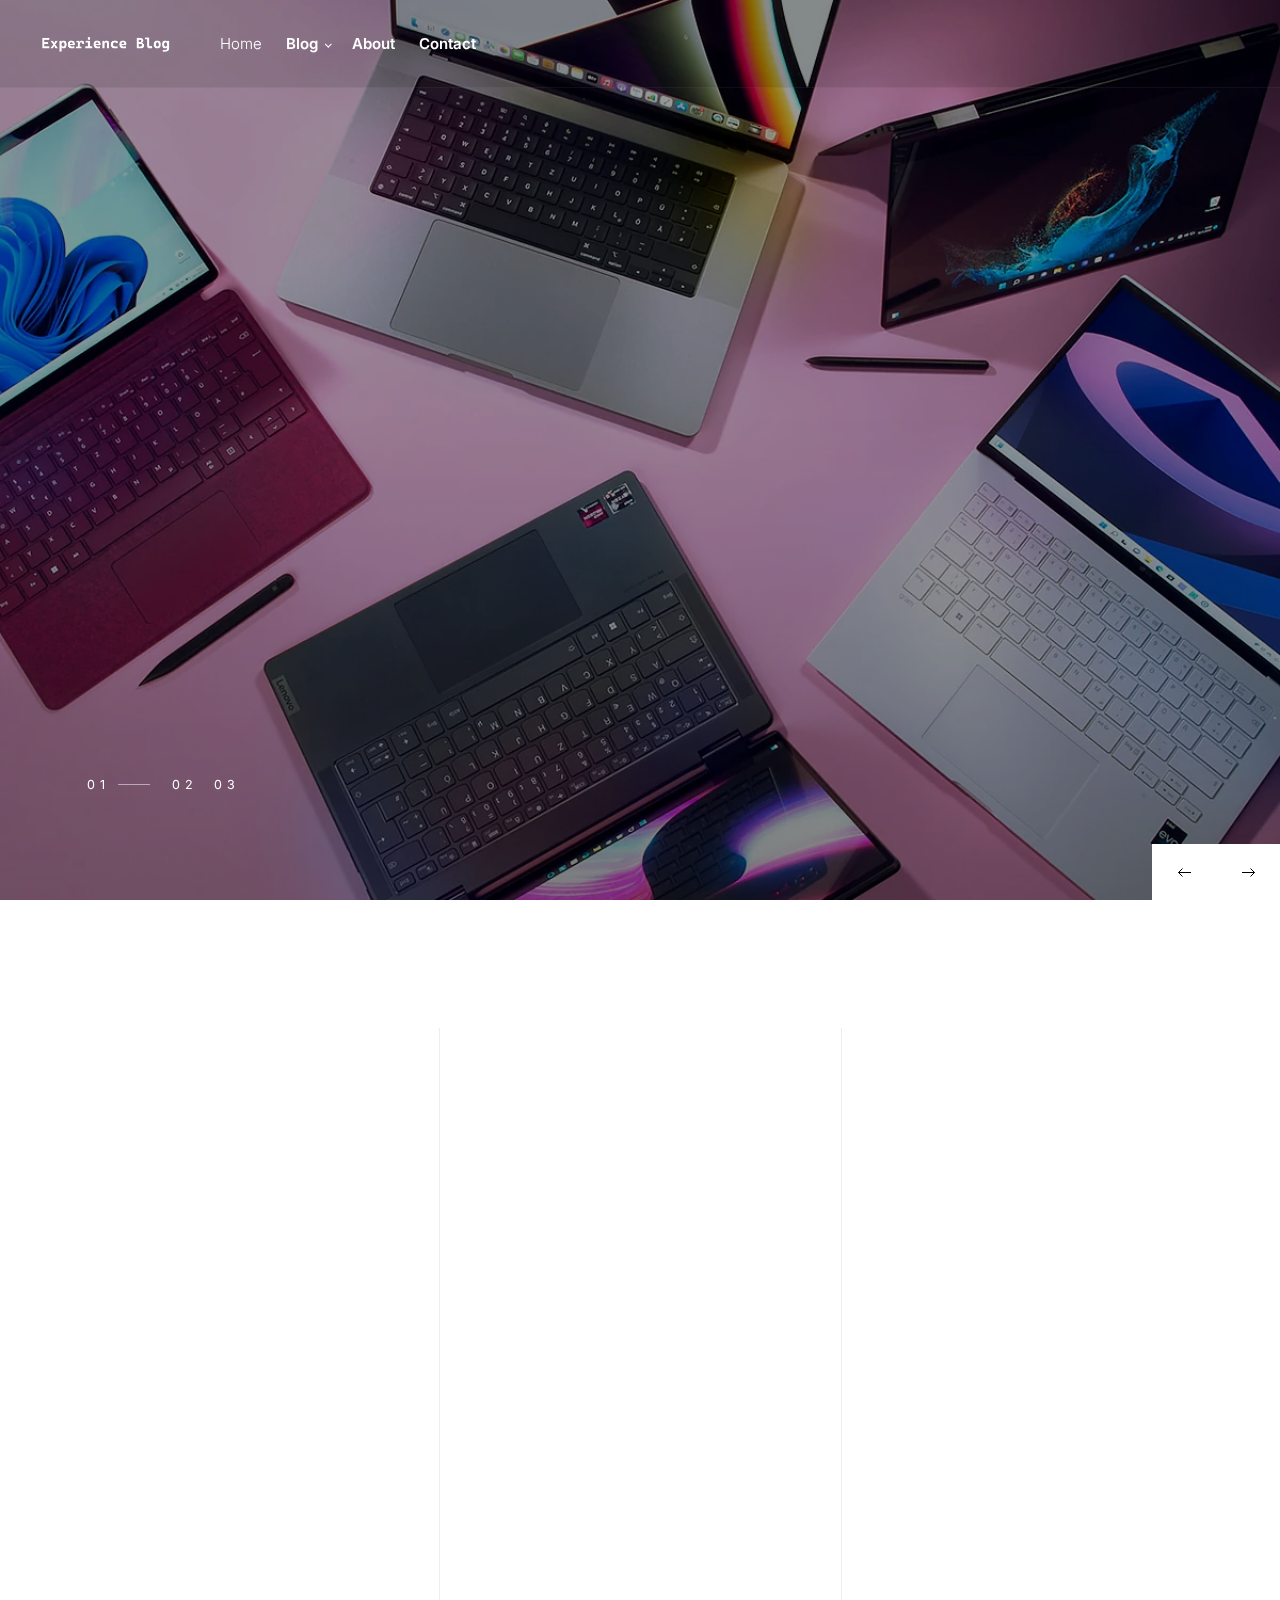
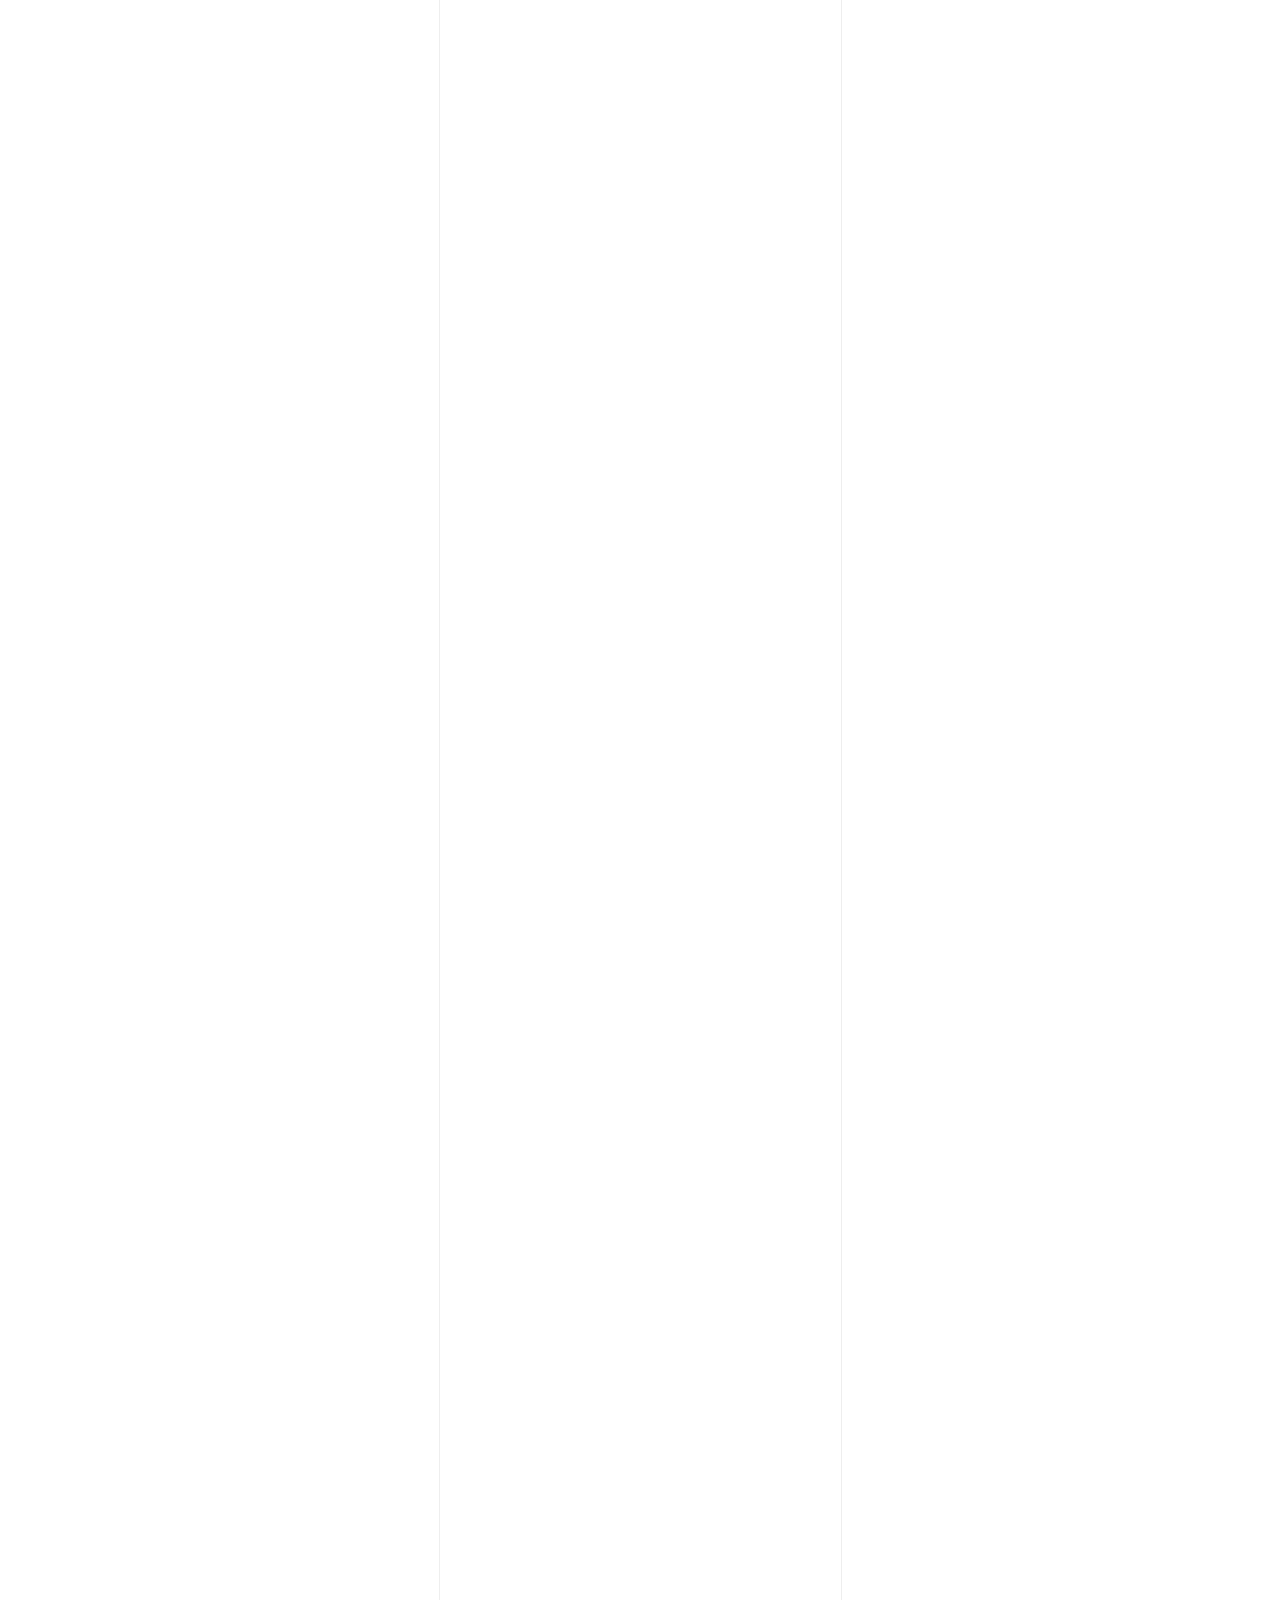
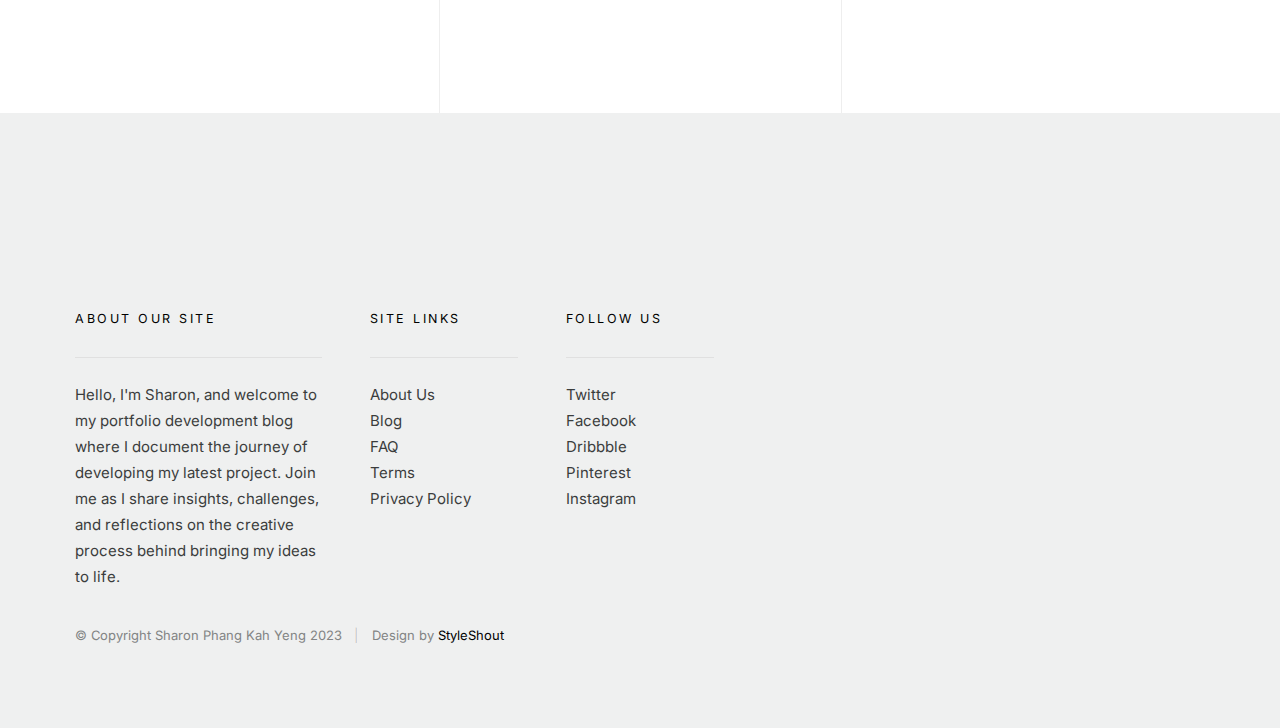
<file: index.html>
<!DOCTYPE html>
<html class="no-js" lang="en">
<head>

    <!--- basic page needs
    ================================================== -->
    <meta charset="utf-8">
    <title> Experience Blog - Sharon Phang Kah Yeng</title>
    <meta name="description" content="">
    <meta name="author" content="">

    <!-- mobile specific metas
    ================================================== -->
    <meta name="viewport" content="width=device-width, initial-scale=1">

    <!-- CSS
    ================================================== -->
    <link rel="stylesheet" href="css/vendor.css">
    <link rel="stylesheet" href="css/styles.css">

    <!-- script
    ================================================== -->
    <script src="js/modernizr.js"></script>
    <script defer src="js/fontawesome/all.min.js"></script>

    <!-- favicons
    ================================================== -->
    <link rel="apple-touch-icon" sizes="180x180" href="apple-touch-icon.png">
    <link rel="icon" type="image/png" sizes="32x32" href="favicon-32x32.png">
    <link rel="icon" type="image/png" sizes="16x16" href="favicon-16x16.png">
    <link rel="manifest" href="site.webmanifest">

</head>

<body id="top">


    <!-- preloader
    ================================================== -->
    <div id="preloader"> 
    	<div id="loader"></div>
    </div>


    <!-- header
    ================================================== -->
    <header class="s-header">

        <div class="s-header__logo">
            <a class="logo" href="index.html">
                <img src="images/logo.png" alt="Homepage" style="height: 20px; width: 100%;">
            </a>
        </div>

        <div class="row s-header__navigation">

            <nav class="s-header__nav-wrap">

                <h3 class="s-header__nav-heading h6">Navigate to</h3>

                <ul class="s-header__nav">
                    <li class="current"><a href="index.html" title="">Home</a></li>
                    
                    <li class="has-children">
                        <a href="#0" title="">Blog</a>
                        <ul class="sub-menu">
                            <li><a href="single-video.html">Video Post</a></li>
                            <li><a href="single-audio.html">Audio Post</a></li>
                            <li><a href="single-standard.html">Standard Post</a></li>
                        </ul>
                    </li>
                    <li><a href="about.html" title="">About</a></li>
                    <li><a href="contact.html" title="">Contact</a></li>
                </ul> <!-- end s-header__nav -->

                <a href="#0" title="Close Menu" class="s-header__overlay-close close-mobile-menu">Close</a>

            </nav> <!-- end s-header__nav-wrap -->

        </div> <!-- end s-header__navigation -->

        <a class="s-header__toggle-menu" href="#0" title="Menu"><span>Menu</span></a>


    </header> <!-- end s-header -->


    <!-- hero
    ================================================== -->
    <section id="hero" class="s-hero">

        <div class="s-hero__slider">

            <div class="s-hero__slide">

                <div class="s-hero__slide-bg" style="background-image: url('images/photo.webp');"></div>

                <div class="row s-hero__slide-content animate-this">
                    <div class="column">
                        <div class="s-hero__slide-meta">
                            <span class="cat-links">
                                <a href="#0">Portfolio Development</a>
                                <a href="#0">Design thinking</a>
                            </span>
                            <span class="byline"> 
                                Posted by 
                                <span class="author">
                                    <a href="#0">Sharon Phang Kah Yeng</a>
                                </span>
                            </span>
                        </div>
                        <h1 class="s-hero__slide-text">
                            <a href="week1.html">
                                Week 1 
                            </a>
                        </h1>
                    </div>
                </div>

            </div> <!-- end s-hero__slide -->

            <div class="s-hero__slide">

                <div class="s-hero__slide-bg" style="background-image: url('images/photo2.webp');"></div>

                <div class="row s-hero__slide-content animate-this">
                    <div class="column">
                        <div class="s-hero__slide-meta">
                       
                        </div>
                        <h1 class="s-hero__slide-text">
                            <a href="week2.html">
                                Week 2
                            </a>
                        </h1>
                    </div>
                </div>

            </div> <!-- end s-hero__slide -->

            <div class="s-hero__slide">

                <div class="s-hero__slide-bg" style="background-image: url('images/photo3.webp');"></div>

                <div class="row s-hero__slide-content animate-this">
                    <div class="column">
                        
                        
                        <h1 class="s-hero__slide-text">
                            <a href="week3.html">
                                Week 3
                            </a>
                        </h1>
                    </div>
                </div>

            </div> <!-- end s-hero__slide -->

        </div> <!-- end s-hero__slider -->

       

        <div class="nav-arrows s-hero__nav-arrows">
            <button class="s-hero__arrow-prev">
                <svg viewBox="0 0 15 15" xmlns="http://www.w3.org/2000/svg" width="15" height="15"><path d="M1.5 7.5l4-4m-4 4l4 4m-4-4H14" stroke="currentColor"></path></svg>
            </button>
            <button class="s-hero__arrow-next">
               <svg viewBox="0 0 15 15" xmlns="http://www.w3.org/2000/svg" width="15" height="15"><path d="M13.5 7.5l-4-4m4 4l-4 4m4-4H1" stroke="currentColor"></path></svg>
            </button>
        </div> <!-- end s-hero__arrows -->

    </section> <!-- end s-hero -->


    <!-- content
    ================================================== -->
    <section class="s-content s-content--no-top-padding">


        <!-- masonry
        ================================================== -->
        <div class="s-bricks">

            <div class="masonry">
                <div class="bricks-wrapper h-group">

                    <div class="grid-sizer"></div>

                    <div class="lines">
                        <span></span>
                        <span></span>
                        <span></span>
                    </div>

                    <article class="brick entry" data-aos="fade-up">
    
                        <div class="entry__thumb">
                            <a href="week1.html" class="thumb-link">
                                <img src="images/thumbs/masonry/macbook-600.jpg" 
                                     srcset="images/thumbs/masonry/macbook-600.jpg 1x, images/thumbs/masonry/macbook-1200.jpg 2x" alt="">
                            </a>
                        </div> <!-- end entry__thumb -->
    
                        <div class="entry__text">
                            <div class="entry__header">
                                <h1 class="entry__title"> Week 1 blog</h1>
                                
                                <div class="entry__meta">
                                    <span class="byline">By:
                                        <span class='author'>
                                            <a href="#">Sharon Phang Kah Yeng</a>
                                    </span>
                                </span>
                                   
                                </div>
                            </div>
                            
                            <a class="entry__more-link" href="week1.html">Learn More</a>
                        </div> <!-- end entry__text -->
                    
                    </article> <!-- end article -->

                    <article class="brick entry" data-aos="fade-up">
        
                        <div class="entry__thumb">
                            <a href="week2.html" class="thumb-link">
                                <img src="images/thumbs/masonry/woodcraft-600.jpg" 
                                     srcset="images/thumbs/masonry/woodcraft-600.jpg 1x, images/thumbs/masonry/woodcraft-1200.jpg 2x" alt="">
                            </a>
                        </div> <!-- end entry__thumb -->
        
                        <div class="entry__text">
                            <div class="entry__header">
                                <h1 class="entry__title">Week 2 blog</h1>
        
                                <div class="entry__meta">
                                    <span class="byline">By:
                                        <span class='author'>
                                            <a href="#0">Sharon Phang Kah Yeng</a>
                                    </span>
                                </span>
                                   
                                </div>
                            </div>
                           
                            <a class="entry__more-link" href="week2.html">Read More</a>
                        </div> <!-- end entry__text -->
        
                    </article> <!-- end entry -->
    
                    <article class="brick entry" data-aos="fade-up">
    
                        <div class="entry__thumb">
                            <a href="week3.html" class="thumb-link">
                                <img src="images/thumbs/masonry/tulips-600.jpg" 
                                     srcset="images/thumbs/masonry/tulips-600.jpg 1x, images/thumbs/masonry/tulips-1200.jpg 2x" alt="">
                            </a>
                        </div>  <!-- end entry__thumb -->
    
                        <div class="entry__text">
                            <div class="entry__header">
                                <h1 class="entry__title"> Week 3 blog</h1>
                                
                                <div class="entry__meta">
                                    <span class="byline">By:
                                        <span class='author'>
                                            <a href="#0">Sharon Phang Kah Yeng</a>
                                    </span>
                                </span>
                                
                                </div>
                            </div>
                            
                            <a class="entry__more-link" href="week3.html">Read More</a>
                        </div> <!-- end entry__text -->
                    
                    </article> <!-- end article -->

                    <article class="brick entry" data-aos="fade-up">
        
                        <div class="entry__thumb">
                            <a href="week4.html" class="thumb-link">
                                <img src="images/thumbs/masonry/clock-600.jpg" 
                                     srcset="images/thumbs/masonry/clock-600.jpg 1x, images/thumbs/masonry/clock-600.jpg 2x" alt="">
                            </a>
                        </div> <!-- end entry__thumb -->
        
                        <div class="entry__text">
                            <div class="entry__header">
                                <h1 class="entry__title"><a href="week4.html"> Week 4 blog</a></h1>

                                <div class="entry__meta">
                                    <span class="byline">By:
                                        <span class='author'>
                                            <a href="#0"> Sharon Phang Kah Yeng</a>
                                        </span>
                                    </span>
                                    <span class="cat-links">
                                        <a href="#">Design</a>
                                    </span>
                                </div>
                            </div>
                            
                            <a class="entry__more-link" href="week4.html">Read More</a>
                        </div> <!-- end entry__text -->
                        
                    </article> <!-- end article -->

                    <article class="brick entry" data-aos="fade-up">
    
                        <div class="entry__thumb">
                            <a href="week5.html" class="thumb-link">
                                <img src="images/thumbs/masonry/walk-600.jpg" 
                                     srcset="images/thumbs/masonry/walk-600.jpg 1x, images/thumbs/masonry/walk-1200.jpg 2x" alt="">
                            </a>
                        </div> <!-- end entry__thumb -->
    
                        <div class="entry__text">
                            <div class="entry__header">
                                <h1 class="entry__title"><a href="week5.html">Week 5</a></h1>
                                
                                <div class="entry__meta">
                                    <span class="byline">By:
                                        <span class='author'>
                                            <a href="#0">Sharon Phang Kah Yeng</a>
                                    </span>
                                </span>
                                    
                                </div>
                                
                            </div>
                            
                            <a class="entry__more-link" href="week5.html">Read More</a>
                        </div> <!-- end entry__text -->
                    
                    </article> <!-- end article -->
                    <article class="brick entry" data-aos="fade-up">
    
                        <div class="entry__thumb">
                            <a href="week12.html" class="thumb-link">
                                <img src="images/thumbs/masonry/phone-and-keyboard-600.jpg" 
                                     srcset="images/thumbs/masonry/phone-and-keyboard-600.jpg 1x, images/thumbs/masonry/phone-and-keyboard-600.jpg 2x" alt="">
                            </a>
                        </div> <!-- end entry__thumb -->
    
                        <div class="entry__text">
                            <div class="entry__header">
                                <h1 class="entry__title"><a href="week12.html">Week 12</a></h1>
                                
                                <div class="entry__meta">
                                    <span class="byline">By:
                                        <span class='author'>
                                            <a href="#0">Sharon Phang Kah Yeng</a>
                                    </span>
                                </span>
                                    
                                </div>
                                
                            </div>
                            
                            <a class="entry__more-link" href="week12.html">Read More</a>
                        </div> <!-- end entry__text -->
                    
                    </article> <!-- end article -->
                    <article class="brick entry" data-aos="fade-up">
    
                        <div class="entry__thumb">
                            <a href="week13.html" class="thumb-link">
                                <img src="images/thumbs/masonry/rucksack-600.jpg" 
                                     srcset="images/thumbs/masonry/rucksack-600.jpg 1x, images/thumbs/masonry/rucksack-600.jpg 2x" alt="">
                            </a>
                        </div> <!-- end entry__thumb -->
    
                        <div class="entry__text">
                            <div class="entry__header">
                                <h1 class="entry__title"><a href="week13.html">Week 13</a></h1>
                                
                                <div class="entry__meta">
                                    <span class="byline">By:
                                        <span class='author'>
                                            <a href="#0">Sharon Phang Kah Yeng</a>
                                    </span>
                                </span>
                                    
                                </div>
                                
                            </div>
                            
                            <a class="entry__more-link" href="week13.html">Read More</a>
                        </div> <!-- end entry__text -->
                    
                    </article> <!-- end article -->
                    <article class="brick entry" data-aos="fade-up">
    
                        <div class="entry__thumb">
                            <a href="week14.html" class="thumb-link">
                                <img src="images/thumbs/masonry/seashore-600.jpg" 
                                     srcset="images/thumbs/masonry/seashore-600.jpg 1x, images/thumbs/masonry/seashore-600.jpg 2x" alt="">
                            </a>
                        </div> <!-- end entry__thumb -->
    
                        <div class="entry__text">
                            <div class="entry__header">
                                <h1 class="entry__title"><a href="week14.html">Week 14</a></h1>
                                
                                <div class="entry__meta">
                                    <span class="byline">By:
                                        <span class='author'>
                                            <a href="#0">Sharon Phang Kah Yeng</a>
                                    </span>
                                </span>
                                    
                                </div>
                                
                            </div>
                            
                            <a class="entry__more-link" href="week14.html">Read More</a>
                        </div> <!-- end entry__text -->
                    
                    </article> <!-- end article -->
                    <article class="brick entry" data-aos="fade-up">
    
                        <div class="entry__thumb">
                            <a href="week15.html" class="thumb-link">
                                <img src="images/thumbs/masonry/lamp-600.jpg" 
                                     srcset="images/thumbs/masonry/lamp-600.jpg 1x, images/thumbs/masonry/lamp-600.jpg 2x" alt="">
                            </a>
                        </div> <!-- end entry__thumb -->
    
                        <div class="entry__text">
                            <div class="entry__header">
                                <h1 class="entry__title"><a href="week15.html">Week 15</a></h1>
                                
                                <div class="entry__meta">
                                    <span class="byline">By:
                                        <span class='author'>
                                            <a href="#0">Sharon Phang Kah Yeng</a>
                                    </span>
                                </span>
                                    
                                </div>
                                
                            </div>
                            
                            <a class="entry__more-link" href="week15.html">Read More</a>
                        </div> <!-- end entry__text -->
                    
                    </article> <!-- end article -->
                    <article class="brick entry" data-aos="fade-up">
    
                        <div class="entry__thumb">
                            <a href="week16.html" class="thumb-link">
                                <img src="images/thumbs/masonry/beetle-600.jpg" 
                                     srcset="images/thumbs/masonry/beetle-600.jpg 1x, images/thumbs/masonry/beetle-600.jpg 2x" alt="">
                            </a>
                        </div> <!-- end entry__thumb -->
    
                        <div class="entry__text">
                            <div class="entry__header">
                                <h1 class="entry__title"><a href="week16.html">Week 16</a></h1>
                                
                                <div class="entry__meta">
                                    <span class="byline">By:
                                        <span class='author'>
                                            <a href="#0">Sharon Phang Kah Yeng</a>
                                    </span>
                                </span>
                                    
                                </div>
                                
                            </div>
                            
                            <a class="entry__more-link" href="week16.html">Read More</a>
                        </div> <!-- end entry__text -->
                    
                    </article> <!-- end article -->

                    <article class="brick entry" data-aos="fade-up">
    
                        <div class="entry__thumb">
                            <a href="week17.html" class="thumb-link">
                                <img src="images/thumbs/masonry/real-600.jpg" 
                                     srcset="images/thumbs/masonry/real-600.jpg 1x, images/thumbs/masonry/real-600.jpg 2x" alt="">
                            </a>
                        </div> <!-- end entry__thumb -->
    
                        <div class="entry__text">
                            <div class="entry__header">
                                <h1 class="entry__title"><a href="week17.html">Week 17</a></h1>
                                
                                <div class="entry__meta">
                                    <span class="byline">By:
                                        <span class='author'>
                                            <a href="#0">Sharon Phang Kah Yeng</a>
                                    </span>
                                </span>
                                    
                                </div>
                                
                            </div>
                            
                            <a class="entry__more-link" href="week17.html">Read More</a>
                        </div> <!-- end entry__text -->
                    
                    </article> <!-- end article -->
    
                   

                </div> <!-- end brick-wrapper -->

            </div> <!-- end masonry -->

           

        </div> <!-- end s-bricks -->

    </section> <!-- end s-content -->


    <!-- footer
    ================================================== -->
    <footer class="s-footer">

        <div class="s-footer__main">

            <div class="row">

                <div class="column large-3 medium-6 tab-12 s-footer__info">

                    <h5>About Our Site</h5>

                    <p>
                        Hello, I'm Sharon, and welcome to my portfolio development blog where I document the journey of developing my latest project. Join me as I share insights, challenges, and reflections on the creative process behind bringing my ideas to life.
                    </p>

                </div> <!-- end s-footer__info -->

                <div class="column large-2 medium-3 tab-6 s-footer__site-links">

                    <h5>Site Links</h5>

                    <ul>
                        <li><a href="#0">About Us</a></li>
                        <li><a href="#0">Blog</a></li>
                        <li><a href="#0">FAQ</a></li>
                        <li><a href="#0">Terms</a></li>
                        <li><a href="#0">Privacy Policy</a></li>
                    </ul>

                </div> <!-- end s-footer__site-links -->  

                <div class="column large-2 medium-3 tab-6 s-footer__social-links">

                    <h5>Follow Us</h5>

                    <ul>
                        <li><a href="#0">Twitter</a></li>
                        <li><a href="#0">Facebook</a></li>
                        <li><a href="#0">Dribbble</a></li>
                        <li><a href="#0">Pinterest</a></li>
                        <li><a href="#0">Instagram</a></li>
                    </ul>

                </div> <!-- end s-footer__social links --> 

                

   
        </div> <!-- end s-footer__main -->

        <div class="s-footer__bottom">
            <div class="row">
                <div class="column">
                    <div class="ss-copyright">
                        <span>© Copyright Sharon Phang Kah Yeng 2023</span> 
                        <span>Design by <a href="https://www.styleshout.com/">StyleShout</a></span>
                    </div> <!-- end ss-copyright -->
                </div>
            </div> 

            <div class="ss-go-top">
                <a class="smoothscroll" title="Back to Top" href="#top">
                    <svg viewBox="0 0 15 15" fill="none" xmlns="http://www.w3.org/2000/svg" width="15" height="15"><path d="M7.5 1.5l.354-.354L7.5.793l-.354.353.354.354zm-.354.354l4 4 .708-.708-4-4-.708.708zm0-.708l-4 4 .708.708 4-4-.708-.708zM7 1.5V14h1V1.5H7z" fill="currentColor"></path></svg>
                </a>
            </div> <!-- end ss-go-top -->
        </div> <!-- end s-footer__bottom -->

   </footer> <!-- end s-footer -->


    <!-- Java Script
    ================================================== -->
    <script src="js/jquery-3.5.0.min.js"></script>
    <script src="js/plugins.js"></script>
    <script src="js/main.js"></script>

</body>

</html>
</file>
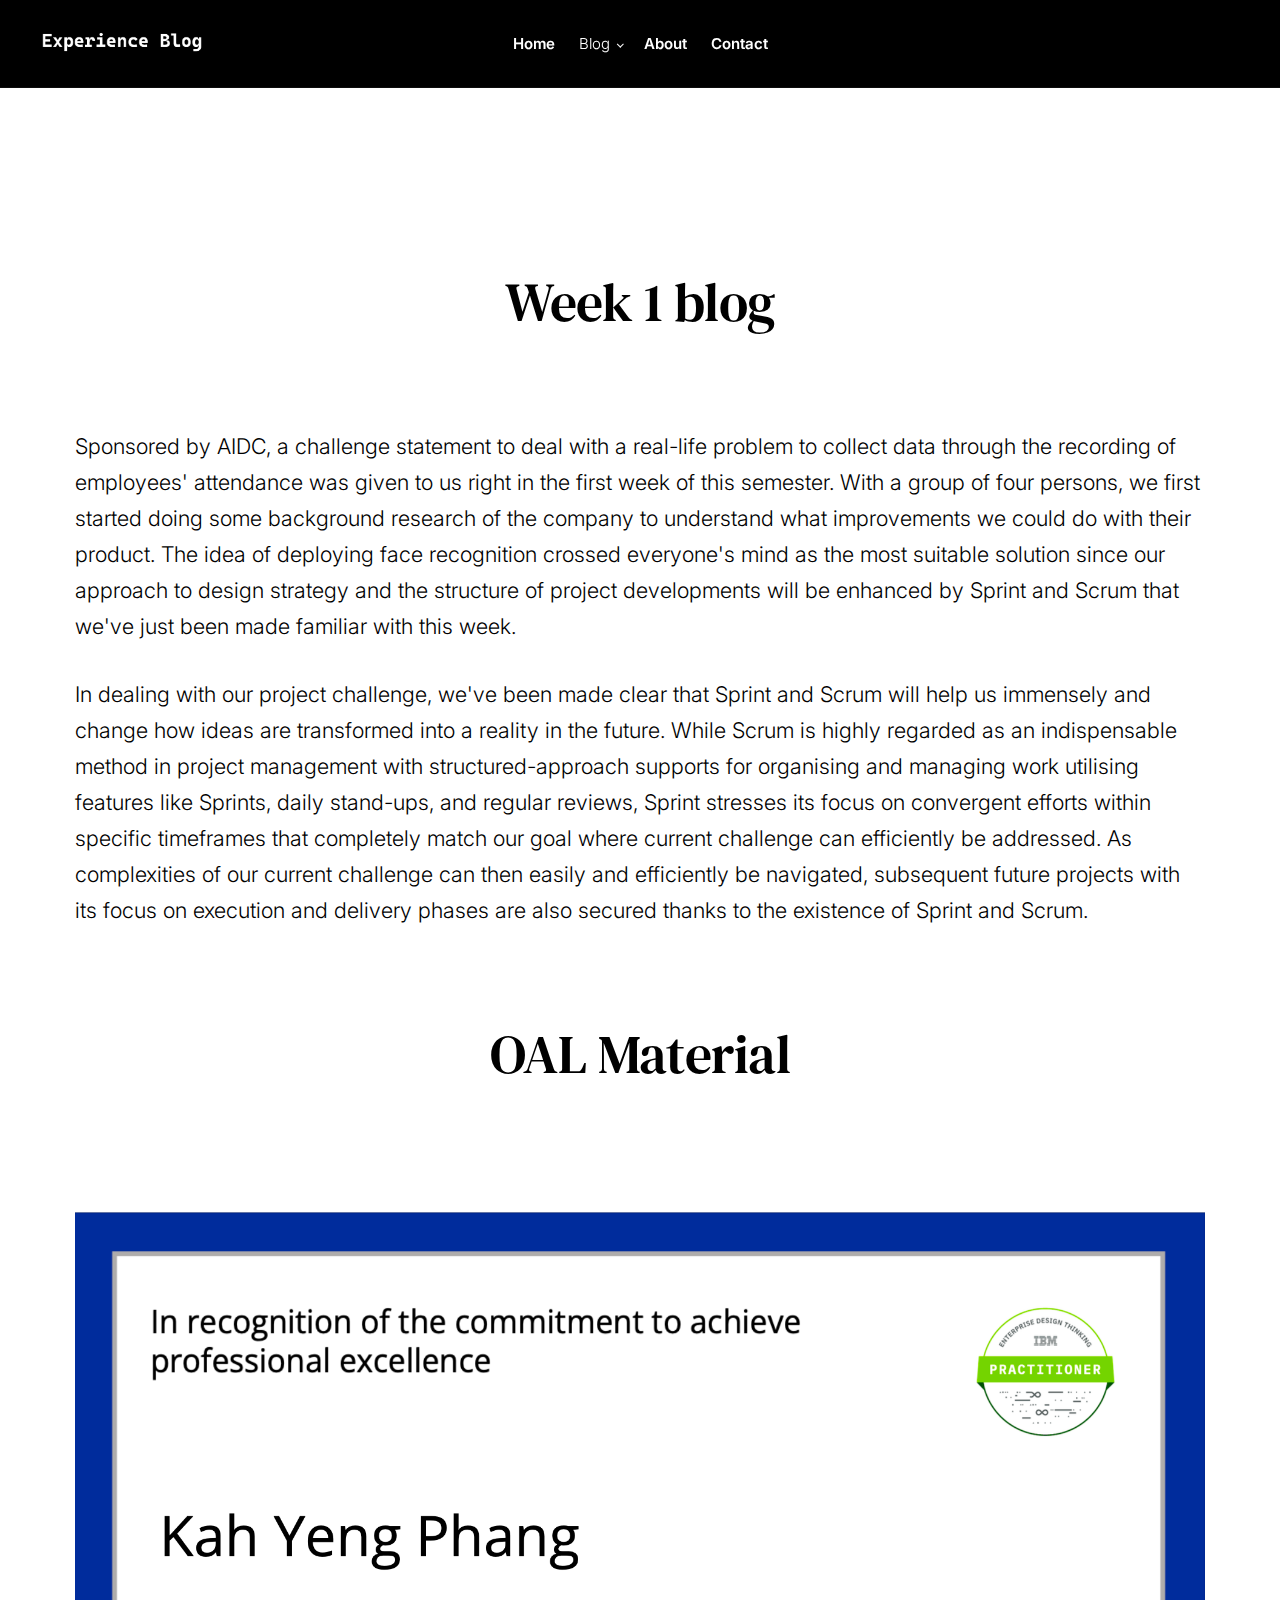
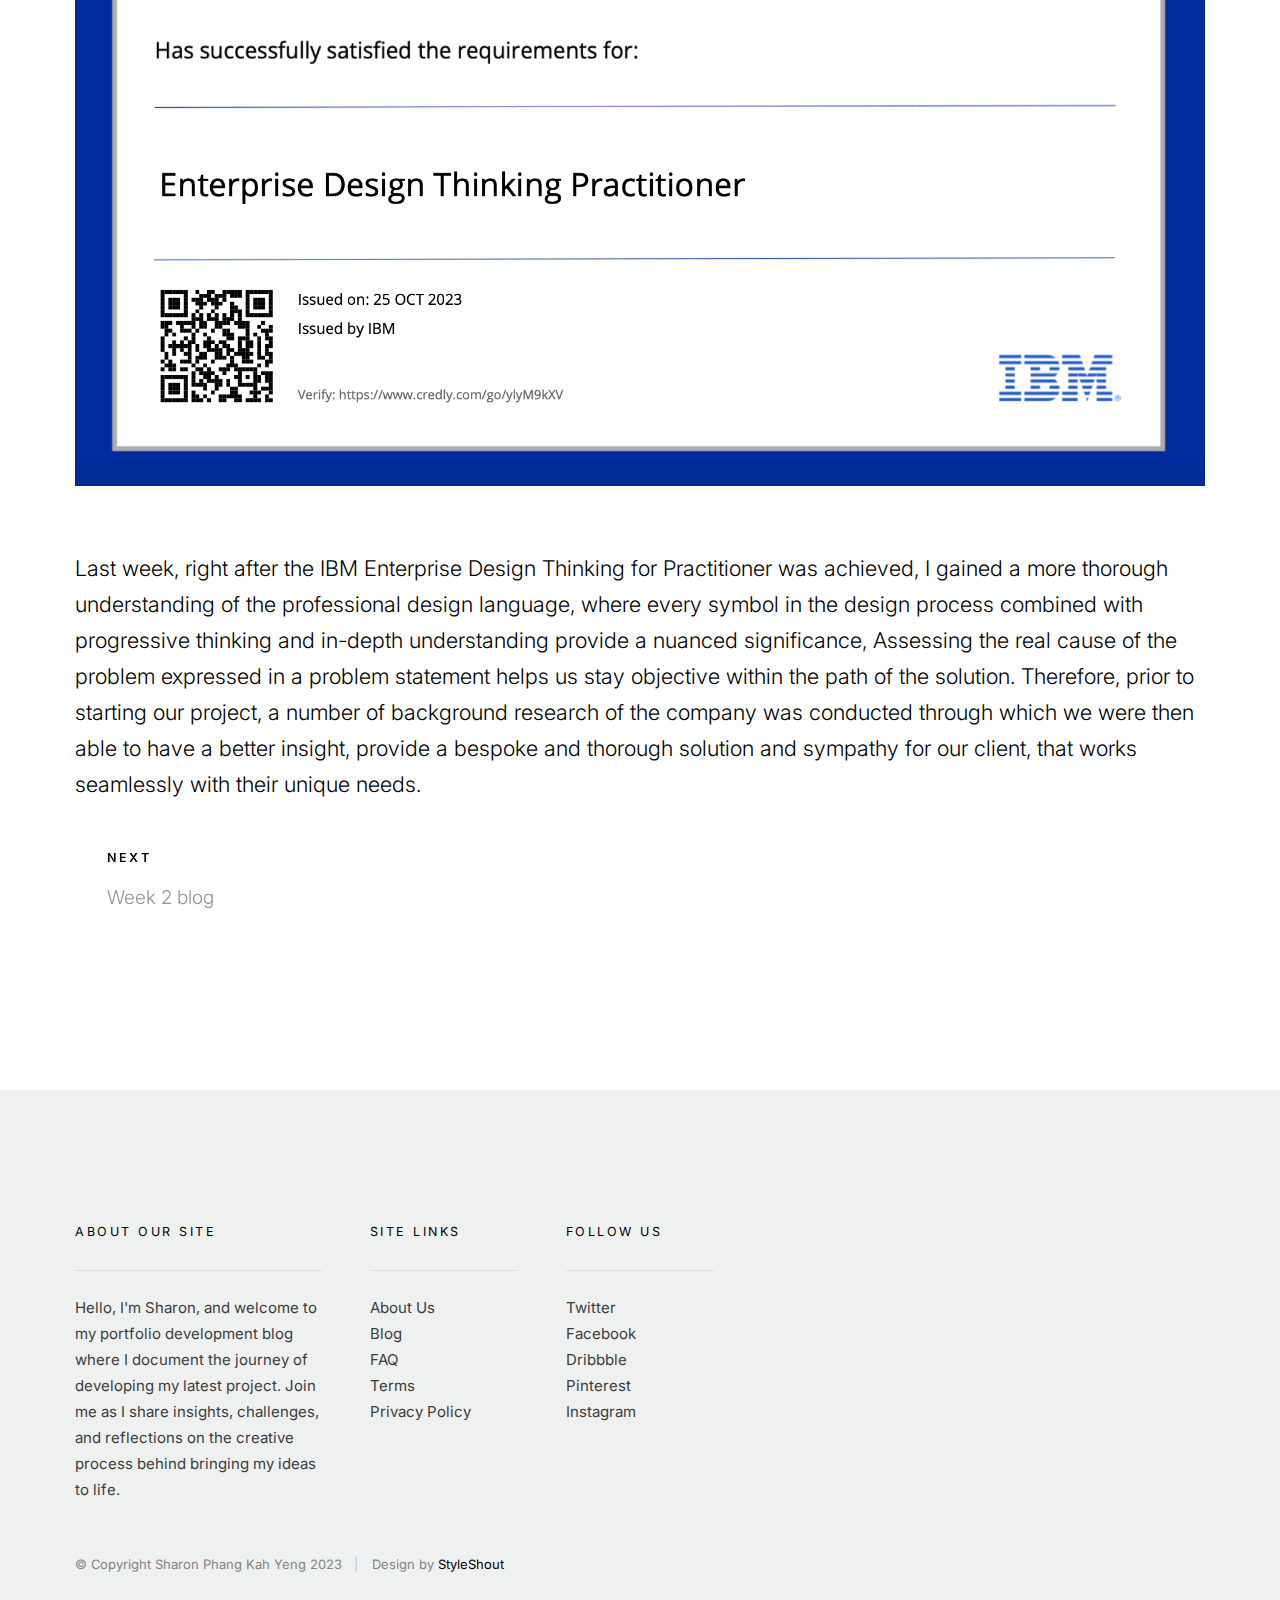
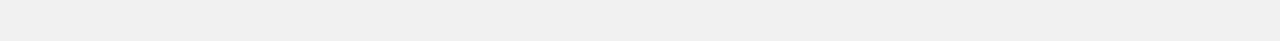
<file: week1.html>
<!DOCTYPE html>
<html class="no-js" lang="en">
<head>

    <!--- basic page needs
    ================================================== -->
    <meta charset="utf-8">
    <title>Week 1 - Sharon Phang Kah Yeng</title>
    <meta name="description" content="">
    <meta name="author" content="">

    <!-- mobile specific metas
    ================================================== -->
    <meta name="viewport" content="width=device-width, initial-scale=1">

    <!-- CSS
    ================================================== -->
    <link rel="stylesheet" href="css/vendor.css">
    <link rel="stylesheet" href="css/styles.css">

    <!-- script
    ================================================== -->
    <script src="js/modernizr.js"></script>
    <script defer src="js/fontawesome/all.min.js"></script>

    <!-- favicons
    ================================================== -->
    <link rel="apple-touch-icon" sizes="180x180" href="apple-touch-icon.png">
    <link rel="icon" type="image/png" sizes="32x32" href="favicon-32x32.png">
    <link rel="icon" type="image/png" sizes="16x16" href="favicon-16x16.png">
    <link rel="manifest" href="site.webmanifest">

</head>

<body id="top">


    <!-- preloader
    ================================================== -->
    <div id="preloader"> 
    	<div id="loader"></div>
    </div>


    <!-- header
    ================================================== -->
    <header class="s-header s-header--opaque">

        <div class="s-header__logo">
            <a class="logo" href="index.html">
                <img src="images/logo.png" alt="Homepage" style="height: 25px; width: 100%;">
            </a>
        </div>

        <div class="row s-header__navigation">

            <nav class="s-header__nav-wrap">

                <h3 class="s-header__nav-heading h6">Navigate to</h3>

                <ul class="s-header__nav">
                    <li><a href="index.html" title="">Home</a></li>
                    
                    <li class="has-children current">
                        <a href="#0" title="">Blog</a>
                        <ul class="sub-menu">
                            <li><a href="single-video.html">Video Post</a></li>
                            <li><a href="single-audio.html">Audio Post</a></li>
                            <li><a href="single-standard.html">Standard Post</a></li>
                        </ul>
                    </li>
                    <li><a href="about.html" title="">About</a></li>
                    <li><a href="contact.html" title="">Contact</a></li>
                </ul> <!-- end s-header__nav -->

                <a href="#0" title="Close Menu" class="s-header__overlay-close close-mobile-menu">Close</a>

            </nav> <!-- end s-header__nav-wrap -->

        </div> <!-- end s-header__navigation -->

        <a class="s-header__toggle-menu" href="#0" title="Menu"><span>Menu</span></a>

       
      
    </header> <!-- end s-header -->


    <!-- content
    ================================================== -->
    <section class="s-content">

        <div class="row">
            <div class="column large-12">

                <article class="s-content__entry format-standard">

                    <div class="s-content__entry-header">
                        <h1 class="s-content__title s-content__title--post">Week 1 blog</h1>
                    </div> <!-- end s-content__entry-header -->

                    <div class="s-content__primary">

                        <div class="s-content__entry-content">

                            <p class="lead">
                                Sponsored by AIDC, a challenge statement to deal with a real-life problem to collect data through the recording of employees' attendance was given to us right in the first week of this semester. With a group of four persons, we first started doing some background research of the company to understand what improvements we could do with their product. The idea of deploying face recognition crossed everyone's mind as the most suitable solution since our approach to design strategy and the structure of project developments will be enhanced by Sprint and Scrum that we've just been made familiar with this week.
                            </p> 
    
                            <p class="lead">
                                In dealing with our project challenge, we've been made clear that Sprint and Scrum will help us immensely and change how ideas are transformed into a reality in the future. While Scrum is highly regarded as an indispensable method in project management with structured-approach supports for organising and managing work utilising features like Sprints, daily stand-ups, and regular reviews, Sprint stresses its focus on convergent efforts within specific timeframes that completely match our goal where current challenge can efficiently be addressed. As complexities of our current challenge can then easily and efficiently be navigated, subsequent future projects with its focus on execution and delivery phases are also secured thanks to the existence of Sprint and Scrum.


                            </p>
    
                            <div class="s-content__entry-header">
                                <h1 class="s-content__title s-content__title--post">OAL Material</h1>
                            </div> <!-- end s-content__entry-header -->
                            <p>
                                <img src="images/certification.png" 
                                        >
                            </p>
    
                            <p class="lead">
                                Last week, right after the IBM Enterprise Design Thinking for Practitioner was achieved, I gained a more thorough understanding of the professional design language, where every symbol in the design process combined with progressive thinking and in-depth understanding provide a nuanced significance, Assessing the real cause of the problem expressed in a problem statement helps us stay objective within the path of the solution. Therefore, prior to starting our project, a number of background research of the company was conducted through which we were then able to have a better insight, provide a bespoke and thorough solution and sympathy for our client, that works seamlessly with their unique needs.


                            </p>
    
                            
    
    
                        

                        <div class="s-content__pagenav">
                            <div class="prev-nav">
                                <a href="#" rel="prev">
                                    <span> </span>
                                    
                                </a>
                            </div>
                            <div class="next-nav">
                                <a href="week2.html" rel="next">
                                    <span>Next</span>
                                    Week 2 blog
                                </a>
                            </div>
                         </div> <!-- end s-content__pagenav -->

                    </div> <!-- end s-content__primary -->
                </article> <!-- end entry -->

            </div> <!-- end column -->
        </div> <!-- end row -->


   


    </section> <!-- end s-content -->


    <!-- footer
    ================================================== -->
    <footer class="s-footer">

        <div class="s-footer__main">

            <div class="row">

                <div class="column large-3 medium-6 tab-12 s-footer__info">

                    <h5>About Our Site</h5>

                    <p>
                        Hello, I'm Sharon, and welcome to my portfolio development blog where I document the journey of developing my latest project. Join me as I share insights, challenges, and reflections on the creative process behind bringing my ideas to life.
                    </p>

                </div> <!-- end s-footer__info -->

                <div class="column large-2 medium-3 tab-6 s-footer__site-links">

                    <h5>Site Links</h5>

                    <ul>
                        <li><a href="#0">About Us</a></li>
                        <li><a href="#0">Blog</a></li>
                        <li><a href="#0">FAQ</a></li>
                        <li><a href="#0">Terms</a></li>
                        <li><a href="#0">Privacy Policy</a></li>
                    </ul>

                </div> <!-- end s-footer__site-links -->  

                <div class="column large-2 medium-3 tab-6 s-footer__social-links">

                    <h5>Follow Us</h5>

                    <ul>
                        <li><a href="#0">Twitter</a></li>
                        <li><a href="#0">Facebook</a></li>
                        <li><a href="#0">Dribbble</a></li>
                        <li><a href="#0">Pinterest</a></li>
                        <li><a href="#0">Instagram</a></li>
                    </ul>

                </div> <!-- end s-footer__social links --> 

               

            </div> <!-- end row -->

        </div> <!-- end s-footer__main -->

        <div class="s-footer__bottom">
            <div class="row">
                <div class="column">
                    <div class="ss-copyright">
                        <span>© Copyright Sharon Phang Kah Yeng 2023</span> 
                        <span>Design by <a href="https://www.styleshout.com/">StyleShout</a></span>
                    </div> <!-- end ss-copyright -->
                </div>
            </div> 

            <div class="ss-go-top">
                <a class="smoothscroll" title="Back to Top" href="#top">
                    <svg viewBox="0 0 15 15" fill="none" xmlns="http://www.w3.org/2000/svg" width="15" height="15"><path d="M7.5 1.5l.354-.354L7.5.793l-.354.353.354.354zm-.354.354l4 4 .708-.708-4-4-.708.708zm0-.708l-4 4 .708.708 4-4-.708-.708zM7 1.5V14h1V1.5H7z" fill="currentColor"></path></svg>
                </a>
            </div> <!-- end ss-go-top -->
        </div> <!-- end s-footer__bottom -->

   </footer> <!-- end s-footer -->


    <!-- Java Script
    ================================================== -->
    <script src="js/jquery-3.5.0.min.js"></script>
    <script src="js/plugins.js"></script>
    <script src="js/main.js"></script>

</body>

</html>
</file>
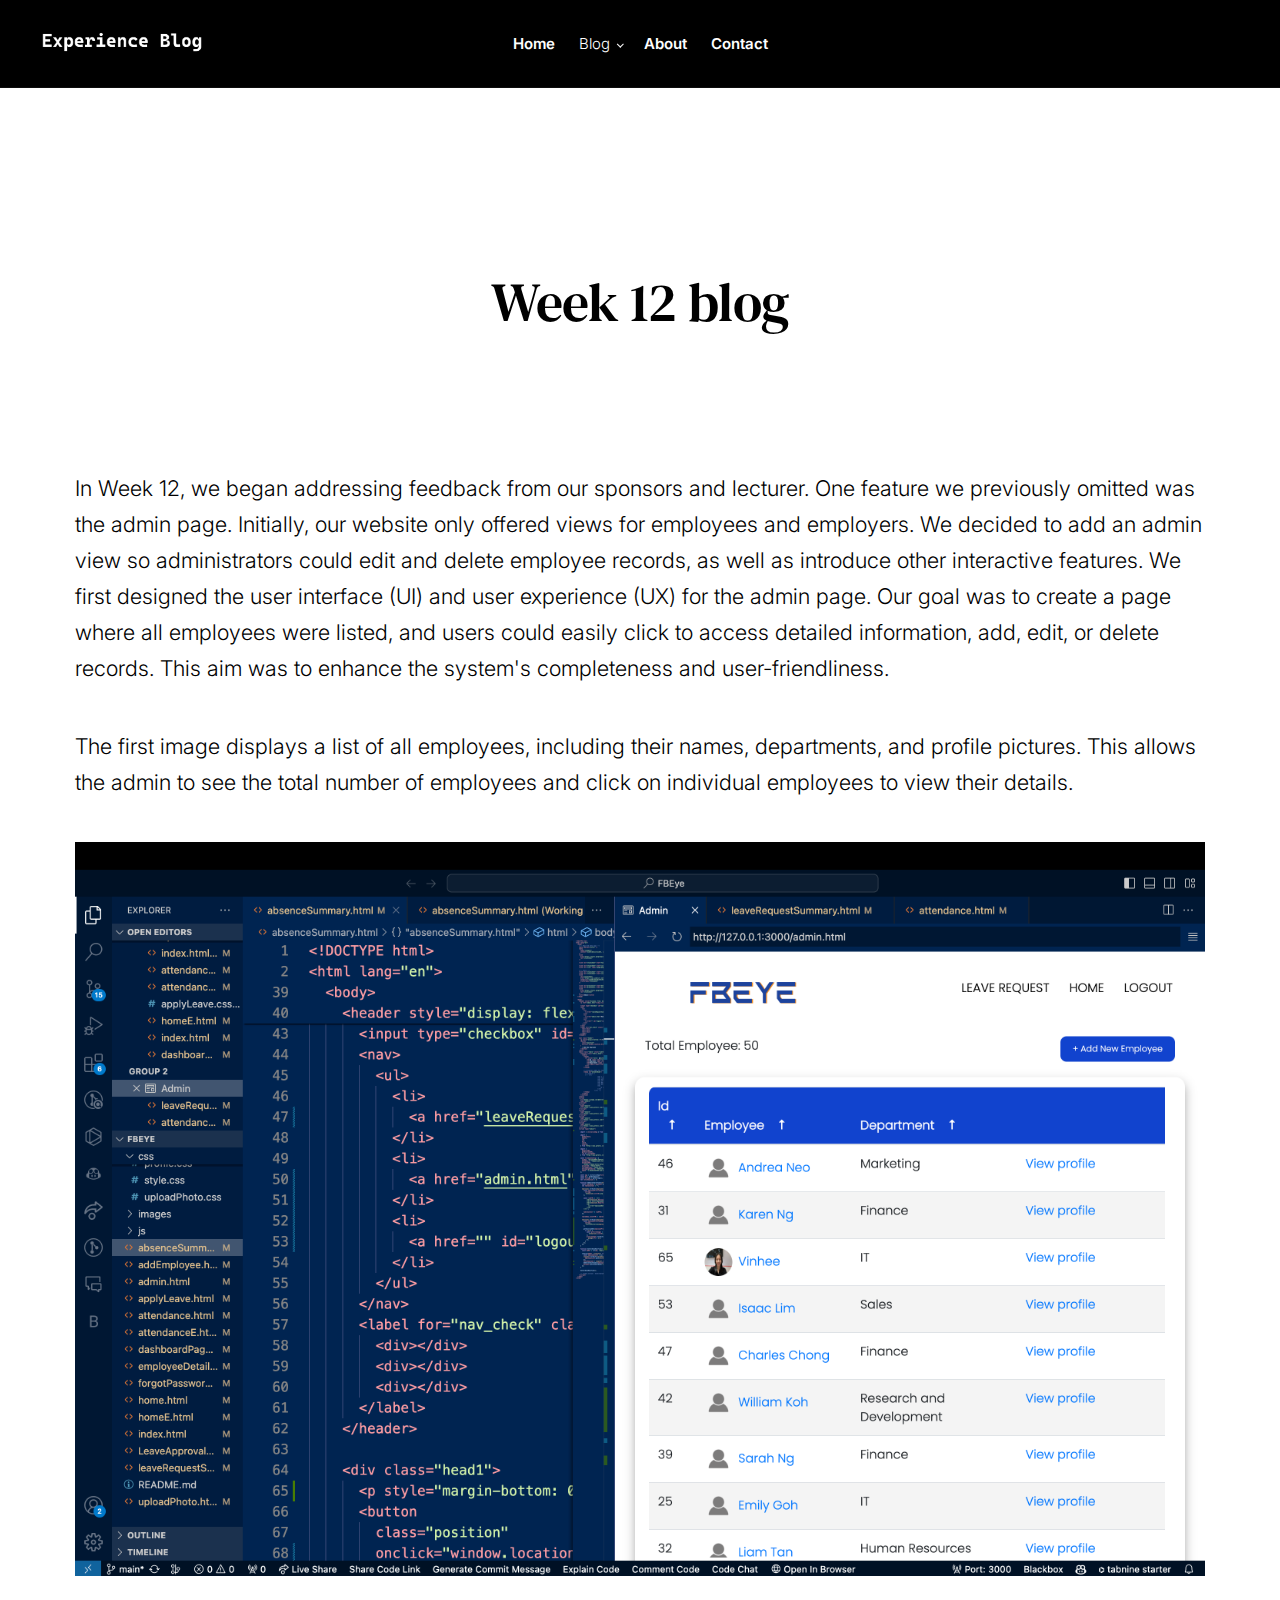
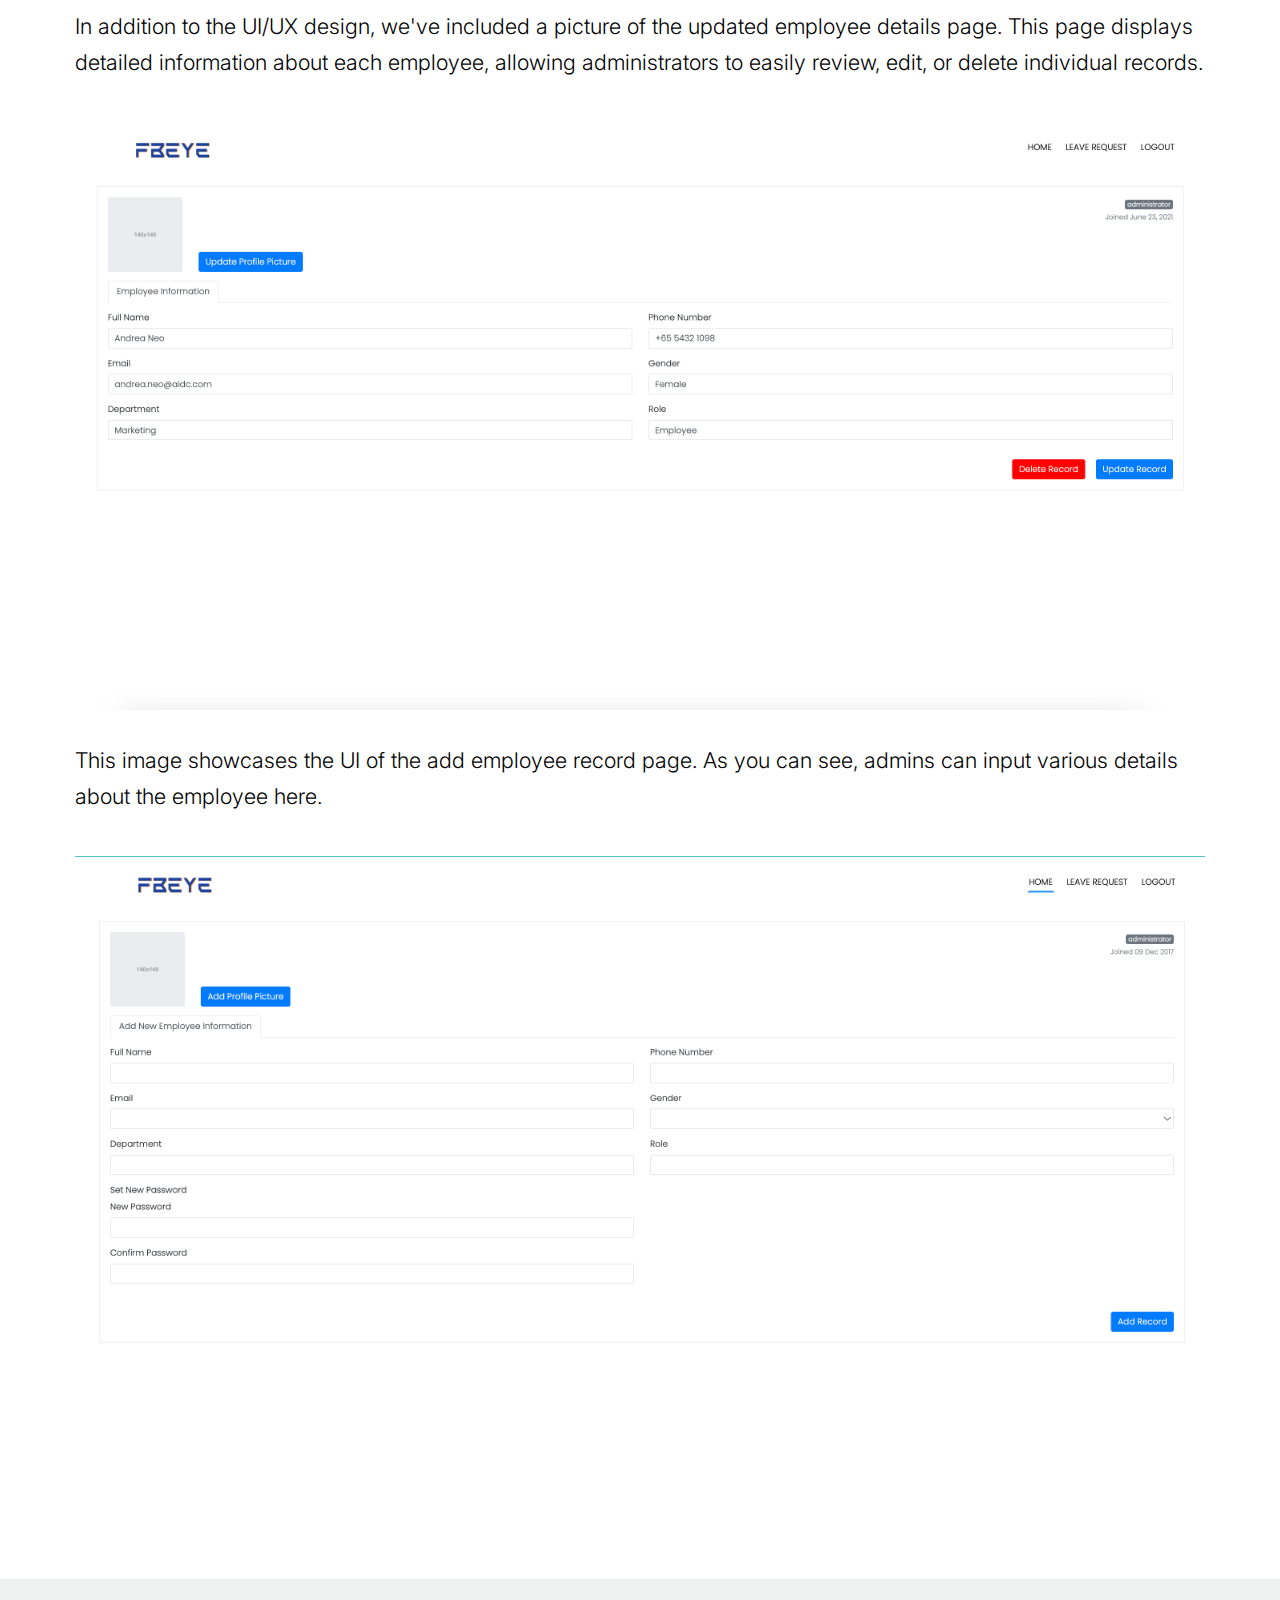
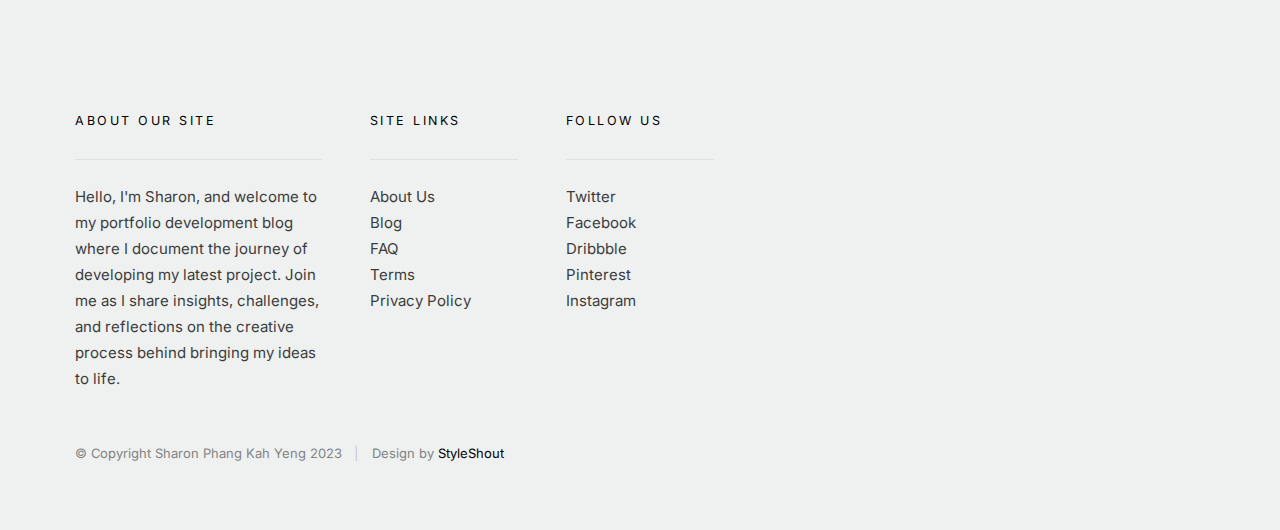
<file: week12.html>
<!DOCTYPE html>
<html class="no-js" lang="en">

<head>

    <!--- basic page needs
    ================================================== -->
    <meta charset="utf-8">
    <title>Week 12 blog </title>
    <meta name="description" content="">
    <meta name="author" content="">

    <!-- mobile specific metas
    ================================================== -->
    <meta name="viewport" content="width=device-width, initial-scale=1">

    <!-- CSS
    ================================================== -->
    <link rel="stylesheet" href="css/vendor.css">
    <link rel="stylesheet" href="css/styles.css">
    <link rel="stylesheet" href="css/custom_style.css">
    <!-- script
    ================================================== -->
    <script src="js/modernizr.js"></script>
    <script defer src="js/fontawesome/all.min.js"></script>

    <!-- favicons
    ================================================== -->
    <link rel="apple-touch-icon" sizes="180x180" href="apple-touch-icon.png">
    <link rel="icon" type="image/png" sizes="32x32" href="favicon-32x32.png">
    <link rel="icon" type="image/png" sizes="16x16" href="favicon-16x16.png">
    <link rel="manifest" href="site.webmanifest">

</head>

<body id="top">


    <!-- preloader
    ================================================== -->
    <div id="preloader">
        <div id="loader"></div>
    </div>


    <!-- header
    ================================================== -->
    <header class="s-header s-header--opaque">

        <div class="s-header__logo">
            <a class="logo" href="index.html">
                <img src="images/logo.png" alt="Homepage" style="height: 25px; width: 100%;">
            </a>
        </div>

        <div class="row s-header__navigation">

            <nav class="s-header__nav-wrap">

                <h3 class="s-header__nav-heading h6">Navigate to</h3>

                <ul class="s-header__nav">
                    <li><a href="index.html" title="">Home</a></li>

                    <li class="has-children current">
                        <a href="#0" title="">Blog</a>
                        <ul class="sub-menu">
                            <li><a href="single-video.html">Video Post</a></li>
                            <li><a href="single-audio.html">Audio Post</a></li>
                            <li><a href="single-standard.html">Standard Post</a></li>
                        </ul>
                    </li>
                    <li><a href="about.html" title="">About</a></li>
                    <li><a href="contact.html" title="">Contact</a></li>
                </ul> <!-- end s-header__nav -->

                <a href="#0" title="Close Menu" class="s-header__overlay-close close-mobile-menu">Close</a>

            </nav> <!-- end s-header__nav-wrap -->

        </div> <!-- end s-header__navigation -->

        <a class="s-header__toggle-menu" href="#0" title="Menu"><span>Menu</span></a>



    </header> <!-- end s-header -->


    <!-- content
    ================================================== -->
    <section class="s-content">

        <div class="row">
            <div class="column large-12">

                <article class="s-content__entry format-standard">

                    <div class="s-content__entry-header">
                        <h1 class="s-content__title s-content__title--post">Week 12 blog</h1>
                    </div> <!-- end s-content__entry-header -->

                    <div class="s-content__primary">

                        <div class="s-content__entry-content">

                            <p class="lead" style="padding-bottom: 10px;">
                                <p class="lead" style="padding-bottom: 10px;">

                                    In Week 12, we began addressing feedback from our sponsors and lecturer. One feature we previously omitted was the admin page. Initially, our website only offered views for employees and employers. We decided to add an admin view so administrators could edit and delete employee records, as well as introduce other interactive features.

We first designed the user interface (UI) and user experience (UX) for the admin page. Our goal was to create a page where all employees were listed, and users could easily click to access detailed information, add, edit, or delete records. This aim was to enhance the system's completeness and user-friendliness.
                              
                            </p>

                            <p class="lead" style="padding-bottom: 10px;">

                                   The first image displays a list of all employees, including their names, departments, and profile pictures. This allows the admin to see the total number of employees and click on individual employees to view their details.

                            </p>
                                <div>
                                    <img src="images/admin_list.png" style="height: 100%;
                                    display: block;
                                    margin-left: auto;
                                    margin-right: auto;">
                               </div>
                               
                               <p class="lead" style="padding-bottom: 10px;">
                                    In addition to the UI/UX design, we've included a picture of the updated employee details page. This page displays detailed information about each employee, allowing administrators to easily review, edit, or delete individual records.      
                            </p>
                               <div>
                                    <img src="images/updateDetails.png" style="height: 100%;
                                    display: block;
                                    margin-left: auto;
                                    margin-right: auto;">
                               </div>

                            </p>
                             <p class="lead" style="padding-bottom: 10px;">
                                    This image showcases the UI of the add employee record page. As you can see, admins can input various details about the employee here.
                            </p>
                                <div>
                                    <img src="images/add_record.png" style="height: 100%;
                                    display: block;
                                    margin-left: auto;
                                    margin-right: auto;">
                               </div>
                            <!-- <div>
                                <div>
                                    <img src="images/homepage.png" style="height: 400px;
                                    display: block;
                                    margin-left: auto;
                                    margin-right: auto;">
                               </div>
                              
                            </div> -->

                           
                </article> <!-- end entry -->

            </div> <!-- end column -->
        </div> <!-- end row -->





    </section> <!-- end s-content -->


    <!-- footer
    ================================================== -->
    <footer class="s-footer">

        <div class="s-footer__main">

            <div class="row">

                <div class="column large-3 medium-6 tab-12 s-footer__info">

                    <h5>About Our Site</h5>

                    <p>
                        Hello, I'm Sharon, and welcome to my portfolio development blog where I document the journey of developing my latest project. Join me as I share insights, challenges, and reflections on the creative process behind bringing my ideas to life.
                    </p>

                </div> <!-- end s-footer__info -->

                <div class="column large-2 medium-3 tab-6 s-footer__site-links">

                    <h5>Site Links</h5>

                    <ul>
                        <li><a href="#0">About Us</a></li>
                        <li><a href="#0">Blog</a></li>
                        <li><a href="#0">FAQ</a></li>
                        <li><a href="#0">Terms</a></li>
                        <li><a href="#0">Privacy Policy</a></li>
                    </ul>

                </div> <!-- end s-footer__site-links -->

                <div class="column large-2 medium-3 tab-6 s-footer__social-links">

                    <h5>Follow Us</h5>

                    <ul>
                        <li><a href="#0">Twitter</a></li>
                        <li><a href="#0">Facebook</a></li>
                        <li><a href="#0">Dribbble</a></li>
                        <li><a href="#0">Pinterest</a></li>
                        <li><a href="#0">Instagram</a></li>
                    </ul>

                </div> <!-- end s-footer__social links -->



            </div> <!-- end row -->

        </div> <!-- end s-footer__main -->

        <div class="s-footer__bottom">
            <div class="row">
                <div class="column">
                    <div class="ss-copyright">
                        <span>© Copyright Sharon Phang Kah Yeng 2023</span>
                        <span>Design by <a href="https://www.styleshout.com/">StyleShout</a></span>
                    </div> <!-- end ss-copyright -->
                </div>
            </div>

            <div class="ss-go-top">
                <a class="smoothscroll" title="Back to Top" href="#top">
                    <svg viewBox="0 0 15 15" fill="none" xmlns="http://www.w3.org/2000/svg" width="15" height="15">
                        <path
                            d="M7.5 1.5l.354-.354L7.5.793l-.354.353.354.354zm-.354.354l4 4 .708-.708-4-4-.708.708zm0-.708l-4 4 .708.708 4-4-.708-.708zM7 1.5V14h1V1.5H7z"
                            fill="currentColor"></path>
                    </svg>
                </a>
            </div> <!-- end ss-go-top -->
        </div> <!-- end s-footer__bottom -->

    </footer> <!-- end s-footer -->


    <!-- Java Script
    ================================================== -->
    <script src="js/jquery-3.5.0.min.js"></script>
    <script src="js/plugins.js"></script>
    <script src="js/main.js"></script>

</body>

</html>
</file>
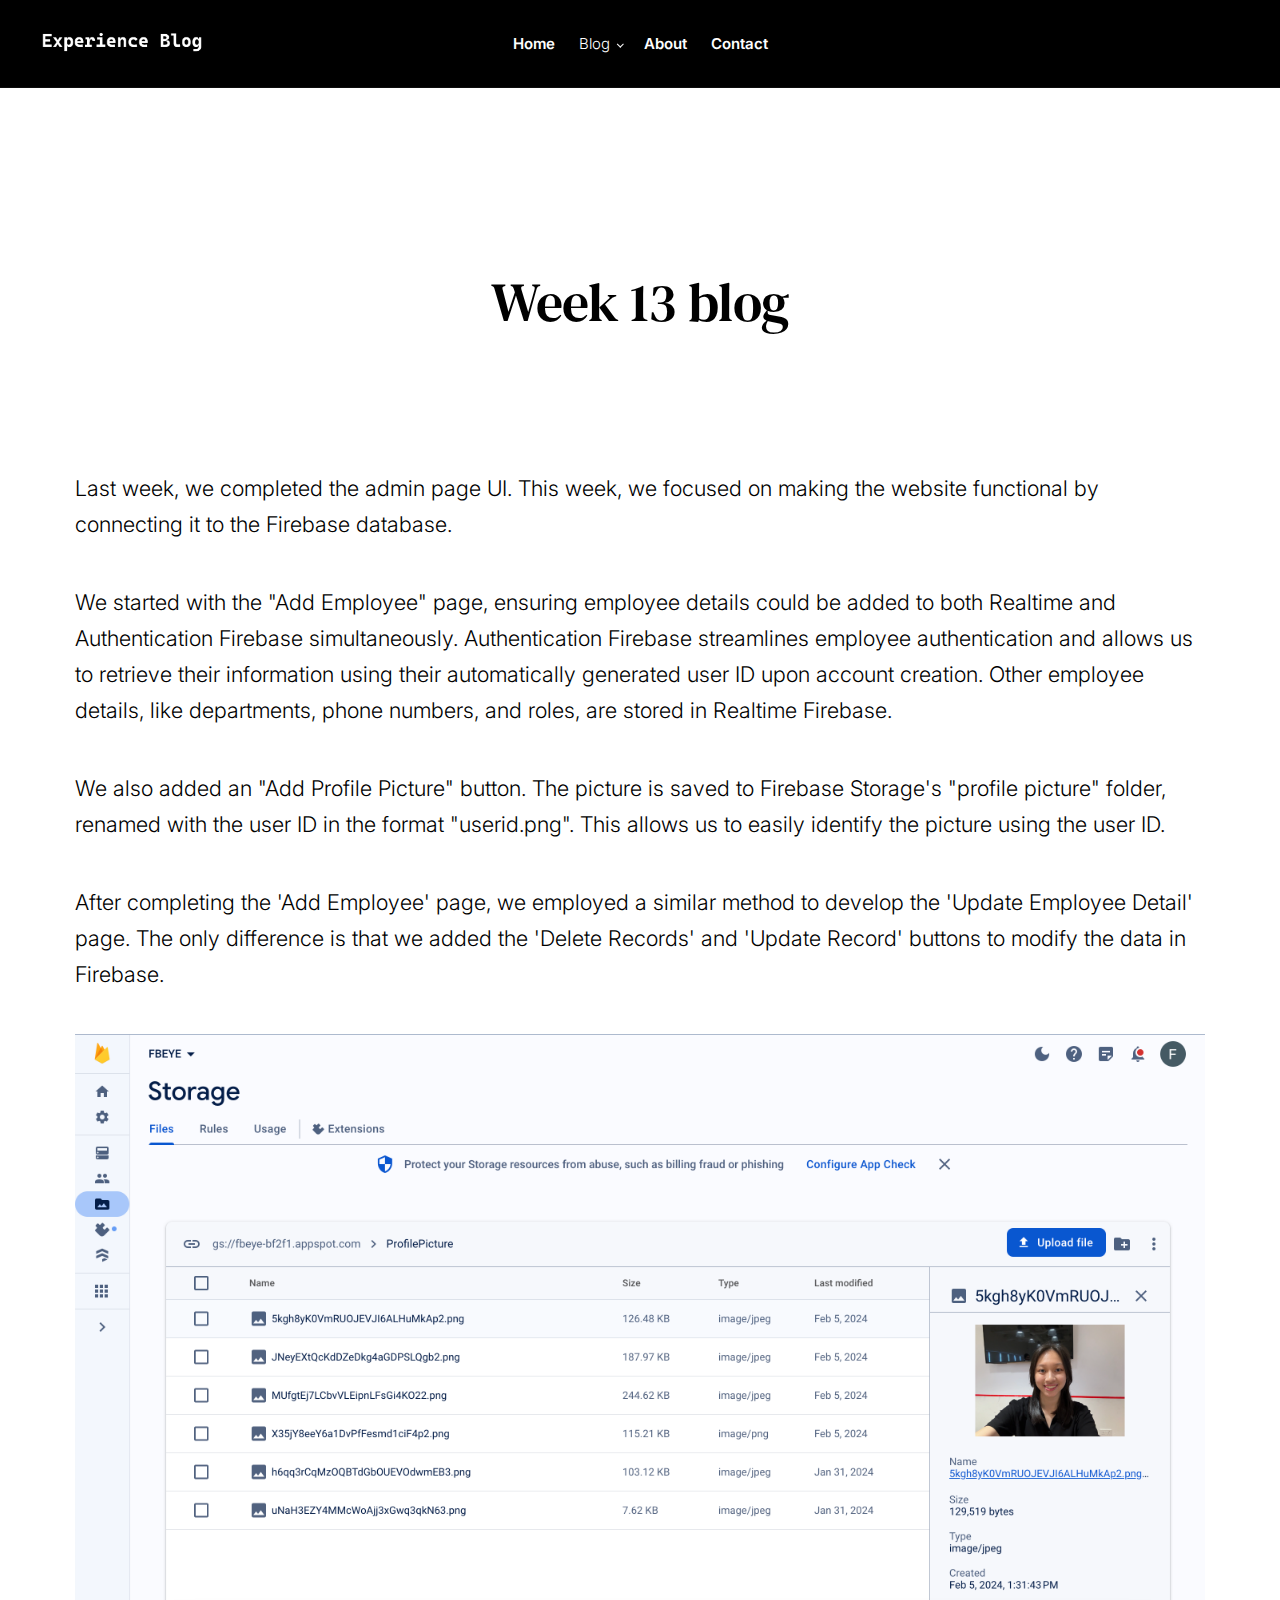
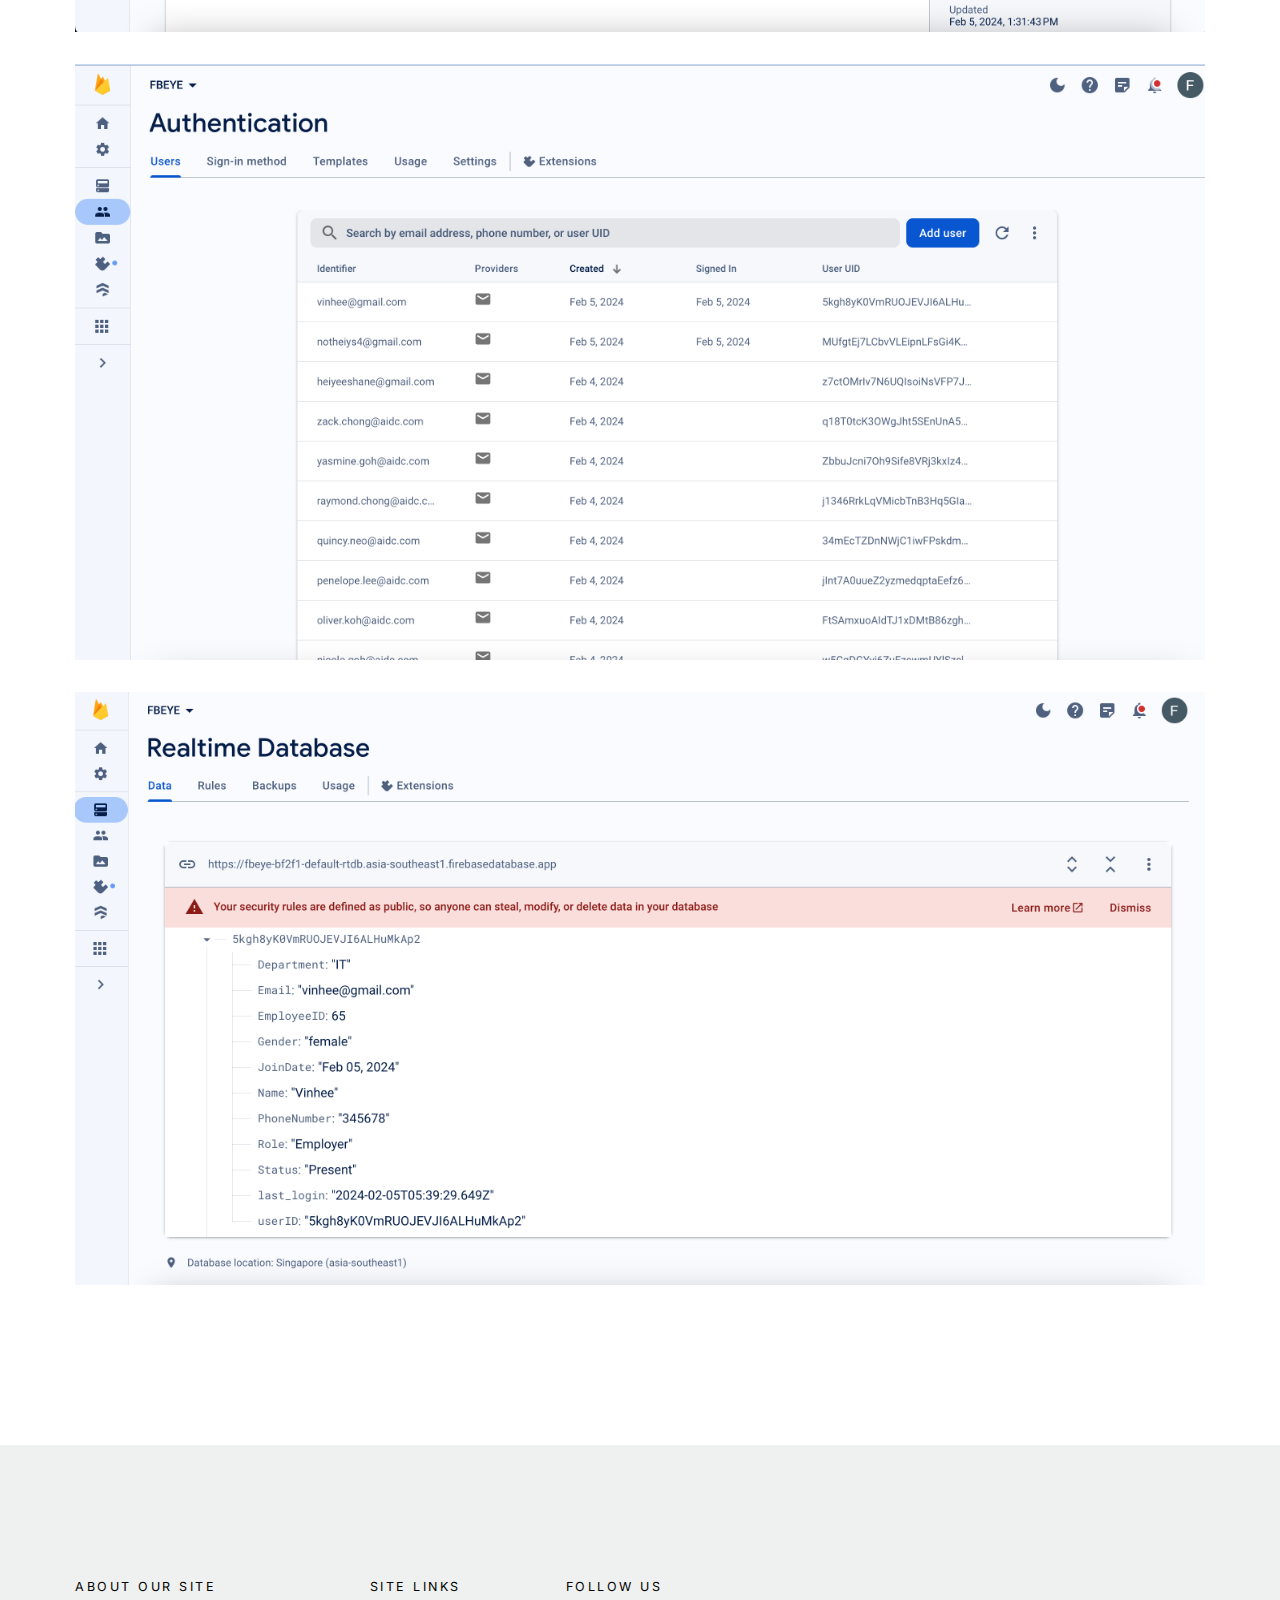
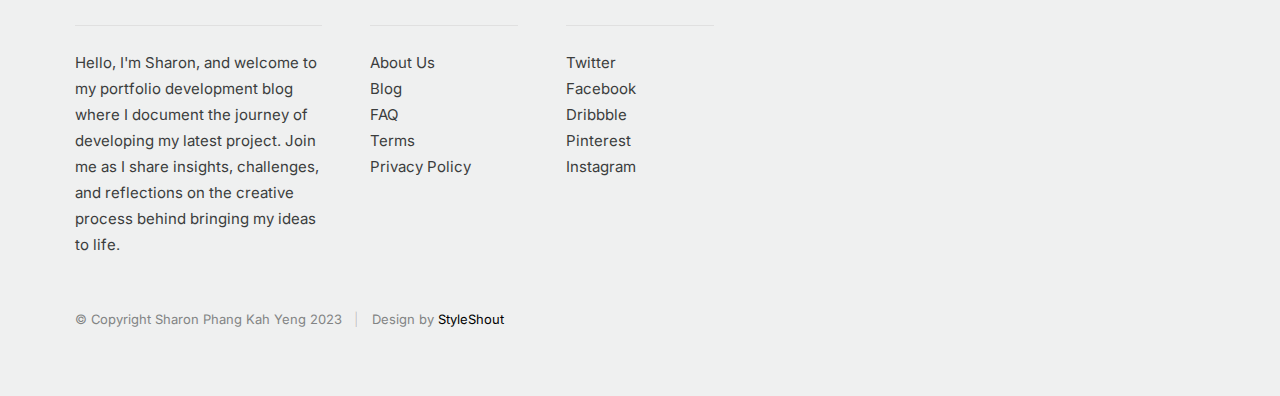
<file: week13.html>
<!DOCTYPE html>
<html class="no-js" lang="en">

<head>

    <!--- basic page needs
    ================================================== -->
    <meta charset="utf-8">
    <title>Week 13 blog </title>
    <meta name="description" content="">
    <meta name="author" content="">

    <!-- mobile specific metas
    ================================================== -->
    <meta name="viewport" content="width=device-width, initial-scale=1">

    <!-- CSS
    ================================================== -->
    <link rel="stylesheet" href="css/vendor.css">
    <link rel="stylesheet" href="css/styles.css">
    <link rel="stylesheet" href="css/custom_style.css">
    <!-- script
    ================================================== -->
    <script src="js/modernizr.js"></script>
    <script defer src="js/fontawesome/all.min.js"></script>

    <!-- favicons
    ================================================== -->
    <link rel="apple-touch-icon" sizes="180x180" href="apple-touch-icon.png">
    <link rel="icon" type="image/png" sizes="32x32" href="favicon-32x32.png">
    <link rel="icon" type="image/png" sizes="16x16" href="favicon-16x16.png">
    <link rel="manifest" href="site.webmanifest">

</head>

<body id="top">


    <!-- preloader
    ================================================== -->
    <div id="preloader">
        <div id="loader"></div>
    </div>


    <!-- header
    ================================================== -->
    <header class="s-header s-header--opaque">

        <div class="s-header__logo">
            <a class="logo" href="index.html">
                <img src="images/logo.png" alt="Homepage" style="height: 25px; width: 100%;">
            </a>
        </div>

        <div class="row s-header__navigation">

            <nav class="s-header__nav-wrap">

                <h3 class="s-header__nav-heading h6">Navigate to</h3>

                <ul class="s-header__nav">
                    <li><a href="index.html" title="">Home</a></li>

                    <li class="has-children current">
                        <a href="#0" title="">Blog</a>
                        <ul class="sub-menu">
                            <li><a href="single-video.html">Video Post</a></li>
                            <li><a href="single-audio.html">Audio Post</a></li>
                            <li><a href="single-standard.html">Standard Post</a></li>
                        </ul>
                    </li>
                    <li><a href="about.html" title="">About</a></li>
                    <li><a href="contact.html" title="">Contact</a></li>
                </ul> <!-- end s-header__nav -->

                <a href="#0" title="Close Menu" class="s-header__overlay-close close-mobile-menu">Close</a>

            </nav> <!-- end s-header__nav-wrap -->

        </div> <!-- end s-header__navigation -->

        <a class="s-header__toggle-menu" href="#0" title="Menu"><span>Menu</span></a>



    </header> <!-- end s-header -->


    <!-- content
    ================================================== -->
    <section class="s-content">

        <div class="row">
            <div class="column large-12">

                <article class="s-content__entry format-standard">

                    <div class="s-content__entry-header">
                        <h1 class="s-content__title s-content__title--post">Week 13 blog</h1>
                    </div> <!-- end s-content__entry-header -->

                    <div class="s-content__primary">

                        <div class="s-content__entry-content">

                            <p class="lead" style="padding-bottom: 10px;">
                                <p class="lead" style="padding-bottom: 10px;">
                                Last week, we completed the admin page UI. This week, we focused on making the website functional by connecting it to the Firebase database.

                            </p>

                            <p class="lead" style="padding-bottom: 10px;">

                                We started with the "Add Employee" page, ensuring employee details could be added to both Realtime and Authentication Firebase simultaneously. Authentication Firebase streamlines employee authentication and allows us to retrieve their information using their automatically generated user ID upon account creation. Other employee details, like departments, phone numbers, and roles, are stored in Realtime Firebase.

                            </p>
                              <p class="lead" style="padding-bottom: 10px;">

                                We also added an "Add Profile Picture" button. The picture is saved to Firebase Storage's "profile picture" folder, renamed with the user ID in the format "userid.png". This allows us to easily identify the picture using the user ID.

                            </p>
                             <p class="lead" style="padding-bottom: 10px;">

                                After completing the 'Add Employee' page, we employed a similar method to develop the 'Update Employee Detail' page. The only difference is that we added the 'Delete Records' and 'Update Record' buttons to modify the data in Firebase.  
                            </p>
                                <div>
                                    <img src="images/storage.png" style="height: 100%;
                                    display: block;
                                    margin-left: auto;
                                    margin-right: auto;">
                               </div>
                               
                              
                               <div>
                                    <img src="images/authentication.png" style="height: 100%;
                                    display: block;
                                    margin-left: auto;
                                    margin-right: auto;">
                               </div>
                               <div>
                                    <img src="images/realtime.png" style="height: 100%;
                                    display: block;
                                    margin-left: auto;
                                    margin-right: auto;">
                               </div>

                            </p>
                        
                               
                            <!-- <div>
                                <div>
                                    <img src="images/homepage.png" style="height: 400px;
                                    display: block;
                                    margin-left: auto;
                                    margin-right: auto;">
                               </div>
                              
                            </div> -->

                           
                </article> <!-- end entry -->

            </div> <!-- end column -->
        </div> <!-- end row -->





    </section> <!-- end s-content -->


    <!-- footer
    ================================================== -->
    <footer class="s-footer">

        <div class="s-footer__main">

            <div class="row">

                <div class="column large-3 medium-6 tab-12 s-footer__info">

                    <h5>About Our Site</h5>

                    <p>
                        Hello, I'm Sharon, and welcome to my portfolio development blog where I document the journey of developing my latest project. Join me as I share insights, challenges, and reflections on the creative process behind bringing my ideas to life.
                    </p>

                </div> <!-- end s-footer__info -->

                <div class="column large-2 medium-3 tab-6 s-footer__site-links">

                    <h5>Site Links</h5>

                    <ul>
                        <li><a href="#0">About Us</a></li>
                        <li><a href="#0">Blog</a></li>
                        <li><a href="#0">FAQ</a></li>
                        <li><a href="#0">Terms</a></li>
                        <li><a href="#0">Privacy Policy</a></li>
                    </ul>

                </div> <!-- end s-footer__site-links -->

                <div class="column large-2 medium-3 tab-6 s-footer__social-links">

                    <h5>Follow Us</h5>

                    <ul>
                        <li><a href="#0">Twitter</a></li>
                        <li><a href="#0">Facebook</a></li>
                        <li><a href="#0">Dribbble</a></li>
                        <li><a href="#0">Pinterest</a></li>
                        <li><a href="#0">Instagram</a></li>
                    </ul>

                </div> <!-- end s-footer__social links -->



            </div> <!-- end row -->

        </div> <!-- end s-footer__main -->

        <div class="s-footer__bottom">
            <div class="row">
                <div class="column">
                    <div class="ss-copyright">
                        <span>© Copyright Sharon Phang Kah Yeng 2023</span>
                        <span>Design by <a href="https://www.styleshout.com/">StyleShout</a></span>
                    </div> <!-- end ss-copyright -->
                </div>
            </div>

            <div class="ss-go-top">
                <a class="smoothscroll" title="Back to Top" href="#top">
                    <svg viewBox="0 0 15 15" fill="none" xmlns="http://www.w3.org/2000/svg" width="15" height="15">
                        <path
                            d="M7.5 1.5l.354-.354L7.5.793l-.354.353.354.354zm-.354.354l4 4 .708-.708-4-4-.708.708zm0-.708l-4 4 .708.708 4-4-.708-.708zM7 1.5V14h1V1.5H7z"
                            fill="currentColor"></path>
                    </svg>
                </a>
            </div> <!-- end ss-go-top -->
        </div> <!-- end s-footer__bottom -->

    </footer> <!-- end s-footer -->


    <!-- Java Script
    ================================================== -->
    <script src="js/jquery-3.5.0.min.js"></script>
    <script src="js/plugins.js"></script>
    <script src="js/main.js"></script>

</body>

</html>
</file>
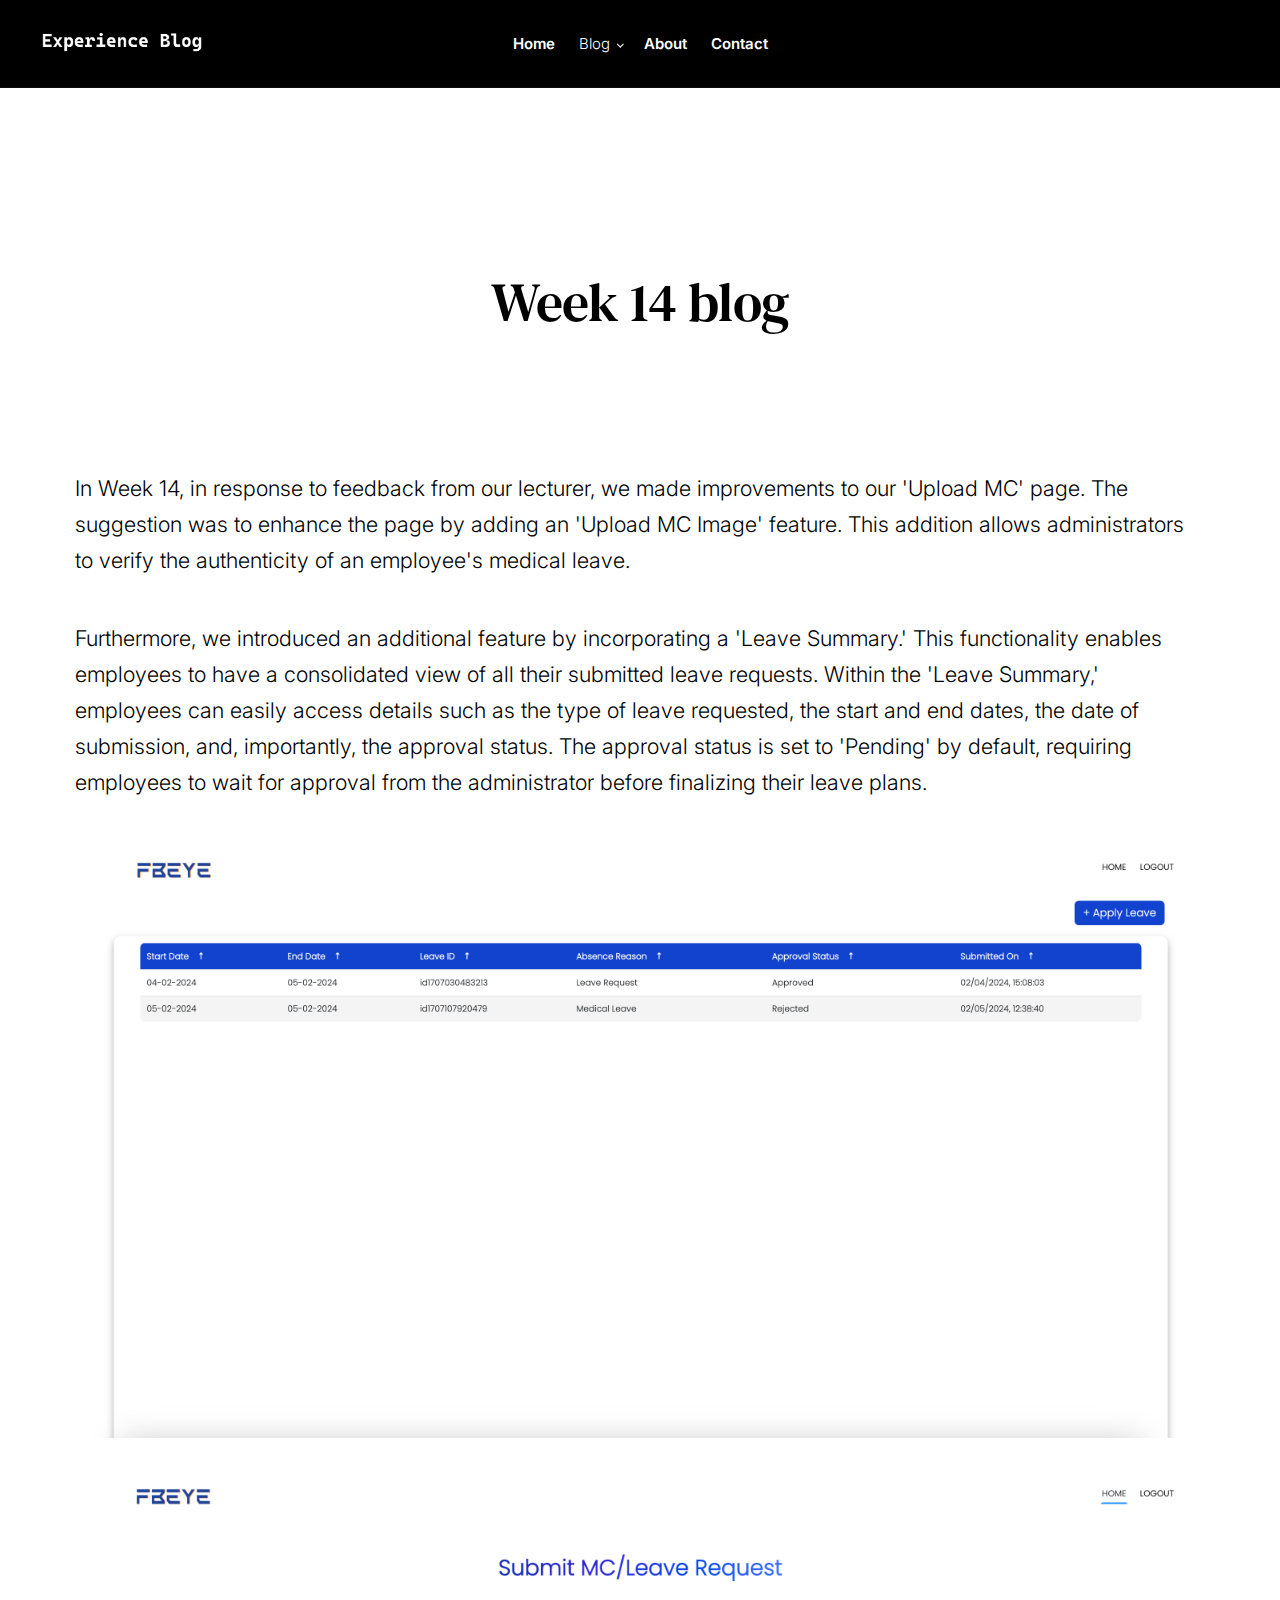
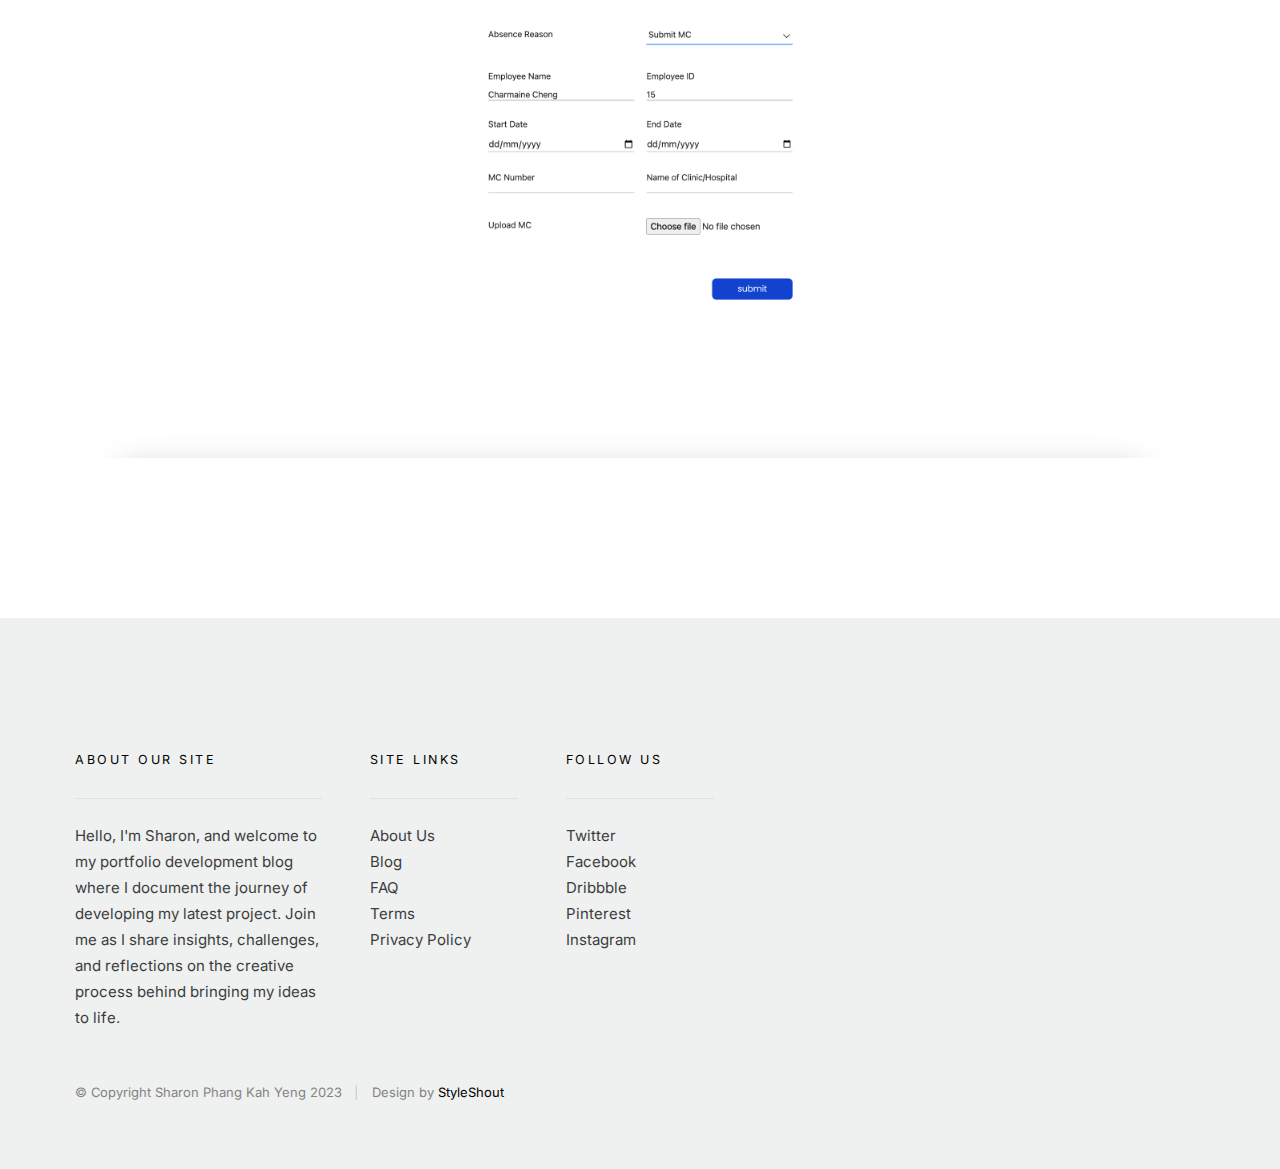
<file: week14.html>
<!DOCTYPE html>
<html class="no-js" lang="en">

<head>

    <!--- basic page needs
    ================================================== -->
    <meta charset="utf-8">
    <title>Week 14 blog </title>
    <meta name="description" content="">
    <meta name="author" content="">

    <!-- mobile specific metas
    ================================================== -->
    <meta name="viewport" content="width=device-width, initial-scale=1">

    <!-- CSS
    ================================================== -->
    <link rel="stylesheet" href="css/vendor.css">
    <link rel="stylesheet" href="css/styles.css">
    <link rel="stylesheet" href="css/custom_style.css">
    <!-- script
    ================================================== -->
    <script src="js/modernizr.js"></script>
    <script defer src="js/fontawesome/all.min.js"></script>

    <!-- favicons
    ================================================== -->
    <link rel="apple-touch-icon" sizes="180x180" href="apple-touch-icon.png">
    <link rel="icon" type="image/png" sizes="32x32" href="favicon-32x32.png">
    <link rel="icon" type="image/png" sizes="16x16" href="favicon-16x16.png">
    <link rel="manifest" href="site.webmanifest">

</head>

<body id="top">


    <!-- preloader
    ================================================== -->
    <div id="preloader">
        <div id="loader"></div>
    </div>


    <!-- header
    ================================================== -->
    <header class="s-header s-header--opaque">

        <div class="s-header__logo">
            <a class="logo" href="index.html">
                <img src="images/logo.png" alt="Homepage" style="height: 25px; width: 100%;">
            </a>
        </div>

        <div class="row s-header__navigation">

            <nav class="s-header__nav-wrap">

                <h3 class="s-header__nav-heading h6">Navigate to</h3>

                <ul class="s-header__nav">
                    <li><a href="index.html" title="">Home</a></li>

                    <li class="has-children current">
                        <a href="#0" title="">Blog</a>
                        <ul class="sub-menu">
                            <li><a href="single-video.html">Video Post</a></li>
                            <li><a href="single-audio.html">Audio Post</a></li>
                            <li><a href="single-standard.html">Standard Post</a></li>
                        </ul>
                    </li>
                    <li><a href="about.html" title="">About</a></li>
                    <li><a href="contact.html" title="">Contact</a></li>
                </ul> <!-- end s-header__nav -->

                <a href="#0" title="Close Menu" class="s-header__overlay-close close-mobile-menu">Close</a>

            </nav> <!-- end s-header__nav-wrap -->

        </div> <!-- end s-header__navigation -->

        <a class="s-header__toggle-menu" href="#0" title="Menu"><span>Menu</span></a>



    </header> <!-- end s-header -->


    <!-- content
    ================================================== -->
    <section class="s-content">

        <div class="row">
            <div class="column large-12">

                <article class="s-content__entry format-standard">

                    <div class="s-content__entry-header">
                        <h1 class="s-content__title s-content__title--post">Week 14 blog</h1>
                    </div> <!-- end s-content__entry-header -->

                    <div class="s-content__primary">

                        <div class="s-content__entry-content">

                            <p class="lead" style="padding-bottom: 10px;">
                                <p class="lead" style="padding-bottom: 10px;">
                                    In Week 14, in response to feedback from our lecturer, we made improvements to our 'Upload MC' page. The suggestion was to enhance the page by adding an 'Upload MC Image' feature. This addition allows administrators to verify the authenticity of an employee's medical leave.
                            </p>

                            <p class="lead" style="padding-bottom: 10px;">

                                Furthermore, we introduced an additional feature by incorporating a 'Leave Summary.' This functionality enables employees to have a consolidated view of all their submitted leave requests. Within the 'Leave Summary,' employees can easily access details such as the type of leave requested, the start and end dates, the date of submission, and, importantly, the approval status. The approval status is set to 'Pending' by default, requiring employees to wait for approval from the administrator before finalizing their leave plans.

                            </p>
                             
                                <div>
                                    <img src="images/leaveSummary.png" style="height: 100%;
                                    display: block;
                                    margin-left: auto;
                                    margin-right: auto;">
                               </div>
                               
                              
                               <div>
                                    <img src="images/leaveForm.png" style="height: 100%;
                                    display: block;
                                    margin-left: auto;
                                    margin-right: auto;">
                               </div>
                             

                            </p>
                        
                               
                            <!-- <div>
                                <div>
                                    <img src="images/homepage.png" style="height: 400px;
                                    display: block;
                                    margin-left: auto;
                                    margin-right: auto;">
                               </div>
                              
                            </div> -->

                           
                </article> <!-- end entry -->

            </div> <!-- end column -->
        </div> <!-- end row -->





    </section> <!-- end s-content -->


    <!-- footer
    ================================================== -->
    <footer class="s-footer">

        <div class="s-footer__main">

            <div class="row">

                <div class="column large-3 medium-6 tab-12 s-footer__info">

                    <h5>About Our Site</h5>

                    <p>
                        Hello, I'm Sharon, and welcome to my portfolio development blog where I document the journey of developing my latest project. Join me as I share insights, challenges, and reflections on the creative process behind bringing my ideas to life.
                    </p>

                </div> <!-- end s-footer__info -->

                <div class="column large-2 medium-3 tab-6 s-footer__site-links">

                    <h5>Site Links</h5>

                    <ul>
                        <li><a href="#0">About Us</a></li>
                        <li><a href="#0">Blog</a></li>
                        <li><a href="#0">FAQ</a></li>
                        <li><a href="#0">Terms</a></li>
                        <li><a href="#0">Privacy Policy</a></li>
                    </ul>

                </div> <!-- end s-footer__site-links -->

                <div class="column large-2 medium-3 tab-6 s-footer__social-links">

                    <h5>Follow Us</h5>

                    <ul>
                        <li><a href="#0">Twitter</a></li>
                        <li><a href="#0">Facebook</a></li>
                        <li><a href="#0">Dribbble</a></li>
                        <li><a href="#0">Pinterest</a></li>
                        <li><a href="#0">Instagram</a></li>
                    </ul>

                </div> <!-- end s-footer__social links -->



            </div> <!-- end row -->

        </div> <!-- end s-footer__main -->

        <div class="s-footer__bottom">
            <div class="row">
                <div class="column">
                    <div class="ss-copyright">
                        <span>© Copyright Sharon Phang Kah Yeng 2023</span>
                        <span>Design by <a href="https://www.styleshout.com/">StyleShout</a></span>
                    </div> <!-- end ss-copyright -->
                </div>
            </div>

            <div class="ss-go-top">
                <a class="smoothscroll" title="Back to Top" href="#top">
                    <svg viewBox="0 0 15 15" fill="none" xmlns="http://www.w3.org/2000/svg" width="15" height="15">
                        <path
                            d="M7.5 1.5l.354-.354L7.5.793l-.354.353.354.354zm-.354.354l4 4 .708-.708-4-4-.708.708zm0-.708l-4 4 .708.708 4-4-.708-.708zM7 1.5V14h1V1.5H7z"
                            fill="currentColor"></path>
                    </svg>
                </a>
            </div> <!-- end ss-go-top -->
        </div> <!-- end s-footer__bottom -->

    </footer> <!-- end s-footer -->


    <!-- Java Script
    ================================================== -->
    <script src="js/jquery-3.5.0.min.js"></script>
    <script src="js/plugins.js"></script>
    <script src="js/main.js"></script>

</body>

</html>
</file>
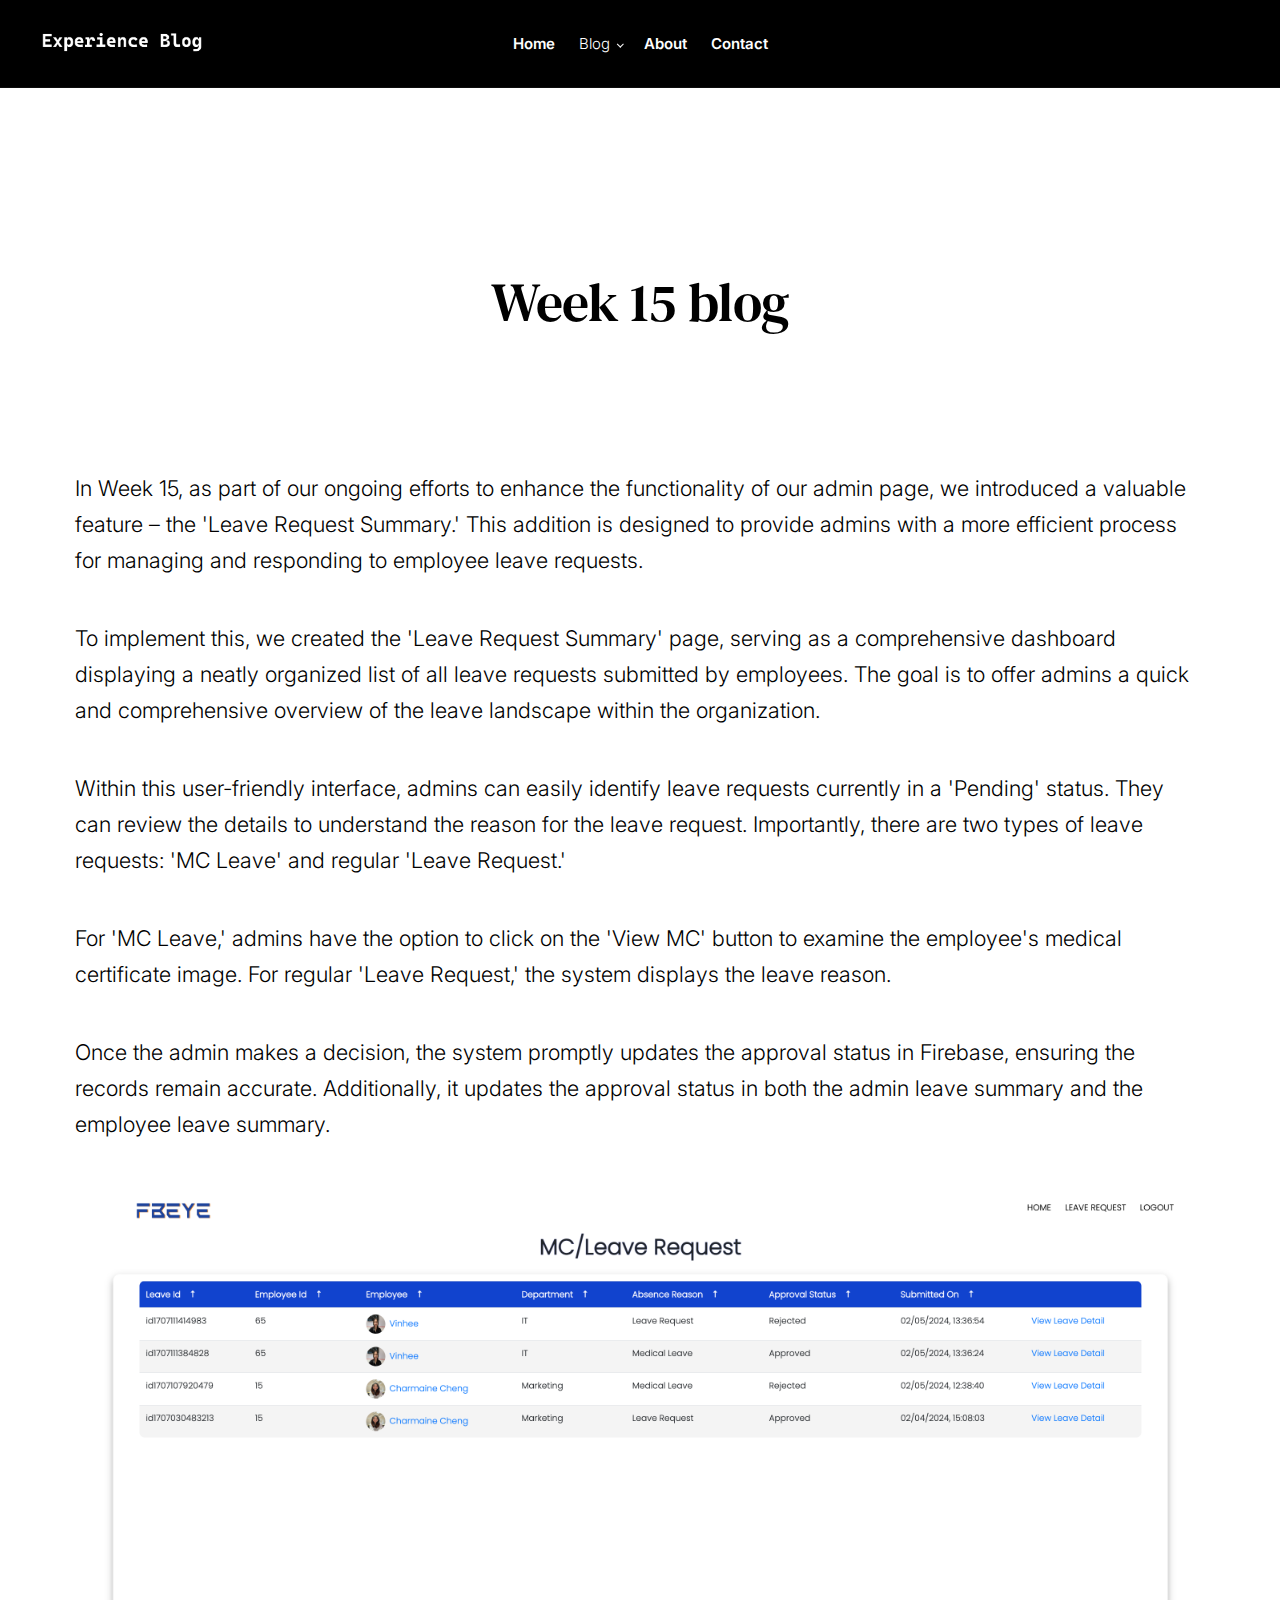
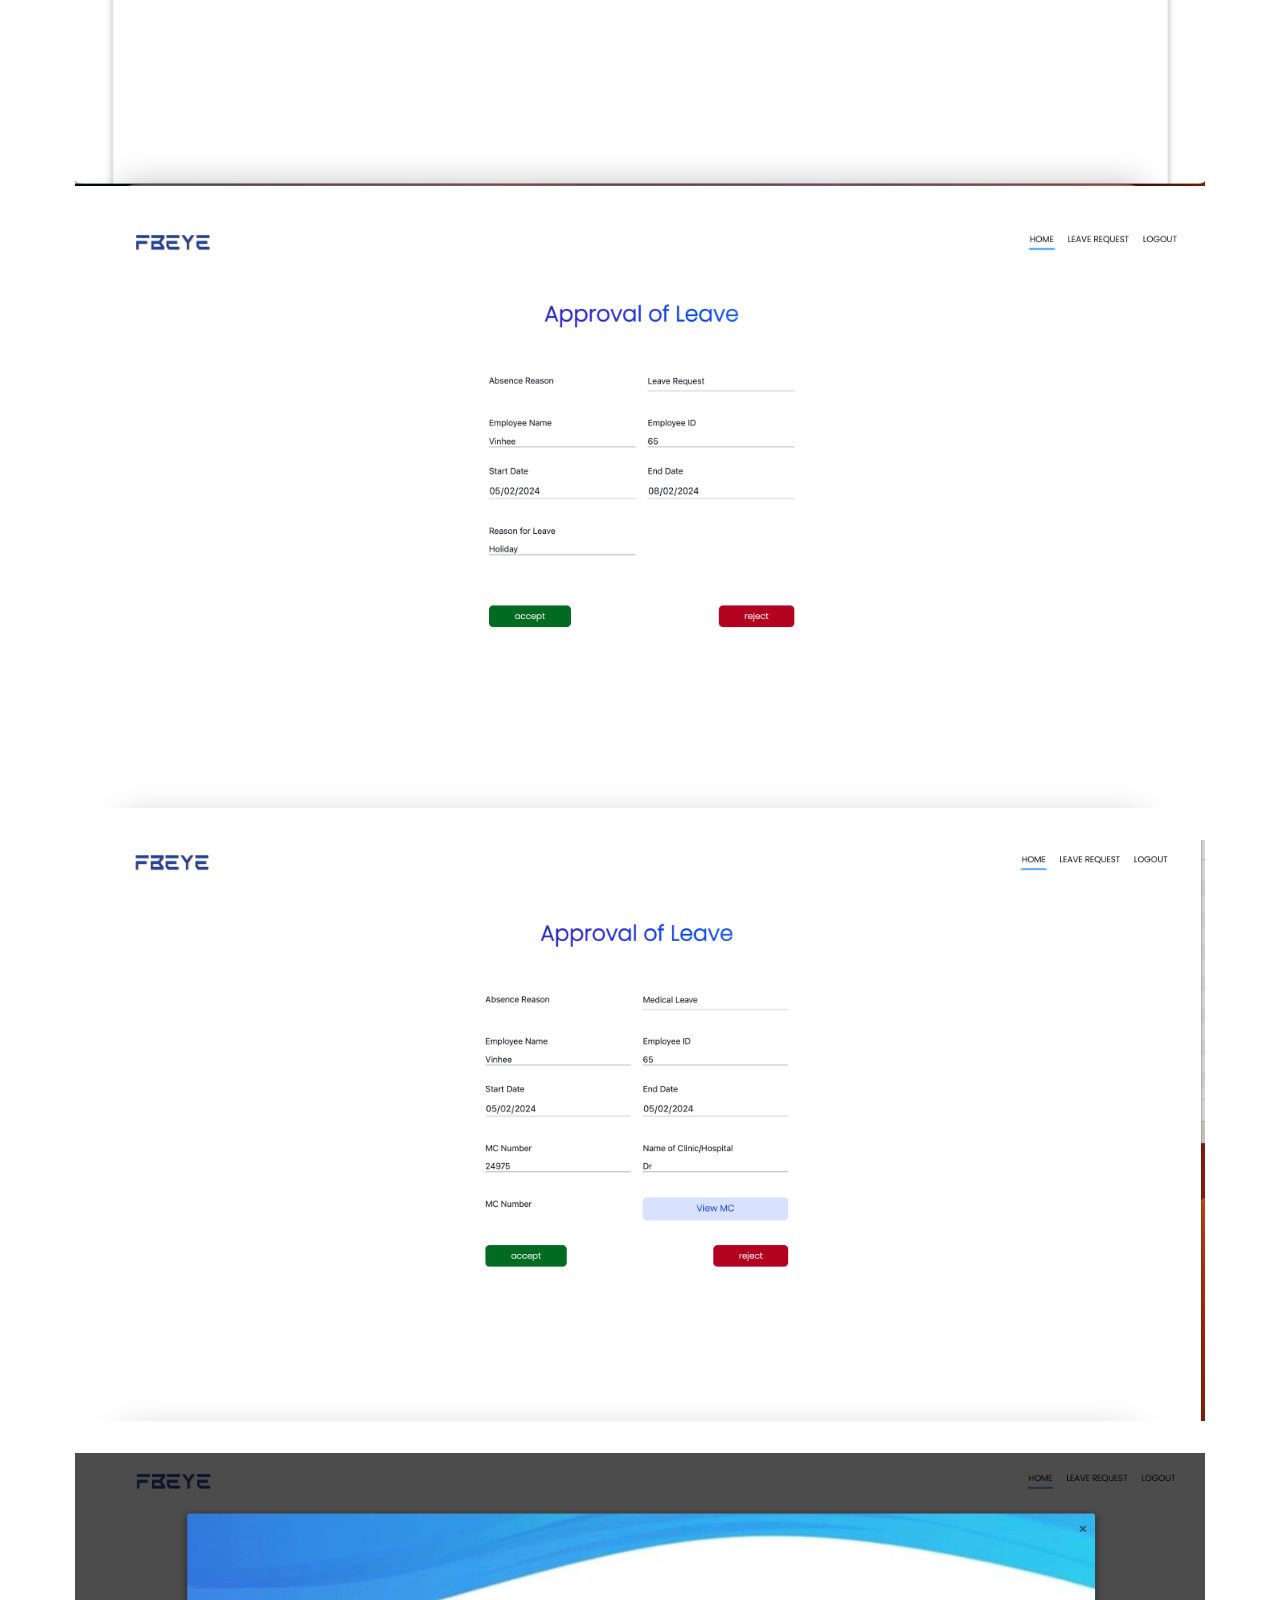
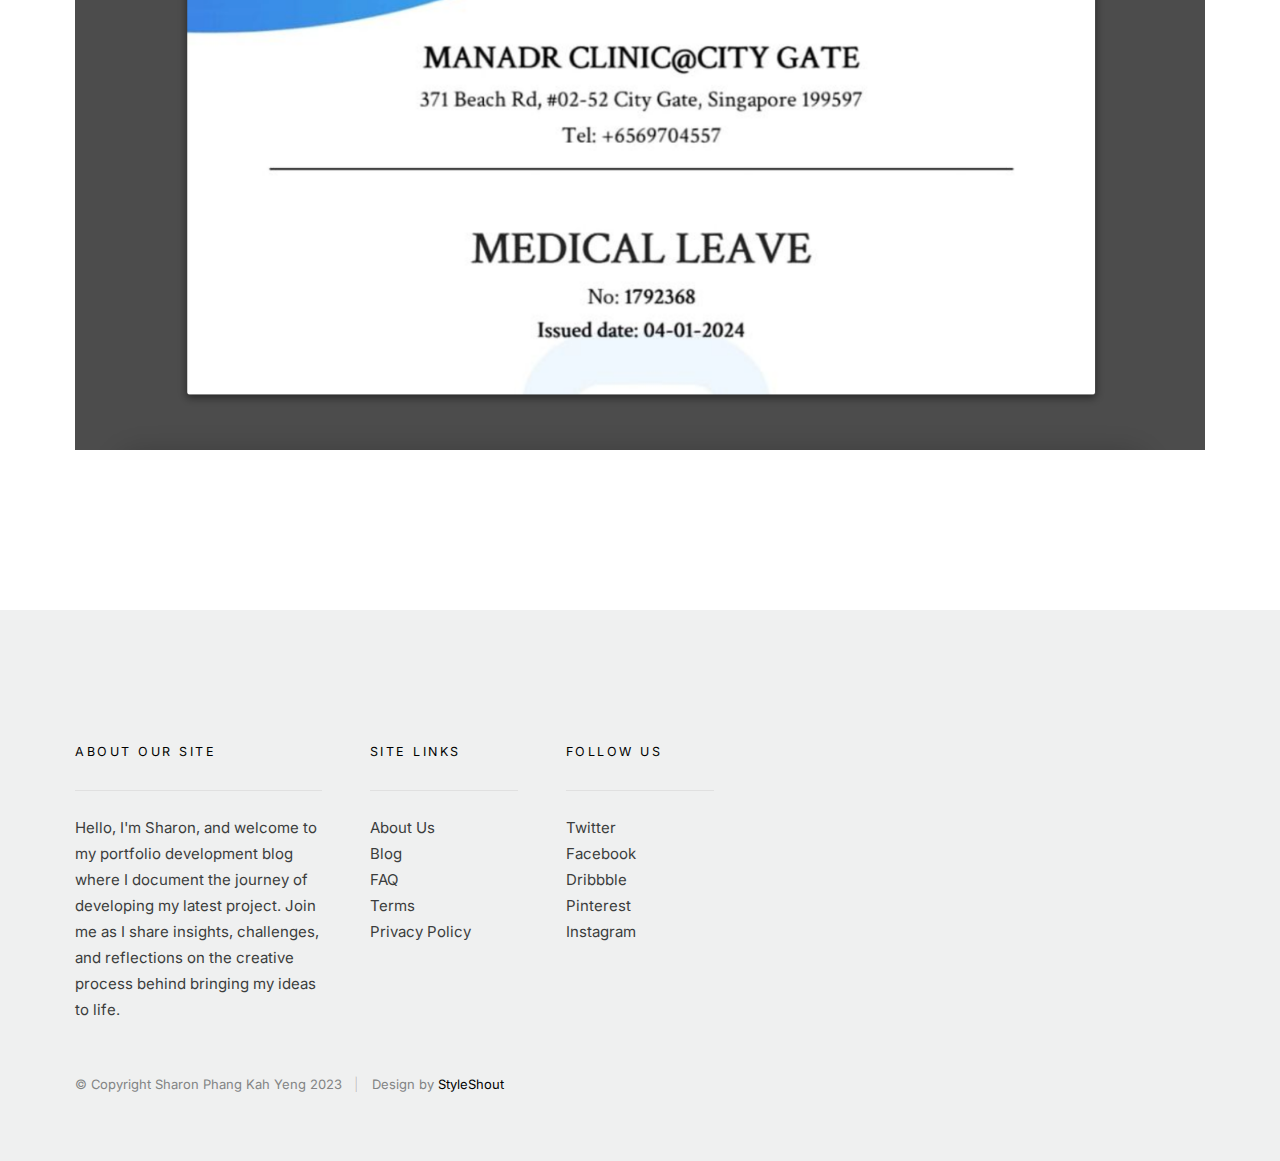
<file: week15.html>
<!DOCTYPE html>
<html class="no-js" lang="en">

<head>

    <!--- basic page needs
    ================================================== -->
    <meta charset="utf-8">
    <title>Week 15 blog </title>
    <meta name="description" content="">
    <meta name="author" content="">

    <!-- mobile specific metas
    ================================================== -->
    <meta name="viewport" content="width=device-width, initial-scale=1">

    <!-- CSS
    ================================================== -->
    <link rel="stylesheet" href="css/vendor.css">
    <link rel="stylesheet" href="css/styles.css">
    <link rel="stylesheet" href="css/custom_style.css">
    <!-- script
    ================================================== -->
    <script src="js/modernizr.js"></script>
    <script defer src="js/fontawesome/all.min.js"></script>

    <!-- favicons
    ================================================== -->
    <link rel="apple-touch-icon" sizes="180x180" href="apple-touch-icon.png">
    <link rel="icon" type="image/png" sizes="32x32" href="favicon-32x32.png">
    <link rel="icon" type="image/png" sizes="16x16" href="favicon-16x16.png">
    <link rel="manifest" href="site.webmanifest">

</head>

<body id="top">


    <!-- preloader
    ================================================== -->
    <div id="preloader">
        <div id="loader"></div>
    </div>


    <!-- header
    ================================================== -->
    <header class="s-header s-header--opaque">

        <div class="s-header__logo">
            <a class="logo" href="index.html">
                <img src="images/logo.png" alt="Homepage" style="height: 25px; width: 100%;">
            </a>
        </div>

        <div class="row s-header__navigation">

            <nav class="s-header__nav-wrap">

                <h3 class="s-header__nav-heading h6">Navigate to</h3>

                <ul class="s-header__nav">
                    <li><a href="index.html" title="">Home</a></li>

                    <li class="has-children current">
                        <a href="#0" title="">Blog</a>
                        <ul class="sub-menu">
                            <li><a href="single-video.html">Video Post</a></li>
                            <li><a href="single-audio.html">Audio Post</a></li>
                            <li><a href="single-standard.html">Standard Post</a></li>
                        </ul>
                    </li>
                    <li><a href="about.html" title="">About</a></li>
                    <li><a href="contact.html" title="">Contact</a></li>
                </ul> <!-- end s-header__nav -->

                <a href="#0" title="Close Menu" class="s-header__overlay-close close-mobile-menu">Close</a>

            </nav> <!-- end s-header__nav-wrap -->

        </div> <!-- end s-header__navigation -->

        <a class="s-header__toggle-menu" href="#0" title="Menu"><span>Menu</span></a>



    </header> <!-- end s-header -->


    <!-- content
    ================================================== -->
    <section class="s-content">

        <div class="row">
            <div class="column large-12">

                <article class="s-content__entry format-standard">

                    <div class="s-content__entry-header">
                        <h1 class="s-content__title s-content__title--post">Week 15 blog</h1>
                    </div> <!-- end s-content__entry-header -->

                    <div class="s-content__primary">

                        <div class="s-content__entry-content">

                            <p class="lead" style="padding-bottom: 10px;">
                                <p class="lead" style="padding-bottom: 10px;">
                                In Week 15, as part of our ongoing efforts to enhance the functionality of our admin page, we introduced a valuable feature – the 'Leave Request Summary.' This addition is designed to provide admins with a more efficient process for managing and responding to employee leave requests.

                                </p>

                            <p class="lead" style="padding-bottom: 10px;">

                                To implement this, we created the 'Leave Request Summary' page, serving as a comprehensive dashboard displaying a neatly organized list of all leave requests submitted by employees. The goal is to offer admins a quick and comprehensive overview of the leave landscape within the organization.

                            </p>
                            <p class="lead" style="padding-bottom: 10px;">

                                Within this user-friendly interface, admins can easily identify leave requests currently in a 'Pending' status. They can review the details to understand the reason for the leave request. Importantly, there are two types of leave requests: 'MC Leave' and regular 'Leave Request.'

                            </p>
                            <p class="lead" style="padding-bottom: 10px;">

                                For 'MC Leave,' admins have the option to click on the 'View MC' button to examine the employee's medical certificate image. For regular 'Leave Request,' the system displays the leave reason.

                            </p>
                            <p class="lead" style="padding-bottom: 10px;">

                                Once the admin makes a decision, the system promptly updates the approval status in Firebase, ensuring the records remain accurate. Additionally, it updates the approval status in both the admin leave summary and the employee leave summary.
                            </p>
                             
                                <div>
                                    <img src="images/summary.png" style="height: 100%;
                                    display: block;
                                    margin-left: auto;
                                    margin-right: auto;">
                               </div>
                               
                              
                               <div>
                                    <img src="images/leaveRequest.png" style="height: 100%;
                                    display: block;
                                    margin-left: auto;
                                    margin-right: auto;">
                               </div>
                               <div>
                                    <img src="images/mc.png" style="height: 100%;
                                    display: block;
                                    margin-left: auto;
                                    margin-right: auto;">
                               </div>
                               <div>
                                    <img src="images/viewMC.png" style="height: 100%;
                                    display: block;
                                    margin-left: auto;
                                    margin-right: auto;">
                               </div>
                             

                            </p>
                        
                               
                            <!-- <div>
                                <div>
                                    <img src="images/homepage.png" style="height: 400px;
                                    display: block;
                                    margin-left: auto;
                                    margin-right: auto;">
                               </div>
                              
                            </div> -->

                           
                </article> <!-- end entry -->

            </div> <!-- end column -->
        </div> <!-- end row -->





    </section> <!-- end s-content -->


    <!-- footer
    ================================================== -->
    <footer class="s-footer">

        <div class="s-footer__main">

            <div class="row">

                <div class="column large-3 medium-6 tab-12 s-footer__info">

                    <h5>About Our Site</h5>

                    <p>
                        Hello, I'm Sharon, and welcome to my portfolio development blog where I document the journey of developing my latest project. Join me as I share insights, challenges, and reflections on the creative process behind bringing my ideas to life.
                    </p>

                </div> <!-- end s-footer__info -->

                <div class="column large-2 medium-3 tab-6 s-footer__site-links">

                    <h5>Site Links</h5>

                    <ul>
                        <li><a href="#0">About Us</a></li>
                        <li><a href="#0">Blog</a></li>
                        <li><a href="#0">FAQ</a></li>
                        <li><a href="#0">Terms</a></li>
                        <li><a href="#0">Privacy Policy</a></li>
                    </ul>

                </div> <!-- end s-footer__site-links -->

                <div class="column large-2 medium-3 tab-6 s-footer__social-links">

                    <h5>Follow Us</h5>

                    <ul>
                        <li><a href="#0">Twitter</a></li>
                        <li><a href="#0">Facebook</a></li>
                        <li><a href="#0">Dribbble</a></li>
                        <li><a href="#0">Pinterest</a></li>
                        <li><a href="#0">Instagram</a></li>
                    </ul>

                </div> <!-- end s-footer__social links -->



            </div> <!-- end row -->

        </div> <!-- end s-footer__main -->

        <div class="s-footer__bottom">
            <div class="row">
                <div class="column">
                    <div class="ss-copyright">
                        <span>© Copyright Sharon Phang Kah Yeng 2023</span>
                        <span>Design by <a href="https://www.styleshout.com/">StyleShout</a></span>
                    </div> <!-- end ss-copyright -->
                </div>
            </div>

            <div class="ss-go-top">
                <a class="smoothscroll" title="Back to Top" href="#top">
                    <svg viewBox="0 0 15 15" fill="none" xmlns="http://www.w3.org/2000/svg" width="15" height="15">
                        <path
                            d="M7.5 1.5l.354-.354L7.5.793l-.354.353.354.354zm-.354.354l4 4 .708-.708-4-4-.708.708zm0-.708l-4 4 .708.708 4-4-.708-.708zM7 1.5V14h1V1.5H7z"
                            fill="currentColor"></path>
                    </svg>
                </a>
            </div> <!-- end ss-go-top -->
        </div> <!-- end s-footer__bottom -->

    </footer> <!-- end s-footer -->


    <!-- Java Script
    ================================================== -->
    <script src="js/jquery-3.5.0.min.js"></script>
    <script src="js/plugins.js"></script>
    <script src="js/main.js"></script>

</body>

</html>
</file>
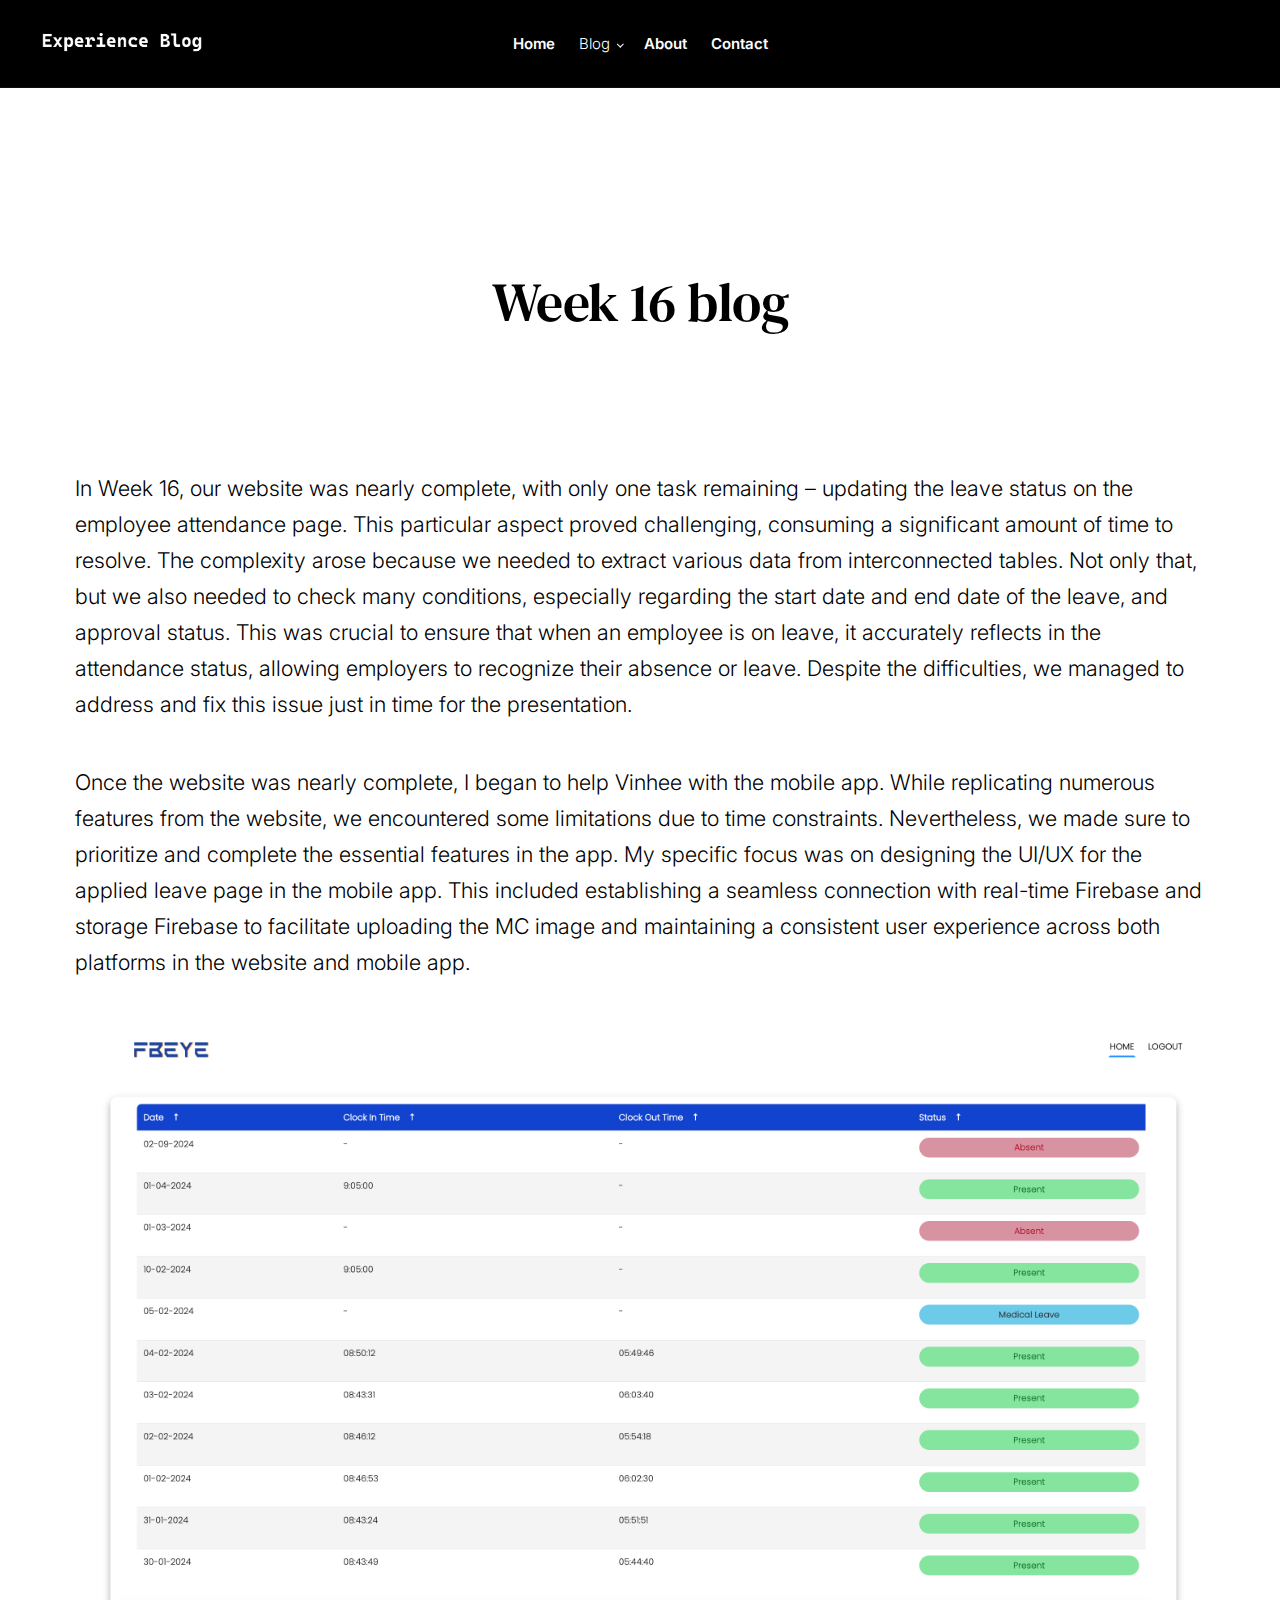
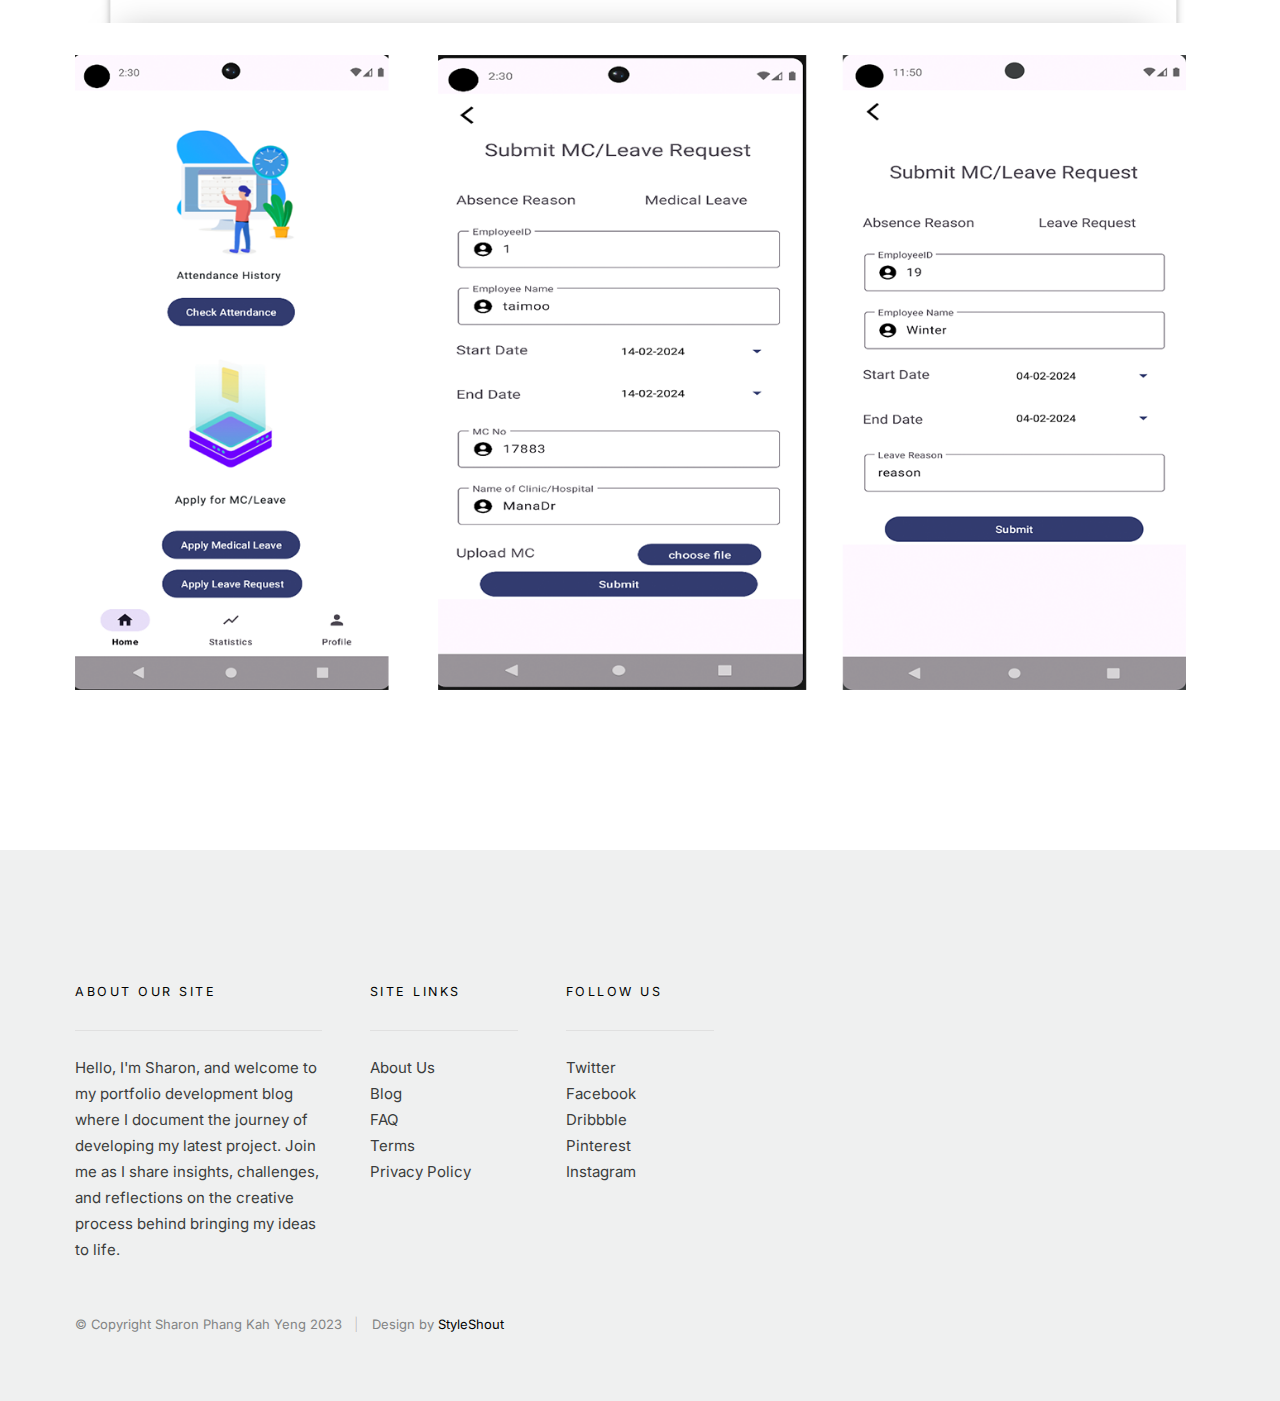
<file: week16.html>
<!DOCTYPE html>
<html class="no-js" lang="en">

<head>

    <!--- basic page needs
    ================================================== -->
    <meta charset="utf-8">
    <title>Week 16 blog </title>
    <meta name="description" content="">
    <meta name="author" content="">

    <!-- mobile specific metas
    ================================================== -->
    <meta name="viewport" content="width=device-width, initial-scale=1">

    <!-- CSS
    ================================================== -->
    <link rel="stylesheet" href="css/vendor.css">
    <link rel="stylesheet" href="css/styles.css">
    <link rel="stylesheet" href="css/custom_style.css">
    <!-- script
    ================================================== -->
    <script src="js/modernizr.js"></script>
    <script defer src="js/fontawesome/all.min.js"></script>

    <!-- favicons
    ================================================== -->
    <link rel="apple-touch-icon" sizes="180x180" href="apple-touch-icon.png">
    <link rel="icon" type="image/png" sizes="32x32" href="favicon-32x32.png">
    <link rel="icon" type="image/png" sizes="16x16" href="favicon-16x16.png">
    <link rel="manifest" href="site.webmanifest">

</head>

<body id="top">


    <!-- preloader
    ================================================== -->
    <div id="preloader">
        <div id="loader"></div>
    </div>


    <!-- header
    ================================================== -->
    <header class="s-header s-header--opaque">

        <div class="s-header__logo">
            <a class="logo" href="index.html">
                <img src="images/logo.png" alt="Homepage" style="height: 25px; width: 100%;">
            </a>
        </div>

        <div class="row s-header__navigation">

            <nav class="s-header__nav-wrap">

                <h3 class="s-header__nav-heading h6">Navigate to</h3>

                <ul class="s-header__nav">
                    <li><a href="index.html" title="">Home</a></li>

                    <li class="has-children current">
                        <a href="#0" title="">Blog</a>
                        <ul class="sub-menu">
                            <li><a href="single-video.html">Video Post</a></li>
                            <li><a href="single-audio.html">Audio Post</a></li>
                            <li><a href="single-standard.html">Standard Post</a></li>
                        </ul>
                    </li>
                    <li><a href="about.html" title="">About</a></li>
                    <li><a href="contact.html" title="">Contact</a></li>
                </ul> <!-- end s-header__nav -->

                <a href="#0" title="Close Menu" class="s-header__overlay-close close-mobile-menu">Close</a>

            </nav> <!-- end s-header__nav-wrap -->

        </div> <!-- end s-header__navigation -->

        <a class="s-header__toggle-menu" href="#0" title="Menu"><span>Menu</span></a>



    </header> <!-- end s-header -->


    <!-- content
    ================================================== -->
    <section class="s-content">

        <div class="row">
            <div class="column large-12">

                <article class="s-content__entry format-standard">

                    <div class="s-content__entry-header">
                        <h1 class="s-content__title s-content__title--post">Week 16 blog</h1>
                    </div> <!-- end s-content__entry-header -->

                    <div class="s-content__primary">

                        <div class="s-content__entry-content">

                            <p class="lead" style="padding-bottom: 10px;">
                                <p class="lead" style="padding-bottom: 10px;">

                                    In Week 16, our website was nearly complete, with only one task remaining – updating the leave status on the employee attendance page. This particular aspect proved challenging, consuming a significant amount of time to resolve. The complexity arose because we needed to extract various data from interconnected tables. Not only that, but we also needed to check many conditions, especially regarding the start date and end date of the leave, and approval status. This was crucial to ensure that when an employee is on leave, it accurately reflects in the attendance status, allowing employers to recognize their absence or leave. Despite the difficulties, we managed to address and fix this issue just in time for the presentation.

                                </p>

                            <p class="lead" style="padding-bottom: 10px;">

                                Once the website was nearly complete, I began to help Vinhee with the mobile app. While replicating numerous features from the website, we encountered some limitations due to time constraints. Nevertheless, we made sure to prioritize and complete the essential features in the app. My specific focus was on designing the UI/UX for the applied leave page in the mobile app. This included establishing a seamless connection with real-time Firebase and storage Firebase to facilitate uploading the MC image and maintaining a consistent user experience across both platforms in the website and mobile app.
                            </p>
                           
                                <div>
                                    <img src="images/status.png" style="height: 100%;
                                    display: block;
                                    margin-left: auto;
                                    margin-right: auto;">
                               </div>
                               
                            
                               <div>
                                    <img src="images/app.png" style="height: 100%;
                                    display: block;
                                    margin-left: auto;
                                    margin-right: auto;">
                               </div>
                             

                            </p>
                        
                               
                            <!-- <div>
                                <div>
                                    <img src="images/homepage.png" style="height: 400px;
                                    display: block;
                                    margin-left: auto;
                                    margin-right: auto;">
                               </div>
                              
                            </div> -->

                           
                </article> <!-- end entry -->

            </div> <!-- end column -->
        </div> <!-- end row -->





    </section> <!-- end s-content -->


    <!-- footer
    ================================================== -->
    <footer class="s-footer">

        <div class="s-footer__main">

            <div class="row">

                <div class="column large-3 medium-6 tab-12 s-footer__info">

                    <h5>About Our Site</h5>

                    <p>
                        Hello, I'm Sharon, and welcome to my portfolio development blog where I document the journey of developing my latest project. Join me as I share insights, challenges, and reflections on the creative process behind bringing my ideas to life.
                    </p>

                </div> <!-- end s-footer__info -->

                <div class="column large-2 medium-3 tab-6 s-footer__site-links">

                    <h5>Site Links</h5>

                    <ul>
                        <li><a href="#0">About Us</a></li>
                        <li><a href="#0">Blog</a></li>
                        <li><a href="#0">FAQ</a></li>
                        <li><a href="#0">Terms</a></li>
                        <li><a href="#0">Privacy Policy</a></li>
                    </ul>

                </div> <!-- end s-footer__site-links -->

                <div class="column large-2 medium-3 tab-6 s-footer__social-links">

                    <h5>Follow Us</h5>

                    <ul>
                        <li><a href="#0">Twitter</a></li>
                        <li><a href="#0">Facebook</a></li>
                        <li><a href="#0">Dribbble</a></li>
                        <li><a href="#0">Pinterest</a></li>
                        <li><a href="#0">Instagram</a></li>
                    </ul>

                </div> <!-- end s-footer__social links -->



            </div> <!-- end row -->

        </div> <!-- end s-footer__main -->

        <div class="s-footer__bottom">
            <div class="row">
                <div class="column">
                    <div class="ss-copyright">
                        <span>© Copyright Sharon Phang Kah Yeng 2023</span>
                        <span>Design by <a href="https://www.styleshout.com/">StyleShout</a></span>
                    </div> <!-- end ss-copyright -->
                </div>
            </div>

            <div class="ss-go-top">
                <a class="smoothscroll" title="Back to Top" href="#top">
                    <svg viewBox="0 0 15 15" fill="none" xmlns="http://www.w3.org/2000/svg" width="15" height="15">
                        <path
                            d="M7.5 1.5l.354-.354L7.5.793l-.354.353.354.354zm-.354.354l4 4 .708-.708-4-4-.708.708zm0-.708l-4 4 .708.708 4-4-.708-.708zM7 1.5V14h1V1.5H7z"
                            fill="currentColor"></path>
                    </svg>
                </a>
            </div> <!-- end ss-go-top -->
        </div> <!-- end s-footer__bottom -->

    </footer> <!-- end s-footer -->


    <!-- Java Script
    ================================================== -->
    <script src="js/jquery-3.5.0.min.js"></script>
    <script src="js/plugins.js"></script>
    <script src="js/main.js"></script>

</body>

</html>
</file>
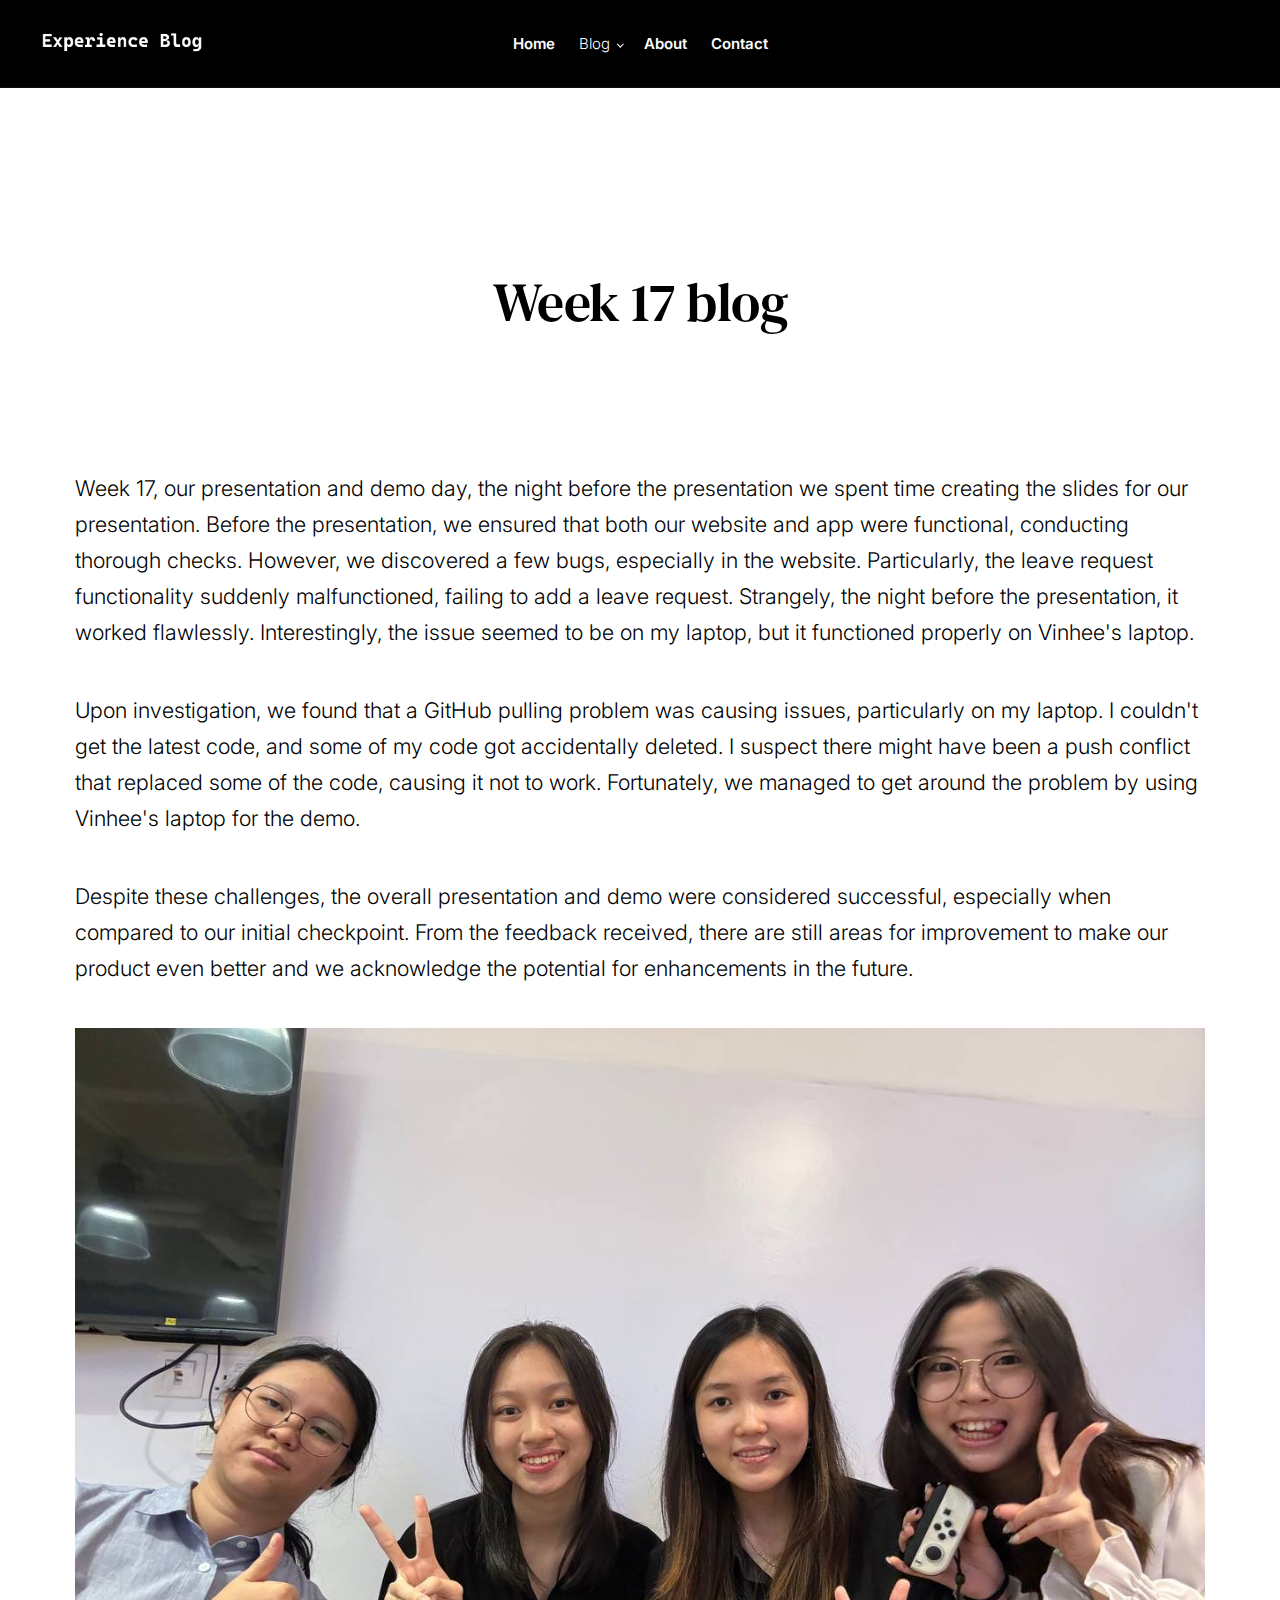
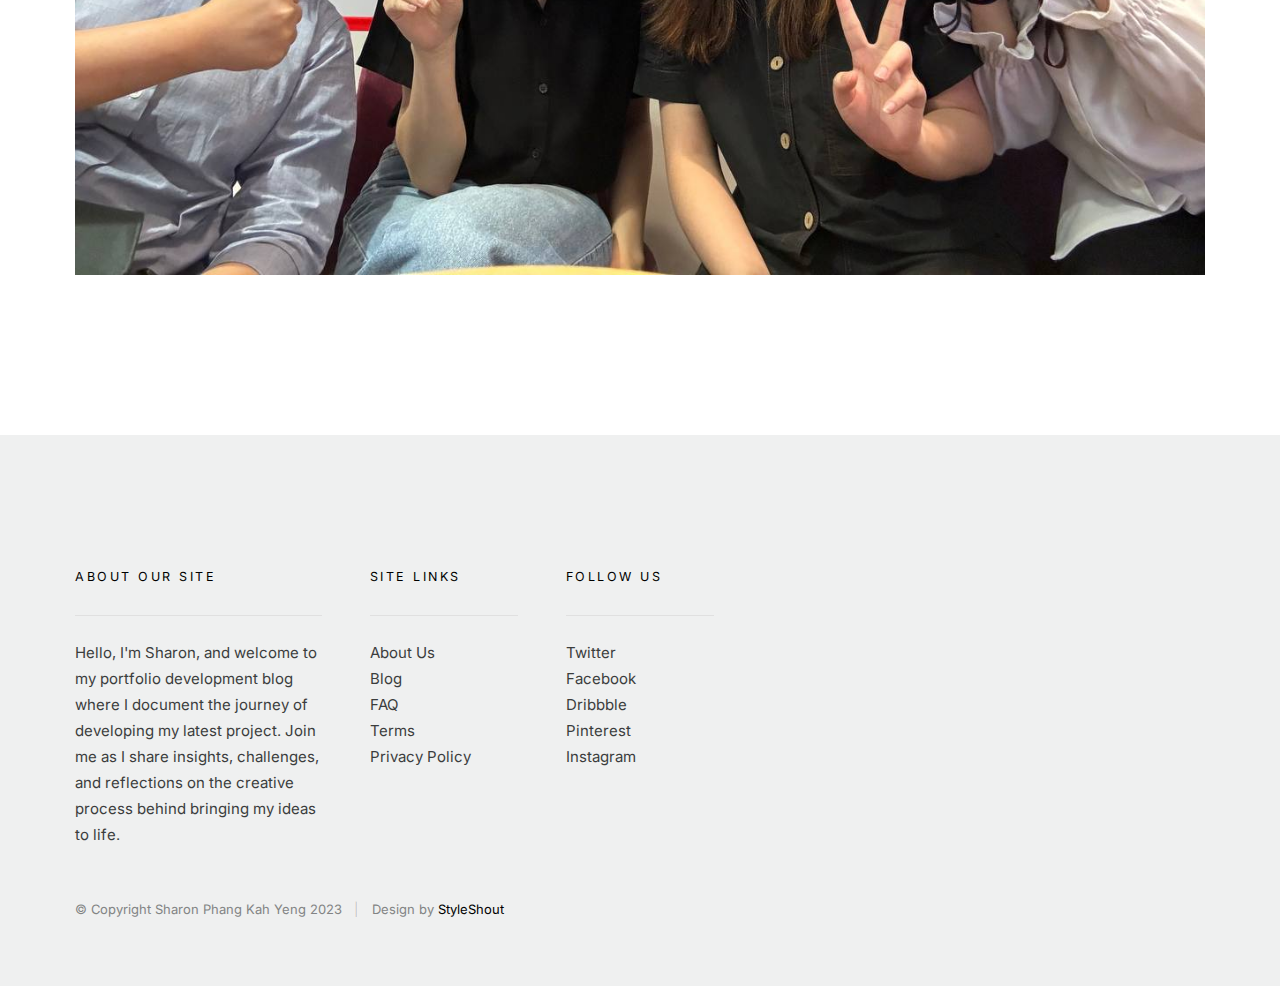
<file: week17.html>
<!DOCTYPE html>
<html class="no-js" lang="en">

<head>

    <!--- basic page needs
    ================================================== -->
    <meta charset="utf-8">
    <title>Week 17 blog </title>
    <meta name="description" content="">
    <meta name="author" content="">

    <!-- mobile specific metas
    ================================================== -->
    <meta name="viewport" content="width=device-width, initial-scale=1">

    <!-- CSS
    ================================================== -->
    <link rel="stylesheet" href="css/vendor.css">
    <link rel="stylesheet" href="css/styles.css">
    <link rel="stylesheet" href="css/custom_style.css">
    <!-- script
    ================================================== -->
    <script src="js/modernizr.js"></script>
    <script defer src="js/fontawesome/all.min.js"></script>

    <!-- favicons
    ================================================== -->
    <link rel="apple-touch-icon" sizes="180x180" href="apple-touch-icon.png">
    <link rel="icon" type="image/png" sizes="32x32" href="favicon-32x32.png">
    <link rel="icon" type="image/png" sizes="16x16" href="favicon-16x16.png">
    <link rel="manifest" href="site.webmanifest">

</head>

<body id="top">


    <!-- preloader
    ================================================== -->
    <div id="preloader">
        <div id="loader"></div>
    </div>


    <!-- header
    ================================================== -->
    <header class="s-header s-header--opaque">

        <div class="s-header__logo">
            <a class="logo" href="index.html">
                <img src="images/logo.png" alt="Homepage" style="height: 25px; width: 100%;">
            </a>
        </div>

        <div class="row s-header__navigation">

            <nav class="s-header__nav-wrap">

                <h3 class="s-header__nav-heading h6">Navigate to</h3>

                <ul class="s-header__nav">
                    <li><a href="index.html" title="">Home</a></li>

                    <li class="has-children current">
                        <a href="#0" title="">Blog</a>
                        <ul class="sub-menu">
                            <li><a href="single-video.html">Video Post</a></li>
                            <li><a href="single-audio.html">Audio Post</a></li>
                            <li><a href="single-standard.html">Standard Post</a></li>
                        </ul>
                    </li>
                    <li><a href="about.html" title="">About</a></li>
                    <li><a href="contact.html" title="">Contact</a></li>
                </ul> <!-- end s-header__nav -->

                <a href="#0" title="Close Menu" class="s-header__overlay-close close-mobile-menu">Close</a>

            </nav> <!-- end s-header__nav-wrap -->

        </div> <!-- end s-header__navigation -->

        <a class="s-header__toggle-menu" href="#0" title="Menu"><span>Menu</span></a>



    </header> <!-- end s-header -->


    <!-- content
    ================================================== -->
    <section class="s-content">

        <div class="row">
            <div class="column large-12">

                <article class="s-content__entry format-standard">

                    <div class="s-content__entry-header">
                        <h1 class="s-content__title s-content__title--post">Week 17 blog</h1>
                    </div> <!-- end s-content__entry-header -->

                    <div class="s-content__primary">

                        <div class="s-content__entry-content">

                            <p class="lead" style="padding-bottom: 10px;">
                                <p class="lead" style="padding-bottom: 10px;">

                                    Week 17, our presentation and demo day, the night before the presentation we spent time creating the slides for our presentation. Before the presentation, we ensured that both our website and app were functional, conducting thorough checks. However, we discovered a few bugs, especially in the website. Particularly, the leave request functionality suddenly malfunctioned, failing to add a leave request. Strangely, the night before the presentation, it worked flawlessly. Interestingly, the issue seemed to be on my laptop, but it functioned properly on Vinhee's laptop.

                                </p>

                            <p class="lead" style="padding-bottom: 10px;">

                                Upon investigation, we found that a GitHub pulling problem was causing issues, particularly on my laptop. I couldn't get the latest code, and some of my code got accidentally deleted. I suspect there might have been a push conflict that replaced some of the code, causing it not to work. Fortunately, we managed to get around the problem by using Vinhee's laptop for the demo.
                            </p>
                             <p class="lead" style="padding-bottom: 10px;">
                                Despite these challenges, the overall presentation and demo were considered successful, especially when compared to our initial checkpoint. From the feedback received, there are still areas for improvement to make our product even better and we acknowledge the potential for enhancements in the future.
                            </p>
                           
                                <div>
                                    <img src="images/groupPhoto.jpeg" style="height: 100%;
                                    display: block;
                                    margin-left: auto;
                                    margin-right: auto;">
                               </div>
                               
                            
                             
                            </p>
                        
                               
                            <!-- <div>
                                <div>
                                    <img src="images/homepage.png" style="height: 400px;
                                    display: block;
                                    margin-left: auto;
                                    margin-right: auto;">
                               </div>
                              
                            </div> -->

                           
                </article> <!-- end entry -->

            </div> <!-- end column -->
        </div> <!-- end row -->





    </section> <!-- end s-content -->


    <!-- footer
    ================================================== -->
    <footer class="s-footer">

        <div class="s-footer__main">

            <div class="row">

                <div class="column large-3 medium-6 tab-12 s-footer__info">

                    <h5>About Our Site</h5>

                    <p>
                        Hello, I'm Sharon, and welcome to my portfolio development blog where I document the journey of developing my latest project. Join me as I share insights, challenges, and reflections on the creative process behind bringing my ideas to life.
                    </p>

                </div> <!-- end s-footer__info -->

                <div class="column large-2 medium-3 tab-6 s-footer__site-links">

                    <h5>Site Links</h5>

                    <ul>
                        <li><a href="#0">About Us</a></li>
                        <li><a href="#0">Blog</a></li>
                        <li><a href="#0">FAQ</a></li>
                        <li><a href="#0">Terms</a></li>
                        <li><a href="#0">Privacy Policy</a></li>
                    </ul>

                </div> <!-- end s-footer__site-links -->

                <div class="column large-2 medium-3 tab-6 s-footer__social-links">

                    <h5>Follow Us</h5>

                    <ul>
                        <li><a href="#0">Twitter</a></li>
                        <li><a href="#0">Facebook</a></li>
                        <li><a href="#0">Dribbble</a></li>
                        <li><a href="#0">Pinterest</a></li>
                        <li><a href="#0">Instagram</a></li>
                    </ul>

                </div> <!-- end s-footer__social links -->



            </div> <!-- end row -->

        </div> <!-- end s-footer__main -->

        <div class="s-footer__bottom">
            <div class="row">
                <div class="column">
                    <div class="ss-copyright">
                        <span>© Copyright Sharon Phang Kah Yeng 2023</span>
                        <span>Design by <a href="https://www.styleshout.com/">StyleShout</a></span>
                    </div> <!-- end ss-copyright -->
                </div>
            </div>

            <div class="ss-go-top">
                <a class="smoothscroll" title="Back to Top" href="#top">
                    <svg viewBox="0 0 15 15" fill="none" xmlns="http://www.w3.org/2000/svg" width="15" height="15">
                        <path
                            d="M7.5 1.5l.354-.354L7.5.793l-.354.353.354.354zm-.354.354l4 4 .708-.708-4-4-.708.708zm0-.708l-4 4 .708.708 4-4-.708-.708zM7 1.5V14h1V1.5H7z"
                            fill="currentColor"></path>
                    </svg>
                </a>
            </div> <!-- end ss-go-top -->
        </div> <!-- end s-footer__bottom -->

    </footer> <!-- end s-footer -->


    <!-- Java Script
    ================================================== -->
    <script src="js/jquery-3.5.0.min.js"></script>
    <script src="js/plugins.js"></script>
    <script src="js/main.js"></script>

</body>

</html>
</file>
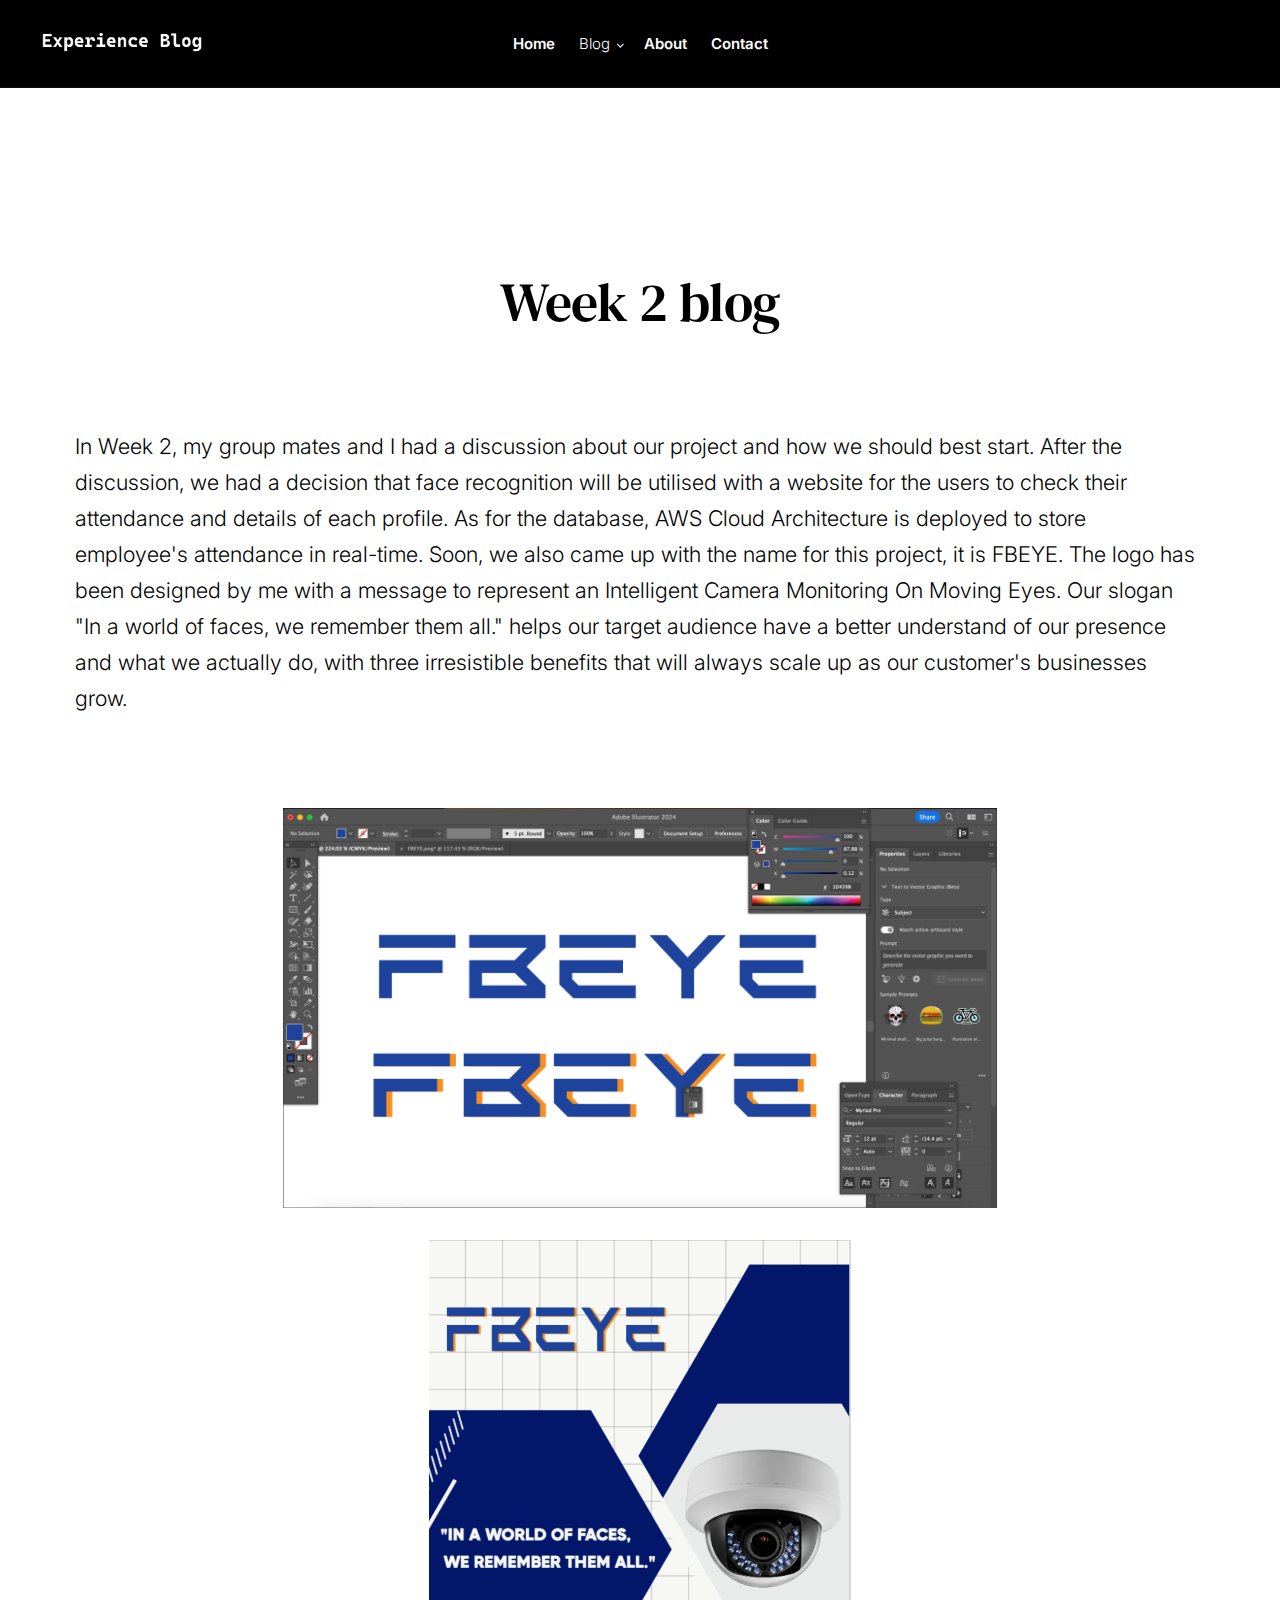
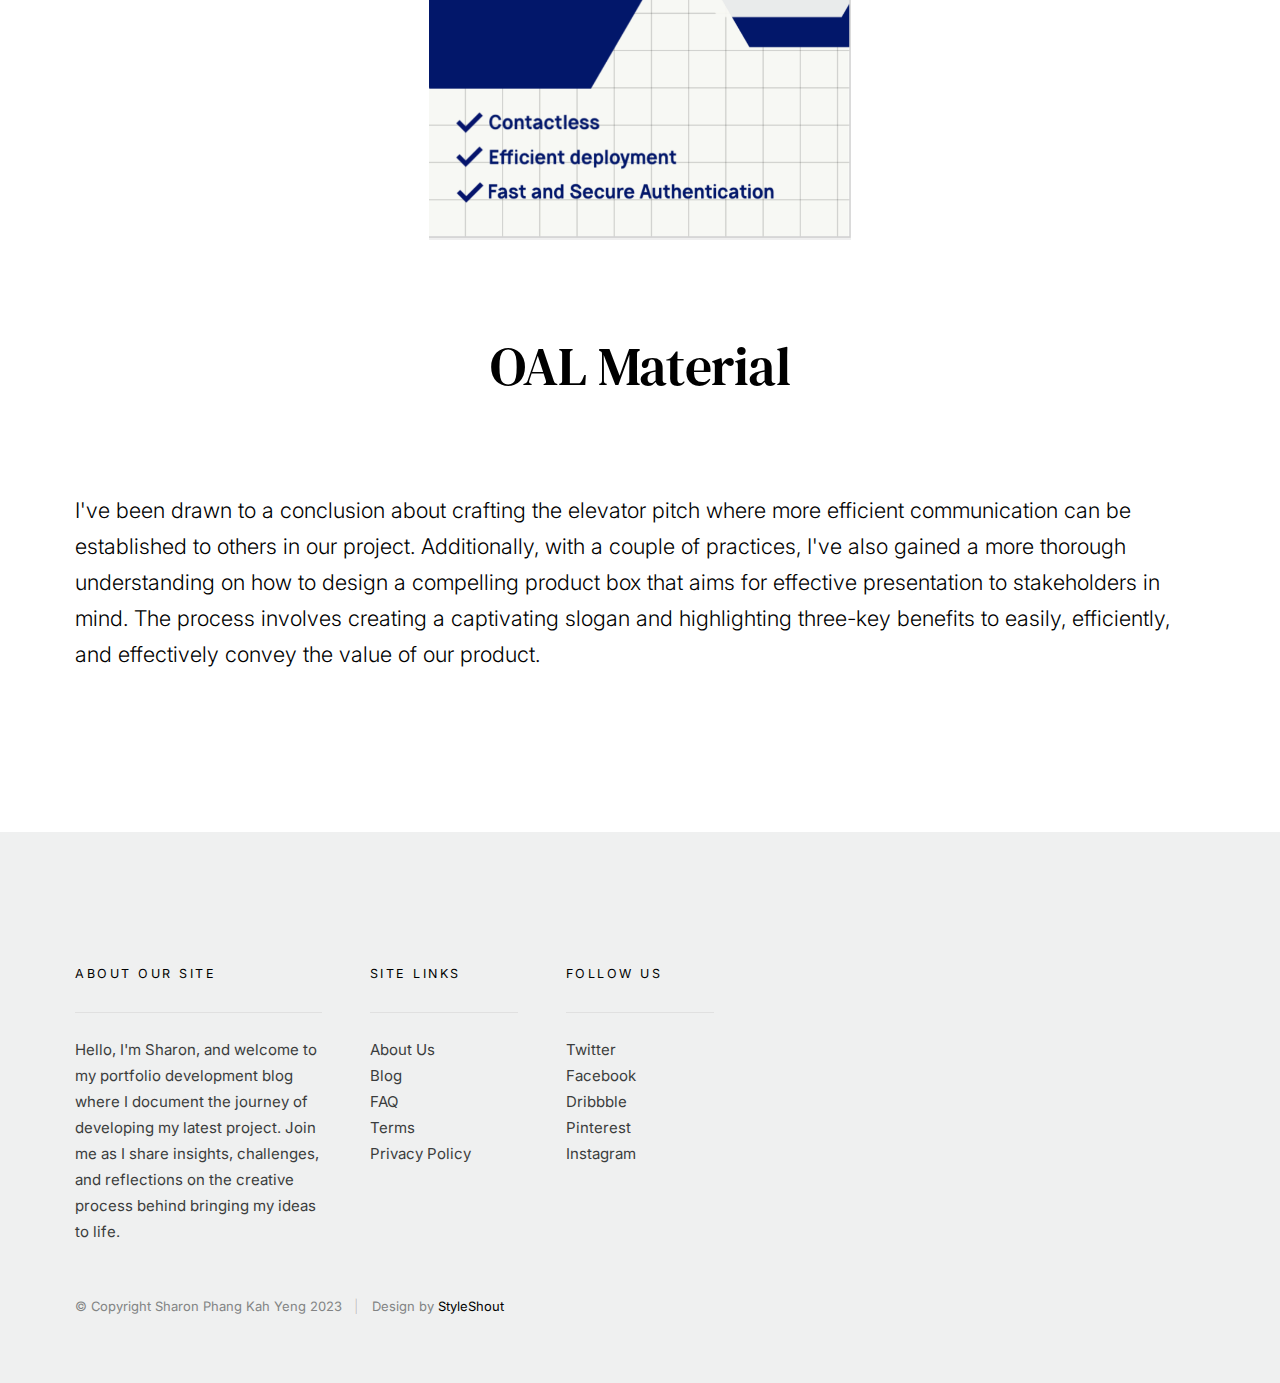
<file: week2.html>
<!DOCTYPE html>
<html class="no-js" lang="en">
<head>

    <!--- basic page needs
    ================================================== -->
    <meta charset="utf-8">
    <title>Week 2 blog </title>
    <meta name="description" content="">
    <meta name="author" content="">

    <!-- mobile specific metas
    ================================================== -->
    <meta name="viewport" content="width=device-width, initial-scale=1">

    <!-- CSS
    ================================================== -->
    <link rel="stylesheet" href="css/vendor.css">
    <link rel="stylesheet" href="css/styles.css">
    <link rel="stylesheet" href="css/custom_style.css">
    <!-- script
    ================================================== -->
    <script src="js/modernizr.js"></script>
    <script defer src="js/fontawesome/all.min.js"></script>

    <!-- favicons
    ================================================== -->
    <link rel="apple-touch-icon" sizes="180x180" href="apple-touch-icon.png">
    <link rel="icon" type="image/png" sizes="32x32" href="favicon-32x32.png">
    <link rel="icon" type="image/png" sizes="16x16" href="favicon-16x16.png">
    <link rel="manifest" href="site.webmanifest">

</head>

<body id="top">


    <!-- preloader
    ================================================== -->
    <div id="preloader"> 
    	<div id="loader"></div>
    </div>


    <!-- header
    ================================================== -->
    <header class="s-header s-header--opaque">

        <div class="s-header__logo">
            <a class="logo" href="index.html">
                <img src="images/logo.png" alt="Homepage" style="height: 25px; width: 100%;">
            </a>
        </div>

        <div class="row s-header__navigation">

            <nav class="s-header__nav-wrap">

                <h3 class="s-header__nav-heading h6">Navigate to</h3>

                <ul class="s-header__nav">
                    <li><a href="index.html" title="">Home</a></li>
                    
                    <li class="has-children current">
                        <a href="#0" title="">Blog</a>
                        <ul class="sub-menu">
                            <li><a href="single-video.html">Video Post</a></li>
                            <li><a href="single-audio.html">Audio Post</a></li>
                            <li><a href="single-standard.html">Standard Post</a></li>
                        </ul>
                    </li>
                    <li><a href="about.html" title="">About</a></li>
                    <li><a href="contact.html" title="">Contact</a></li>
                </ul> <!-- end s-header__nav -->

                <a href="#0" title="Close Menu" class="s-header__overlay-close close-mobile-menu">Close</a>

            </nav> <!-- end s-header__nav-wrap -->

        </div> <!-- end s-header__navigation -->

        <a class="s-header__toggle-menu" href="#0" title="Menu"><span>Menu</span></a>

       
      
    </header> <!-- end s-header -->


    <!-- content
    ================================================== -->
    <section class="s-content">

        <div class="row">
            <div class="column large-12">

                <article class="s-content__entry format-standard">

                    <div class="s-content__entry-header">
                        <h1 class="s-content__title s-content__title--post">Week 2 blog</h1>
                    </div> <!-- end s-content__entry-header -->

                    <div class="s-content__primary">

                        <div class="s-content__entry-content">

                            <p class="lead" style="padding-bottom: 60px;">
                                In Week 2, my group mates and I had a discussion about our project and how we should best start.  After the discussion, we had a decision that face recognition will be utilised with a website for the users to check their attendance and details of each profile. As for the database, AWS Cloud Architecture is deployed to store employee's attendance in real-time. Soon, we also came up with the name for this project, it is FBEYE. The logo has been designed by me with a message to represent an Intelligent Camera Monitoring On Moving Eyes.
                                Our slogan "In a world of faces, we remember them all." helps our target audience have a better understand of our presence and what we actually do, with three irresistible benefits that will always scale up as our customer's businesses grow. 
    
                            </p> 
                            <div>
                                <div>
                                    <img src="images/logo_design.png" style="height: 400px;
                                    display: block;
                                    margin-left: auto;
                                    margin-right: auto;">
                               </div>
                              
                               <div>
                                    <img src="images/poster.png" style="height: 600px;
                                        display: block;
                                        margin-left: auto;
                                        margin-right: auto;
                                    ">
                              </div>
                               
                            </div>

                            <div class="s-content__entry-header">
                                <h1 class="s-content__title s-content__title--post">OAL Material</h1>
                            </div> <!-- end s-content__entry-header -->
                           
    
                            <p class="lead">
                                I've been drawn to a conclusion about crafting the elevator pitch where more efficient communication can be established to others in our project. Additionally, with a couple of practices, I've also gained a more thorough understanding on how to design a compelling product box that aims for effective presentation to stakeholders in mind. The process involves creating a captivating slogan and highlighting three-key benefits to easily, efficiently, and effectively convey the value of our product.

                            </p>
                           
                        
    

                    </div> <!-- end s-content__primary -->
                </article> <!-- end entry -->

            </div> <!-- end column -->
        </div> <!-- end row -->


   


    </section> <!-- end s-content -->


    <!-- footer
    ================================================== -->
    <footer class="s-footer">

        <div class="s-footer__main">

            <div class="row">

                <div class="column large-3 medium-6 tab-12 s-footer__info">

                    <h5>About Our Site</h5>

                    <p>
                        Hello, I'm Sharon, and welcome to my portfolio development blog where I document the journey of developing my latest project. Join me as I share insights, challenges, and reflections on the creative process behind bringing my ideas to life.
                    </p>

                </div> <!-- end s-footer__info -->

                <div class="column large-2 medium-3 tab-6 s-footer__site-links">

                    <h5>Site Links</h5>

                    <ul>
                        <li><a href="#0">About Us</a></li>
                        <li><a href="#0">Blog</a></li>
                        <li><a href="#0">FAQ</a></li>
                        <li><a href="#0">Terms</a></li>
                        <li><a href="#0">Privacy Policy</a></li>
                    </ul>

                </div> <!-- end s-footer__site-links -->  

                <div class="column large-2 medium-3 tab-6 s-footer__social-links">

                    <h5>Follow Us</h5>

                    <ul>
                        <li><a href="#0">Twitter</a></li>
                        <li><a href="#0">Facebook</a></li>
                        <li><a href="#0">Dribbble</a></li>
                        <li><a href="#0">Pinterest</a></li>
                        <li><a href="#0">Instagram</a></li>
                    </ul>

                </div> <!-- end s-footer__social links --> 

               

            </div> <!-- end row -->

        </div> <!-- end s-footer__main -->

        <div class="s-footer__bottom">
            <div class="row">
                <div class="column">
                    <div class="ss-copyright">
                        <span>© Copyright Sharon Phang Kah Yeng 2023</span> 
                        <span>Design by <a href="https://www.styleshout.com/">StyleShout</a></span>
                    </div> <!-- end ss-copyright -->
                </div>
            </div> 

            <div class="ss-go-top">
                <a class="smoothscroll" title="Back to Top" href="#top">
                    <svg viewBox="0 0 15 15" fill="none" xmlns="http://www.w3.org/2000/svg" width="15" height="15"><path d="M7.5 1.5l.354-.354L7.5.793l-.354.353.354.354zm-.354.354l4 4 .708-.708-4-4-.708.708zm0-.708l-4 4 .708.708 4-4-.708-.708zM7 1.5V14h1V1.5H7z" fill="currentColor"></path></svg>
                </a>
            </div> <!-- end ss-go-top -->
        </div> <!-- end s-footer__bottom -->

   </footer> <!-- end s-footer -->


    <!-- Java Script
    ================================================== -->
    <script src="js/jquery-3.5.0.min.js"></script>
    <script src="js/plugins.js"></script>
    <script src="js/main.js"></script>

</body>

</html>
</file>
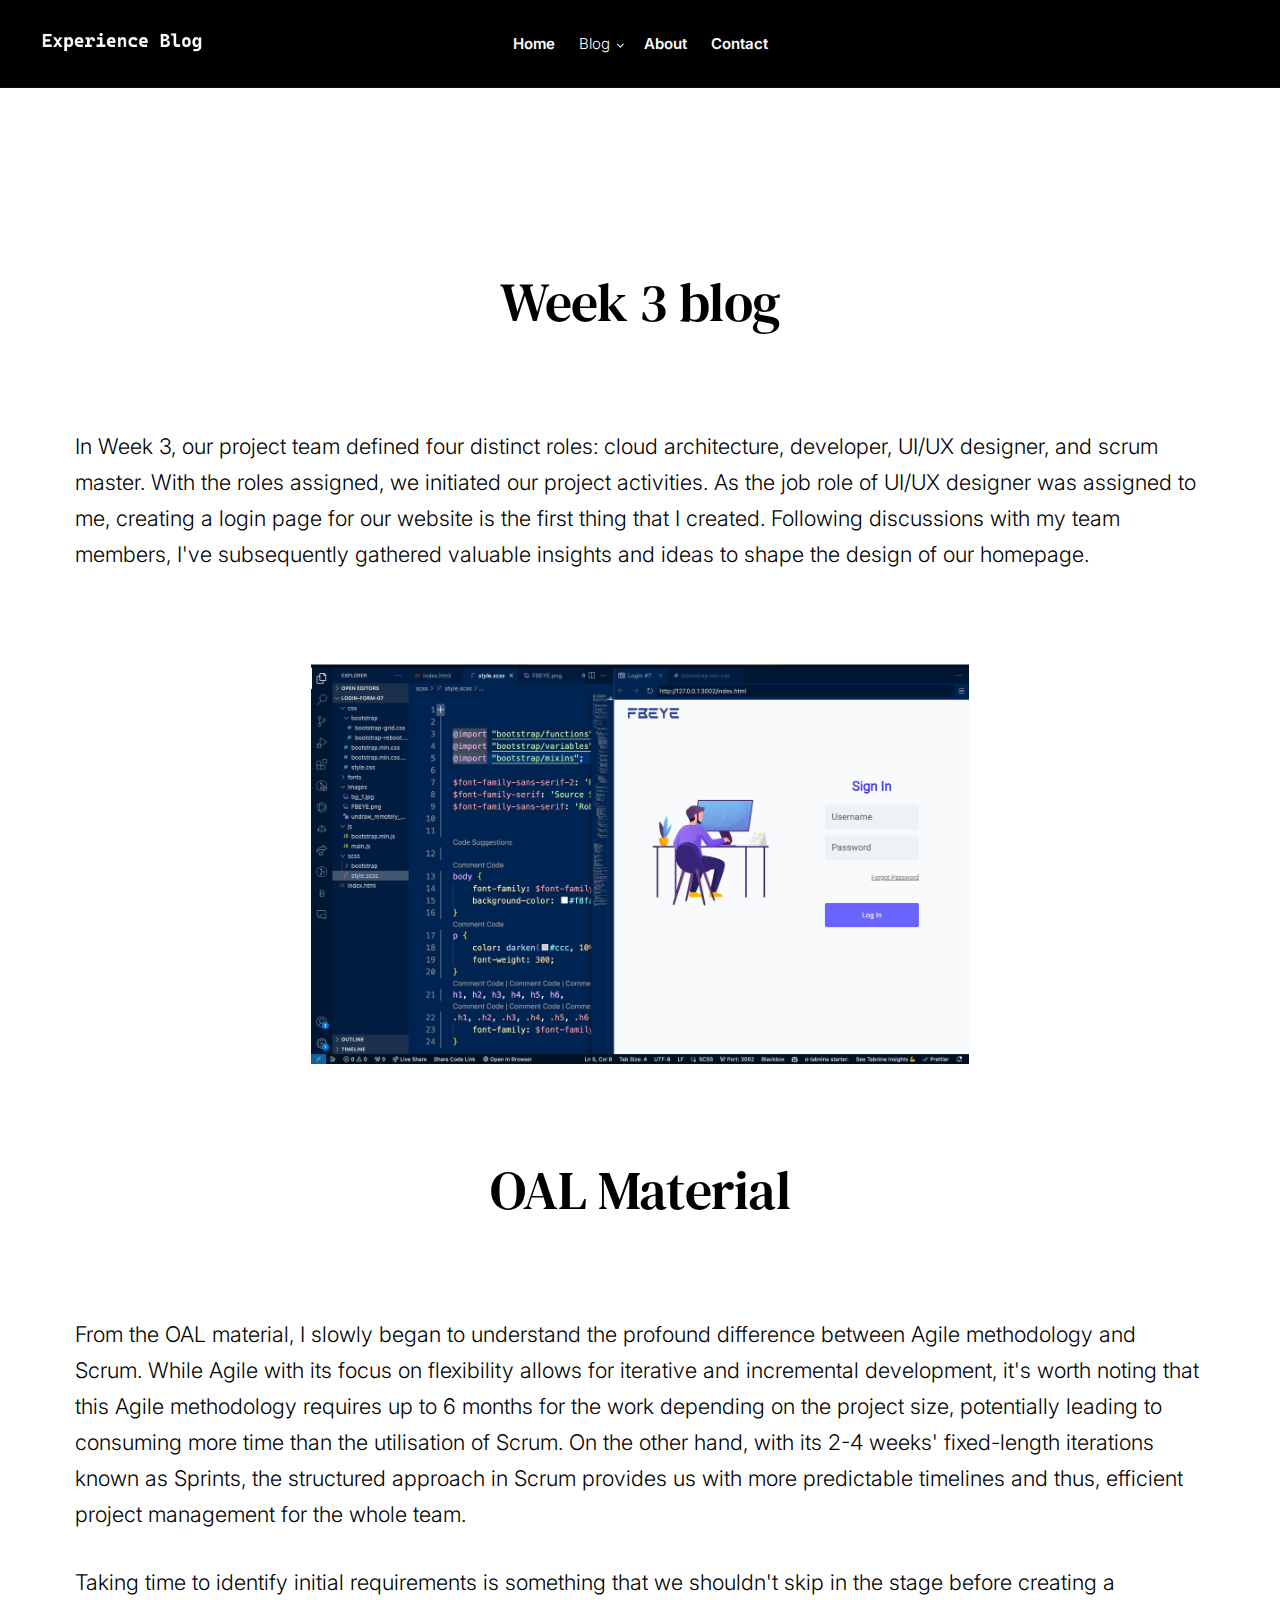
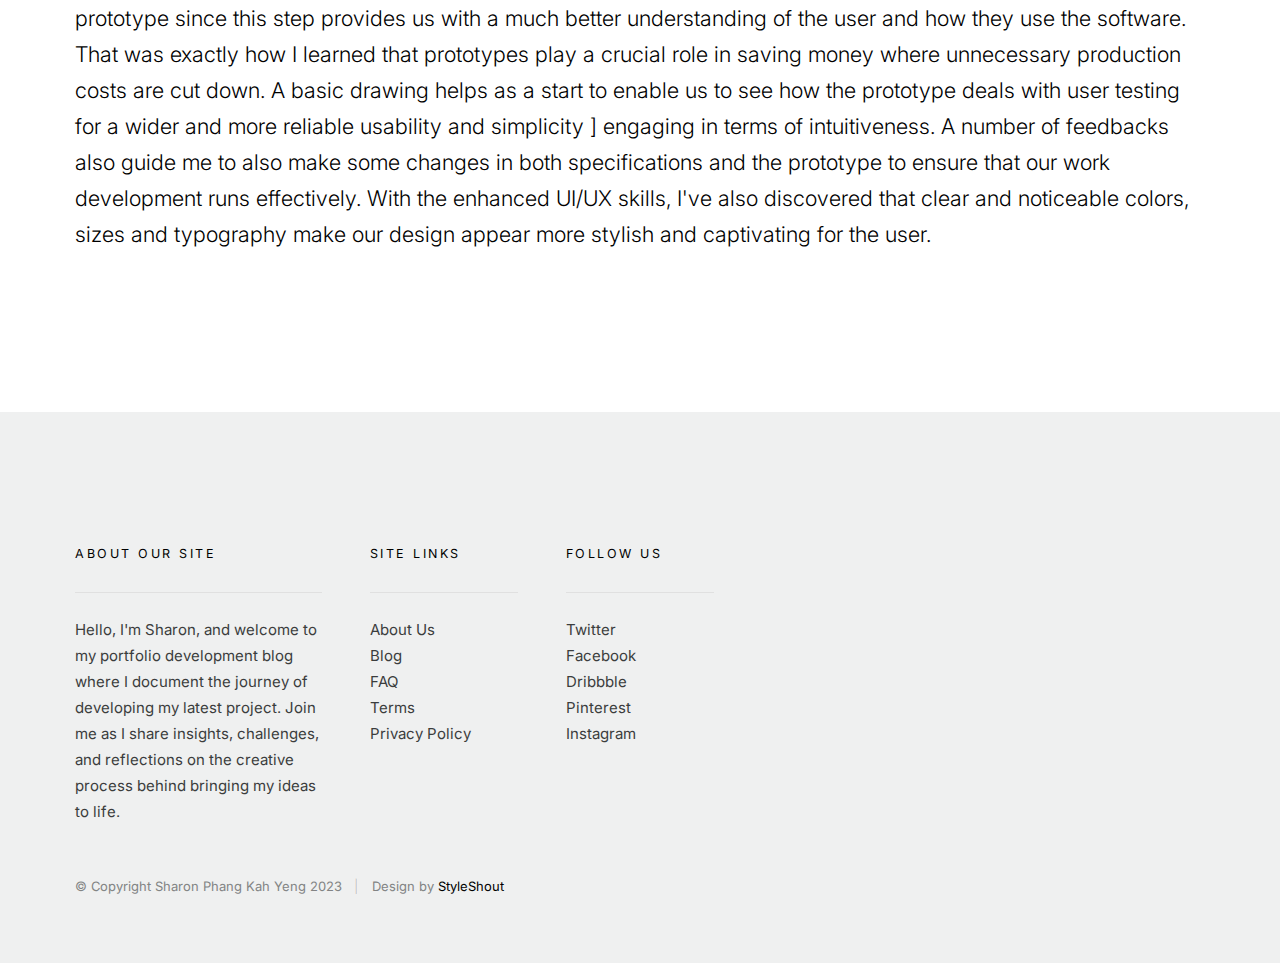
<file: Week3.html>
<!DOCTYPE html>
<html class="no-js" lang="en">
<head>

    <!--- basic page needs
    ================================================== -->
    <meta charset="utf-8">
    <title>Week 3 blog </title>
    <meta name="description" content="">
    <meta name="author" content="">

    <!-- mobile specific metas
    ================================================== -->
    <meta name="viewport" content="width=device-width, initial-scale=1">

    <!-- CSS
    ================================================== -->
    <link rel="stylesheet" href="css/vendor.css">
    <link rel="stylesheet" href="css/styles.css">
    <link rel="stylesheet" href="css/custom_style.css">
    <!-- script
    ================================================== -->
    <script src="js/modernizr.js"></script>
    <script defer src="js/fontawesome/all.min.js"></script>

    <!-- favicons
    ================================================== -->
    <link rel="apple-touch-icon" sizes="180x180" href="apple-touch-icon.png">
    <link rel="icon" type="image/png" sizes="32x32" href="favicon-32x32.png">
    <link rel="icon" type="image/png" sizes="16x16" href="favicon-16x16.png">
    <link rel="manifest" href="site.webmanifest">

</head>

<body id="top">


    <!-- preloader
    ================================================== -->
    <div id="preloader"> 
    	<div id="loader"></div>
    </div>


    <!-- header
    ================================================== -->
    <header class="s-header s-header--opaque">

        <div class="s-header__logo">
            <a class="logo" href="index.html">
                <img src="images/logo.png" alt="Homepage" style="height: 25px; width: 100%;">
            </a>
        </div>

        <div class="row s-header__navigation">

            <nav class="s-header__nav-wrap">

                <h3 class="s-header__nav-heading h6">Navigate to</h3>

                <ul class="s-header__nav">
                    <li><a href="index.html" title="">Home</a></li>
                    
                    <li class="has-children current">
                        <a href="#0" title="">Blog</a>
                        <ul class="sub-menu">
                            <li><a href="single-video.html">Video Post</a></li>
                            <li><a href="single-audio.html">Audio Post</a></li>
                            <li><a href="single-standard.html">Standard Post</a></li>
                        </ul>
                    </li>
                    <li><a href="about.html" title="">About</a></li>
                    <li><a href="contact.html" title="">Contact</a></li>
                </ul> <!-- end s-header__nav -->

                <a href="#0" title="Close Menu" class="s-header__overlay-close close-mobile-menu">Close</a>

            </nav> <!-- end s-header__nav-wrap -->

        </div> <!-- end s-header__navigation -->

        <a class="s-header__toggle-menu" href="#0" title="Menu"><span>Menu</span></a>

       
      
    </header> <!-- end s-header -->


    <!-- content
    ================================================== -->
    <section class="s-content">

        <div class="row">
            <div class="column large-12">

                <article class="s-content__entry format-standard">

                    <div class="s-content__entry-header">
                        <h1 class="s-content__title s-content__title--post">Week 3 blog</h1>
                    </div> <!-- end s-content__entry-header -->

                    <div class="s-content__primary">

                        <div class="s-content__entry-content">

                            <p class="lead" style="padding-bottom: 60px;">
                                In Week 3, our project team defined four distinct roles: cloud architecture, developer, UI/UX designer, and scrum master. With the roles assigned, we initiated our project activities. As the job role of UI/UX designer was assigned to me, creating a login page for our website is the first thing that I created. Following discussions with my team members, I've subsequently gathered valuable insights and ideas to shape the design of our homepage.

                            </p> 
                            <div>
                                <div>
                                    <img src="images/week3-login.png" style="height: 400px;
                                    display: block;
                                    margin-left: auto;
                                    margin-right: auto;">
                               </div>
                              
                            </div>

                            <div class="s-content__entry-header">
                                <h1 class="s-content__title s-content__title--post">OAL Material</h1>
                            </div> <!-- end s-content__entry-header -->
                           
    
                            <p class="lead">
                                From the OAL material, I slowly began to understand the profound difference between Agile methodology and Scrum. While Agile with its focus on flexibility allows for iterative and incremental development, it's worth noting that this Agile methodology requires up to 6 months for the work depending on the project size, potentially leading to consuming more time than the utilisation of Scrum. On the other hand, with its 2-4 weeks' fixed-length iterations known as Sprints, the structured approach in Scrum provides us with more predictable timelines and thus, efficient project management for the whole team.
                            </p>
                 
                            <p class="lead">
                                Taking time to identify initial requirements is something that we shouldn't skip in the stage before creating a prototype since this step provides us with a much better understanding of the user and how they use the software. That was exactly how I learned that prototypes play a crucial role in saving money where unnecessary production costs are cut down. A basic drawing helps as a start to enable us to see how the prototype deals with user testing for a wider and more reliable usability and simplicity ] engaging in terms of intuitiveness. A number of feedbacks also guide me to also make some changes in both specifications and the prototype to ensure that our work development runs effectively. With the enhanced UI/UX skills, I've also discovered that clear and noticeable colors, sizes and typography make our design appear more stylish and captivating for the user.
                            </p>

                    </div> <!-- end s-content__primary -->
                </article> <!-- end entry -->

            </div> <!-- end column -->
        </div> <!-- end row -->


   


    </section> <!-- end s-content -->


    <!-- footer
    ================================================== -->
    <footer class="s-footer">

        <div class="s-footer__main">

            <div class="row">

                <div class="column large-3 medium-6 tab-12 s-footer__info">

                    <h5>About Our Site</h5>

                    <p>
                        Hello, I'm Sharon, and welcome to my portfolio development blog where I document the journey of developing my latest project. Join me as I share insights, challenges, and reflections on the creative process behind bringing my ideas to life.
                    </p>

                </div> <!-- end s-footer__info -->

                <div class="column large-2 medium-3 tab-6 s-footer__site-links">

                    <h5>Site Links</h5>

                    <ul>
                        <li><a href="#0">About Us</a></li>
                        <li><a href="#0">Blog</a></li>
                        <li><a href="#0">FAQ</a></li>
                        <li><a href="#0">Terms</a></li>
                        <li><a href="#0">Privacy Policy</a></li>
                    </ul>

                </div> <!-- end s-footer__site-links -->  

                <div class="column large-2 medium-3 tab-6 s-footer__social-links">

                    <h5>Follow Us</h5>

                    <ul>
                        <li><a href="#0">Twitter</a></li>
                        <li><a href="#0">Facebook</a></li>
                        <li><a href="#0">Dribbble</a></li>
                        <li><a href="#0">Pinterest</a></li>
                        <li><a href="#0">Instagram</a></li>
                    </ul>

                </div> <!-- end s-footer__social links --> 

               

            </div> <!-- end row -->

        </div> <!-- end s-footer__main -->

        <div class="s-footer__bottom">
            <div class="row">
                <div class="column">
                    <div class="ss-copyright">
                        <span>© Copyright Sharon Phang Kah Yeng 2023</span> 
                        <span>Design by <a href="https://www.styleshout.com/">StyleShout</a></span>
                    </div> <!-- end ss-copyright -->
                </div>
            </div> 

            <div class="ss-go-top">
                <a class="smoothscroll" title="Back to Top" href="#top">
                    <svg viewBox="0 0 15 15" fill="none" xmlns="http://www.w3.org/2000/svg" width="15" height="15"><path d="M7.5 1.5l.354-.354L7.5.793l-.354.353.354.354zm-.354.354l4 4 .708-.708-4-4-.708.708zm0-.708l-4 4 .708.708 4-4-.708-.708zM7 1.5V14h1V1.5H7z" fill="currentColor"></path></svg>
                </a>
            </div> <!-- end ss-go-top -->
        </div> <!-- end s-footer__bottom -->

   </footer> <!-- end s-footer -->


    <!-- Java Script
    ================================================== -->
    <script src="js/jquery-3.5.0.min.js"></script>
    <script src="js/plugins.js"></script>
    <script src="js/main.js"></script>

</body>

</html>
</file>
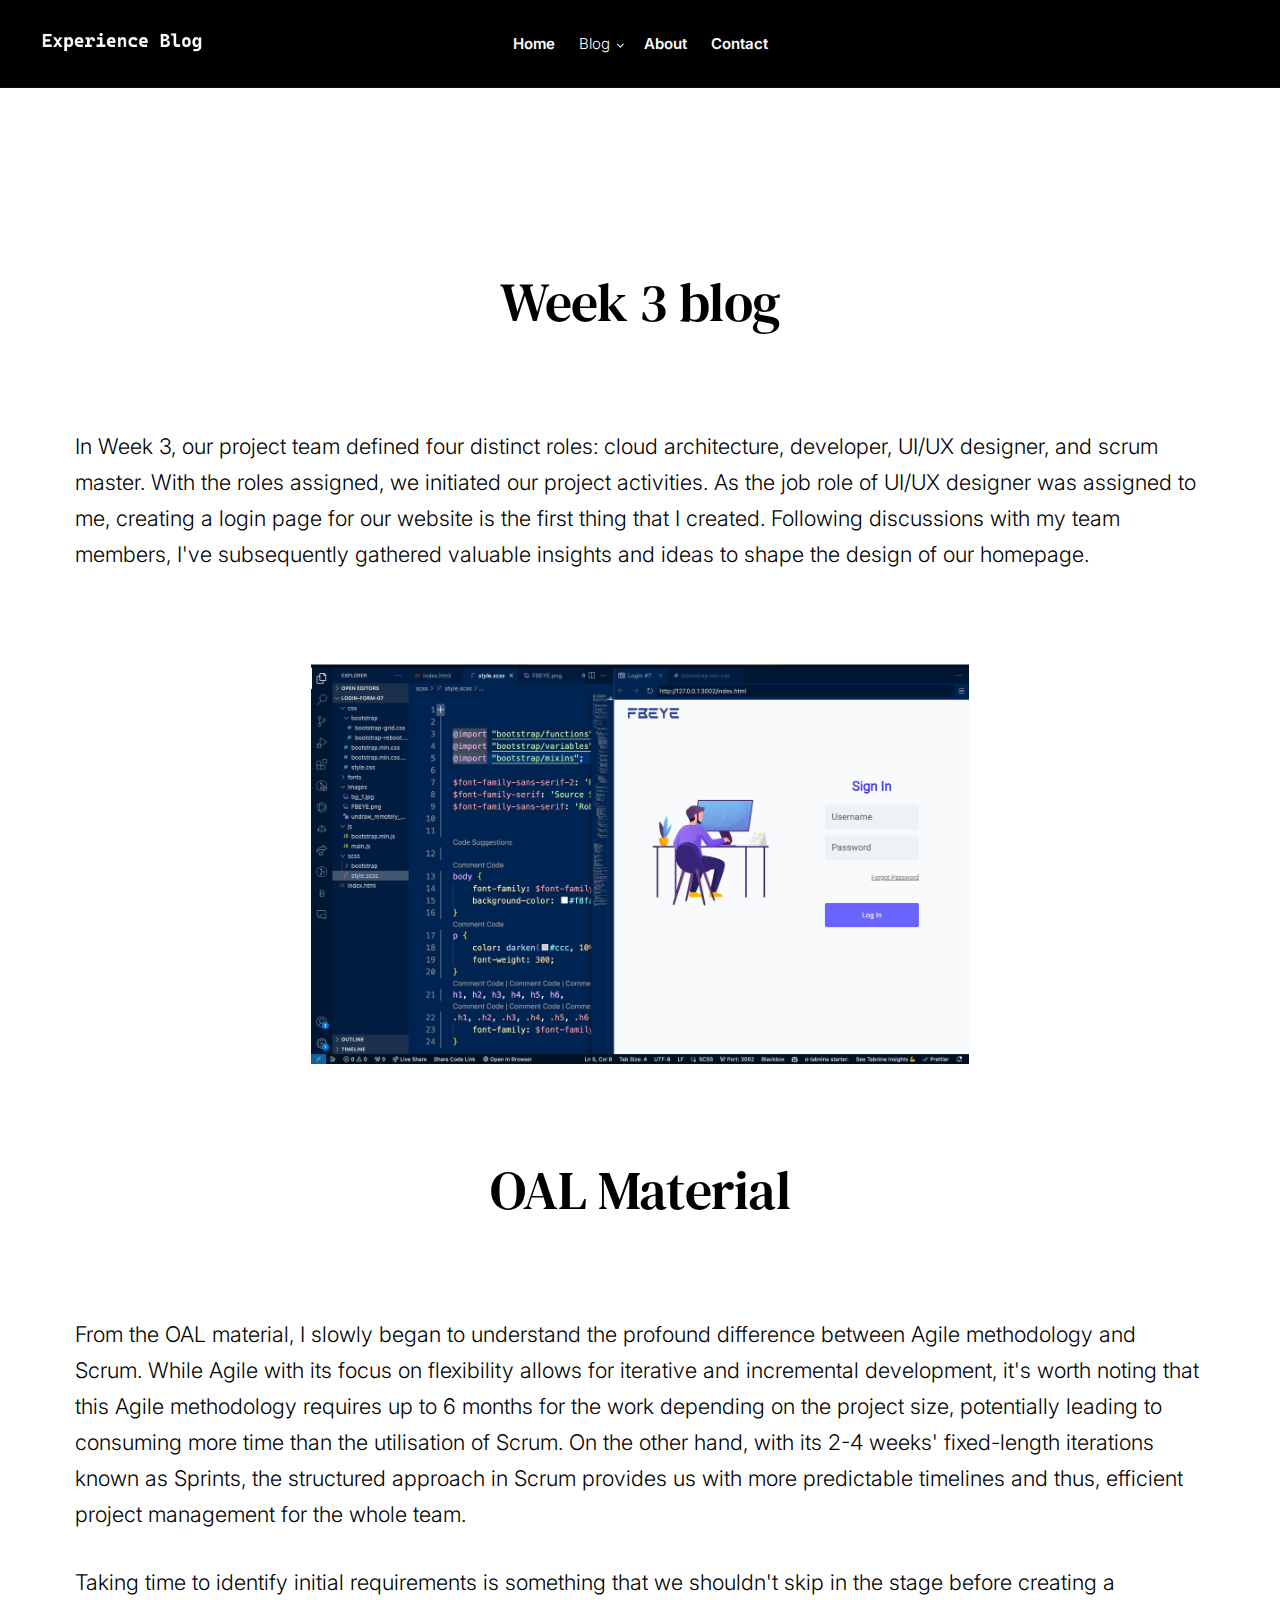
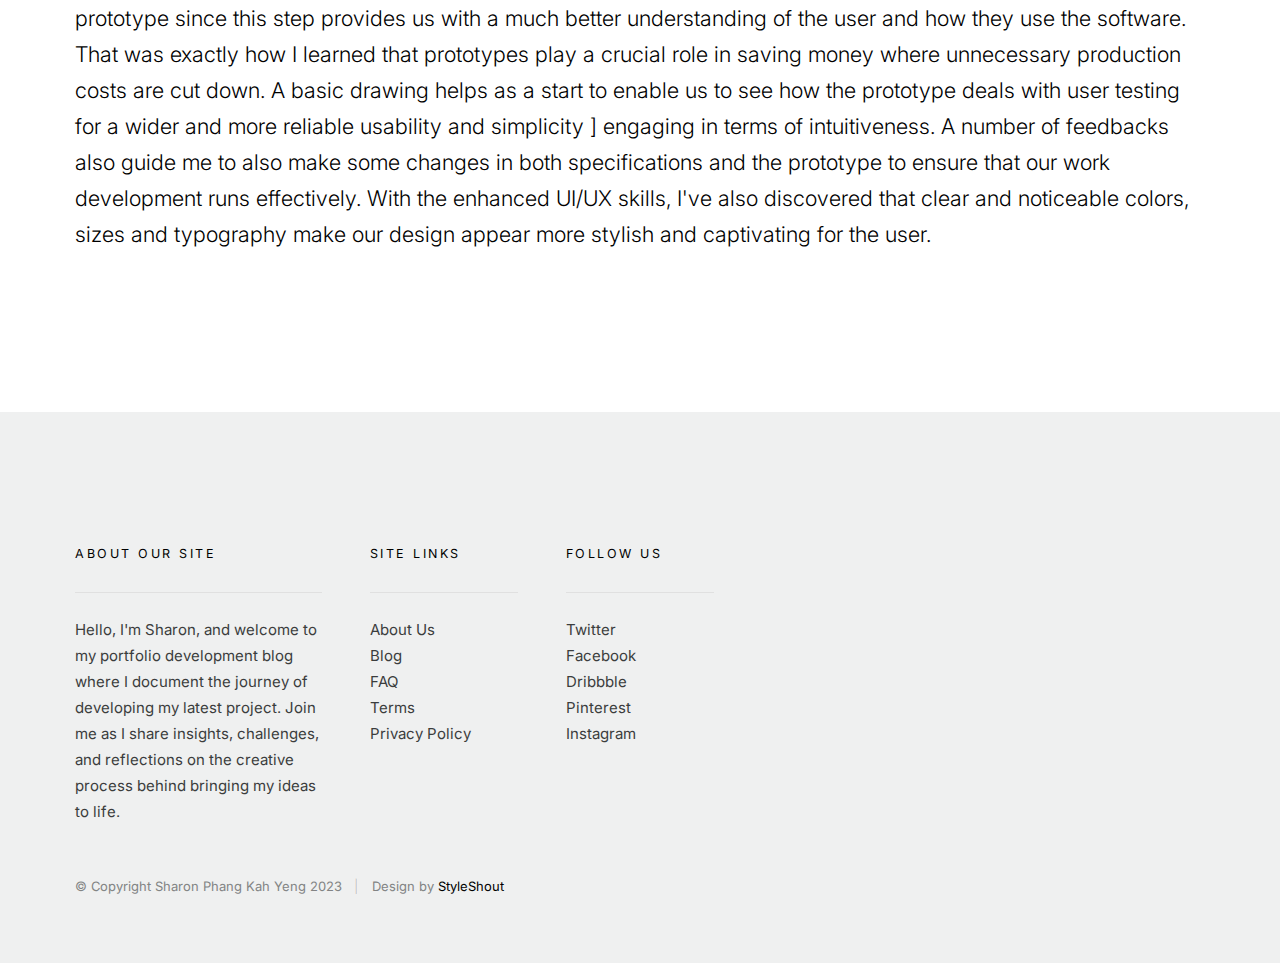
<file: week3.html>
<!DOCTYPE html>
<html class="no-js" lang="en">
<head>

    <!--- basic page needs
    ================================================== -->
    <meta charset="utf-8">
    <title>Week 3 blog </title>
    <meta name="description" content="">
    <meta name="author" content="">

    <!-- mobile specific metas
    ================================================== -->
    <meta name="viewport" content="width=device-width, initial-scale=1">

    <!-- CSS
    ================================================== -->
    <link rel="stylesheet" href="css/vendor.css">
    <link rel="stylesheet" href="css/styles.css">
    <link rel="stylesheet" href="css/custom_style.css">
    <!-- script
    ================================================== -->
    <script src="js/modernizr.js"></script>
    <script defer src="js/fontawesome/all.min.js"></script>

    <!-- favicons
    ================================================== -->
    <link rel="apple-touch-icon" sizes="180x180" href="apple-touch-icon.png">
    <link rel="icon" type="image/png" sizes="32x32" href="favicon-32x32.png">
    <link rel="icon" type="image/png" sizes="16x16" href="favicon-16x16.png">
    <link rel="manifest" href="site.webmanifest">

</head>

<body id="top">


    <!-- preloader
    ================================================== -->
    <div id="preloader"> 
    	<div id="loader"></div>
    </div>


    <!-- header
    ================================================== -->
    <header class="s-header s-header--opaque">

        <div class="s-header__logo">
            <a class="logo" href="index.html">
                <img src="images/logo.png" alt="Homepage" style="height: 25px; width: 100%;">
            </a>
        </div>

        <div class="row s-header__navigation">

            <nav class="s-header__nav-wrap">

                <h3 class="s-header__nav-heading h6">Navigate to</h3>

                <ul class="s-header__nav">
                    <li><a href="index.html" title="">Home</a></li>
                    
                    <li class="has-children current">
                        <a href="#0" title="">Blog</a>
                        <ul class="sub-menu">
                            <li><a href="single-video.html">Video Post</a></li>
                            <li><a href="single-audio.html">Audio Post</a></li>
                            <li><a href="single-standard.html">Standard Post</a></li>
                        </ul>
                    </li>
                    <li><a href="about.html" title="">About</a></li>
                    <li><a href="contact.html" title="">Contact</a></li>
                </ul> <!-- end s-header__nav -->

                <a href="#0" title="Close Menu" class="s-header__overlay-close close-mobile-menu">Close</a>

            </nav> <!-- end s-header__nav-wrap -->

        </div> <!-- end s-header__navigation -->

        <a class="s-header__toggle-menu" href="#0" title="Menu"><span>Menu</span></a>

       
      
    </header> <!-- end s-header -->


    <!-- content
    ================================================== -->
    <section class="s-content">

        <div class="row">
            <div class="column large-12">

                <article class="s-content__entry format-standard">

                    <div class="s-content__entry-header">
                        <h1 class="s-content__title s-content__title--post">Week 3 blog</h1>
                    </div> <!-- end s-content__entry-header -->

                    <div class="s-content__primary">

                        <div class="s-content__entry-content">

                            <p class="lead" style="padding-bottom: 60px;">
                                In Week 3, our project team defined four distinct roles: cloud architecture, developer, UI/UX designer, and scrum master. With the roles assigned, we initiated our project activities. As the job role of UI/UX designer was assigned to me, creating a login page for our website is the first thing that I created. Following discussions with my team members, I've subsequently gathered valuable insights and ideas to shape the design of our homepage.

                            </p> 
                            <div>
                                <div>
                                    <img src="images/week3-login.png" style="height: 400px;
                                    display: block;
                                    margin-left: auto;
                                    margin-right: auto;">
                               </div>
                              
                            </div>

                            <div class="s-content__entry-header">
                                <h1 class="s-content__title s-content__title--post">OAL Material</h1>
                            </div> <!-- end s-content__entry-header -->
                           
    
                            <p class="lead">
                                From the OAL material, I slowly began to understand the profound difference between Agile methodology and Scrum. While Agile with its focus on flexibility allows for iterative and incremental development, it's worth noting that this Agile methodology requires up to 6 months for the work depending on the project size, potentially leading to consuming more time than the utilisation of Scrum. On the other hand, with its 2-4 weeks' fixed-length iterations known as Sprints, the structured approach in Scrum provides us with more predictable timelines and thus, efficient project management for the whole team.
                            </p>
                 
                            <p class="lead">
                                Taking time to identify initial requirements is something that we shouldn't skip in the stage before creating a prototype since this step provides us with a much better understanding of the user and how they use the software. That was exactly how I learned that prototypes play a crucial role in saving money where unnecessary production costs are cut down. A basic drawing helps as a start to enable us to see how the prototype deals with user testing for a wider and more reliable usability and simplicity ] engaging in terms of intuitiveness. A number of feedbacks also guide me to also make some changes in both specifications and the prototype to ensure that our work development runs effectively. With the enhanced UI/UX skills, I've also discovered that clear and noticeable colors, sizes and typography make our design appear more stylish and captivating for the user.
                            </p>

                    </div> <!-- end s-content__primary -->
                </article> <!-- end entry -->

            </div> <!-- end column -->
        </div> <!-- end row -->


   


    </section> <!-- end s-content -->


    <!-- footer
    ================================================== -->
    <footer class="s-footer">

        <div class="s-footer__main">

            <div class="row">

                <div class="column large-3 medium-6 tab-12 s-footer__info">

                    <h5>About Our Site</h5>

                    <p>
                        Hello, I'm Sharon, and welcome to my portfolio development blog where I document the journey of developing my latest project. Join me as I share insights, challenges, and reflections on the creative process behind bringing my ideas to life.
                    </p>

                </div> <!-- end s-footer__info -->

                <div class="column large-2 medium-3 tab-6 s-footer__site-links">

                    <h5>Site Links</h5>

                    <ul>
                        <li><a href="#0">About Us</a></li>
                        <li><a href="#0">Blog</a></li>
                        <li><a href="#0">FAQ</a></li>
                        <li><a href="#0">Terms</a></li>
                        <li><a href="#0">Privacy Policy</a></li>
                    </ul>

                </div> <!-- end s-footer__site-links -->  

                <div class="column large-2 medium-3 tab-6 s-footer__social-links">

                    <h5>Follow Us</h5>

                    <ul>
                        <li><a href="#0">Twitter</a></li>
                        <li><a href="#0">Facebook</a></li>
                        <li><a href="#0">Dribbble</a></li>
                        <li><a href="#0">Pinterest</a></li>
                        <li><a href="#0">Instagram</a></li>
                    </ul>

                </div> <!-- end s-footer__social links --> 

               

            </div> <!-- end row -->

        </div> <!-- end s-footer__main -->

        <div class="s-footer__bottom">
            <div class="row">
                <div class="column">
                    <div class="ss-copyright">
                        <span>© Copyright Sharon Phang Kah Yeng 2023</span> 
                        <span>Design by <a href="https://www.styleshout.com/">StyleShout</a></span>
                    </div> <!-- end ss-copyright -->
                </div>
            </div> 

            <div class="ss-go-top">
                <a class="smoothscroll" title="Back to Top" href="#top">
                    <svg viewBox="0 0 15 15" fill="none" xmlns="http://www.w3.org/2000/svg" width="15" height="15"><path d="M7.5 1.5l.354-.354L7.5.793l-.354.353.354.354zm-.354.354l4 4 .708-.708-4-4-.708.708zm0-.708l-4 4 .708.708 4-4-.708-.708zM7 1.5V14h1V1.5H7z" fill="currentColor"></path></svg>
                </a>
            </div> <!-- end ss-go-top -->
        </div> <!-- end s-footer__bottom -->

   </footer> <!-- end s-footer -->


    <!-- Java Script
    ================================================== -->
    <script src="js/jquery-3.5.0.min.js"></script>
    <script src="js/plugins.js"></script>
    <script src="js/main.js"></script>

</body>

</html>
</file>
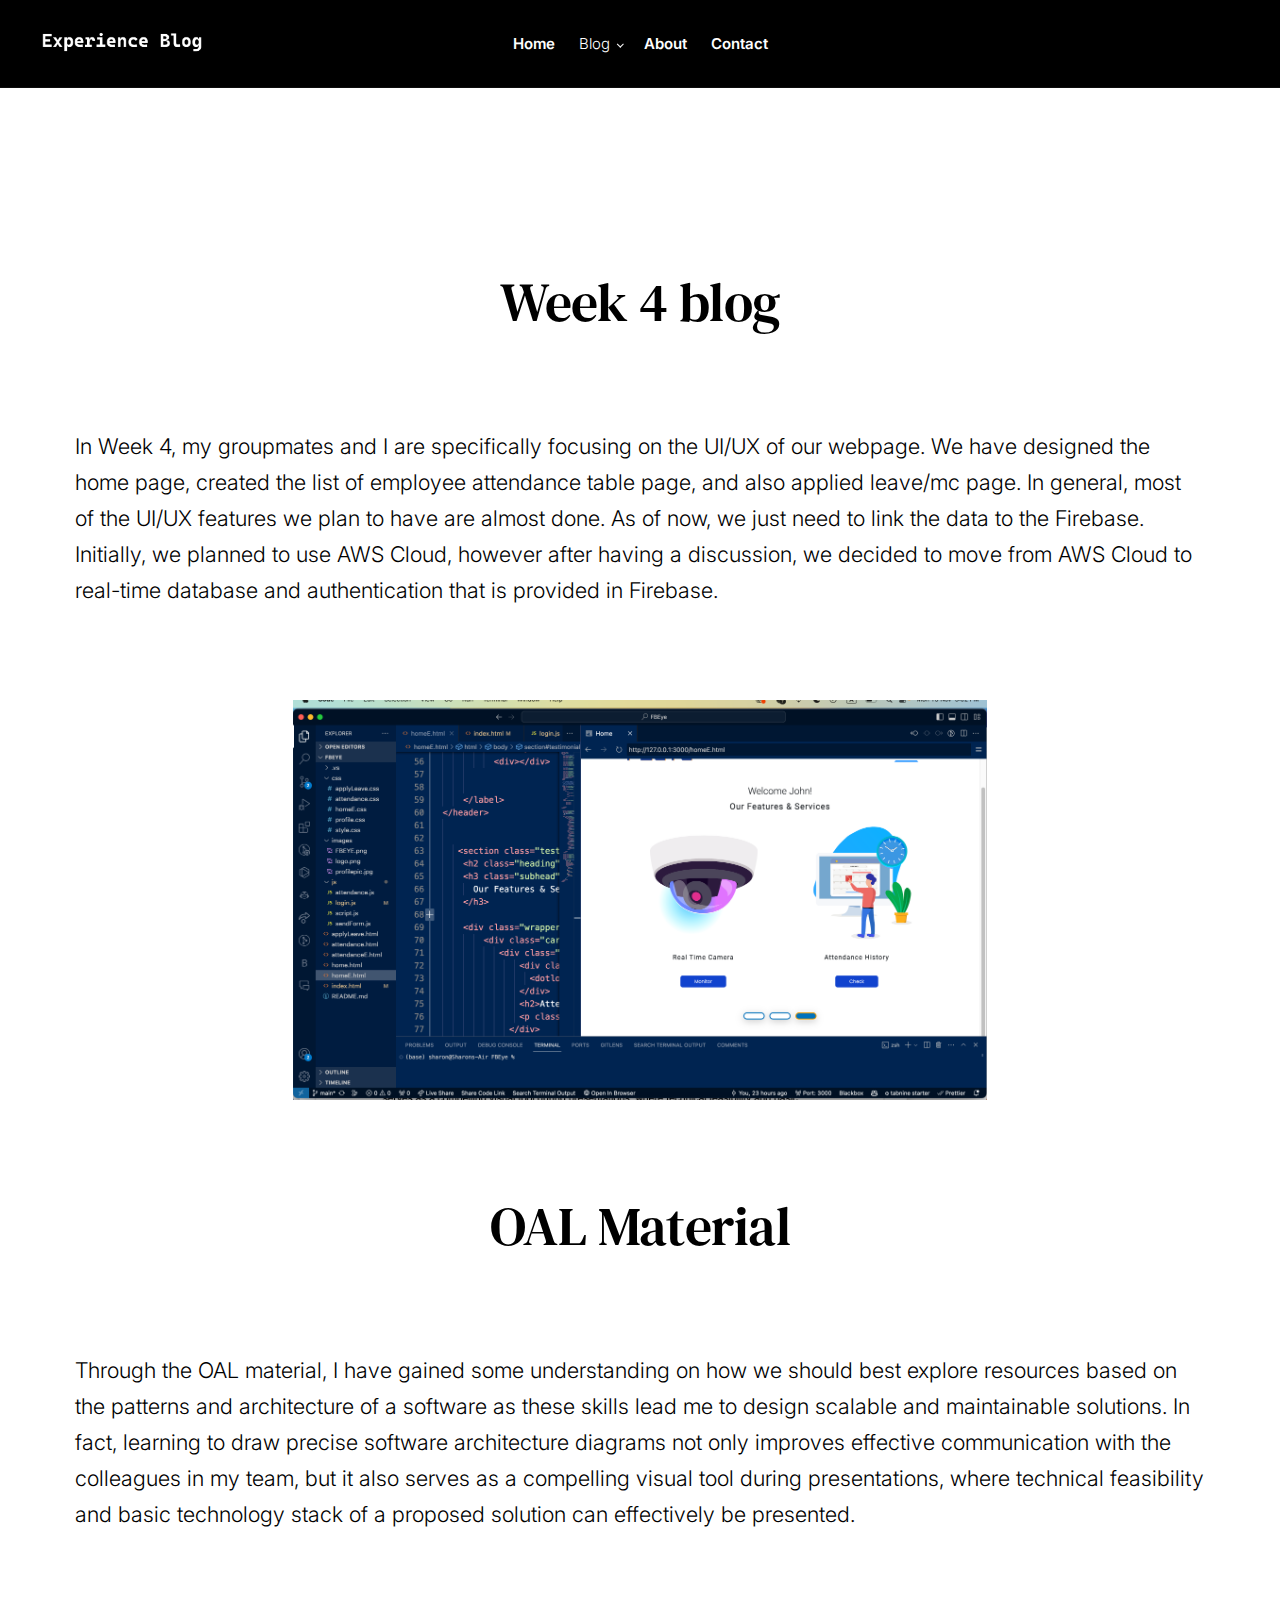
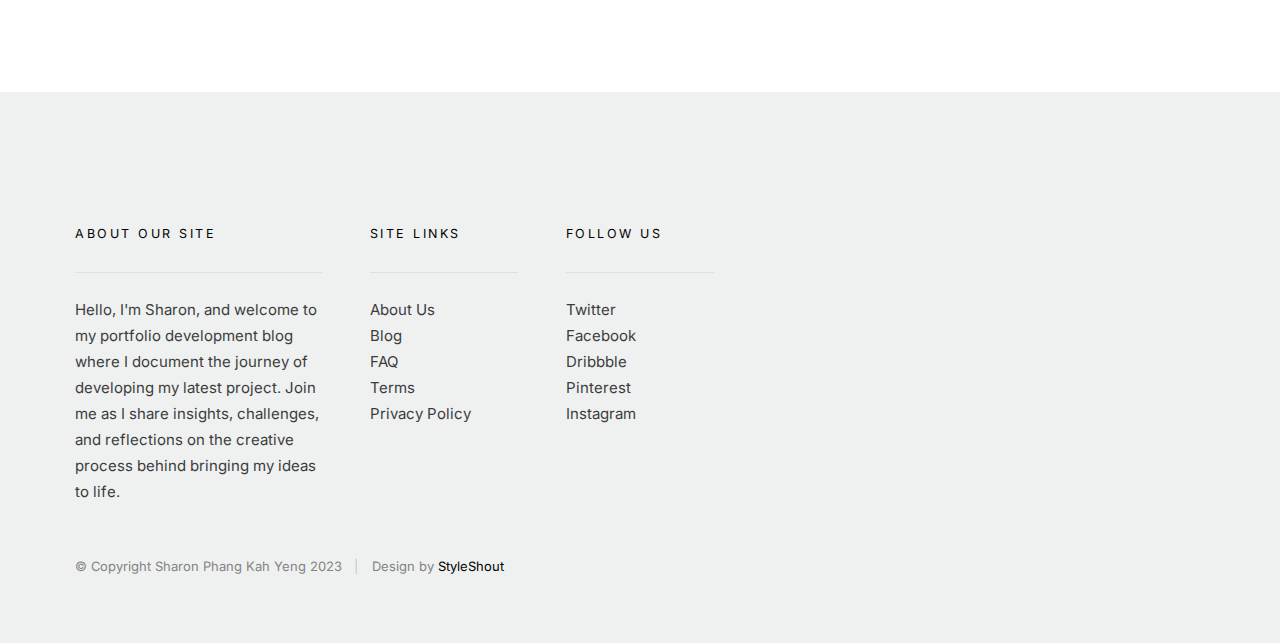
<file: week4.html>
<!DOCTYPE html>
<html class="no-js" lang="en">
<head>

    <!--- basic page needs
    ================================================== -->
    <meta charset="utf-8">
    <title>Week 4 blog </title>
    <meta name="description" content="">
    <meta name="author" content="">

    <!-- mobile specific metas
    ================================================== -->
    <meta name="viewport" content="width=device-width, initial-scale=1">

    <!-- CSS
    ================================================== -->
    <link rel="stylesheet" href="css/vendor.css">
    <link rel="stylesheet" href="css/styles.css">
    <link rel="stylesheet" href="css/custom_style.css">
    <!-- script
    ================================================== -->
    <script src="js/modernizr.js"></script>
    <script defer src="js/fontawesome/all.min.js"></script>

    <!-- favicons
    ================================================== -->
    <link rel="apple-touch-icon" sizes="180x180" href="apple-touch-icon.png">
    <link rel="icon" type="image/png" sizes="32x32" href="favicon-32x32.png">
    <link rel="icon" type="image/png" sizes="16x16" href="favicon-16x16.png">
    <link rel="manifest" href="site.webmanifest">

</head>

<body id="top">


    <!-- preloader
    ================================================== -->
    <div id="preloader"> 
    	<div id="loader"></div>
    </div>


    <!-- header
    ================================================== -->
    <header class="s-header s-header--opaque">

        <div class="s-header__logo">
            <a class="logo" href="index.html">
                <img src="images/logo.png" alt="Homepage" style="height: 25px; width: 100%;">
            </a>
        </div>

        <div class="row s-header__navigation">

            <nav class="s-header__nav-wrap">

                <h3 class="s-header__nav-heading h6">Navigate to</h3>

                <ul class="s-header__nav">
                    <li><a href="index.html" title="">Home</a></li>
                    
                    <li class="has-children current">
                        <a href="#0" title="">Blog</a>
                        <ul class="sub-menu">
                            <li><a href="single-video.html">Video Post</a></li>
                            <li><a href="single-audio.html">Audio Post</a></li>
                            <li><a href="single-standard.html">Standard Post</a></li>
                        </ul>
                    </li>
                    <li><a href="about.html" title="">About</a></li>
                    <li><a href="contact.html" title="">Contact</a></li>
                </ul> <!-- end s-header__nav -->

                <a href="#0" title="Close Menu" class="s-header__overlay-close close-mobile-menu">Close</a>

            </nav> <!-- end s-header__nav-wrap -->

        </div> <!-- end s-header__navigation -->

        <a class="s-header__toggle-menu" href="#0" title="Menu"><span>Menu</span></a>

       
      
    </header> <!-- end s-header -->


    <!-- content
    ================================================== -->
    <section class="s-content">

        <div class="row">
            <div class="column large-12">

                <article class="s-content__entry format-standard">

                    <div class="s-content__entry-header">
                        <h1 class="s-content__title s-content__title--post">Week 4 blog</h1>
                    </div> <!-- end s-content__entry-header -->

                    <div class="s-content__primary">

                        <div class="s-content__entry-content">

                            <p class="lead" style="padding-bottom: 60px;">
                                In Week 4, my groupmates and I are specifically focusing on the UI/UX of our webpage. We have designed the home page, created the list of employee attendance table page, and also applied leave/mc page. In general, most of the UI/UX features we plan to have are almost done. As of now, we just need to link the data to the Firebase. Initially, we planned to use AWS Cloud, however after having a discussion, we decided to move from AWS Cloud to real-time database and authentication that is provided in Firebase.

                            </p> 
                            <div>
                                <div>
                                    <img src="images/homepage.png" style="height: 400px;
                                    display: block;
                                    margin-left: auto;
                                    margin-right: auto;">
                               </div>
                              
                            </div>

                            <div class="s-content__entry-header">
                                <h1 class="s-content__title s-content__title--post">OAL Material</h1>
                            </div> <!-- end s-content__entry-header -->
                           
    
                            <p class="lead">
                                Through the OAL material, I have gained some understanding on how we should best explore resources based on the patterns and architecture of a software as these skills lead me to design scalable and maintainable solutions. In fact, learning to draw precise software architecture diagrams not only improves effective communication with the colleagues in my team, but it also serves as a compelling visual tool during presentations, where technical feasibility and basic technology stack of a proposed solution can effectively be presented.
                            </p>
                 
                            <p class="lead">
                            </p>

                    </div> <!-- end s-content__primary -->
                </article> <!-- end entry -->

            </div> <!-- end column -->
        </div> <!-- end row -->


   


    </section> <!-- end s-content -->


    <!-- footer
    ================================================== -->
    <footer class="s-footer">

        <div class="s-footer__main">

            <div class="row">

                <div class="column large-3 medium-6 tab-12 s-footer__info">

                    <h5>About Our Site</h5>

                    <p>
                        Hello, I'm Sharon, and welcome to my portfolio development blog where I document the journey of developing my latest project. Join me as I share insights, challenges, and reflections on the creative process behind bringing my ideas to life.
                    </p>

                </div> <!-- end s-footer__info -->

                <div class="column large-2 medium-3 tab-6 s-footer__site-links">

                    <h5>Site Links</h5>

                    <ul>
                        <li><a href="#0">About Us</a></li>
                        <li><a href="#0">Blog</a></li>
                        <li><a href="#0">FAQ</a></li>
                        <li><a href="#0">Terms</a></li>
                        <li><a href="#0">Privacy Policy</a></li>
                    </ul>

                </div> <!-- end s-footer__site-links -->  

                <div class="column large-2 medium-3 tab-6 s-footer__social-links">

                    <h5>Follow Us</h5>

                    <ul>
                        <li><a href="#0">Twitter</a></li>
                        <li><a href="#0">Facebook</a></li>
                        <li><a href="#0">Dribbble</a></li>
                        <li><a href="#0">Pinterest</a></li>
                        <li><a href="#0">Instagram</a></li>
                    </ul>

                </div> <!-- end s-footer__social links --> 

               

            </div> <!-- end row -->

        </div> <!-- end s-footer__main -->

        <div class="s-footer__bottom">
            <div class="row">
                <div class="column">
                    <div class="ss-copyright">
                        <span>© Copyright Sharon Phang Kah Yeng 2023</span> 
                        <span>Design by <a href="https://www.styleshout.com/">StyleShout</a></span>
                    </div> <!-- end ss-copyright -->
                </div>
            </div> 

            <div class="ss-go-top">
                <a class="smoothscroll" title="Back to Top" href="#top">
                    <svg viewBox="0 0 15 15" fill="none" xmlns="http://www.w3.org/2000/svg" width="15" height="15"><path d="M7.5 1.5l.354-.354L7.5.793l-.354.353.354.354zm-.354.354l4 4 .708-.708-4-4-.708.708zm0-.708l-4 4 .708.708 4-4-.708-.708zM7 1.5V14h1V1.5H7z" fill="currentColor"></path></svg>
                </a>
            </div> <!-- end ss-go-top -->
        </div> <!-- end s-footer__bottom -->

   </footer> <!-- end s-footer -->


    <!-- Java Script
    ================================================== -->
    <script src="js/jquery-3.5.0.min.js"></script>
    <script src="js/plugins.js"></script>
    <script src="js/main.js"></script>

</body>

</html>
</file>
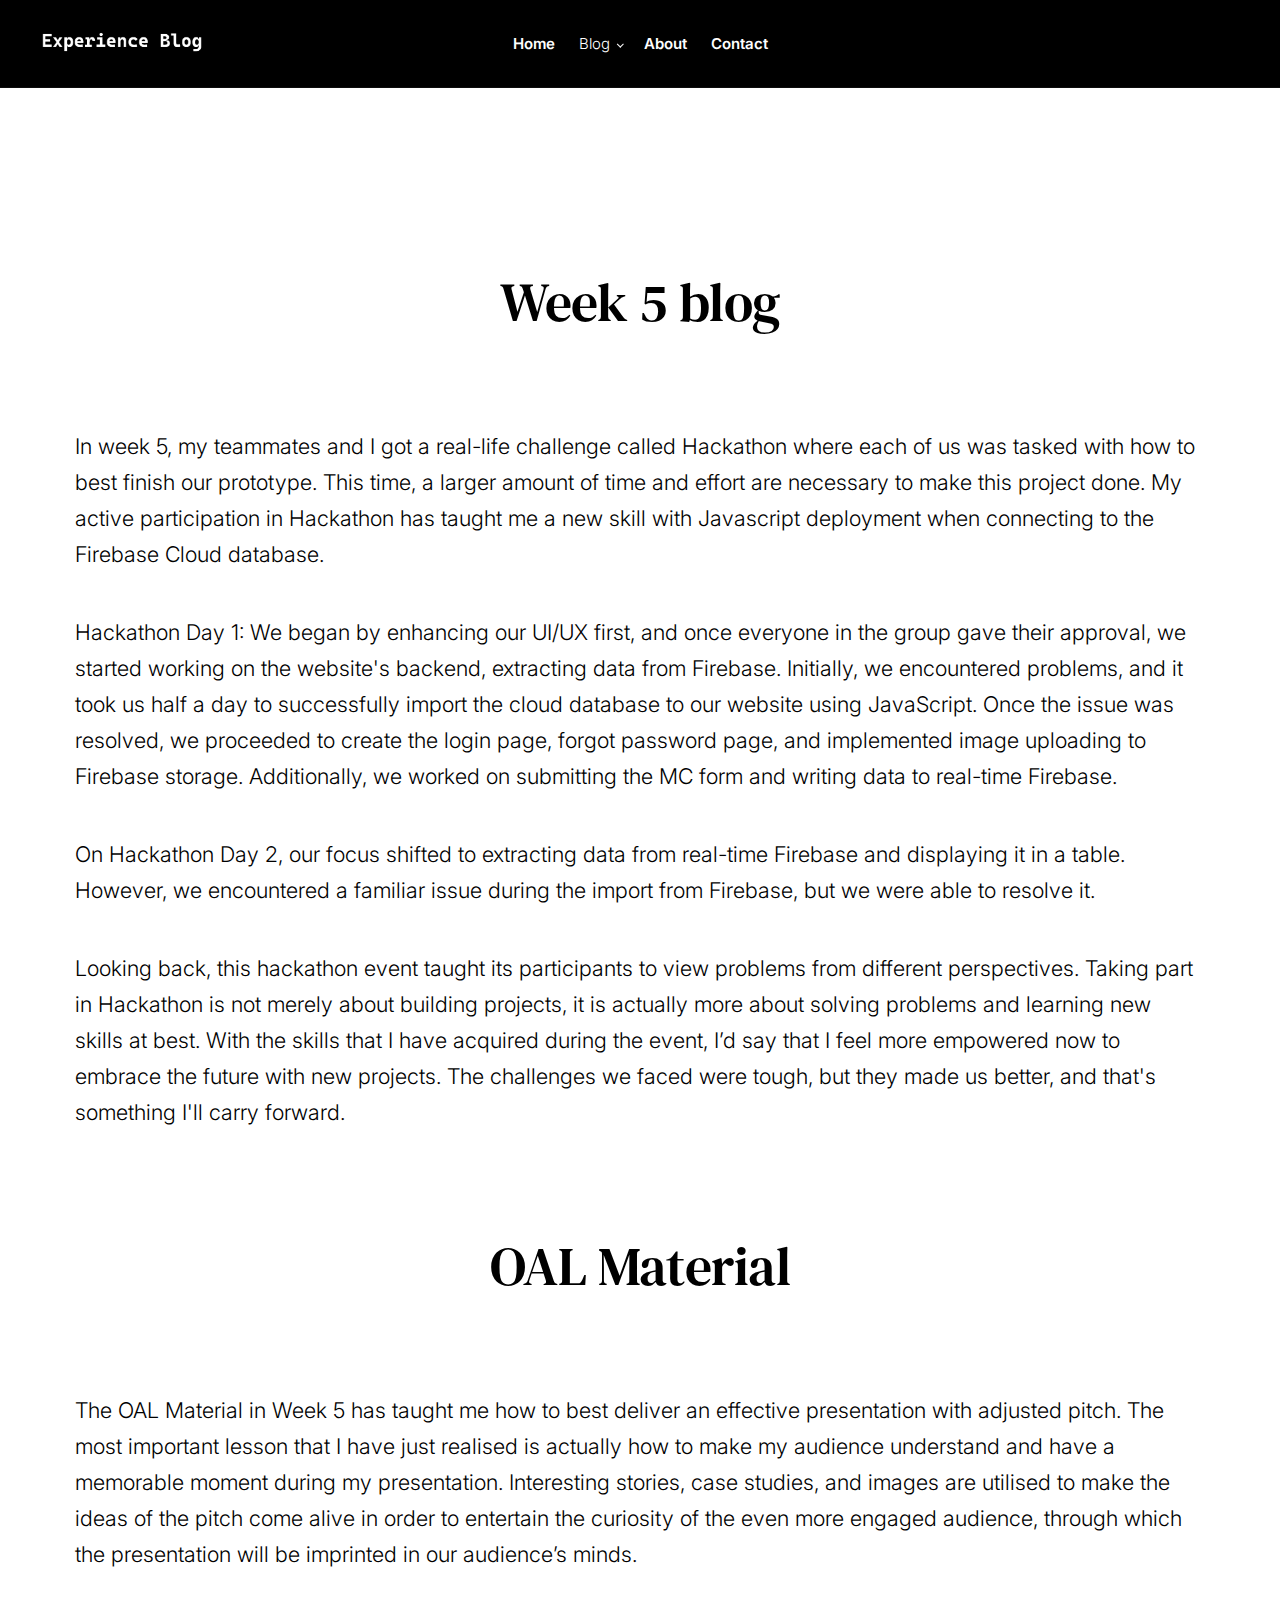
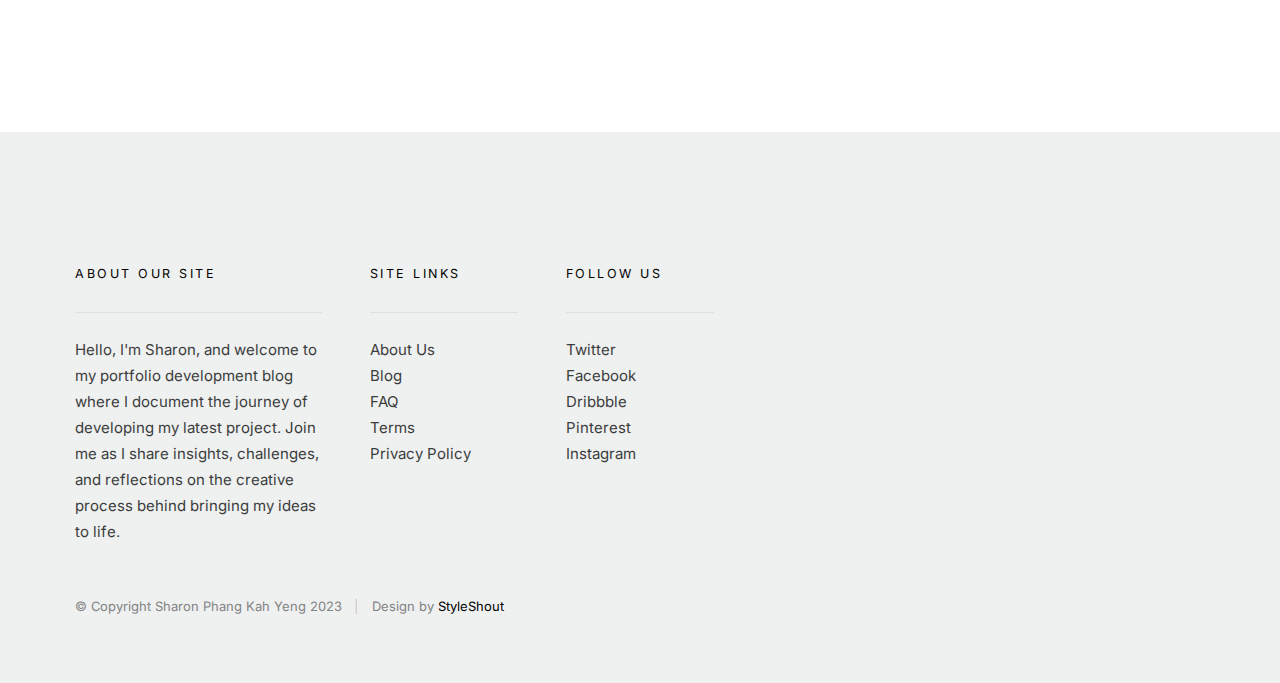
<file: week5.html>
<!DOCTYPE html>
<html class="no-js" lang="en">

<head>

    <!--- basic page needs
    ================================================== -->
    <meta charset="utf-8">
    <title>Week 5 blog </title>
    <meta name="description" content="">
    <meta name="author" content="">

    <!-- mobile specific metas
    ================================================== -->
    <meta name="viewport" content="width=device-width, initial-scale=1">

    <!-- CSS
    ================================================== -->
    <link rel="stylesheet" href="css/vendor.css">
    <link rel="stylesheet" href="css/styles.css">
    <link rel="stylesheet" href="css/custom_style.css">
    <!-- script
    ================================================== -->
    <script src="js/modernizr.js"></script>
    <script defer src="js/fontawesome/all.min.js"></script>

    <!-- favicons
    ================================================== -->
    <link rel="apple-touch-icon" sizes="180x180" href="apple-touch-icon.png">
    <link rel="icon" type="image/png" sizes="32x32" href="favicon-32x32.png">
    <link rel="icon" type="image/png" sizes="16x16" href="favicon-16x16.png">
    <link rel="manifest" href="site.webmanifest">

</head>

<body id="top">


    <!-- preloader
    ================================================== -->
    <div id="preloader">
        <div id="loader"></div>
    </div>


    <!-- header
    ================================================== -->
    <header class="s-header s-header--opaque">

        <div class="s-header__logo">
            <a class="logo" href="index.html">
                <img src="images/logo.png" alt="Homepage" style="height: 25px; width: 100%;">
            </a>
        </div>

        <div class="row s-header__navigation">

            <nav class="s-header__nav-wrap">

                <h3 class="s-header__nav-heading h6">Navigate to</h3>

                <ul class="s-header__nav">
                    <li><a href="index.html" title="">Home</a></li>

                    <li class="has-children current">
                        <a href="#0" title="">Blog</a>
                        <ul class="sub-menu">
                            <li><a href="single-video.html">Video Post</a></li>
                            <li><a href="single-audio.html">Audio Post</a></li>
                            <li><a href="single-standard.html">Standard Post</a></li>
                        </ul>
                    </li>
                    <li><a href="about.html" title="">About</a></li>
                    <li><a href="contact.html" title="">Contact</a></li>
                </ul> <!-- end s-header__nav -->

                <a href="#0" title="Close Menu" class="s-header__overlay-close close-mobile-menu">Close</a>

            </nav> <!-- end s-header__nav-wrap -->

        </div> <!-- end s-header__navigation -->

        <a class="s-header__toggle-menu" href="#0" title="Menu"><span>Menu</span></a>



    </header> <!-- end s-header -->


    <!-- content
    ================================================== -->
    <section class="s-content">

        <div class="row">
            <div class="column large-12">

                <article class="s-content__entry format-standard">

                    <div class="s-content__entry-header">
                        <h1 class="s-content__title s-content__title--post">Week 5 blog</h1>
                    </div> <!-- end s-content__entry-header -->

                    <div class="s-content__primary">

                        <div class="s-content__entry-content">

                            <p class="lead" style="padding-bottom: 10px;">
                                In week 5, my teammates and I got a real-life challenge called Hackathon where each of us was tasked with how to best finish our prototype. This time, a larger amount of time and effort are necessary to make this project done. My active participation in Hackathon has taught me a new skill with Javascript deployment when connecting to the Firebase Cloud database.
                                <p class="lead" style="padding-bottom: 10px;">

                                Hackathon Day 1: We began by enhancing our UI/UX first, and once everyone in the group gave their approval, we started working on the website's backend, extracting data from Firebase. Initially, we encountered problems, and it took us half a day to successfully import the cloud database to our website using JavaScript. Once the issue was resolved, we proceeded to create the login page, forgot password page, and implemented image uploading to Firebase storage. Additionally, we worked on submitting the MC form and writing data to real-time Firebase.
                                <p class="lead" style="padding-bottom: 10px;">

                                On Hackathon Day 2, our focus shifted to extracting data from real-time Firebase and displaying it in a table. However, we encountered a familiar issue during the import from Firebase, but we were able to resolve it.
                                <p class="lead" style="padding-bottom: 10px;">

                                Looking back, this hackathon event taught its participants to view problems from different perspectives. Taking part in Hackathon is not merely about building projects, it is actually more about solving problems and learning new skills at best. With the skills that I have acquired during the event, I’d say that I feel more empowered now to embrace the future with new projects. The challenges we faced were tough, but they made us better, and that's something I'll carry forward.

                            </p>
                            <!-- <div>
                                <div>
                                    <img src="images/homepage.png" style="height: 400px;
                                    display: block;
                                    margin-left: auto;
                                    margin-right: auto;">
                               </div>
                              
                            </div> -->

                            <div class="s-content__entry-header">
                                <h1 class="s-content__title s-content__title--post">OAL Material</h1>
                            </div> <!-- end s-content__entry-header -->


                            <p class="lead">
                                The OAL Material in Week 5 has taught me how to best deliver an effective
                                presentation with adjusted pitch. The most important lesson that I have just realised is
                                actually how to make my audience understand and have a memorable moment during my
                                presentation. Interesting stories, case studies, and images are utilised to make the
                                ideas of the pitch come alive in order to entertain the curiosity of the even more
                                engaged audience, through which the presentation will be imprinted in our audience’s
                                minds.
                            </p>

                            <p class="lead">
                            </p>

                        </div> <!-- end s-content__primary -->
                </article> <!-- end entry -->

            </div> <!-- end column -->
        </div> <!-- end row -->





    </section> <!-- end s-content -->


    <!-- footer
    ================================================== -->
    <footer class="s-footer">

        <div class="s-footer__main">

            <div class="row">

                <div class="column large-3 medium-6 tab-12 s-footer__info">

                    <h5>About Our Site</h5>

                    <p>
                        Hello, I'm Sharon, and welcome to my portfolio development blog where I document the journey of developing my latest project. Join me as I share insights, challenges, and reflections on the creative process behind bringing my ideas to life.
                    </p>

                </div> <!-- end s-footer__info -->

                <div class="column large-2 medium-3 tab-6 s-footer__site-links">

                    <h5>Site Links</h5>

                    <ul>
                        <li><a href="#0">About Us</a></li>
                        <li><a href="#0">Blog</a></li>
                        <li><a href="#0">FAQ</a></li>
                        <li><a href="#0">Terms</a></li>
                        <li><a href="#0">Privacy Policy</a></li>
                    </ul>

                </div> <!-- end s-footer__site-links -->

                <div class="column large-2 medium-3 tab-6 s-footer__social-links">

                    <h5>Follow Us</h5>

                    <ul>
                        <li><a href="#0">Twitter</a></li>
                        <li><a href="#0">Facebook</a></li>
                        <li><a href="#0">Dribbble</a></li>
                        <li><a href="#0">Pinterest</a></li>
                        <li><a href="#0">Instagram</a></li>
                    </ul>

                </div> <!-- end s-footer__social links -->



            </div> <!-- end row -->

        </div> <!-- end s-footer__main -->

        <div class="s-footer__bottom">
            <div class="row">
                <div class="column">
                    <div class="ss-copyright">
                        <span>© Copyright Sharon Phang Kah Yeng 2023</span>
                        <span>Design by <a href="https://www.styleshout.com/">StyleShout</a></span>
                    </div> <!-- end ss-copyright -->
                </div>
            </div>

            <div class="ss-go-top">
                <a class="smoothscroll" title="Back to Top" href="#top">
                    <svg viewBox="0 0 15 15" fill="none" xmlns="http://www.w3.org/2000/svg" width="15" height="15">
                        <path
                            d="M7.5 1.5l.354-.354L7.5.793l-.354.353.354.354zm-.354.354l4 4 .708-.708-4-4-.708.708zm0-.708l-4 4 .708.708 4-4-.708-.708zM7 1.5V14h1V1.5H7z"
                            fill="currentColor"></path>
                    </svg>
                </a>
            </div> <!-- end ss-go-top -->
        </div> <!-- end s-footer__bottom -->

    </footer> <!-- end s-footer -->


    <!-- Java Script
    ================================================== -->
    <script src="js/jquery-3.5.0.min.js"></script>
    <script src="js/plugins.js"></script>
    <script src="js/main.js"></script>

</body>

</html>
</file>
<file: css/vendor.css>
/* =================================================================== 
 *  Calvin Vendor/Third Party CSS
 *  Template Ver. 1.0.0 
 *  10-07-2020
 *  ------------------------------------------------------------------
 *
 *  TOC:
 *  # PrismJS 1.20.0
 *  # Animate On Scroll 
 *  # Slick Slider
 *
 * =================================================================== */

/* ===================================================================
 * # PrismJS 1.20.0
 *   https://prismjs.com/download.html#themes=prism-okaidia&languages=markup+css+clike+javascript+markup-templating+php 
 *   
 *   okaidia theme for JavaScript, CSS and HTML
 *   Loosely based on Monokai textmate theme by http://www.monokai.nl/
 *   @author ocodia
 * ------------------------------------------------------------------- */

code[class*="language-"], pre[class*="language-"] {
    color: #f8f8f2;
    background: none;
    text-shadow: 0 1px rgba(0, 0, 0, 0.3);
    font-family: var(--font-mono);
    font-size: calc(var(--text-size) * 0.9444);
    text-align: left;
    white-space: pre;
    word-spacing: normal;
    word-break: normal;
    word-wrap: normal;
    line-height: var(--vspace-1);
    -moz-tab-size: 4;
    -o-tab-size: 4;
    tab-size: 4;
    -webkit-hyphens: none;
    -ms-hyphens: none;
    hyphens: none;
}

/* Code blocks */

pre[class*="language-"] {
    padding: var(--vspace-0_5) 0 var(--vspace-1);
    margin: var(--vspace-1) 0;
    overflow: auto;
}

:not(pre)>code[class*="language-"], pre[class*="language-"] {
    background: #272822;
}

/* Inline code */

:not(pre)>code[class*="language-"] {
    padding: .1em;
    white-space: normal;
}

.token.comment, .token.prolog, .token.doctype, .token.cdata {
    color: slategray;
}

.token.punctuation {
    color: #f8f8f2;
}

.token.namespace {
    opacity: .7;
}

.token.property, .token.tag, .token.constant, .token.symbol, .token.deleted {
    color: #f92672;
}

.token.boolean, .token.number {
    color: #ae81ff;
}

.token.selector, .token.attr-name, .token.string, .token.char, .token.builtin, .token.inserted {
    color: #a6e22e;
}

.token.operator, .token.entity, .token.url, .language-css .token.string, .style .token.string, .token.variable {
    color: #f8f8f2;
}

.token.atrule, .token.attr-value, .token.function, .token.class-name {
    color: #e6db74;
}

.token.keyword {
    color: #66d9ef;
}

.token.regex, .token.important {
    color: #fd971f;
}

.token.important, .token.bold {
    font-weight: bold;
}

.token.italic {
    font-style: italic;
}

.token.entity {
    cursor: help;
}


/* ===================================================================
 * # Animate On Scroll 
 * https://michalsnik.github.io/aos/
 * ------------------------------------------------------------------- */

[data-aos][data-aos][data-aos-duration="50"], body[data-aos-duration="50"] [data-aos] {
    -webkit-transition-duration: 50ms;
    transition-duration: 50ms;
}

[data-aos][data-aos][data-aos-delay="50"], body[data-aos-delay="50"] [data-aos] {
    -webkit-transition-delay: 0;
    transition-delay: 0;
}

[data-aos][data-aos][data-aos-delay="50"].aos-animate, body[data-aos-delay="50"] [data-aos].aos-animate {
    -webkit-transition-delay: 50ms;
    transition-delay: 50ms;
}

[data-aos][data-aos][data-aos-duration="100"], body[data-aos-duration="100"] [data-aos] {
    -webkit-transition-duration: .1s;
    transition-duration: .1s;
}

[data-aos][data-aos][data-aos-delay="100"], body[data-aos-delay="100"] [data-aos] {
    -webkit-transition-delay: 0;
    transition-delay: 0;
}

[data-aos][data-aos][data-aos-delay="100"].aos-animate, body[data-aos-delay="100"] [data-aos].aos-animate {
    -webkit-transition-delay: .1s;
    transition-delay: .1s;
}

[data-aos][data-aos][data-aos-duration="150"], body[data-aos-duration="150"] [data-aos] {
    -webkit-transition-duration: .15s;
    transition-duration: .15s;
}

[data-aos][data-aos][data-aos-delay="150"], body[data-aos-delay="150"] [data-aos] {
    -webkit-transition-delay: 0;
    transition-delay: 0;
}

[data-aos][data-aos][data-aos-delay="150"].aos-animate, body[data-aos-delay="150"] [data-aos].aos-animate {
    -webkit-transition-delay: .15s;
    transition-delay: .15s;
}

[data-aos][data-aos][data-aos-duration="200"], body[data-aos-duration="200"] [data-aos] {
    -webkit-transition-duration: .2s;
    transition-duration: .2s;
}

[data-aos][data-aos][data-aos-delay="200"], body[data-aos-delay="200"] [data-aos] {
    -webkit-transition-delay: 0;
    transition-delay: 0;
}

[data-aos][data-aos][data-aos-delay="200"].aos-animate, body[data-aos-delay="200"] [data-aos].aos-animate {
    -webkit-transition-delay: .2s;
    transition-delay: .2s;
}

[data-aos][data-aos][data-aos-duration="250"], body[data-aos-duration="250"] [data-aos] {
    -webkit-transition-duration: .25s;
    transition-duration: .25s;
}

[data-aos][data-aos][data-aos-delay="250"], body[data-aos-delay="250"] [data-aos] {
    -webkit-transition-delay: 0;
    transition-delay: 0;
}

[data-aos][data-aos][data-aos-delay="250"].aos-animate, body[data-aos-delay="250"] [data-aos].aos-animate {
    -webkit-transition-delay: .25s;
    transition-delay: .25s;
}

[data-aos][data-aos][data-aos-duration="300"], body[data-aos-duration="300"] [data-aos] {
    -webkit-transition-duration: .3s;
    transition-duration: .3s;
}

[data-aos][data-aos][data-aos-delay="300"], body[data-aos-delay="300"] [data-aos] {
    -webkit-transition-delay: 0;
    transition-delay: 0;
}

[data-aos][data-aos][data-aos-delay="300"].aos-animate, body[data-aos-delay="300"] [data-aos].aos-animate {
    -webkit-transition-delay: .3s;
    transition-delay: .3s;
}

[data-aos][data-aos][data-aos-duration="350"], body[data-aos-duration="350"] [data-aos] {
    -webkit-transition-duration: .35s;
    transition-duration: .35s;
}

[data-aos][data-aos][data-aos-delay="350"], body[data-aos-delay="350"] [data-aos] {
    -webkit-transition-delay: 0;
    transition-delay: 0;
}

[data-aos][data-aos][data-aos-delay="350"].aos-animate, body[data-aos-delay="350"] [data-aos].aos-animate {
    -webkit-transition-delay: .35s;
    transition-delay: .35s;
}

[data-aos][data-aos][data-aos-duration="400"], body[data-aos-duration="400"] [data-aos] {
    -webkit-transition-duration: .4s;
    transition-duration: .4s;
}

[data-aos][data-aos][data-aos-delay="400"], body[data-aos-delay="400"] [data-aos] {
    -webkit-transition-delay: 0;
    transition-delay: 0;
}

[data-aos][data-aos][data-aos-delay="400"].aos-animate, body[data-aos-delay="400"] [data-aos].aos-animate {
    -webkit-transition-delay: .4s;
    transition-delay: .4s;
}

[data-aos][data-aos][data-aos-duration="450"], body[data-aos-duration="450"] [data-aos] {
    -webkit-transition-duration: .45s;
    transition-duration: .45s;
}

[data-aos][data-aos][data-aos-delay="450"], body[data-aos-delay="450"] [data-aos] {
    -webkit-transition-delay: 0;
    transition-delay: 0;
}

[data-aos][data-aos][data-aos-delay="450"].aos-animate, body[data-aos-delay="450"] [data-aos].aos-animate {
    -webkit-transition-delay: .45s;
    transition-delay: .45s;
}

[data-aos][data-aos][data-aos-duration="500"], body[data-aos-duration="500"] [data-aos] {
    -webkit-transition-duration: .5s;
    transition-duration: .5s;
}

[data-aos][data-aos][data-aos-delay="500"], body[data-aos-delay="500"] [data-aos] {
    -webkit-transition-delay: 0;
    transition-delay: 0;
}

[data-aos][data-aos][data-aos-delay="500"].aos-animate, body[data-aos-delay="500"] [data-aos].aos-animate {
    -webkit-transition-delay: .5s;
    transition-delay: .5s;
}

[data-aos][data-aos][data-aos-duration="550"], body[data-aos-duration="550"] [data-aos] {
    -webkit-transition-duration: .55s;
    transition-duration: .55s;
}

[data-aos][data-aos][data-aos-delay="550"], body[data-aos-delay="550"] [data-aos] {
    -webkit-transition-delay: 0;
    transition-delay: 0;
}

[data-aos][data-aos][data-aos-delay="550"].aos-animate, body[data-aos-delay="550"] [data-aos].aos-animate {
    -webkit-transition-delay: .55s;
    transition-delay: .55s;
}

[data-aos][data-aos][data-aos-duration="600"], body[data-aos-duration="600"] [data-aos] {
    -webkit-transition-duration: .6s;
    transition-duration: .6s;
}

[data-aos][data-aos][data-aos-delay="600"], body[data-aos-delay="600"] [data-aos] {
    -webkit-transition-delay: 0;
    transition-delay: 0;
}

[data-aos][data-aos][data-aos-delay="600"].aos-animate, body[data-aos-delay="600"] [data-aos].aos-animate {
    -webkit-transition-delay: .6s;
    transition-delay: .6s;
}

[data-aos][data-aos][data-aos-duration="650"], body[data-aos-duration="650"] [data-aos] {
    -webkit-transition-duration: .65s;
    transition-duration: .65s;
}

[data-aos][data-aos][data-aos-delay="650"], body[data-aos-delay="650"] [data-aos] {
    -webkit-transition-delay: 0;
    transition-delay: 0;
}

[data-aos][data-aos][data-aos-delay="650"].aos-animate, body[data-aos-delay="650"] [data-aos].aos-animate {
    -webkit-transition-delay: .65s;
    transition-delay: .65s;
}

[data-aos][data-aos][data-aos-duration="700"], body[data-aos-duration="700"] [data-aos] {
    -webkit-transition-duration: .7s;
    transition-duration: .7s;
}

[data-aos][data-aos][data-aos-delay="700"], body[data-aos-delay="700"] [data-aos] {
    -webkit-transition-delay: 0;
    transition-delay: 0;
}

[data-aos][data-aos][data-aos-delay="700"].aos-animate, body[data-aos-delay="700"] [data-aos].aos-animate {
    -webkit-transition-delay: .7s;
    transition-delay: .7s;
}

[data-aos][data-aos][data-aos-duration="750"], body[data-aos-duration="750"] [data-aos] {
    -webkit-transition-duration: .75s;
    transition-duration: .75s;
}

[data-aos][data-aos][data-aos-delay="750"], body[data-aos-delay="750"] [data-aos] {
    -webkit-transition-delay: 0;
    transition-delay: 0;
}

[data-aos][data-aos][data-aos-delay="750"].aos-animate, body[data-aos-delay="750"] [data-aos].aos-animate {
    -webkit-transition-delay: .75s;
    transition-delay: .75s;
}

[data-aos][data-aos][data-aos-duration="800"], body[data-aos-duration="800"] [data-aos] {
    -webkit-transition-duration: .8s;
    transition-duration: .8s;
}

[data-aos][data-aos][data-aos-delay="800"], body[data-aos-delay="800"] [data-aos] {
    -webkit-transition-delay: 0;
    transition-delay: 0;
}

[data-aos][data-aos][data-aos-delay="800"].aos-animate, body[data-aos-delay="800"] [data-aos].aos-animate {
    -webkit-transition-delay: .8s;
    transition-delay: .8s;
}

[data-aos][data-aos][data-aos-duration="850"], body[data-aos-duration="850"] [data-aos] {
    -webkit-transition-duration: .85s;
    transition-duration: .85s;
}

[data-aos][data-aos][data-aos-delay="850"], body[data-aos-delay="850"] [data-aos] {
    -webkit-transition-delay: 0;
    transition-delay: 0;
}

[data-aos][data-aos][data-aos-delay="850"].aos-animate, body[data-aos-delay="850"] [data-aos].aos-animate {
    -webkit-transition-delay: .85s;
    transition-delay: .85s;
}

[data-aos][data-aos][data-aos-duration="900"], body[data-aos-duration="900"] [data-aos] {
    -webkit-transition-duration: .9s;
    transition-duration: .9s;
}

[data-aos][data-aos][data-aos-delay="900"], body[data-aos-delay="900"] [data-aos] {
    -webkit-transition-delay: 0;
    transition-delay: 0;
}

[data-aos][data-aos][data-aos-delay="900"].aos-animate, body[data-aos-delay="900"] [data-aos].aos-animate {
    -webkit-transition-delay: .9s;
    transition-delay: .9s;
}

[data-aos][data-aos][data-aos-duration="950"], body[data-aos-duration="950"] [data-aos] {
    -webkit-transition-duration: .95s;
    transition-duration: .95s;
}

[data-aos][data-aos][data-aos-delay="950"], body[data-aos-delay="950"] [data-aos] {
    -webkit-transition-delay: 0;
    transition-delay: 0;
}

[data-aos][data-aos][data-aos-delay="950"].aos-animate, body[data-aos-delay="950"] [data-aos].aos-animate {
    -webkit-transition-delay: .95s;
    transition-delay: .95s;
}

[data-aos][data-aos][data-aos-duration="1000"], body[data-aos-duration="1000"] [data-aos] {
    -webkit-transition-duration: 1s;
    transition-duration: 1s;
}

[data-aos][data-aos][data-aos-delay="1000"], body[data-aos-delay="1000"] [data-aos] {
    -webkit-transition-delay: 0;
    transition-delay: 0;
}

[data-aos][data-aos][data-aos-delay="1000"].aos-animate, body[data-aos-delay="1000"] [data-aos].aos-animate {
    -webkit-transition-delay: 1s;
    transition-delay: 1s;
}

[data-aos][data-aos][data-aos-duration="1050"], body[data-aos-duration="1050"] [data-aos] {
    -webkit-transition-duration: 1.05s;
    transition-duration: 1.05s;
}

[data-aos][data-aos][data-aos-delay="1050"], body[data-aos-delay="1050"] [data-aos] {
    -webkit-transition-delay: 0;
    transition-delay: 0;
}

[data-aos][data-aos][data-aos-delay="1050"].aos-animate, body[data-aos-delay="1050"] [data-aos].aos-animate {
    -webkit-transition-delay: 1.05s;
    transition-delay: 1.05s;
}

[data-aos][data-aos][data-aos-duration="1100"], body[data-aos-duration="1100"] [data-aos] {
    -webkit-transition-duration: 1.1s;
    transition-duration: 1.1s;
}

[data-aos][data-aos][data-aos-delay="1100"], body[data-aos-delay="1100"] [data-aos] {
    -webkit-transition-delay: 0;
    transition-delay: 0;
}

[data-aos][data-aos][data-aos-delay="1100"].aos-animate, body[data-aos-delay="1100"] [data-aos].aos-animate {
    -webkit-transition-delay: 1.1s;
    transition-delay: 1.1s;
}

[data-aos][data-aos][data-aos-duration="1150"], body[data-aos-duration="1150"] [data-aos] {
    -webkit-transition-duration: 1.15s;
    transition-duration: 1.15s;
}

[data-aos][data-aos][data-aos-delay="1150"], body[data-aos-delay="1150"] [data-aos] {
    -webkit-transition-delay: 0;
    transition-delay: 0;
}

[data-aos][data-aos][data-aos-delay="1150"].aos-animate, body[data-aos-delay="1150"] [data-aos].aos-animate {
    -webkit-transition-delay: 1.15s;
    transition-delay: 1.15s;
}

[data-aos][data-aos][data-aos-duration="1200"], body[data-aos-duration="1200"] [data-aos] {
    -webkit-transition-duration: 1.2s;
    transition-duration: 1.2s;
}

[data-aos][data-aos][data-aos-delay="1200"], body[data-aos-delay="1200"] [data-aos] {
    -webkit-transition-delay: 0;
    transition-delay: 0;
}

[data-aos][data-aos][data-aos-delay="1200"].aos-animate, body[data-aos-delay="1200"] [data-aos].aos-animate {
    -webkit-transition-delay: 1.2s;
    transition-delay: 1.2s;
}

[data-aos][data-aos][data-aos-duration="1250"], body[data-aos-duration="1250"] [data-aos] {
    -webkit-transition-duration: 1.25s;
    transition-duration: 1.25s;
}

[data-aos][data-aos][data-aos-delay="1250"], body[data-aos-delay="1250"] [data-aos] {
    -webkit-transition-delay: 0;
    transition-delay: 0;
}

[data-aos][data-aos][data-aos-delay="1250"].aos-animate, body[data-aos-delay="1250"] [data-aos].aos-animate {
    -webkit-transition-delay: 1.25s;
    transition-delay: 1.25s;
}

[data-aos][data-aos][data-aos-duration="1300"], body[data-aos-duration="1300"] [data-aos] {
    -webkit-transition-duration: 1.3s;
    transition-duration: 1.3s;
}

[data-aos][data-aos][data-aos-delay="1300"], body[data-aos-delay="1300"] [data-aos] {
    -webkit-transition-delay: 0;
    transition-delay: 0;
}

[data-aos][data-aos][data-aos-delay="1300"].aos-animate, body[data-aos-delay="1300"] [data-aos].aos-animate {
    -webkit-transition-delay: 1.3s;
    transition-delay: 1.3s;
}

[data-aos][data-aos][data-aos-duration="1350"], body[data-aos-duration="1350"] [data-aos] {
    -webkit-transition-duration: 1.35s;
    transition-duration: 1.35s;
}

[data-aos][data-aos][data-aos-delay="1350"], body[data-aos-delay="1350"] [data-aos] {
    -webkit-transition-delay: 0;
    transition-delay: 0;
}

[data-aos][data-aos][data-aos-delay="1350"].aos-animate, body[data-aos-delay="1350"] [data-aos].aos-animate {
    -webkit-transition-delay: 1.35s;
    transition-delay: 1.35s;
}

[data-aos][data-aos][data-aos-duration="1400"], body[data-aos-duration="1400"] [data-aos] {
    -webkit-transition-duration: 1.4s;
    transition-duration: 1.4s;
}

[data-aos][data-aos][data-aos-delay="1400"], body[data-aos-delay="1400"] [data-aos] {
    -webkit-transition-delay: 0;
    transition-delay: 0;
}

[data-aos][data-aos][data-aos-delay="1400"].aos-animate, body[data-aos-delay="1400"] [data-aos].aos-animate {
    -webkit-transition-delay: 1.4s;
    transition-delay: 1.4s;
}

[data-aos][data-aos][data-aos-duration="1450"], body[data-aos-duration="1450"] [data-aos] {
    -webkit-transition-duration: 1.45s;
    transition-duration: 1.45s;
}

[data-aos][data-aos][data-aos-delay="1450"], body[data-aos-delay="1450"] [data-aos] {
    -webkit-transition-delay: 0;
    transition-delay: 0;
}

[data-aos][data-aos][data-aos-delay="1450"].aos-animate, body[data-aos-delay="1450"] [data-aos].aos-animate {
    -webkit-transition-delay: 1.45s;
    transition-delay: 1.45s;
}

[data-aos][data-aos][data-aos-duration="1500"], body[data-aos-duration="1500"] [data-aos] {
    -webkit-transition-duration: 1.5s;
    transition-duration: 1.5s;
}

[data-aos][data-aos][data-aos-delay="1500"], body[data-aos-delay="1500"] [data-aos] {
    -webkit-transition-delay: 0;
    transition-delay: 0;
}

[data-aos][data-aos][data-aos-delay="1500"].aos-animate, body[data-aos-delay="1500"] [data-aos].aos-animate {
    -webkit-transition-delay: 1.5s;
    transition-delay: 1.5s;
}

[data-aos][data-aos][data-aos-duration="1550"], body[data-aos-duration="1550"] [data-aos] {
    -webkit-transition-duration: 1.55s;
    transition-duration: 1.55s;
}

[data-aos][data-aos][data-aos-delay="1550"], body[data-aos-delay="1550"] [data-aos] {
    -webkit-transition-delay: 0;
    transition-delay: 0;
}

[data-aos][data-aos][data-aos-delay="1550"].aos-animate, body[data-aos-delay="1550"] [data-aos].aos-animate {
    -webkit-transition-delay: 1.55s;
    transition-delay: 1.55s;
}

[data-aos][data-aos][data-aos-duration="1600"], body[data-aos-duration="1600"] [data-aos] {
    -webkit-transition-duration: 1.6s;
    transition-duration: 1.6s;
}

[data-aos][data-aos][data-aos-delay="1600"], body[data-aos-delay="1600"] [data-aos] {
    -webkit-transition-delay: 0;
    transition-delay: 0;
}

[data-aos][data-aos][data-aos-delay="1600"].aos-animate, body[data-aos-delay="1600"] [data-aos].aos-animate {
    -webkit-transition-delay: 1.6s;
    transition-delay: 1.6s;
}

[data-aos][data-aos][data-aos-duration="1650"], body[data-aos-duration="1650"] [data-aos] {
    -webkit-transition-duration: 1.65s;
    transition-duration: 1.65s;
}

[data-aos][data-aos][data-aos-delay="1650"], body[data-aos-delay="1650"] [data-aos] {
    -webkit-transition-delay: 0;
    transition-delay: 0;
}

[data-aos][data-aos][data-aos-delay="1650"].aos-animate, body[data-aos-delay="1650"] [data-aos].aos-animate {
    -webkit-transition-delay: 1.65s;
    transition-delay: 1.65s;
}

[data-aos][data-aos][data-aos-duration="1700"], body[data-aos-duration="1700"] [data-aos] {
    -webkit-transition-duration: 1.7s;
    transition-duration: 1.7s;
}

[data-aos][data-aos][data-aos-delay="1700"], body[data-aos-delay="1700"] [data-aos] {
    -webkit-transition-delay: 0;
    transition-delay: 0;
}

[data-aos][data-aos][data-aos-delay="1700"].aos-animate, body[data-aos-delay="1700"] [data-aos].aos-animate {
    -webkit-transition-delay: 1.7s;
    transition-delay: 1.7s;
}

[data-aos][data-aos][data-aos-duration="1750"], body[data-aos-duration="1750"] [data-aos] {
    -webkit-transition-duration: 1.75s;
    transition-duration: 1.75s;
}

[data-aos][data-aos][data-aos-delay="1750"], body[data-aos-delay="1750"] [data-aos] {
    -webkit-transition-delay: 0;
    transition-delay: 0;
}

[data-aos][data-aos][data-aos-delay="1750"].aos-animate, body[data-aos-delay="1750"] [data-aos].aos-animate {
    -webkit-transition-delay: 1.75s;
    transition-delay: 1.75s;
}

[data-aos][data-aos][data-aos-duration="1800"], body[data-aos-duration="1800"] [data-aos] {
    -webkit-transition-duration: 1.8s;
    transition-duration: 1.8s;
}

[data-aos][data-aos][data-aos-delay="1800"], body[data-aos-delay="1800"] [data-aos] {
    -webkit-transition-delay: 0;
    transition-delay: 0;
}

[data-aos][data-aos][data-aos-delay="1800"].aos-animate, body[data-aos-delay="1800"] [data-aos].aos-animate {
    -webkit-transition-delay: 1.8s;
    transition-delay: 1.8s;
}

[data-aos][data-aos][data-aos-duration="1850"], body[data-aos-duration="1850"] [data-aos] {
    -webkit-transition-duration: 1.85s;
    transition-duration: 1.85s;
}

[data-aos][data-aos][data-aos-delay="1850"], body[data-aos-delay="1850"] [data-aos] {
    -webkit-transition-delay: 0;
    transition-delay: 0;
}

[data-aos][data-aos][data-aos-delay="1850"].aos-animate, body[data-aos-delay="1850"] [data-aos].aos-animate {
    -webkit-transition-delay: 1.85s;
    transition-delay: 1.85s;
}

[data-aos][data-aos][data-aos-duration="1900"], body[data-aos-duration="1900"] [data-aos] {
    -webkit-transition-duration: 1.9s;
    transition-duration: 1.9s;
}

[data-aos][data-aos][data-aos-delay="1900"], body[data-aos-delay="1900"] [data-aos] {
    -webkit-transition-delay: 0;
    transition-delay: 0;
}

[data-aos][data-aos][data-aos-delay="1900"].aos-animate, body[data-aos-delay="1900"] [data-aos].aos-animate {
    -webkit-transition-delay: 1.9s;
    transition-delay: 1.9s;
}

[data-aos][data-aos][data-aos-duration="1950"], body[data-aos-duration="1950"] [data-aos] {
    -webkit-transition-duration: 1.95s;
    transition-duration: 1.95s;
}

[data-aos][data-aos][data-aos-delay="1950"], body[data-aos-delay="1950"] [data-aos] {
    -webkit-transition-delay: 0;
    transition-delay: 0;
}

[data-aos][data-aos][data-aos-delay="1950"].aos-animate, body[data-aos-delay="1950"] [data-aos].aos-animate {
    -webkit-transition-delay: 1.95s;
    transition-delay: 1.95s;
}

[data-aos][data-aos][data-aos-duration="2000"], body[data-aos-duration="2000"] [data-aos] {
    -webkit-transition-duration: 2s;
    transition-duration: 2s;
}

[data-aos][data-aos][data-aos-delay="2000"], body[data-aos-delay="2000"] [data-aos] {
    -webkit-transition-delay: 0;
    transition-delay: 0;
}

[data-aos][data-aos][data-aos-delay="2000"].aos-animate, body[data-aos-delay="2000"] [data-aos].aos-animate {
    -webkit-transition-delay: 2s;
    transition-delay: 2s;
}

[data-aos][data-aos][data-aos-duration="2050"], body[data-aos-duration="2050"] [data-aos] {
    -webkit-transition-duration: 2.05s;
    transition-duration: 2.05s;
}

[data-aos][data-aos][data-aos-delay="2050"], body[data-aos-delay="2050"] [data-aos] {
    -webkit-transition-delay: 0;
    transition-delay: 0;
}

[data-aos][data-aos][data-aos-delay="2050"].aos-animate, body[data-aos-delay="2050"] [data-aos].aos-animate {
    -webkit-transition-delay: 2.05s;
    transition-delay: 2.05s;
}

[data-aos][data-aos][data-aos-duration="2100"], body[data-aos-duration="2100"] [data-aos] {
    -webkit-transition-duration: 2.1s;
    transition-duration: 2.1s;
}

[data-aos][data-aos][data-aos-delay="2100"], body[data-aos-delay="2100"] [data-aos] {
    -webkit-transition-delay: 0;
    transition-delay: 0;
}

[data-aos][data-aos][data-aos-delay="2100"].aos-animate, body[data-aos-delay="2100"] [data-aos].aos-animate {
    -webkit-transition-delay: 2.1s;
    transition-delay: 2.1s;
}

[data-aos][data-aos][data-aos-duration="2150"], body[data-aos-duration="2150"] [data-aos] {
    -webkit-transition-duration: 2.15s;
    transition-duration: 2.15s;
}

[data-aos][data-aos][data-aos-delay="2150"], body[data-aos-delay="2150"] [data-aos] {
    -webkit-transition-delay: 0;
    transition-delay: 0;
}

[data-aos][data-aos][data-aos-delay="2150"].aos-animate, body[data-aos-delay="2150"] [data-aos].aos-animate {
    -webkit-transition-delay: 2.15s;
    transition-delay: 2.15s;
}

[data-aos][data-aos][data-aos-duration="2200"], body[data-aos-duration="2200"] [data-aos] {
    -webkit-transition-duration: 2.2s;
    transition-duration: 2.2s;
}

[data-aos][data-aos][data-aos-delay="2200"], body[data-aos-delay="2200"] [data-aos] {
    -webkit-transition-delay: 0;
    transition-delay: 0;
}

[data-aos][data-aos][data-aos-delay="2200"].aos-animate, body[data-aos-delay="2200"] [data-aos].aos-animate {
    -webkit-transition-delay: 2.2s;
    transition-delay: 2.2s;
}

[data-aos][data-aos][data-aos-duration="2250"], body[data-aos-duration="2250"] [data-aos] {
    -webkit-transition-duration: 2.25s;
    transition-duration: 2.25s;
}

[data-aos][data-aos][data-aos-delay="2250"], body[data-aos-delay="2250"] [data-aos] {
    -webkit-transition-delay: 0;
    transition-delay: 0;
}

[data-aos][data-aos][data-aos-delay="2250"].aos-animate, body[data-aos-delay="2250"] [data-aos].aos-animate {
    -webkit-transition-delay: 2.25s;
    transition-delay: 2.25s;
}

[data-aos][data-aos][data-aos-duration="2300"], body[data-aos-duration="2300"] [data-aos] {
    -webkit-transition-duration: 2.3s;
    transition-duration: 2.3s;
}

[data-aos][data-aos][data-aos-delay="2300"], body[data-aos-delay="2300"] [data-aos] {
    -webkit-transition-delay: 0;
    transition-delay: 0;
}

[data-aos][data-aos][data-aos-delay="2300"].aos-animate, body[data-aos-delay="2300"] [data-aos].aos-animate {
    -webkit-transition-delay: 2.3s;
    transition-delay: 2.3s;
}

[data-aos][data-aos][data-aos-duration="2350"], body[data-aos-duration="2350"] [data-aos] {
    -webkit-transition-duration: 2.35s;
    transition-duration: 2.35s;
}

[data-aos][data-aos][data-aos-delay="2350"], body[data-aos-delay="2350"] [data-aos] {
    -webkit-transition-delay: 0;
    transition-delay: 0;
}

[data-aos][data-aos][data-aos-delay="2350"].aos-animate, body[data-aos-delay="2350"] [data-aos].aos-animate {
    -webkit-transition-delay: 2.35s;
    transition-delay: 2.35s;
}

[data-aos][data-aos][data-aos-duration="2400"], body[data-aos-duration="2400"] [data-aos] {
    -webkit-transition-duration: 2.4s;
    transition-duration: 2.4s;
}

[data-aos][data-aos][data-aos-delay="2400"], body[data-aos-delay="2400"] [data-aos] {
    -webkit-transition-delay: 0;
    transition-delay: 0;
}

[data-aos][data-aos][data-aos-delay="2400"].aos-animate, body[data-aos-delay="2400"] [data-aos].aos-animate {
    -webkit-transition-delay: 2.4s;
    transition-delay: 2.4s;
}

[data-aos][data-aos][data-aos-duration="2450"], body[data-aos-duration="2450"] [data-aos] {
    -webkit-transition-duration: 2.45s;
    transition-duration: 2.45s;
}

[data-aos][data-aos][data-aos-delay="2450"], body[data-aos-delay="2450"] [data-aos] {
    -webkit-transition-delay: 0;
    transition-delay: 0;
}

[data-aos][data-aos][data-aos-delay="2450"].aos-animate, body[data-aos-delay="2450"] [data-aos].aos-animate {
    -webkit-transition-delay: 2.45s;
    transition-delay: 2.45s;
}

[data-aos][data-aos][data-aos-duration="2500"], body[data-aos-duration="2500"] [data-aos] {
    -webkit-transition-duration: 2.5s;
    transition-duration: 2.5s;
}

[data-aos][data-aos][data-aos-delay="2500"], body[data-aos-delay="2500"] [data-aos] {
    -webkit-transition-delay: 0;
    transition-delay: 0;
}

[data-aos][data-aos][data-aos-delay="2500"].aos-animate, body[data-aos-delay="2500"] [data-aos].aos-animate {
    -webkit-transition-delay: 2.5s;
    transition-delay: 2.5s;
}

[data-aos][data-aos][data-aos-duration="2550"], body[data-aos-duration="2550"] [data-aos] {
    -webkit-transition-duration: 2.55s;
    transition-duration: 2.55s;
}

[data-aos][data-aos][data-aos-delay="2550"], body[data-aos-delay="2550"] [data-aos] {
    -webkit-transition-delay: 0;
    transition-delay: 0;
}

[data-aos][data-aos][data-aos-delay="2550"].aos-animate, body[data-aos-delay="2550"] [data-aos].aos-animate {
    -webkit-transition-delay: 2.55s;
    transition-delay: 2.55s;
}

[data-aos][data-aos][data-aos-duration="2600"], body[data-aos-duration="2600"] [data-aos] {
    -webkit-transition-duration: 2.6s;
    transition-duration: 2.6s;
}

[data-aos][data-aos][data-aos-delay="2600"], body[data-aos-delay="2600"] [data-aos] {
    -webkit-transition-delay: 0;
    transition-delay: 0;
}

[data-aos][data-aos][data-aos-delay="2600"].aos-animate, body[data-aos-delay="2600"] [data-aos].aos-animate {
    -webkit-transition-delay: 2.6s;
    transition-delay: 2.6s;
}

[data-aos][data-aos][data-aos-duration="2650"], body[data-aos-duration="2650"] [data-aos] {
    -webkit-transition-duration: 2.65s;
    transition-duration: 2.65s;
}

[data-aos][data-aos][data-aos-delay="2650"], body[data-aos-delay="2650"] [data-aos] {
    -webkit-transition-delay: 0;
    transition-delay: 0;
}

[data-aos][data-aos][data-aos-delay="2650"].aos-animate, body[data-aos-delay="2650"] [data-aos].aos-animate {
    -webkit-transition-delay: 2.65s;
    transition-delay: 2.65s;
}

[data-aos][data-aos][data-aos-duration="2700"], body[data-aos-duration="2700"] [data-aos] {
    -webkit-transition-duration: 2.7s;
    transition-duration: 2.7s;
}

[data-aos][data-aos][data-aos-delay="2700"], body[data-aos-delay="2700"] [data-aos] {
    -webkit-transition-delay: 0;
    transition-delay: 0;
}

[data-aos][data-aos][data-aos-delay="2700"].aos-animate, body[data-aos-delay="2700"] [data-aos].aos-animate {
    -webkit-transition-delay: 2.7s;
    transition-delay: 2.7s;
}

[data-aos][data-aos][data-aos-duration="2750"], body[data-aos-duration="2750"] [data-aos] {
    -webkit-transition-duration: 2.75s;
    transition-duration: 2.75s;
}

[data-aos][data-aos][data-aos-delay="2750"], body[data-aos-delay="2750"] [data-aos] {
    -webkit-transition-delay: 0;
    transition-delay: 0;
}

[data-aos][data-aos][data-aos-delay="2750"].aos-animate, body[data-aos-delay="2750"] [data-aos].aos-animate {
    -webkit-transition-delay: 2.75s;
    transition-delay: 2.75s;
}

[data-aos][data-aos][data-aos-duration="2800"], body[data-aos-duration="2800"] [data-aos] {
    -webkit-transition-duration: 2.8s;
    transition-duration: 2.8s;
}

[data-aos][data-aos][data-aos-delay="2800"], body[data-aos-delay="2800"] [data-aos] {
    -webkit-transition-delay: 0;
    transition-delay: 0;
}

[data-aos][data-aos][data-aos-delay="2800"].aos-animate, body[data-aos-delay="2800"] [data-aos].aos-animate {
    -webkit-transition-delay: 2.8s;
    transition-delay: 2.8s;
}

[data-aos][data-aos][data-aos-duration="2850"], body[data-aos-duration="2850"] [data-aos] {
    -webkit-transition-duration: 2.85s;
    transition-duration: 2.85s;
}

[data-aos][data-aos][data-aos-delay="2850"], body[data-aos-delay="2850"] [data-aos] {
    -webkit-transition-delay: 0;
    transition-delay: 0;
}

[data-aos][data-aos][data-aos-delay="2850"].aos-animate, body[data-aos-delay="2850"] [data-aos].aos-animate {
    -webkit-transition-delay: 2.85s;
    transition-delay: 2.85s;
}

[data-aos][data-aos][data-aos-duration="2900"], body[data-aos-duration="2900"] [data-aos] {
    -webkit-transition-duration: 2.9s;
    transition-duration: 2.9s;
}

[data-aos][data-aos][data-aos-delay="2900"], body[data-aos-delay="2900"] [data-aos] {
    -webkit-transition-delay: 0;
    transition-delay: 0;
}

[data-aos][data-aos][data-aos-delay="2900"].aos-animate, body[data-aos-delay="2900"] [data-aos].aos-animate {
    -webkit-transition-delay: 2.9s;
    transition-delay: 2.9s;
}

[data-aos][data-aos][data-aos-duration="2950"], body[data-aos-duration="2950"] [data-aos] {
    -webkit-transition-duration: 2.95s;
    transition-duration: 2.95s;
}

[data-aos][data-aos][data-aos-delay="2950"], body[data-aos-delay="2950"] [data-aos] {
    -webkit-transition-delay: 0;
    transition-delay: 0;
}

[data-aos][data-aos][data-aos-delay="2950"].aos-animate, body[data-aos-delay="2950"] [data-aos].aos-animate {
    -webkit-transition-delay: 2.95s;
    transition-delay: 2.95s;
}

[data-aos][data-aos][data-aos-duration="3000"], body[data-aos-duration="3000"] [data-aos] {
    -webkit-transition-duration: 3s;
    transition-duration: 3s;
}

[data-aos][data-aos][data-aos-delay="3000"], body[data-aos-delay="3000"] [data-aos] {
    -webkit-transition-delay: 0;
    transition-delay: 0;
}

[data-aos][data-aos][data-aos-delay="3000"].aos-animate, body[data-aos-delay="3000"] [data-aos].aos-animate {
    -webkit-transition-delay: 3s;
    transition-delay: 3s;
}

[data-aos][data-aos][data-aos-easing=linear], body[data-aos-easing=linear] [data-aos] {
    -webkit-transition-timing-function: cubic-bezier(0.25, 0.25, 0.75, 0.75);
    transition-timing-function: cubic-bezier(0.25, 0.25, 0.75, 0.75);
}

[data-aos][data-aos][data-aos-easing=ease], body[data-aos-easing=ease] [data-aos] {
    -webkit-transition-timing-function: ease;
    transition-timing-function: ease;
}

[data-aos][data-aos][data-aos-easing=ease-in], body[data-aos-easing=ease-in] [data-aos] {
    -webkit-transition-timing-function: ease-in;
    transition-timing-function: ease-in;
}

[data-aos][data-aos][data-aos-easing=ease-out], body[data-aos-easing=ease-out] [data-aos] {
    -webkit-transition-timing-function: ease-out;
    transition-timing-function: ease-out;
}

[data-aos][data-aos][data-aos-easing=ease-in-out], body[data-aos-easing=ease-in-out] [data-aos] {
    -webkit-transition-timing-function: ease-in-out;
    transition-timing-function: ease-in-out;
}

[data-aos][data-aos][data-aos-easing=ease-in-back], body[data-aos-easing=ease-in-back] [data-aos] {
    -webkit-transition-timing-function: cubic-bezier(0.6, -0.28, 0.735, 0.045);
    transition-timing-function: cubic-bezier(0.6, -0.28, 0.735, 0.045);
}

[data-aos][data-aos][data-aos-easing=ease-out-back], body[data-aos-easing=ease-out-back] [data-aos] {
    -webkit-transition-timing-function: cubic-bezier(0.175, 0.885, 0.32, 1.275);
    transition-timing-function: cubic-bezier(0.175, 0.885, 0.32, 1.275);
}

[data-aos][data-aos][data-aos-easing=ease-in-out-back], body[data-aos-easing=ease-in-out-back] [data-aos] {
    -webkit-transition-timing-function: cubic-bezier(0.68, -0.55, 0.265, 1.55);
    transition-timing-function: cubic-bezier(0.68, -0.55, 0.265, 1.55);
}

[data-aos][data-aos][data-aos-easing=ease-in-sine], body[data-aos-easing=ease-in-sine] [data-aos] {
    -webkit-transition-timing-function: cubic-bezier(0.47, 0, 0.745, 0.715);
    transition-timing-function: cubic-bezier(0.47, 0, 0.745, 0.715);
}

[data-aos][data-aos][data-aos-easing=ease-out-sine], body[data-aos-easing=ease-out-sine] [data-aos] {
    -webkit-transition-timing-function: cubic-bezier(0.39, 0.575, 0.565, 1);
    transition-timing-function: cubic-bezier(0.39, 0.575, 0.565, 1);
}

[data-aos][data-aos][data-aos-easing=ease-in-out-sine], body[data-aos-easing=ease-in-out-sine] [data-aos] {
    -webkit-transition-timing-function: cubic-bezier(0.445, 0.05, 0.55, 0.95);
    transition-timing-function: cubic-bezier(0.445, 0.05, 0.55, 0.95);
}

[data-aos][data-aos][data-aos-easing=ease-in-quad], body[data-aos-easing=ease-in-quad] [data-aos] {
    -webkit-transition-timing-function: cubic-bezier(0.55, 0.085, 0.68, 0.53);
    transition-timing-function: cubic-bezier(0.55, 0.085, 0.68, 0.53);
}

[data-aos][data-aos][data-aos-easing=ease-out-quad], body[data-aos-easing=ease-out-quad] [data-aos] {
    -webkit-transition-timing-function: cubic-bezier(0.25, 0.46, 0.45, 0.94);
    transition-timing-function: cubic-bezier(0.25, 0.46, 0.45, 0.94);
}

[data-aos][data-aos][data-aos-easing=ease-in-out-quad], body[data-aos-easing=ease-in-out-quad] [data-aos] {
    -webkit-transition-timing-function: cubic-bezier(0.455, 0.03, 0.515, 0.955);
    transition-timing-function: cubic-bezier(0.455, 0.03, 0.515, 0.955);
}

[data-aos][data-aos][data-aos-easing=ease-in-cubic], body[data-aos-easing=ease-in-cubic] [data-aos] {
    -webkit-transition-timing-function: cubic-bezier(0.55, 0.085, 0.68, 0.53);
    transition-timing-function: cubic-bezier(0.55, 0.085, 0.68, 0.53);
}

[data-aos][data-aos][data-aos-easing=ease-out-cubic], body[data-aos-easing=ease-out-cubic] [data-aos] {
    -webkit-transition-timing-function: cubic-bezier(0.25, 0.46, 0.45, 0.94);
    transition-timing-function: cubic-bezier(0.25, 0.46, 0.45, 0.94);
}

[data-aos][data-aos][data-aos-easing=ease-in-out-cubic], body[data-aos-easing=ease-in-out-cubic] [data-aos] {
    -webkit-transition-timing-function: cubic-bezier(0.455, 0.03, 0.515, 0.955);
    transition-timing-function: cubic-bezier(0.455, 0.03, 0.515, 0.955);
}

[data-aos][data-aos][data-aos-easing=ease-in-quart], body[data-aos-easing=ease-in-quart] [data-aos] {
    -webkit-transition-timing-function: cubic-bezier(0.55, 0.085, 0.68, 0.53);
    transition-timing-function: cubic-bezier(0.55, 0.085, 0.68, 0.53);
}

[data-aos][data-aos][data-aos-easing=ease-out-quart], body[data-aos-easing=ease-out-quart] [data-aos] {
    -webkit-transition-timing-function: cubic-bezier(0.25, 0.46, 0.45, 0.94);
    transition-timing-function: cubic-bezier(0.25, 0.46, 0.45, 0.94);
}

[data-aos][data-aos][data-aos-easing=ease-in-out-quart], body[data-aos-easing=ease-in-out-quart] [data-aos] {
    -webkit-transition-timing-function: cubic-bezier(0.455, 0.03, 0.515, 0.955);
    transition-timing-function: cubic-bezier(0.455, 0.03, 0.515, 0.955);
}

[data-aos^=fade][data-aos^=fade] {
    opacity: 0;
    -webkit-transition-property: opacity, -webkit-transform;
    transition-property: opacity, -webkit-transform;
    transition-property: opacity, transform;
    transition-property: opacity, transform, -webkit-transform;
}

[data-aos^=fade][data-aos^=fade].aos-animate {
    opacity: 1;
    -webkit-transform: translateZ(0);
    transform: translateZ(0);
}

[data-aos=fade-up] {
    -webkit-transform: translate3d(0, 100px, 0);
    transform: translate3d(0, 100px, 0);
}

[data-aos=fade-down] {
    -webkit-transform: translate3d(0, -100px, 0);
    transform: translate3d(0, -100px, 0);
}

[data-aos=fade-right] {
    -webkit-transform: translate3d(-100px, 0, 0);
    transform: translate3d(-100px, 0, 0);
}

[data-aos=fade-left] {
    -webkit-transform: translate3d(100px, 0, 0);
    transform: translate3d(100px, 0, 0);
}

[data-aos=fade-up-right] {
    -webkit-transform: translate3d(-100px, 100px, 0);
    transform: translate3d(-100px, 100px, 0);
}

[data-aos=fade-up-left] {
    -webkit-transform: translate3d(100px, 100px, 0);
    transform: translate3d(100px, 100px, 0);
}

[data-aos=fade-down-right] {
    -webkit-transform: translate3d(-100px, -100px, 0);
    transform: translate3d(-100px, -100px, 0);
}

[data-aos=fade-down-left] {
    -webkit-transform: translate3d(100px, -100px, 0);
    transform: translate3d(100px, -100px, 0);
}

[data-aos^=zoom][data-aos^=zoom] {
    opacity: 0;
    -webkit-transition-property: opacity, -webkit-transform;
    transition-property: opacity, -webkit-transform;
    transition-property: opacity, transform;
    transition-property: opacity, transform, -webkit-transform;
}

[data-aos^=zoom][data-aos^=zoom].aos-animate {
    opacity: 1;
    -webkit-transform: translateZ(0) scale(1);
    transform: translateZ(0) scale(1);
}

[data-aos=zoom-in] {
    -webkit-transform: scale(0.6);
    transform: scale(0.6);
}

[data-aos=zoom-in-up] {
    -webkit-transform: translate3d(0, 100px, 0) scale(0.6);
    transform: translate3d(0, 100px, 0) scale(0.6);
}

[data-aos=zoom-in-down] {
    -webkit-transform: translate3d(0, -100px, 0) scale(0.6);
    transform: translate3d(0, -100px, 0) scale(0.6);
}

[data-aos=zoom-in-right] {
    -webkit-transform: translate3d(-100px, 0, 0) scale(0.6);
    transform: translate3d(-100px, 0, 0) scale(0.6);
}

[data-aos=zoom-in-left] {
    -webkit-transform: translate3d(100px, 0, 0) scale(0.6);
    transform: translate3d(100px, 0, 0) scale(0.6);
}

[data-aos=zoom-out] {
    -webkit-transform: scale(1.2);
    transform: scale(1.2);
}

[data-aos=zoom-out-up] {
    -webkit-transform: translate3d(0, 100px, 0) scale(1.2);
    transform: translate3d(0, 100px, 0) scale(1.2);
}

[data-aos=zoom-out-down] {
    -webkit-transform: translate3d(0, -100px, 0) scale(1.2);
    transform: translate3d(0, -100px, 0) scale(1.2);
}

[data-aos=zoom-out-right] {
    -webkit-transform: translate3d(-100px, 0, 0) scale(1.2);
    transform: translate3d(-100px, 0, 0) scale(1.2);
}

[data-aos=zoom-out-left] {
    -webkit-transform: translate3d(100px, 0, 0) scale(1.2);
    transform: translate3d(100px, 0, 0) scale(1.2);
}

[data-aos^=slide][data-aos^=slide] {
    -webkit-transition-property: -webkit-transform;
    transition-property: -webkit-transform;
    transition-property: transform;
    transition-property: transform, -webkit-transform;
}

[data-aos^=slide][data-aos^=slide].aos-animate {
    -webkit-transform: translateZ(0);
    transform: translateZ(0);
}

[data-aos=slide-up] {
    -webkit-transform: translate3d(0, 100%, 0);
    transform: translate3d(0, 100%, 0);
}

[data-aos=slide-down] {
    -webkit-transform: translate3d(0, -100%, 0);
    transform: translate3d(0, -100%, 0);
}

[data-aos=slide-right] {
    -webkit-transform: translate3d(-100%, 0, 0);
    transform: translate3d(-100%, 0, 0);
}

[data-aos=slide-left] {
    -webkit-transform: translate3d(100%, 0, 0);
    transform: translate3d(100%, 0, 0);
}

[data-aos^=flip][data-aos^=flip] {
    -webkit-backface-visibility: hidden;
    backface-visibility: hidden;
    -webkit-transition-property: -webkit-transform;
    transition-property: -webkit-transform;
    transition-property: transform;
    transition-property: transform, -webkit-transform;
}

[data-aos=flip-left] {
    -webkit-transform: perspective(2500px) rotateY(-100deg);
    transform: perspective(2500px) rotateY(-100deg);
}

[data-aos=flip-left].aos-animate {
    -webkit-transform: perspective(2500px) rotateY(0);
    transform: perspective(2500px) rotateY(0);
}

[data-aos=flip-right] {
    -webkit-transform: perspective(2500px) rotateY(100deg);
    transform: perspective(2500px) rotateY(100deg);
}

[data-aos=flip-right].aos-animate {
    -webkit-transform: perspective(2500px) rotateY(0);
    transform: perspective(2500px) rotateY(0);
}

[data-aos=flip-up] {
    -webkit-transform: perspective(2500px) rotateX(-100deg);
    transform: perspective(2500px) rotateX(-100deg);
}

[data-aos=flip-up].aos-animate {
    -webkit-transform: perspective(2500px) rotateX(0);
    transform: perspective(2500px) rotateX(0);
}

[data-aos=flip-down] {
    -webkit-transform: perspective(2500px) rotateX(100deg);
    transform: perspective(2500px) rotateX(100deg);
}

[data-aos=flip-down].aos-animate {
    -webkit-transform: perspective(2500px) rotateX(0);
    transform: perspective(2500px) rotateX(0);
}

/* ===================================================================
 * # Slick Slider
 * http://kenwheeler.github.io/slick/
 * ------------------------------------------------------------------- */

/* Slider */
.slick-slider {
    position: relative;
    display: block;
    -webkit-box-sizing: border-box;
    box-sizing: border-box;
    -webkit-touch-callout: none;
    -webkit-user-select: none;
    -moz-user-select: none;
    -ms-user-select: none;
    user-select: none;
    -ms-touch-action: pan-y;
    touch-action: pan-y;
    -webkit-tap-highlight-color: transparent;
}

.slick-list {
    position: relative;
    overflow: hidden;
    display: block;
    margin: 0;
    padding: 0;
}

.slick-list:focus {
    outline: none;
}

.slick-list.dragging {
    cursor: pointer;
    cursor: hand;
}

.slick-slider .slick-track, .slick-slider .slick-list {
    -webkit-transform: translate3d(0, 0, 0);
    transform: translate3d(0, 0, 0);
}

.slick-track {
    position: relative;
    left: 0;
    top: 0;
    display: block;
    margin-left: auto;
    margin-right: auto;
}

.slick-track:before, .slick-track:after {
    content: "";
    display: table;
}

.slick-track:after {
    clear: both;
}

.slick-loading .slick-track {
    visibility: hidden;
}

.slick-slide {
    float: left;
    height: 100%;
    min-height: 1px;
    display: none;
}

[dir="rtl"] .slick-slide {
    float: right;
}

.slick-slide img {
    display: block;
}

.slick-slide.slick-loading img {
    display: none;
}

.slick-slide.dragging img {
    pointer-events: none;
}

.slick-initialized .slick-slide {
    display: block;
}

.slick-loading .slick-slide {
    visibility: hidden;
}

.slick-vertical .slick-slide {
    display: block;
    height: auto;
    border: 1px solid transparent;
}

.slick-arrow.slick-hidden {
    display: none;
}
</file>
<file: css/styles.css>
/* =================================================================== 
 * Calvin Main Stylesheet
 * Template Ver. 1.0.0
 * 10-07-2020
 * ------------------------------------------------------------------
 *
 * TOC:
 * # settings and variables
 *      ## fonts
 *      ## colors
 *      ## vertical spacing and typescale
 *      ## grid variables
 *  # normalize
 *  # basic/base setup styles
 *      ## media
 *      ## typography resets
 *      ## links
 *      ## inputs
 *  # Grid v3.0.0
 *      ## medium screen devices
 *      ## tablets
 *      ## mobile devices
 *      ## small mobile devices <= 400px
 *  # block grids
 *      ## block grids - medium screen devices
 *      ## block grids - tablets
 *      ## block grids - mobile devices 
 *      ## block grids - small mobile devices <= 400px
 *  # MISC
 *  # custom grid, block grid STACK breakpoints
 *  # base style overrides
 *      ## links
 *  # typography & general theme styles
 *      ## lists
 *      ## responsive video container
 *      ## floated image
 *      ## tables
 *      ## spacing
 *  # preloader
 *      ## page loaded
 *  # forms
 *      ## style placeholder text
 *      ## change autocomplete styles in Chrome 
 *  # buttons
 *  # additional components
 *      ## additional typo styles
 *      ## skillbars
 *      ## alert box
 *      ## pagination
 *  # common and reusable styles
 *      ## animation stuff
 *      ## close button for search & mobile nav
 *      ## bricks masonry
 *      ## masonry entries
 *  # site header
 *      ## header logo
 *      ## main navigation
 *      ## header-toggle
 *      ## header-search
 *      ## search triggers
 *  # hero
 *      ## hero slider
 *      ## hero social
 *      ## hero slider nav arrows
 *  # content wrap
 *      ## pageheader
 *      ## content media
 *      ## content entry header
 *      ## content primary
 *  # footer
 *      ## footer main
 *      ## footer bottom
 *      ## go top
 *  # blog styles and blog components
 *      ## blog comments 
 *
 * ------------------------------------------------------------------ */


/* ===================================================================
 * # settings and variables
 *
 * ------------------------------------------------------------------- */

/* ------------------------------------------------------------------- 
 * ## fonts
 * ------------------------------------------------------------------- */
@import url("https://fonts.googleapis.com/css2?family=DM+Serif+Display&family=DM+Serif+Text&family=Inter:wght@300;400;500;600;700&display=swap");

:root {
    --font-1: "Inter", sans-serif;
    --font-2: "DM Serif Text", serif;
    --font-3: "DM Serif Display", serif;

    /* monospace
     */
    --font-mono: Consolas, "Andale Mono", Courier, "Courier New", monospace;
}

/* ------------------------------------------------------------------- 
 * ## colors
 * ------------------------------------------------------------------- */
:root {

    /* color-1(#0A369D)
     * color-2(#C1292E)
     */
    --color-1: hsla(222, 88%, 33%, 1);
    --color-2: hsla(358, 65%, 46%, 1);

    /* theme color variations
     */
    --color-1-lighter: hsla(222, 88%, 53%, 1);
    --color-1-light  : hsla(222, 88%, 43%, 1);
    --color-1-dark   : hsla(222, 88%, 23%, 1);
    --color-1-darker : hsla(222, 88%, 13%, 1);
    --color-2-lighter: hsla(358, 65%, 66%, 1);
    --color-2-light  : hsla(358, 65%, 56%, 1);
    --color-2-dark   : hsla(358, 65%, 36%, 1);
    --color-2-darker : hsla(358, 65%, 26%, 1);

    /* feedback colors
     * color-error(#ffd1d2), color-success(#c8e675), 
     * color-info(#d7ecfb), color-notice(#fff099)
     */
    --color-error          : hsla(359, 100%, 91%, 1);
    --color-success        : hsla(76, 69%, 68%, 1);
    --color-info           : hsla(205, 82%, 91%, 1);
    --color-notice         : hsla(51, 100%, 80%, 1);
    --color-error-content  : hsla(359, 50%, 50%, 1);
    --color-success-content: hsla(76, 29%, 28%, 1);
    --color-info-content   : hsla(205, 32%, 31%, 1);
    --color-notice-content : hsla(51, 30%, 30%, 1);

    /* shades 
     * generated using 
     * Tint & Shade Generator 
     * (https://maketintsandshades.com/)
     */
    --color-black  : #000000;
    --color-gray-19: #0a0a0a;
    --color-gray-18: #141414;
    --color-gray-17: #1e1e1e;
    --color-gray-16: #282828;
    --color-gray-15: #323333;
    --color-gray-14: #3b3d3d;
    --color-gray-13: #454747;
    --color-gray-12: #4f5151;
    --color-gray-11: #595b5b;
    --color-gray-10: #636565;
    --color-gray-9 : #737474;
    --color-gray-8 : #828484;
    --color-gray-7 : #929393;
    --color-gray-6 : #a1a3a3;
    --color-gray-5 : #b1b2b2;
    --color-gray-4 : #c1c1c1;
    --color-gray-3 : #d0d1d1;
    --color-gray-2 : #e0e0e0;
    --color-gray-1 : #eff0f0;
    --color-white  : #ffffff;

    /* text
     */
    --color-text: var(--color-gray-16);
    --color-text-dark: var(--color-black);
    --color-text-light: var(--color-gray-7);
    --color-placeholder: var(--color-gray-7);

    /* buttons
     */
    --color-btn: var(--color-gray-3);
    --color-btn-text: var(--color-black);
    --color-btn-hover: var(--color-black);
    --color-btn-hover-text: var(--color-white);
    --color-btn-primary: var(--color-black);
    --color-btn-primary-text: var(--color-white);
    --color-btn-primary-hover: var(--color-gray-16);
    --color-btn-primary-hover-text: var(--color-white);
    --color-btn-stroke: var(--color-black);
    --color-btn-stroke-text: var(--color-black);
    --color-btn-stroke-hover: var(--color-black);
    --color-btn-stroke-hover-text: var(--color-white);

    /* others
     */
    --color-bg: var(--color-gray-1);
    --color-border: #eeeeee;
}

/* ------------------------------------------------------------------- 
 * ## vertical spacing and typescale
 * ------------------------------------------------------------------- */
:root {

    /* spacing
     * base font size: 18px 
     * vertical space unit : 32px
     */
    --base-size: 62.5%;
    --base-font-size: 1.8rem;
    --space: 3.2rem;

    /* vertical spacing 
     */
    --vspace-0_125: calc(0.125 * var(--space));
    --vspace-0_25 : calc(0.25 * var(--space));
    --vspace-0_5  : calc(0.5 * var(--space));
    --vspace-0_75 : calc(0.75 * var(--space));
    --vspace-0_875: calc(0.875 * var(--space));
    --vspace-1    : calc(var(--space));
    --vspace-1_25 : calc(1.25 * var(--space));
    --vspace-1_5  : calc(1.5 * var(--space));
    --vspace-1_75 : calc(1.75 * var(--space));
    --vspace-2    : calc(2 * var(--space));
    --vspace-2_5  : calc(2.5 * var(--space));
    --vspace-3    : calc(3 * var(--space));
    --vspace-3_5  : calc(3.5 * var(--space));
    --vspace-4    : calc(4 * var(--space));
    --vspace-4_5  : calc(4.5 * var(--space));
    --vspace-5    : calc(5 * var(--space));

    /* type scale
     * ratio 1:2 | base: 18px
     * -------------------------------------------------------
     *
     * --text-display-3 = (77.40px)
     * --text-display-2 = (64.50px)
     * --text-display-1 = (53.75px)
     * --text-xxxl      = (44.79px)
     * --text-xxl       = (37.32px)
     * --text-xl        = (31.10px)
     * --text-lg        = (25.92px)
     * --text-md        = (21.60px)
     * --text-size      = (18.00px) BASE
     * --text-sm        = (15.00px)
     * --text-xs        = (12.50px)
     *
     * -------------------------------------------------------
     */
    --text-scale-ratio: 1.2;
    --text-size       : var(--base-font-size);
    --text-xs         : calc((var(--text-size) / var(--text-scale-ratio)) / var(--text-scale-ratio));
    --text-sm         : calc(var(--text-xs) * var(--text-scale-ratio));
    --text-md         : calc(var(--text-sm) * var(--text-scale-ratio) * var(--text-scale-ratio));
    --text-lg         : calc(var(--text-md) * var(--text-scale-ratio));
    --text-xl         : calc(var(--text-lg) * var(--text-scale-ratio));
    --text-xxl        : calc(var(--text-xl) * var(--text-scale-ratio));
    --text-xxxl       : calc(var(--text-xxl) * var(--text-scale-ratio));
    --text-display-1  : calc(var(--text-xxxl) * var(--text-scale-ratio));
    --text-display-2  : calc(var(--text-display-1) * var(--text-scale-ratio));
    --text-display-3  : calc(var(--text-display-2) * var(--text-scale-ratio));

    /* default button height
     */
    --vspace-btn: var(--vspace-2);
}

/* on mobile devices below 600px
 */
@media screen and (max-width: 600px) {
    :root {
        --base-font-size: 1.7rem;
        --space: 2.8rem;
    }
}

/* ------------------------------------------------------------------- 
 * ## grid variables
 * ------------------------------------------------------------------- */
:root {

    /* widths for rows and containers
     */
    --width-full    : 100%;
    --width-max     : 1200px;
    --width-wide    : 1400px;
    --width-wider   : 1600px;
    --width-widest  : 1800px;
    --width-narrow  : 1000px;
    --width-narrower: 800px;
    --width-grid-max: var(--width-max);

    /* gutters
     */
    --gutter-lg : 2.4rem;
    --gutter-md : 2rem;
    --gutter-mob: 1rem;
}


/* ==========================================================================
 * # normalize
 * normalize.css v8.0.1 | MIT License |
 * github.com/necolas/normalize.css
 *
 * -------------------------------------------------------------------------- */

/* ------------------------------------------------------------------- 
 * ## document
 * ------------------------------------------------------------------- */

/* 1. Correct the line height in all browsers.
 * 2. Prevent adjustments of font size after orientation changes in iOS.*/

html {
    line-height: 1.15;
    /* 1 */
    -webkit-text-size-adjust: 100%;
    /* 2 */
}

/* ------------------------------------------------------------------- 
 * ## sections
 * ------------------------------------------------------------------- */

/* Remove the margin in all browsers. */

body {
    margin: 0;
}

/* Render the `main` element consistently in IE. */

main {
    display: block;
}

/* Correct the font size and margin on `h1` elements within `section` and
 * `article` contexts in Chrome, Firefox, and Safari. */

h1 {
    font-size: 2em;
    margin: 0.67em 0;
}

/* ------------------------------------------------------------------- 
 * ## grouping
 * ------------------------------------------------------------------- */

/* 1. Add the correct box sizing in Firefox.
 * 2. Show the overflow in Edge and IE. */

hr {
    -webkit-box-sizing: content-box;
    box-sizing: content-box;
    /* 1 */
    height: 0;
    /* 1 */
    overflow: visible;
    /* 2 */
}

/* 1. Correct the inheritance and scaling of font size in all browsers.
 * 2. Correct the odd `em` font sizing in all browsers. */

pre {
    font-family: monospace, monospace;
    /* 1 */
    font-size: 1em;
    /* 2 */
}

/* ------------------------------------------------------------------- 
 * ## text-level semantics
 * ------------------------------------------------------------------- */

/* Remove the gray background on active links in IE 10. */

a {
    background-color: transparent;
}

/* 1. Remove the bottom border in Chrome 57-
 * 2. Add the correct text decoration in Chrome, Edge, IE, Opera, and Safari. */

abbr[title] {
    border-bottom: none;
    /* 1 */
    text-decoration: underline;
    /* 2 */
    -webkit-text-decoration: underline dotted;
    text-decoration: underline dotted;
    /* 2 */
}

/* Add the correct font weight in Chrome, Edge, and Safari. */

b, strong {
    font-weight: bolder;
}

/* 1. Correct the inheritance and scaling of font size in all browsers.
 * 2. Correct the odd `em` font sizing in all browsers. */

code, kbd, samp {
    font-family: monospace, monospace;
    /* 1 */
    font-size: 1em;
    /* 2 */
}

/* Add the correct font size in all browsers. */

small {
    font-size: 80%;
}

/* Prevent `sub` and `sup` elements from affecting the line height in
 * all browsers. */

sub, sup {
    font-size: 75%;
    line-height: 0;
    position: relative;
    vertical-align: baseline;
}

sub {
    bottom: -0.25em;
}

sup {
    top: -0.5em;
}

/* ------------------------------------------------------------------- 
 * ## embedded content
 * ------------------------------------------------------------------- */

/* Remove the border on images inside links in IE 10. */

img {
    border-style: none;
}

/* ------------------------------------------------------------------- 
 * ## forms
 * ------------------------------------------------------------------- */

/* 1. Change the font styles in all browsers.
 * 2. Remove the margin in Firefox and Safari. */

button, input, optgroup, select, textarea {
    font-family: inherit;
    /* 1 */
    font-size: 100%;
    /* 1 */
    line-height: 1.15;
    /* 1 */
    margin: 0;
    /* 2 */
}

/* Show the overflow in IE.
 * 1. Show the overflow in Edge. */

button, input {
    /* 1 */
    overflow: visible;
}

/* Remove the inheritance of text transform in Edge, Firefox, and IE.
 * 1. Remove the inheritance of text transform in Firefox. */

button, select {
    /* 1 */
    text-transform: none;
}

/* Correct the inability to style clickable types in iOS and Safari. */

button, [type="button"], [type="reset"], [type="submit"] {
    -webkit-appearance: button;
}

/* Remove the inner border and padding in Firefox. */

button::-moz-focus-inner, [type="button"]::-moz-focus-inner, [type="reset"]::-moz-focus-inner, [type="submit"]::-moz-focus-inner {
    border-style: none;
    padding: 0;
}

/* Restore the focus styles unset by the previous rule. */

button:-moz-focusring, [type="button"]:-moz-focusring, [type="reset"]:-moz-focusring, [type="submit"]:-moz-focusring {
    outline: 1px dotted ButtonText;
}

/* Correct the padding in Firefox. */

fieldset {
    padding: 0.35em 0.75em 0.625em;
}

/* 1. Correct the text wrapping in Edge and IE.
 * 2. Correct the color inheritance from `fieldset` elements in IE.
 * 3. Remove the padding so developers are not caught out when they zero out
 *    `fieldset` elements in all browsers. */

legend {
    -webkit-box-sizing: border-box;
    box-sizing: border-box;
    /* 1 */
    color: inherit;
    /* 2 */
    display: table;
    /* 1 */
    max-width: 100%;
    /* 1 */
    padding: 0;
    /* 3 */
    white-space: normal;
    /* 1 */
}

/* Add the correct vertical alignment in Chrome, Firefox, and Opera. */

progress {
    vertical-align: baseline;
}

/* Remove the default vertical scrollbar in IE 10+. */

textarea {
    overflow: auto;
}

/* 1. Add the correct box sizing in IE 10.
 * 2. Remove the padding in IE 10. */

[type="checkbox"], [type="radio"] {
    -webkit-box-sizing: border-box;
    box-sizing: border-box;
    /* 1 */
    padding: 0;
    /* 2 */
}

/* Correct the cursor style of increment and decrement buttons in Chrome. */

[type="number"]::-webkit-inner-spin-button, [type="number"]::-webkit-outer-spin-button {
    height: auto;
}

/* 1. Correct the odd appearance in Chrome and Safari.
 * 2. Correct the outline style in Safari. */

[type="search"] {
    -webkit-appearance: textfield;
    /* 1 */
    outline-offset: -2px;
    /* 2 */
}

/* Remove the inner padding in Chrome and Safari on macOS. */

[type="search"]::-webkit-search-decoration {
    -webkit-appearance: none;
}

/* 1. Correct the inability to style clickable types in iOS and Safari.
 * 2. Change font properties to `inherit` in Safari. */

::-webkit-file-upload-button {
    -webkit-appearance: button;
    /* 1 */
    font: inherit;
    /* 2 */
}

/* ------------------------------------------------------------------- 
 * ## interactive
 * ------------------------------------------------------------------- */

/* Add the correct display in Edge, IE 10+, and Firefox. */

details {
    display: block;
}

/* Add the correct display in all browsers. */

summary {
    display: list-item;
}

/* ------------------------------------------------------------------- 
 * ## misc
 * ------------------------------------------------------------------- */

/* Add the correct display in IE 10+. */

template {
    display: none;
}

/* Add the correct display in IE 10. */

[hidden] {
    display: none;
}


/* ===================================================================
 * # basic/base setup styles
 *
 * ------------------------------------------------------------------- */
html {
    font-size: 62.5%;
    -webkit-box-sizing: border-box;
    box-sizing: border-box;
}

*, *::before, *::after {
    -webkit-box-sizing: inherit;
    box-sizing: inherit;
}

body {
    font-weight: normal;
    line-height: 1;
    word-wrap: break-word;
    -moz-font-smoothing: grayscale;
    -moz-osx-font-smoothing: grayscale;
    -webkit-font-smoothing: antialiased;
    -webkit-overflow-scrolling: touch;
    -webkit-text-size-adjust: none;
}

/* ------------------------------------------------------------------- 
 * ## media
 * ------------------------------------------------------------------- */
svg, img, video embed, iframe, object {
    max-width: 100%;
    height: auto;
}

/* ------------------------------------------------------------------- 
 * ## typography resets
 * ------------------------------------------------------------------- */
div, dl, dt, dd, ul, ol, li, h1, h2, h3, h4, h5, h6, pre, form, p, blockquote, th, td {
    margin: 0;
    padding: 0;
}

p {
    font-size: inherit;
    text-rendering: optimizeLegibility;
}

em, i {
    font-style: italic;
    line-height: inherit;
}

strong, b {
    font-weight: bold;
    line-height: inherit;
}

small {
    font-size: 60%;
    line-height: inherit;
}

ol, ul {
    list-style: none;
}

li {
    display: block;
}

/* ------------------------------------------------------------------- 
 * ## links
 * ------------------------------------------------------------------- */
a {
    text-decoration: none;
    line-height: inherit;
}

a img {
    border: none;
}

/* ------------------------------------------------------------------- 
 * ## inputs
 * ------------------------------------------------------------------- */
fieldset {
    margin: 0;
    padding: 0;
}

input[type="email"], 
input[type="number"], 
input[type="search"], 
input[type="text"], 
input[type="tel"], 
input[type="url"], 
input[type="password"], 
textarea {
    -webkit-appearance: none;
    -moz-appearance: none;
    appearance: none;
}


/* ===================================================================
 * # Grid v3.0.0
 *
 *   -----------------------------------------------------------------
 * - Grid breakpoints are based on MAXIMUM WIDTH media queries, 
 *   meaning they apply to that one breakpoint and ALL THOSE BELOW IT.
 * - Grid columns without a specified width will automatically layout 
 *   as equal width columns.
 * ------------------------------------------------------------------- */

/* rows
 * ------------------------------------- */
.row {
    width: 92%;
    max-width: var(--width-grid-max);
    margin: 0 auto;
    display: -ms-flexbox;
    display: -webkit-box;
    display: flex;
    -ms-flex-flow: row wrap;
    -webkit-box-orient: horizontal;
    -webkit-box-direction: normal;
    flex-flow: row wrap;
}

.row .row {
    width: auto;
    max-width: none;
    margin-left: calc(var(--gutter-lg) * -1);
    margin-right: calc(var(--gutter-lg) * -1);
}

/* columns
 * -------------------------------------- */
.column {
    -ms-flex: 1 1 0%;
    -webkit-box-flex: 1;
    flex: 1 1 0%;
    padding: 0 var(--gutter-lg);
}

.collapse>.column, .column.collapse {
    padding: 0;
}

/* flex row containers utility classes
 */
.row.row-wrap {
    -ms-flex-wrap: wrap;
    flex-wrap: wrap;
}

.row.row-nowrap {
    -ms-flex-wrap: none;
    flex-wrap: nowrap;
}

.row.row-y-top {
    -ms-flex-align: start;
    -webkit-box-align: start;
    align-items: flex-start;
}

.row.row-y-bottom {
    -ms-flex-align: end;
    -webkit-box-align: end;
    align-items: flex-end;
}

.row.row-y-center {
    -ms-flex-align: center;
    -webkit-box-align: center;
    align-items: center;
}

.row.row-stretch {
    -ms-flex-align: stretch;
    -webkit-box-align: stretch;
    align-items: stretch;
}

.row.row-baseline {
    -ms-flex-align: baseline;
    -webkit-box-align: baseline;
    align-items: baseline;
}

.row.row-x-left {
    -ms-flex-pack: start;
    -webkit-box-pack: start;
    justify-content: flex-start;
}

.row.row-x-right {
    -ms-flex-pack: end;
    -webkit-box-pack: end;
    justify-content: flex-end;
}

.row.row-x-center {
    -ms-flex-pack: center;
    -webkit-box-pack: center;
    justify-content: center;
}

/* flex item utility alignment classes
 */
.align-center {
    margin: auto;
    -webkit-align-self: center;
    -ms-flex-item-align: center;
    -ms-grid-row-align: center;
    align-self: center;
}

.align-left {
    margin-right: auto;
    -webkit-align-self: center;
    -ms-flex-item-align: center;
    -ms-grid-row-align: center;
    align-self: center;
}

.align-right {
    margin-left: auto;
    -webkit-align-self: center;
    -ms-flex-item-align: center;
    -ms-grid-row-align: center;
    align-self: center;
}

.align-x-center {
    margin-right: auto;
    margin-left: auto;
}

.align-x-left {
    margin-right: auto;
}

.align-x-right {
    margin-left: auto;
}

.align-y-center {
    -webkit-align-self: center;
    -ms-flex-item-align: center;
    -ms-grid-row-align: center;
    align-self: center;
}

.align-y-top {
    -webkit-align-self: flex-start;
    -ms-flex-item-align: start;
    align-self: flex-start;
}

.align-y-bottom {
    -webkit-align-self: flex-end;
    -ms-flex-item-align: end;
    align-self: flex-end;
}

/* large screen column widths 
 */
.large-1 {
    -ms-flex: 0 0 8.33333%;
    -webkit-box-flex: 0;
    flex: 0 0 8.33333%;
    max-width: 8.33333%;
}

.large-2 {
    -ms-flex: 0 0 16.66667%;
    -webkit-box-flex: 0;
    flex: 0 0 16.66667%;
    max-width: 16.66667%;
}

.large-3 {
    -ms-flex: 0 0 25%;
    -webkit-box-flex: 0;
    flex: 0 0 25%;
    max-width: 25%;
}

.large-4 {
    -ms-flex: 0 0 33.33333%;
    -webkit-box-flex: 0;
    flex: 0 0 33.33333%;
    max-width: 33.33333%;
}

.large-5 {
    -ms-flex: 0 0 41.66667%;
    -webkit-box-flex: 0;
    flex: 0 0 41.66667%;
    max-width: 41.66667%;
}

.large-6 {
    -ms-flex: 0 0 50%;
    -webkit-box-flex: 0;
    flex: 0 0 50%;
    max-width: 50%;
}

.large-7 {
    -ms-flex: 0 0 58.33333%;
    -webkit-box-flex: 0;
    flex: 0 0 58.33333%;
    max-width: 58.33333%;
}

.large-8 {
    -ms-flex: 0 0 66.66667%;
    -webkit-box-flex: 0;
    flex: 0 0 66.66667%;
    max-width: 66.66667%;
}

.large-9 {
    -ms-flex: 0 0 75%;
    -webkit-box-flex: 0;
    flex: 0 0 75%;
    max-width: 75%;
}

.large-10 {
    -ms-flex: 0 0 83.33333%;
    -webkit-box-flex: 0;
    flex: 0 0 83.33333%;
    max-width: 83.33333%;
}

.large-11 {
    -ms-flex: 0 0 91.66667%;
    -webkit-box-flex: 0;
    flex: 0 0 91.66667%;
    max-width: 91.66667%;
}

.large-12 {
    -ms-flex: 0 0 100%;
    -webkit-box-flex: 0;
    flex: 0 0 100%;
    max-width: 100%;
}

/* ------------------------------------------------------------------- 
 * ## medium screen devices
 * ------------------------------------------------------------------- */
@media screen and (max-width: 1200px) {
    .row .row {
        margin-left: calc(var(--gutter-md) * -1);
        margin-right: calc(var(--gutter-md) * -1);
    }
    .column {
        padding: 0 var(--gutter-md);
    }
    .medium-1 {
        -ms-flex: 0 0 8.33333%;
        -webkit-box-flex: 0;
        flex: 0 0 8.33333%;
        max-width: 8.33333%;
    }
    .medium-2 {
        -ms-flex: 0 0 16.66667%;
        -webkit-box-flex: 0;
        flex: 0 0 16.66667%;
        max-width: 16.66667%;
    }
    .medium-3 {
        -ms-flex: 0 0 25%;
        -webkit-box-flex: 0;
        flex: 0 0 25%;
        max-width: 25%;
    }
    .medium-4 {
        -ms-flex: 0 0 33.33333%;
        -webkit-box-flex: 0;
        flex: 0 0 33.33333%;
        max-width: 33.33333%;
    }
    .medium-5 {
        -ms-flex: 0 0 41.66667%;
        -webkit-box-flex: 0;
        flex: 0 0 41.66667%;
        max-width: 41.66667%;
    }
    .medium-6 {
        -ms-flex: 0 0 50%;
        -webkit-box-flex: 0;
        flex: 0 0 50%;
        max-width: 50%;
    }
    .medium-7 {
        -ms-flex: 0 0 58.33333%;
        -webkit-box-flex: 0;
        flex: 0 0 58.33333%;
        max-width: 58.33333%;
    }
    .medium-8 {
        -ms-flex: 0 0 66.66667%;
        -webkit-box-flex: 0;
        flex: 0 0 66.66667%;
        max-width: 66.66667%;
    }
    .medium-9 {
        -ms-flex: 0 0 75%;
        -webkit-box-flex: 0;
        flex: 0 0 75%;
        max-width: 75%;
    }
    .medium-10 {
        -ms-flex: 0 0 83.33333%;
        -webkit-box-flex: 0;
        flex: 0 0 83.33333%;
        max-width: 83.33333%;
    }
    .medium-11 {
        -ms-flex: 0 0 91.66667%;
        -webkit-box-flex: 0;
        flex: 0 0 91.66667%;
        max-width: 91.66667%;
    }
    .medium-12 {
        -ms-flex: 0 0 100%;
        -webkit-box-flex: 0;
        flex: 0 0 100%;
        max-width: 100%;
    }
}

/* ------------------------------------------------------------------- 
 * ## tablets
 * ------------------------------------------------------------------- */
@media screen and (max-width: 800px) {
    .row {
        width: 90%;
    }
    .tab-1 {
        -ms-flex: 0 0 8.33333%;
        -webkit-box-flex: 0;
        flex: 0 0 8.33333%;
        max-width: 8.33333%;
    }
    .tab-2 {
        -ms-flex: 0 0 16.66667%;
        -webkit-box-flex: 0;
        flex: 0 0 16.66667%;
        max-width: 16.66667%;
    }
    .tab-3 {
        -ms-flex: 0 0 25%;
        -webkit-box-flex: 0;
        flex: 0 0 25%;
        max-width: 25%;
    }
    .tab-4 {
        -ms-flex: 0 0 33.33333%;
        -webkit-box-flex: 0;
        flex: 0 0 33.33333%;
        max-width: 33.33333%;
    }
    .tab-5 {
        -ms-flex: 0 0 41.66667%;
        -webkit-box-flex: 0;
        flex: 0 0 41.66667%;
        max-width: 41.66667%;
    }
    .tab-6 {
        -ms-flex: 0 0 50%;
        -webkit-box-flex: 0;
        flex: 0 0 50%;
        max-width: 50%;
    }
    .tab-7 {
        -ms-flex: 0 0 58.33333%;
        -webkit-box-flex: 0;
        flex: 0 0 58.33333%;
        max-width: 58.33333%;
    }
    .tab-8 {
        -ms-flex: 0 0 66.66667%;
        -webkit-box-flex: 0;
        flex: 0 0 66.66667%;
        max-width: 66.66667%;
    }
    .tab-9 {
        -ms-flex: 0 0 75%;
        -webkit-box-flex: 0;
        flex: 0 0 75%;
        max-width: 75%;
    }
    .tab-10 {
        -ms-flex: 0 0 83.33333%;
        -webkit-box-flex: 0;
        flex: 0 0 83.33333%;
        max-width: 83.33333%;
    }
    .tab-11 {
        -ms-flex: 0 0 91.66667%;
        -webkit-box-flex: 0;
        flex: 0 0 91.66667%;
        max-width: 91.66667%;
    }
    .tab-12 {
        -ms-flex: 0 0 100%;
        -webkit-box-flex: 0;
        flex: 0 0 100%;
        max-width: 100%;
    }
    .hide-on-tablet {
        display: none;
    }
}

/* ------------------------------------------------------------------- 
 * ## mobile devices
 * ------------------------------------------------------------------- */
@media screen and (max-width: 600px) {
    .row {
        width: 100%;
        padding-left: 6vw;
        padding-right: 6vw;
    }
    .row .row {
        margin-left: calc(var(--gutter-mob) * -1);
        margin-right: calc(var(--gutter-mob) * -1);
        padding-left: 0;
        padding-right: 0;
    }
    .column {
        padding: 0 var(--gutter-mob);
    }
    .mob-1 {
        -ms-flex: 0 0 8.33333%;
        -webkit-box-flex: 0;
        flex: 0 0 8.33333%;
        max-width: 8.33333%;
    }
    .mob-2 {
        -ms-flex: 0 0 16.66667%;
        -webkit-box-flex: 0;
        flex: 0 0 16.66667%;
        max-width: 16.66667%;
    }
    .mob-3 {
        -ms-flex: 0 0 25%;
        -webkit-box-flex: 0;
        flex: 0 0 25%;
        max-width: 25%;
    }
    .mob-4 {
        -ms-flex: 0 0 33.33333%;
        -webkit-box-flex: 0;
        flex: 0 0 33.33333%;
        max-width: 33.33333%;
    }
    .mob-5 {
        -ms-flex: 0 0 41.66667%;
        -webkit-box-flex: 0;
        flex: 0 0 41.66667%;
        max-width: 41.66667%;
    }
    .mob-6 {
        -ms-flex: 0 0 50%;
        -webkit-box-flex: 0;
        flex: 0 0 50%;
        max-width: 50%;
    }
    .mob-7 {
        -ms-flex: 0 0 58.33333%;
        -webkit-box-flex: 0;
        flex: 0 0 58.33333%;
        max-width: 58.33333%;
    }
    .mob-8 {
        -ms-flex: 0 0 66.66667%;
        -webkit-box-flex: 0;
        flex: 0 0 66.66667%;
        max-width: 66.66667%;
    }
    .mob-9 {
        -ms-flex: 0 0 75%;
        -webkit-box-flex: 0;
        flex: 0 0 75%;
        max-width: 75%;
    }
    .mob-10 {
        -ms-flex: 0 0 83.33333%;
        -webkit-box-flex: 0;
        flex: 0 0 83.33333%;
        max-width: 83.33333%;
    }
    .mob-11 {
        -ms-flex: 0 0 91.66667%;
        -webkit-box-flex: 0;
        flex: 0 0 91.66667%;
        max-width: 91.66667%;
    }
    .mob-12 {
        -ms-flex: 0 0 100%;
        -webkit-box-flex: 0;
        flex: 0 0 100%;
        max-width: 100%;
    }
    .hide-on-mobile {
        display: none;
    }
}

/* ------------------------------------------------------------------- 
 * ## small mobile devices <= 400px
 * ------------------------------------------------------------------- */
@media screen and (max-width: 400px) {
    .row .row {
        margin-left: 0;
        margin-right: 0;
    }
    .column {
        -ms-flex: 0 0 100%;
        -webkit-box-flex: 0;
        flex: 0 0 100%;
        max-width: 100%;
        margin-left: 0;
        margin-right: 0;
        padding: 0;
    }
    .hide-on-mobile-small {
        display: none;
    }
}


/* ===================================================================
 * # block grids
 *
 * -------------------------------------------------------------------
 * Equally-sized columns define at parent/row level.
 * ------------------------------------------------------------------- */
.block-large-1-8>.column {
    -ms-flex: 0 0 12.5%;
    -webkit-box-flex: 0;
    flex: 0 0 12.5%;
    max-width: 12.5%;
}

.block-large-1-6>.column {
    -ms-flex: 0 0 16.66667%;
    -webkit-box-flex: 0;
    flex: 0 0 16.66667%;
    max-width: 16.66667%;
}

.block-large-1-5>.column {
    -ms-flex: 0 0 20%;
    -webkit-box-flex: 0;
    flex: 0 0 20%;
    max-width: 20%;
}

.block-large-1-4>.column {
    -ms-flex: 0 0 25%;
    -webkit-box-flex: 0;
    flex: 0 0 25%;
    max-width: 25%;
}

.block-large-1-3>.column {
    -ms-flex: 0 0 33.33333%;
    -webkit-box-flex: 0;
    flex: 0 0 33.33333%;
    max-width: 33.33333%;
}

.block-large-1-2>.column {
    -ms-flex: 0 0 50%;
    -webkit-box-flex: 0;
    flex: 0 0 50%;
    max-width: 50%;
}

.block-large-full>.column {
    -ms-flex: 0 0 100%;
    -webkit-box-flex: 0;
    flex: 0 0 100%;
    max-width: 100%;
}

/* ------------------------------------------------------------------- 
 * ## block grids - medium screen devices
 * ------------------------------------------------------------------- */
@media screen and (max-width: 1200px) {
    .block-medium-1-8>.column {
        -ms-flex: 0 0 12.5%;
        -webkit-box-flex: 0;
        flex: 0 0 12.5%;
        max-width: 12.5%;
    }
    .block-medium-1-6>.column {
        -ms-flex: 0 0 16.66667%;
        -webkit-box-flex: 0;
        flex: 0 0 16.66667%;
        max-width: 16.66667%;
    }
    .block-medium-1-5>.column {
        -ms-flex: 0 0 20%;
        -webkit-box-flex: 0;
        flex: 0 0 20%;
        max-width: 20%;
    }
    .block-medium-1-4>.column {
        -ms-flex: 0 0 25%;
        -webkit-box-flex: 0;
        flex: 0 0 25%;
        max-width: 25%;
    }
    .block-medium-1-3>.column {
        -ms-flex: 0 0 33.33333%;
        -webkit-box-flex: 0;
        flex: 0 0 33.33333%;
        max-width: 33.33333%;
    }
    .block-medium-1-2>.column {
        -ms-flex: 0 0 50%;
        -webkit-box-flex: 0;
        flex: 0 0 50%;
        max-width: 50%;
    }
    .block-medium-full>.column {
        -ms-flex: 0 0 100%;
        -webkit-box-flex: 0;
        flex: 0 0 100%;
        max-width: 100%;
    }
}

/* ------------------------------------------------------------------- 
 * ## block grids - tablets
 * ------------------------------------------------------------------- */
@media screen and (max-width: 800px) {
    .block-tab-1-8>.column {
        -ms-flex: 0 0 12.5%;
        -webkit-box-flex: 0;
        flex: 0 0 12.5%;
        max-width: 12.5%;
    }
    .block-tab-1-6>.column {
        -ms-flex: 0 0 16.66667%;
        -webkit-box-flex: 0;
        flex: 0 0 16.66667%;
        max-width: 16.66667%;
    }
    .block-tab-1-5>.column {
        -ms-flex: 0 0 20%;
        -webkit-box-flex: 0;
        flex: 0 0 20%;
        max-width: 20%;
    }
    .block-tab-1-4>.column {
        -ms-flex: 0 0 25%;
        -webkit-box-flex: 0;
        flex: 0 0 25%;
        max-width: 25%;
    }
    .block-tab-1-3>.column {
        -ms-flex: 0 0 33.33333%;
        -webkit-box-flex: 0;
        flex: 0 0 33.33333%;
        max-width: 33.33333%;
    }
    .block-tab-1-2>.column {
        -ms-flex: 0 0 50%;
        -webkit-box-flex: 0;
        flex: 0 0 50%;
        max-width: 50%;
    }
    .block-tab-full>.column {
        -ms-flex: 0 0 100%;
        -webkit-box-flex: 0;
        flex: 0 0 100%;
        max-width: 100%;
    }
}

/* ------------------------------------------------------------------- 
 * ## block grids - mobile devices 
 * ------------------------------------------------------------------- */
@media screen and (max-width: 600px) {
    .block-mob-1-8>.column {
        -ms-flex: 0 0 12.5%;
        -webkit-box-flex: 0;
        flex: 0 0 12.5%;
        max-width: 12.5%;
    }
    .block-mob-1-6>.column {
        -ms-flex: 0 0 16.66667%;
        -webkit-box-flex: 0;
        flex: 0 0 16.66667%;
        max-width: 16.66667%;
    }
    .block-mob-1-5>.column {
        -ms-flex: 0 0 20%;
        -webkit-box-flex: 0;
        flex: 0 0 20%;
        max-width: 20%;
    }
    .block-mob-1-4>.column {
        -ms-flex: 0 0 25%;
        -webkit-box-flex: 0;
        flex: 0 0 25%;
        max-width: 25%;
    }
    .block-mob-1-3>.column {
        -ms-flex: 0 0 33.33333%;
        -webkit-box-flex: 0;
        flex: 0 0 33.33333%;
        max-width: 33.33333%;
    }
    .block-mob-1-2>.column {
        -ms-flex: 0 0 50%;
        -webkit-box-flex: 0;
        flex: 0 0 50%;
        max-width: 50%;
    }
    .block-mob-full>.column {
        -ms-flex: 0 0 100%;
        -webkit-box-flex: 0;
        flex: 0 0 100%;
        max-width: 100%;
    }
}

/* ------------------------------------------------------------------- 
 * ## block grids - small mobile devices <= 400px
 * ------------------------------------------------------------------- */
@media screen and (max-width: 400px) {
    .stack>.column {
        -ms-flex: 0 0 100%;
        -webkit-box-flex: 0;
        flex: 0 0 100%;
        max-width: 100%;
        margin-left: 0;
        margin-right: 0;
        padding: 0;
    }
}


/* ===================================================================
 * # MISC
 *
 * ------------------------------------------------------------------- */
.h-group:after {
    content: "";
    display: table;
    clear: both;
}

/* misc helper classes
 */
.is-hidden {
    display: none;
}

.is-invisible {
    visibility: hidden;
}

.h-screen-reader-text {
    clip: rect(1px, 1px, 1px, 1px);
    -webkit-clip-path: inset(50%);
    clip-path: inset(50%);
    height: 1px;
    width: 1px;
    margin: -1px;
    overflow: hidden;
    padding: 0;
    border: 0;
    position: absolute;
}

.h-antialiased {
    -webkit-font-smoothing: antialiased;
    -moz-osx-font-smoothing: grayscale;
}

.h-overflow-hidden {
    overflow: hidden;
}

.h-remove-top {
    margin-top: 0;
}

.h-remove-bottom {
    margin-bottom: 0;
}

.h-add-half-bottom {
    margin-bottom: var(--vspace-0_5) !important;
}

.h-add-bottom {
    margin-bottom: var(--vspace-1) !important;
}

.h-no-border {
    border: none;
}

.h-full-width {
    width: 100%;
}

.h-text-center {
    text-align: center;
}

.h-text-left {
    text-align: left;
}

.h-text-right {
    text-align: right;
}

.h-pull-left {
    float: left;
}

.h-pull-right {
    float: right;
}


/* ===================================================================
 * # custom grid, block grid STACK breakpoints
 *
 * ------------------------------------------------------------------- */
@media screen and (max-width: 1000px) {
    .w-1000-stack, .block-1000-stack>.column {
        -ms-flex: 0 0 100%;
        -webkit-box-flex: 0;
        flex: 0 0 100%;
        max-width: 100%;
    }
}

@media screen and (max-width: 700px) {
    .w-700-stack, .block-700-stack>.column {
        -ms-flex: 0 0 100%;
        -webkit-box-flex: 0;
        flex: 0 0 100%;
        max-width: 100%;
    }
}

@media screen and (max-width: 500px) {
    .w-500-stack, .block-500-stack>.column {
        -ms-flex: 0 0 100%;
        -webkit-box-flex: 0;
        flex: 0 0 100%;
        max-width: 100%;
    }
}


/* ===================================================================
 * # base style overrides
 *
 * ------------------------------------------------------------------- */
html {
    font-size: var(--base-size);
}

html, body {
    height: 100%;
}

body {
    background: var(--color-bg);
    font-family: var(--font-1);
    font-size: var(--text-size);
    font-style: normal;
    font-weight: normal;
    line-height: var(--vspace-1);
    color: var(--color-text);
    margin: 0;
    padding: 0;
}

/* ------------------------------------------------------------------- 
 * ## links
 * ------------------------------------------------------------------- */
a {
    color: var(--color-1);
    -webkit-transition: all 0.3s ease-in-out;
    transition: all 0.3s ease-in-out;
}

a:hover, a:focus, a:active {
    color: var(--color-2);
}

a:hover, a:active {
    outline: 0;
}

/* ===================================================================
 * # typography & general theme styles
 * 
 * ------------------------------------------------------------------- */

/* type scale - ratio 1:2 | base: 18px
 * -------------------------------------------------------------------
 * --text-display-3 = (77.40px)
 * --text-display-2 = (64.50px)
 * --text-display-1 = (53.75px)
 * --text-xxxl      = (44.79px)
 * --text-xxl       = (37.32px)
 * --text-xl        = (31.10px)
 * --text-lg        = (25.92px)
 * --text-md        = (21.60px)
 * --text-size      = (18.00px) BASE
 * --text-sm        = (15.00px)
 * --text-xs        = (12.50px)
 * -------------------------------------------------------------------- */

h1, h2, h3, h4, h5, h6, .h1, .h2, .h3, .h4, .h5, .h6 {
    font-weight: 400;
    font-style: normal;
    color: var(--color-text-dark);
    -webkit-font-variant-ligatures: common-ligatures;
    font-variant-ligatures: common-ligatures;
    text-rendering: optimizeLegibility;
}

h1, h2, h3, h4, h5, .h1, .h2, .h3, .h4, .h5 {
    font-family: var(--font-2);
}

h6, .h6 {
    font-family: var(--font-1);
}

h1, .h1 {
    margin-top: var(--vspace-3);
    margin-bottom: var(--vspace-0_75);
}

h2, .h2, h3, .h3, h4, .h4 {
    margin-top: var(--vspace-2_5);
    margin-bottom: var(--vspace-0_5);
}

h5, .h5, h6, .h6 {
    margin-top: var(--vspace-1_5);
    margin-bottom: var(--vspace-0_5);
}

h1, .h1 {
    font-size: var(--text-display-1);
    line-height: calc(var(--vspace-1_75) + var(--vspace-0_125));
}

@media screen and (max-width: 600px) {
    h1, .h1 {
        font-size: var(--text-xxxl);
        line-height: var(--vspace-1_75);
    }
}

h2, .h2 {
    font-size: var(--text-xxl);
    line-height: calc(var(--vspace-1_25) + var(--vspace-0_125));
}

h3, .h3 {
    font-size: var(--text-xl);
    line-height: var(--vspace-1_25);
}

h4, .h4 {
    font-size: var(--text-lg);
    line-height: var(--vspace-1);
}

h5, .h5 {
    font-size: var(--text-md);
    line-height: calc(0.875 * var(--space));
}

h6, .h6 {
    font-size: var(--text-sm);
    font-weight: 600;
    line-height: var(--vspace-0_75);
    text-transform: uppercase;
    letter-spacing: .2em;
}

.lead, .attention-getter {
    font-weight: 300;
    font-size: var(--text-md);
    line-height: calc(1.125 * var(--space));
    color: var(--color-text-dark);
}

@media screen and (max-width: 400px) {
    .lead, .attention-getter {
        font-size: calc(var(--text-size) * 1.0556);
    }
}

figure img, p img {
    margin: 0;
    vertical-align: bottom;
}

em, i, strong, b {
    font-size: inherit;
    line-height: inherit;
}

em, i {
    font-family: var(--font-1);
    font-style: italic;
}

strong, b {
    font-family: var(--font-1);
    font-weight: 600;
    color: var(--color-text-dark);
}

small {
    font-size: var(--text-sm);
    font-weight: 500;
    line-height: var(--vspace-0_5);
}

blockquote {
    margin: 0 0 var(--vspace-1) 0;
    padding: var(--vspace-1) var(--vspace-1_5);
    border-left: 4px solid black;
    position: relative;
}

@media screen and (max-width: 400px) {
    blockquote {
        padding: var(--vspace-0_75) var(--vspace-0_75);
    }
}

blockquote p {
    font-family: var(--font-1);
    font-size: var(--text-lg);
    font-weight: 400;
    font-style: normal;
    line-height: var(--vspace-1_25);
    color: var(--color-text-dark);
    padding: 0;
}

blockquote cite {
    display: block;
    font-family: var(--font-1);
    font-weight: 400;
    font-size: var(--text-sm);
    line-height: var(--vspace-0_75);
    font-style: normal;
}

blockquote cite:before {
    content: "\2014 \0020";
}

blockquote cite, 
blockquote cite a, 
blockquote cite a:visited {
    color: var(--color-text-light);
    border: none;
}

figure {
    display: block;
    margin-left: 0;
    margin-right: 0;
}

figure img+figcaption {
    margin-top: var(--vspace-1);
}

figcaption {
    font-size: var(--text-sm);
    text-align: center;
    margin-bottom: 0;
}

var, kbd, samp, code, pre {
    font-family: var(--font-mono);
}

pre {
    padding: var(--vspace-0_75) var(--vspace-1) var(--vspace-1);
    background: var(--color-gray-1);
    overflow-x: auto;
}

code {
    font-size: var(--text-sm);
    line-height: 1.6rem;
    margin: 0 .2rem;
    padding: calc(((var(--vspace-1) - 1.6rem) / 2) - .1rem) calc(.8rem - .1rem);
    white-space: nowrap;
    background: var(--color-gray-1);
    border: 1px solid var(--color-gray-3);
    color: var(--color-text);
    border-radius: 3px;
}

pre>code {
    display: block;
    white-space: pre;
    line-height: var(--vspace-1);
    padding: 0;
    margin: 0;
    border: none;
}

del {
    text-decoration: line-through;
}

abbr {
    font-family: var(--font-1);
    font-weight: 400;
    font-variant: small-caps;
    text-transform: lowercase;
    letter-spacing: .1em;
}

abbr[title], dfn[title] {
    border-bottom: 1px dotted;
    cursor: help;
    text-decoration: none;
}

mark {
    background: var(--color-notice);
    color: var(--color-black);
}

hr {
    border: solid var(--color-border);
    border-width: .1rem 0 0;
    clear: both;
    margin: var(--vspace-2) 0 calc(var(--vspace-2) - .1rem);
    height: 0;
}

hr.fancy {
    border: none;
    margin: var(--vspace-2) 0;
    height: var(--vspace-1);
    text-align: center;
}

hr.fancy::before {
    content: "*****";
    letter-spacing: .3em;
}

/* ------------------------------------------------------------------- 
 * ## lists
 * ------------------------------------------------------------------- */
ol {
    list-style: decimal;
}

ul {
    list-style: disc;
}

li {
    display: list-item;
}

ol, ul {
    margin-left: 1.6rem;
}

ul li {
    padding-left: .4rem;
}

ul ul, ul ol, ol ol, ol ul {
    margin: 1.6rem 0 1.6rem 1.6rem;
}

ul.disc li {
    display: list-item;
    list-style: none;
    padding: 0 0 0 .8rem;
    position: relative;
}

ul.disc li::before {
    content: "";
    display: inline-block;
    width: var(--vspace-0_25);
    height: var(--vspace-0_25);
    border-radius: 50%;
    background: var(--color-1-dark);
    position: absolute;
    left: -.9em;
    top: .65em;
    vertical-align: middle;
}

dt {
    margin: 0;
    color: var(--color-1);
}

dd {
    margin: 0 0 0 2rem;
}

/* ------------------------------------------------------------------- 
 * ## responsive video container
 * ------------------------------------------------------------------- */
.video-container {
    position: relative;
    padding-bottom: 56.25%;
    height: 0;
    overflow: hidden;
}

.video-container iframe, 
.video-container object, 
.video-container embed, 
.video-container video {
    position: absolute;
    top: 0;
    left: 0;
    width: 100%;
    height: 100%;
}

/* ------------------------------------------------------------------- 
 * ## floated image
 * ------------------------------------------------------------------- */
img.h-pull-right {
    margin: var(--vspace-0_5) 0 var(--vspace-0_5) 2.8rem;
}

img.h-pull-left {
    margin: var(--vspace-0_5) 2.8rem var(--vspace-0_5) 0;
}

/* ------------------------------------------------------------------- 
 * ## tables
 * ------------------------------------------------------------------- */

table {
    border-width: 0;
    width: 100%;
    max-width: 100%;
    font-family: var(--font-1);
    border-collapse: collapse;
}

th, td {
    padding: var(--vspace-0_5) 3.2rem calc(var(--vspace-0_5) - .1rem);
    text-align: left;
    border-bottom: 1px solid var(--color-border);
}

th {
    padding: var(--vspace-0_5) 3.2rem;
    color: var(--color-text-dark);
    font-family: var(--font-1);
    font-weight: 600;
}

th:first-child, td:first-child {
    padding-left: 0;
}

th:last-child, td:last-child {
    padding-right: 0;
}

.table-responsive {
    overflow-x: auto;
    -webkit-overflow-scrolling: touch;
}

/* ------------------------------------------------------------------- 
 * ## spacing
 * ------------------------------------------------------------------- */
fieldset, button, .btn {
    margin-bottom: var(--vspace-0_5);
}

input, 
textarea, 
select, 
pre, 
blockquote, 
figure, 
figcaption, 
table, 
p, 
ul, 
ol, 
dl, 
form, 
img, 
.video-container, 
.ss-custom-select {
    margin-bottom: var(--vspace-1);
}


/* =================================================================== 
 * # preloader
 *
 * ------------------------------------------------------------------- */
#preloader {
    position: fixed;
    top: 0;
    left: 0;
    right: 0;
    bottom: 0;
    display: -ms-flexbox;
    display: -webkit-box;
    display: flex;
    -ms-flex-flow: row wrap;
    -webkit-box-orient: horizontal;
    -webkit-box-direction: normal;
    flex-flow: row wrap;
    -ms-flex-pack: center;
    -webkit-box-pack: center;
    justify-content: center;
    -ms-flex-line-pack: center;
    align-content: center;
    background: black;
    z-index: 500;
    height: 100vh;
    width: 100%;
    opacity: 1;
}

.no-js #preloader, .oldie #preloader {
    display: none;
}

#loader {
    width: var(--vspace-1_5);
    height: var(--vspace-1_5);
    padding: 0;
    opacity: 1;
}

#loader:before {
    content: "";
    border-top: 4px solid rgba(255, 255, 255, 0.15);
    border-right: 4px solid rgba(255, 255, 255, 0.15);
    border-bottom: 4px solid rgba(255, 255, 255, 0.15);
    border-left: 4px solid white;
    -webkit-animation: load 1.1s infinite linear;
    animation: load 1.1s infinite linear;
    display: block;
    border-radius: 50%;
    width: var(--vspace-1_5);
    height: var(--vspace-1_5);
}

@-webkit-keyframes load {
    0% {
        -webkit-transform: rotate(0deg);
        transform: rotate(0deg);
    }
    100% {
        -webkit-transform: rotate(360deg);
        transform: rotate(360deg);
    }
}

@keyframes load {
    0% {
        -webkit-transform: rotate(0deg);
        transform: rotate(0deg);
    }
    100% {
        -webkit-transform: rotate(360deg);
        transform: rotate(360deg);
    }
}

/* ------------------------------------------------------------------- 
 * ## page loaded
 * ------------------------------------------------------------------- */
.ss-loaded #preloader {
    opacity: 0;
    visibility: hidden;
    -webkit-transition: all .6s .9s ease-in-out;
    transition: all .6s .9s ease-in-out;
}

.ss-loaded #preloader #loader {
    opacity: 0;
    -webkit-transition: opacity .6s ease-in-out;
    transition: opacity .6s ease-in-out;
}


/* ===================================================================
 * # forms
 *
 * ------------------------------------------------------------------- */
fieldset {
    border: none;
}

input[type="email"], 
input[type="number"], 
input[type="search"], 
input[type="text"], 
input[type="tel"], 
input[type="url"], 
input[type="password"], 
textarea, 
select {
    --input-height: var(--vspace-2);
    --input-line-height: var(--vspace-1);
    --input-vpadding: calc((var(--input-height) - var(--input-line-height)) / 2);
    display: block;
    height: var(--input-height);
    padding: var(--input-vpadding) 0 calc(var(--input-vpadding) - .1rem);
    border: 0;
    outline: none;
    color: var(--color-text);
    font-family: var(--font-1);
    font-size: calc(var(--text-size) * 0.7778);
    line-height: var(--input-line-height);
    max-width: 100%;
    background: transparent;
    border-bottom: 1px solid var(--color-gray-8);
    -webkit-transition: all .3s ease-in-out;
    transition: all .3s ease-in-out;
}

.ss-custom-select {
    position: relative;
    padding: 0;
}

.ss-custom-select select {
    -webkit-appearance: none;
    -moz-appearance: none;
    appearance: none;
    text-indent: 0.01px;
    text-overflow: '';
    margin: 0;
    line-height: 3rem;
    vertical-align: middle;
}

.ss-custom-select select option {
    padding-left: 2rem;
    padding-right: 2rem;
}

.ss-custom-select select::-ms-expand {
    display: none;
}

.ss-custom-select::after {
    border-bottom: 2px solid var(--color-black);
    border-right: 2px solid var(--color-black);
    content: '';
    display: block;
    height: 8px;
    width: 8px;
    margin-top: -7px;
    pointer-events: none;
    position: absolute;
    right: 2.4rem;
    top: 50%;
    -webkit-transition: all 0.15s ease-in-out;
    transition: all 0.15s ease-in-out;
    -webkit-transform-origin: 66% 66%;
    transform-origin: 66% 66%;
    -webkit-transform: rotate(45deg);
    transform: rotate(45deg);
}

textarea {
    min-height: 25.6rem;
}

input[type="email"]:focus, 
input[type="number"]:focus, 
input[type="search"]:focus, 
input[type="text"]:focus, 
input[type="tel"]:focus, 
input[type="url"]:focus, 
input[type="password"]:focus, 
textarea:focus, 
select:focus {
    color: var(--color-black);
    border-bottom: 2px solid var(--color-black);
}

label, legend {
    font-family: var(--font-1);
    font-weight: 700;
    font-size: var(--text-sm);
    line-height: var(--vspace-0_5);
    margin-bottom: var(--vspace-0_5);
    color: var(--color-text-dark);
    display: block;
}

input[type="checkbox"], input[type="radio"] {
    display: inline;
}

label>.label-text {
    display: inline-block;
    margin-left: 1rem;
    font-family: var(--font-1);
    line-height: inherit;
}

label>input[type="checkbox"], label>input[type="radio"] {
    margin: 0;
    position: relative;
    top: .2rem;
}

/* ------------------------------------------------------------------- 
 * ## style placeholder text
 * ------------------------------------------------------------------- */
::-webkit-input-placeholder {
    /* WebKit, Blink, Edge */
    color: var(--color-placeholder);
}

:-ms-input-placeholder {
    /* Internet Explorer 10-11 */
    color: var(--color-placeholder);
}

::-ms-input-placeholder {
    /* Microsoft Edge */
    color: var(--color-placeholder);
}

::placeholder {
    /* Most modern browsers support this now. */
    color: var(--color-placeholder);
}

.placeholder {
    color: var(--color-placeholder) !important;
}

/* ------------------------------------------------------------------- 
 * ## change autocomplete styles in Chrome
 * ------------------------------------------------------------------- */
input:-webkit-autofill, 
input:-webkit-autofill:hover, 
input:-webkit-autofill:focus input:-webkit-autofill, 
textarea:-webkit-autofill, 
textarea:-webkit-autofill:hover textarea:-webkit-autofill:focus, 
select:-webkit-autofill, 
select:-webkit-autofill:hover, 
select:-webkit-autofill:focus {
    -webkit-text-fill-color: var(--color-1);
    -webkit-transition: background-color 5000s ease-in-out 0s;
    transition: background-color 5000s ease-in-out 0s;
}


/* ===================================================================
 * # buttons
 *
 * ------------------------------------------------------------------- */
.btn, 
button, 
input[type="submit"], 
input[type="reset"], 
input[type="button"] {
    --btn-height: var(--vspace-btn);
    display: inline-block;
    font-family: var(--font-1);
    font-weight: 400;
    font-size: var(--text-xs);
    text-transform: uppercase;
    letter-spacing: .4em;
    height: var(--btn-height);
    line-height: calc(var(--btn-height) - .4rem);
    padding: 0 3.2rem;
    margin: 0 .4rem 1.6rem 0;
    color: var(--color-btn-text);
    text-decoration: none;
    text-align: center;
    white-space: nowrap;
    cursor: pointer;
    -webkit-transition: all .3s;
    transition: all .3s;
    -webkit-font-smoothing: antialiased;
    -moz-osx-font-smoothing: grayscale;
    background-color: var(--color-btn);
    border: 0.2rem solid var(--color-btn);
}

.btn:hover, 
button:hover, 
input[type="submit"]:hover, 
input[type="reset"]:hover, 
input[type="button"]:hover, 
.btn:focus, button:focus, 
input[type="submit"]:focus, 
input[type="reset"]:focus, 
input[type="button"]:focus {
    background-color: var(--color-btn-hover);
    border-color: var(--color-btn-hover);
    color: var(--color-btn-hover-text);
    outline: 0;
}

/* button primary
 * ------------------------------------------------- */
.btn.btn--primary, 
button.btn--primary, 
input[type="submit"].btn--primary, 
input[type="reset"].btn--primary, 
input[type="button"].btn--primary {
    background: var(--color-btn-primary);
    border-color: var(--color-btn-primary);
    color: var(--color-btn-primary-text);
}

.btn.btn--primary:hover, 
button.btn--primary:hover, 
input[type="submit"].btn--primary:hover, 
input[type="reset"].btn--primary:hover, 
input[type="button"].btn--primary:hover, 
.btn.btn--primary:focus, 
button.btn--primary:focus, 
input[type="submit"].btn--primary:focus, 
input[type="reset"].btn--primary:focus, 
input[type="button"].btn--primary:focus {
    background: var(--color-btn-primary-hover);
    border-color: var(--color-btn-primary-hover);
    color: var(--color-btn-primary-hover-text);
}

/* button modifiers
 * ------------------------------------------------- */
.btn.h-full-width, button.h-full-width {
    width: 100%;
    margin-right: 0;
}

.btn--small, button.btn--small {
    --btn-height: calc(var(--vspace-btn) - 1.6rem);
}

.btn--medium, button.btn--medium {
    --btn-height: calc(var(--vspace-btn) + .8rem);
}

.btn--large, button.btn--large {
    --btn-height: calc(var(--vspace-btn) + 1.6rem);
}

.btn--stroke, button.btn--stroke {
    background: transparent !important;
    border: 0.2rem solid var(--color-btn-stroke);
    color: var(--color-btn-stroke-text);
}

.btn--stroke:hover, button.btn--stroke:hover {
    background: var(--color-btn-stroke-hover) !important;
    border: 0.2rem solid var(--color-btn-stroke-hover);
    color: var(--color-btn-stroke-hover-text);
}

.btn--pill, button.btn--pill {
    padding-left: 3.2rem !important;
    padding-right: 3.2rem !important;
    border-radius: 1000px !important;
}

button::-moz-focus-inner, input::-moz-focus-inner {
    border: 0;
    padding: 0;
}


/* =================================================================== 
 * # additional components
 *
 * ------------------------------------------------------------------- */

/* ------------------------------------------------------------------- 
 * ## additional typo styles
 * ------------------------------------------------------------------- */
.drop-cap:first-letter {
    float: left;
    font-family: var(--font-1);
    font-weight: 700;
    font-size: calc(3 * var(--space));
    line-height: 1;
    padding: 0 0.125em 0 0;
    text-transform: uppercase;
    background: transparent;
    color: var(--color-text-dark);
}

/* line definition style 
 * ----------------------------------------------- */
.lining dt, .lining dd {
    display: inline;
    margin: 0;
}

.lining dt+dt:before, .lining dd+dt:before {
    content: "\A";
    white-space: pre;
}

.lining dd+dd:before {
    content: ", ";
}

.lining dd+dd:before {
    content: ", ";
}

.lining dd:before {
    content: ": ";
    margin-left: -0.2em;
}

/* dictionary definition style 
 * ----------------------------------------------- */
.dictionary-style dt {
    display: inline;
    counter-reset: definitions;
}

.dictionary-style dt+dt:before {
    content: ", ";
    margin-left: -0.2em;
}

.dictionary-style dd {
    display: block;
    counter-increment: definitions;
}

.dictionary-style dd:before {
    content: counter(definitions, decimal) ". ";
}

/** 
 * Pull Quotes
 * -----------
 * markup:
 *
 * <figure class="pull-quote">
 *		<blockquote>
 *			<p></p>
 *		</blockquote>
 * </figure>
 *
 * --------------------------------------------------------------------- */
.pull-quote {
    position: relative;
    padding: 0;
    margin-top: 0;
    text-align: center;
    background-color: var(--color-gray-1);
}

.pull-quote blockquote {
    border: none;
    margin: 0 auto;
    max-width: 62rem;
    padding-top: var(--vspace-4);
    padding-bottom: var(--vspace-2);
    position: relative;
}

.pull-quote blockquote p {
    font-weight: 400;
    color: var(--color-text-dark);
}

.pull-quote blockquote:before {
    content: "";
    display: block;
    height: var(--vspace-1_25);
    width: var(--vspace-1_25);
    background-repeat: no-repeat;
    background: center center;
    background-size: contain;
    background-image: url(../images/icons/icon-quote.svg);
    -webkit-transform: translate3d(-50%, 0, 0);
    transform: translate3d(-50%, 0, 0);
    position: absolute;
    top: var(--vspace-1_5);
    left: 50%;
}

/** 
 * Stats Tab
 * ---------
 * markup:
 *
 * <ul class="stats-tabs">
 *		<li><a href="#">[value]<em>[name]</em></a></li>
 *	</ul>
 *
 * Extend this object into your markup.
 *
 * --------------------------------------------------------------------- */
.stats-tabs {
    padding: 0;
    margin: var(--vspace-1) 0;
}

.stats-tabs li {
    display: inline-block;
    margin: 0 1.6rem var(--vspace-0_5) 0;
    padding: 0 1.5rem 0 0;
    border-right: 1px solid var(--color-border);
}

.stats-tabs li:last-child {
    margin: 0;
    padding: 0;
    border: none;
}

.stats-tabs li a {
    display: inline-block;
    font-size: var(--text-lg);
    font-family: var(--font-1);
    font-weight: 700;
    line-height: var(--vspace-1_5);
    border: none;
    color: var(--color-black);
}

.stats-tabs li a:hover {
    color: var(--color-1);
}

.stats-tabs li a em {
    display: block;
    margin: 0;
    font-family: var(--font-1);
    font-size: var(--text-sm);
    line-height: var(--vspace-0_5);
    font-weight: normal;
    font-style: normal;
    color: var(--color-text-light);
}

/* ------------------------------------------------------------------- 
 * ## skillbars
 * ------------------------------------------------------------------- */
.skill-bars {
    list-style: none;
    margin: var(--vspace-2) 0 var(--vspace-1);
}

.skill-bars li {
    height: .4rem;
    background: var(--color-gray-3);
    width: 100%;
    margin-bottom: calc(var(--vspace-2) - .4rem);
    padding: 0;
    position: relative;
}

.skill-bars li strong {
    position: absolute;
    left: 0;
    top: calc((var(--vspace-1) * 1.25) * -1);
    font-family: var(--font-1);
    font-weight: 500;
    color: white;
    text-transform: uppercase;
    letter-spacing: .2em;
    font-size: calc(var(--text-size) * 0.7778);
    line-height: calc(0.75 * var(--space));
}

.skill-bars li .progress {
    background: var(--color-black);
    position: relative;
    height: 100%;
}

.skill-bars li .progress span {
    position: absolute;
    right: 0;
    top: calc((var(--vspace-1) + .8rem)* -1);
    display: block;
    font-family: var(--font-1);
    color: white;
    font-size: 1rem;
    line-height: 1;
    background: var(--color-black);
    padding: calc(0.25 * var(--space)) calc(0.25 * var(--space));
    border-radius: 4px;
}

.skill-bars li .progress span::after {
    position: absolute;
    left: 50%;
    bottom: -10px;
    margin-left: -5px;
    width: 0;
    height: 0;
    border: 5px solid transparent;
    border-top-color: var(--color-black, var(--color-black));
    content: "";
}

.skill-bars li .percent5 {
    width: 5%;
}
.skill-bars li .percent10 {
    width: 10%;
}
.skill-bars li .percent15 {
    width: 15%;
}
.skill-bars li .percent20 {
    width: 20%;
}
.skill-bars li .percent25 {
    width: 25%;
}
.skill-bars li .percent30 {
    width: 30%;
}
.skill-bars li .percent35 {
    width: 35%;
}
.skill-bars li .percent40 {
    width: 40%;
}
.skill-bars li .percent45 {
    width: 45%;
}
.skill-bars li .percent50 {
    width: 50%;
}
.skill-bars li .percent55 {
    width: 55%;
}
.skill-bars li .percent60 {
    width: 60%;
}
.skill-bars li .percent65 {
    width: 65%;
}
.skill-bars li .percent70 {
    width: 70%;
}
.skill-bars li .percent75 {
    width: 75%;
}
.skill-bars li .percent80 {
    width: 80%;
}
.skill-bars li .percent85 {
    width: 85%;
}
.skill-bars li .percent90 {
    width: 90%;
}
.skill-bars li .percent95 {
    width: 95%;
}
.skill-bars li .percent100 {
    width: 100%;
}

/* ------------------------------------------------------------------- 
 * ## alert box
 * ------------------------------------------------------------------- */
.alert-box {
    padding: var(--vspace-0_75) 4rem var(--vspace-0_75) 3.2rem;
    margin-bottom: var(--vspace-1);
    border-radius: 4px;
    font-family: var(--font-1);
    font-weight: 500;
    font-size: var(--text-sm);
    line-height: var(--vspace-0_75);
    opacity: 1;
    visibility: visible;
    position: relative;
}

.alert-box__close {
    position: absolute;
    display: block;
    right: 1.6rem;
    top: 1.6rem;
    cursor: pointer;
    width: 12px;
    height: 12px;
}

.alert-box__close::before, 
.alert-box__close::after {
    content: '';
    position: absolute;
    display: inline-block;
    width: 2px;
    height: 12px;
    top: 0;
    left: 5px;
}

.alert-box__close::before {
    -webkit-transform: rotate(45deg);
    transform: rotate(45deg);
}

.alert-box__close::after {
    -webkit-transform: rotate(-45deg);
    transform: rotate(-45deg);
}

.alert-box--error {
    background-color: var(--color-error);
    color: var(--color-error-content);
}

.alert-box--error .alert-box__close::before, 
.alert-box--error .alert-box__close::after {
    background-color: var(--color-error-content);
}

.alert-box--success {
    background-color: var(--color-success);
    color: var(--color-success-content);
}

.alert-box--success .alert-box__close::before, 
.alert-box--success .alert-box__close::after {
    background-color: var(--color-success-content);
}

.alert-box--info {
    background-color: var(--color-info);
    color: var(--color-info-content);
}

.alert-box--info .alert-box__close::before, 
.alert-box--info .alert-box__close::after {
    background-color: var(--color-info-content);
}

.alert-box--notice {
    background-color: var(--color-notice);
    color: var(--color-notice-content);
}

.alert-box--notice .alert-box__close::before, 
.alert-box--notice .alert-box__close::after {
    background-color: var(--color-notice-content);
}

.alert-box.hideit {
    opacity: 0;
    visibility: hidden;
    -webkit-transition: all .5s;
    transition: all .5s;
}

/* -------------------------------------------------------------------
 * ## pagination
 * ------------------------------------------------------------------- */
.pgn {
    --pgn-num-height: calc(var(--vspace-1) + .4rem);
    margin: var(--vspace-1_5) auto var(--vspace-2);
    text-align: center;
}

.pgn ul {
    display: -ms-inline-flexbox;
    display: -webkit-inline-box;
    display: inline-flex;
    -ms-flex-flow: row wrap;
    -webkit-box-orient: horizontal;
    -webkit-box-direction: normal;
    flex-flow: row wrap;
    -ms-flex-pack: center;
    -webkit-box-pack: center;
    justify-content: center;
    list-style: none;
    margin-left: 0;
    padding: 0 8.8rem;
    text-align: center;
    position: relative;
}

.pgn ul li {
    margin: 0;
    padding: 0;
}

.pgn__num, .pgn__prev, .pgn__next {
    position: relative;
}

.pgn__num::after, .pgn__prev::after, .pgn__next::after {
    content: "";
    display: block;
    background-color: black;
    height: 2px;
    width: 0;
    -webkit-transition: width, .3s, ease-in-out;
    transition: width, .3s, ease-in-out;
    position: absolute;
    left: 0;
    bottom: 0;
}

.pgn__num {
    font-family: var(--font-1);
    font-weight: 400;
    font-size: var(--text-size);
    line-height: var(--vspace-1);
    display: inline-block;
    padding: .2rem 1.2rem;
    height: var(--pgn-num-height);
    margin: .2rem .4rem;
    color: var(--color-text-dark);
    -webkit-transition: all, .3s, ease-in-out;
    transition: all, .3s, ease-in-out;
}

.pgn__num:not(.dots):hover {
    color: black;
}

.pgn__num:not(.dots):hover::after {
    width: 100%;
}

.pgn .current {
    background-color: var(--color-gray-18);
    color: var(--color-white);
}

.pgn .current::after {
    display: none;
}

.pgn .current:hover {
    color: white;
}

.pgn .disabled, 
.pgn .inactive, 
.pgn .inactive:hover {
    opacity: 0.4;
    cursor: default;
}

.pgn .disabled::after, 
.pgn .inactive::after, 
.pgn .inactive:hover::after {
    display: none;
}

.pgn__prev, .pgn__next {
    font-family: var(--font-1);
    font-weight: 400;
    font-size: var(--text-size);
    color: black;
    display: -ms-inline-flexbox;
    display: -webkit-inline-box;
    display: inline-flex;
    -ms-flex-flow: row wrap;
    -webkit-box-orient: horizontal;
    -webkit-box-direction: normal;
    flex-flow: row wrap;
    -ms-flex-pack: center;
    -webkit-box-pack: center;
    justify-content: center;
    -ms-flex-align: center;
    -webkit-box-align: center;
    align-items: center;
    height: var(--pgn-num-height);
    line-height: var(--vspace-1);
    padding: 0;
    margin: 0;
    opacity: 1;
    cursor: pointer;
    -webkit-transition: all, .3s, ease-in-out;
    transition: all, .3s, ease-in-out;
    position: absolute;
    top: 50%;
    -webkit-transform: translate3d(0, -50%, 0);
    transform: translate3d(0, -50%, 0);
}

.pgn__prev:hover, .pgn__next:hover {
    color: black;
}

.pgn__prev:hover::after, 
.pgn__next:hover::after {
    width: 100%;
}

.pgn__prev svg, .pgn__next svg {
    height: 2.4rem;
    width: 2.4rem;
    -webkit-transition: all, .3s, ease-in-out;
    transition: all, .3s, ease-in-out;
}

.pgn__prev svg path, 
.pgn__next svg path {
    fill: var(--color-text-dark);
}

.pgn__prev:hover svg path, 
.pgn__prev:focus svg path, 
.pgn__next:hover svg path, 
.pgn__next:focus svg path {
    fill: white;
}

.pgn__prev {
    left: 0;
}

.pgn__next {
    right: 0;
}

.pgn__prev.inactive, 
.pgn__next.inactive {
    opacity: 0.4;
    cursor: default;
}

.pgn__prev.inactive:hover, 
.pgn__next.inactive:hover {
    background-color: transparent;
}

/* ------------------------------------------------------------------- 
 * responsive:
 * pagination
 * ------------------------------------------------------------------- */
@media screen and (max-width: 600px) {
    .pgn ul {
        padding: 0 6.4rem;
    }
    .pgn__num {
        margin: .2rem .2rem;
    }
}


/* ===================================================================
 * # common and reusable styles
 *
 * ------------------------------------------------------------------- */
.wide {
    max-width: var(--width-wide);
}

.narrow {
    max-width: 800px;
}

.sticky-block {
    position: -webkit-sticky;
    position: sticky;
    top: 2rem;
}

/* ------------------------------------------------------------------- 
 * ## animation stuff
 * ------------------------------------------------------------------- */
.animate-this {
    opacity: 0;
    visibility: hidden;
}

.no-js .animate-this, 
.no-cssanimations .animate-this {
    opacity: 1;
    visibility: visible;
}

.animated {
    -webkit-animation-duration: 1s;
    animation-duration: 1s;
    -webkit-animation-fill-mode: both;
    animation-fill-mode: both;
    -webkit-animation-name: fadeInUp;
    animation-name: fadeInUp;
    -webkit-animation-timing-function: cubic-bezier(0, 0.55, 0.45, 1);
    animation-timing-function: cubic-bezier(0, 0.55, 0.45, 1);
}

/* fade in up */

@-webkit-keyframes fadeInUp {
    from {
        opacity: 0;
        visibility: hidden;
        -webkit-transform: translate3d(0, 20%, 0);
        transform: translate3d(0, 20%, 0);
    }
    to {
        opacity: 1;
        visibility: visible;
        -webkit-transform: translate3d(0, 0, 0);
        transform: translate3d(0, 0, 0);
    }
}

@keyframes fadeInUp {
    from {
        opacity: 0;
        visibility: hidden;
        -webkit-transform: translate3d(0, 20%, 0);
        transform: translate3d(0, 20%, 0);
    }
    to {
        opacity: 1;
        visibility: visible;
        -webkit-transform: translate3d(0, 0, 0);
        transform: translate3d(0, 0, 0);
    }
}

/* ------------------------------------------------------------------- 
 * ## close button for search & mobile nav
 * ------------------------------------------------------------------- */
.s-header__overlay-close {
    font: 0/0 a;
    text-shadow: none;
    color: transparent;
    display: block;
    width: 50px;
    height: 50px;
    margin-left: -25px;
    -webkit-transform: scale(0.85);
    transform: scale(0.85);
    position: absolute;
    top: var(--vspace-1);
    left: 50%;
}

.s-header__overlay-close:hover {
    -webkit-transform: scale(1);
    transform: scale(1);
}

.s-header__overlay-close::before, 
.s-header__overlay-close::after {
    content: '';
    display: inline-block;
    width: 2px;
    height: 24px;
    top: 13px;
    left: 24px;
    background-color: white;
    position: absolute;
}

.s-header__overlay-close::before {
    -webkit-transform: rotate(45deg);
    transform: rotate(45deg);
}

.s-header__overlay-close::after {
    -webkit-transform: rotate(-45deg);
    transform: rotate(-45deg);
}

/* ------------------------------------------------------------------- 
 * ## bricks masonry
 * ------------------------------------------------------------------- */
.s-bricks {
    --brick-padding: 4rem;
    padding-top: var(--vspace-4);
    padding-bottom: var(--vspace-2_25);
    background-color: white;
}

.s-bricks--half-top-padding {
    padding-top: var(--vspace-2);
}

.s-bricks .masonry {
    max-width: 1520px;
    width: 94%;
    margin: 0 auto var(--vspace-2);
    overflow: hidden;
}

.s-bricks .pagination {
    margin-top: 6rem;
}

.bricks-wrapper {
    position: relative;
    margin-top: calc(var(--brick-padding) * -1);
}

.bricks-wrapper .lines {
    width: 100%;
    height: 100%;
    position: absolute;
    top: 0;
    left: 0;
    right: 0;
    bottom: 0;
    width: 100%;
    height: 100%;
}

.bricks-wrapper .lines span {
    height: 100%;
    width: 1px;
    background-color: var(--color-border);
    position: absolute;
    top: 0;
    bottom: 0;
}

.bricks-wrapper .lines span:nth-child(1) {
    left: 25%;
}

.bricks-wrapper .lines span:nth-child(2) {
    left: 50%;
}

.bricks-wrapper .lines span:nth-child(3) {
    left: 75%;
}

.bricks-wrapper .grid-sizer, .bricks-wrapper .brick {
    width: 25%;
}

.bricks-wrapper .brick {
    float: left;
    padding: var(--brick-padding) var(--brick-padding) 0;
    border-top: 1px solid var(--color-border);
}

/* ------------------------------------------------------------------- 
 * ## masonry entries 
 * ------------------------------------------------------------------- */
.bricks-wrapper .entry__thumb {
    overflow: hidden;
    position: relative;
}

.bricks-wrapper .entry__thumb img {
    vertical-align: bottom;
    -webkit-transition: all 0.3s ease-in-out;
    transition: all 0.3s ease-in-out;
    margin: 0;
}

.bricks-wrapper .entry__thumb .thumb-link::before {
    z-index: 1;
    content: "";
    display: block;
    background: rgba(0, 0, 0, 0.5);
    opacity: 0;
    visibility: hidden;
    width: 100%;
    height: 100%;
    -webkit-transition: all 0.3s ease-in-out;
    transition: all 0.3s ease-in-out;
    position: absolute;
    top: 0;
    left: 0;
}

.bricks-wrapper .entry__thumb .thumb-link::after {
    z-index: 1;
    display: block;
    content: "...";
    font-family: georgia, serif;
    font-size: 3.2rem;
    height: 90px;
    width: 90px;
    letter-spacing: .2rem;
    line-height: 90px;
    margin-left: -45px;
    margin-top: -45px;
    text-align: center;
    color: white;
    opacity: 0;
    visibility: hidden;
    -webkit-transform: scale(0.5);
    transform: scale(0.5);
    -webkit-transition: all 0.3s ease-in-out;
    transition: all 0.3s ease-in-out;
    position: absolute;
    left: 50%;
    top: 50%;
}

.bricks-wrapper .entry__thumb:hover .thumb-link::before {
    opacity: 1;
    visibility: visible;
}

.bricks-wrapper .entry__thumb:hover .thumb-link::after {
    opacity: 1;
    visibility: visible;
    -webkit-transform: scale(1);
    transform: scale(1);
}

.bricks-wrapper .entry__thumb:hover .thumb-link img {
    -webkit-transform: scale(1.05);
    transform: scale(1.05);
}

.bricks-wrapper .entry__text {
    padding: 2.8rem 0 3.6rem;
}

.bricks-wrapper .entry__title {
    font-size: var(--text-xl);
    font-weight: 400;
    line-height: calc(var(--vspace-1) + var(--vspace-0_125));
    margin-top: 0;
    margin-bottom: calc(0.375 * var(--space));
}

.bricks-wrapper .entry__title a, 
.bricks-wrapper .entry__title a:visited {
    color: black;
}

.bricks-wrapper .entry__title a:hover, 
.bricks-wrapper .entry__title a:focus {
    color: rgba(0, 0, 0, 0.8);
}

.bricks-wrapper .entry__meta {
    font-family: var(--font-1);
    font-weight: 400;
    font-size: calc(var(--text-size) * 0.7778);
    line-height: var(--vspace-0_75);
    margin-bottom: var(--vspace-0_75);
}

.bricks-wrapper .entry__meta a {
    color: var(--color-text-light);
}

.bricks-wrapper .entry__meta a:focus, 
.bricks-wrapper .entry__meta a:hover {
    color: black;
}

.bricks-wrapper .entry__meta .byline, 
.bricks-wrapper .entry__meta .cat-links {
    display: inline-block;
}

.bricks-wrapper .entry__meta .byline {
    margin-right: .8rem;
}

.bricks-wrapper .entry__meta .cat-links a::after {
    content: ", ";
}

.bricks-wrapper .entry__meta .cat-links a:last-child::after {
    display: none;
}

.bricks-wrapper .entry__excerpt {
    font-size: 1.5rem;
    line-height: 1.733;
}

.bricks-wrapper .entry__excerpt p {
    margin-bottom: var(--vspace-0_75);
}

.bricks-wrapper .entry__more-link {
    display: inline-block;
    font-size: calc(var(--text-size) * 0.6111);
    text-transform: uppercase;
    letter-spacing: .15em;
    color: black;
    border-bottom: 1px solid transparent;
}

.bricks-wrapper .entry__more-link:hover, 
.bricks-wrapper .entry__more-link:focus {
    border-bottom: 1px solid black;
}

/* ------------------------------------------------------------------- 
 * responsive:
 * common and reusable styles
 * ------------------------------------------------------------------- */
@media screen and (max-width: 1500px) {
    .s-bricks {
        --brick-padding: 3.4rem;
    }
}

@media screen and (max-width: 1400px) {
    .s-bricks {
        --brick-padding: 4rem;
    }
    .bricks-wrapper .lines span:nth-child(1) {
        left: 33.3333%;
    }
    .bricks-wrapper .lines span:nth-child(2) {
        left: 66.6666%;
    }
    .bricks-wrapper .lines span:nth-child(3) {
        display: none;
    }
    .bricks-wrapper .grid-sizer, .bricks-wrapper .brick {
        width: 33.3333%;
    }
}

@media screen and (max-width: 1200px) {
    .s-bricks {
        --brick-padding: 3.2rem;
    }
}

@media screen and (max-width: 1040px) {
    .s-bricks {
        --brick-padding: 4rem;
    }
    .bricks-wrapper .lines span:nth-child(1) {
        left: 50%;
    }
    .bricks-wrapper .lines span:nth-child(2) {
        display: none;
    }
    .bricks-wrapper .grid-sizer, .bricks-wrapper .brick {
        width: 50%;
    }
}

@media screen and (max-width: 800px) {
    .s-bricks {
        --brick-padding: 3.2rem;
    }
}

@media screen and (max-width: 640px) {
    .s-bricks {
        --brick-padding: 4rem;
    }
    .s-bricks .masonry {
        max-width: 500px;
    }
    .bricks-wrapper .lines {
        display: none;
    }
    .bricks-wrapper .grid-sizer, .bricks-wrapper .brick {
        width: 100%;
    }
}

@media screen and (max-width: 420px) {
    .s-bricks .masonry {
        width: 100%;
    }
    .bricks-wrapper .brick {
        padding-right: 8vw;
        padding-left: 8vw;
    }
    .bricks-wrapper .entry__title {
        font-size: calc(var(--text-size) * 1.648);
    }
}


/* ===================================================================
 * # site header
 *
 * ------------------------------------------------------------------- */
.s-header {
    --header-height: 8.8rem;
    --logo-width: 96px;
    --logo-height: 24px;
    z-index: 100;
    background-color: rgba(0, 0, 0, 0.1);
    width: 100%;
    height: var(--header-height);
    border-bottom: 1px solid rgba(255, 255, 255, 0.05);
    display: -ms-flexbox;
    display: -webkit-box;
    display: flex;
    -ms-flex-align: center;
    -webkit-box-align: center;
    align-items: center;
    position: absolute;
    top: 0;
    left: 0;
}

.s-header--opaque {
    background-color: black;
}

/* -------------------------------------------------------------------
 * ## header logo
 * ------------------------------------------------------------------- */
.s-header__logo {
    z-index: 101;
    margin: 0;
    -webkit-transform: translateY(-50%);
    transform: translateY(-50%);
    position: absolute;
    top: calc(50% - 6px);
    left: 4rem;
}

.s-header__logo a {
    display: block;
    margin: 0;
    padding: 0;
    outline: 0;
    border: none;
    -webkit-transition: all .3s;
    transition: all .3s;
}

.s-header__logo img {
    width: var(--logo-width);
    height: var(--logo-height);
    margin: 0;
    vertical-align: bottom;
}

/* -------------------------------------------------------------------
 * ## main navigation
 * ------------------------------------------------------------------- */
.s-header__navigation {
    max-width: var(--width-wide);
    height: auto;
    padding: var(--gutter-lg);
    -ms-flex-align: center;
    -webkit-box-align: center;
    align-items: center;
    position: relative;
}

.s-header__nav-wrap {
    margin-right: auto;
}

.s-header__nav-wrap .s-header__nav-heading {
    font-family: var(--font-1);
    font-weight: 400;
    font-size: calc(var(--text-size) * 0.7778);
    letter-spacing: .4em;
    margin-top: var(--vspace-3);
    color: rgba(255, 255, 255, 0.5);
    text-align: center;
}

.s-header__nav-wrap .s-header__nav-heading, 
.s-header__nav-wrap .close-mobile-menu {
    display: none;
}

.s-header--opaque .s-header__nav-wrap {
    margin: 0 auto;
}

.s-header__nav {
    list-style: none;
    margin: 0;
    padding: 0;
    font-family: var(--font-1);
    font-weight: 600;
    font-size: 1.5rem;
}

.s-header__nav li {
    display: inline-block;
    position: relative;
    padding: 0 1rem;
}

.s-header__nav li.has-children {
    padding-right: 2rem;
}

.s-header__nav li a {
    display: block;
    color: white;
    line-height: var(--header-height);
    position: relative;
}

.s-header__nav li.has-children>a::after {
    border-bottom: 1px solid white;
    border-right: 1px solid white;
    content: '';
    display: block;
    height: 5px;
    width: 5px;
    margin-top: -4px;
    pointer-events: none;
    -webkit-transform-origin: 66% 66%;
    transform-origin: 66% 66%;
    -webkit-transform: rotate(45deg);
    transform: rotate(45deg);
    -webkit-transition: all .3s;
    transition: all .3s;
    position: absolute;
    right: -1.2rem;
    top: calc(50% + 2px);
}

.s-header__nav li:hover>a, .s-header__nav li:focus>a {
    color: white;
}

.s-header__nav li:hover li, .s-header__nav li:focus li {
    background: transparent;
}

.s-header__nav li.current>a {
    color: white;
    font-weight: 300;
}

.s-header__nav li ul {
    z-index: 200;
    font-size: 1.4rem;
    font-weight: 400;
    margin: 0;
    padding: 1.8rem 0;
    background: #222222;
    border-radius: 0 0 4px 4px;
    -webkit-transform: translate3d(0, 15px, 0);
    transform: translate3d(0, 15px, 0);
    opacity: 0;
    visibility: hidden;
    -webkit-transition: all .5s;
    transition: all .5s;
    position: absolute;
    top: calc(100% - 1px);
    left: 0;
}

.s-header__nav li ul ul {
    position: absolute;
    top: 0;
    left: 100%;
    left: calc(100% + 1px);
    border-radius: 0 0 4px 4px;
    padding-top: 1.2rem;
}

.s-header__nav li ul li {
    display: block;
    text-align: left;
    padding: 0;
    margin: 0;
    min-height: 3.2rem;
    width: 100%;
}

.s-header__nav li ul li a {
    display: block;
    white-space: nowrap;
    padding: .7rem 3rem .7rem 2rem;
    font-family: var(--font-1);
    line-height: 1.8rem;
    color: rgba(255, 255, 255, 0.7);
}

.s-header__nav li ul li a:hover, .s-header__nav li ul li a:focus {
    color: white;
}

.s-header__nav li:hover>ul {
    opacity: 1;
    visibility: visible;
    -webkit-transform: translate3d(0, 0, 0);
    transform: translate3d(0, 0, 0);
}

/* ------------------------------------------------------------------- 
 * ## header-toggle
 * ------------------------------------------------------------------- */
.s-header__toggle-menu {
    display: none;
    width: 48px;
    height: 48px;
    -webkit-transform: translateY(-50%);
    transform: translateY(-50%);
    position: absolute;
    right: 4rem;
    top: 50%;
}

.s-header__toggle-menu span {
    display: block;
    background-color: white;
    font: 0/0 a;
    text-shadow: none;
    color: transparent;
    width: 28px;
    height: 2px;
    margin-top: -1px;
    position: absolute;
    right: 10px;
    top: 50%;
    bottom: auto;
    left: auto;
}

.s-header__toggle-menu span::before, 
.s-header__toggle-menu span::after {
    content: '';
    width: 100%;
    height: 100%;
    position: absolute;
    background-color: inherit;
    left: 0;
}

.s-header__toggle-menu span::before {
    top: -10px;
}

.s-header__toggle-menu span::after {
    bottom: -10px;
}

/* ------------------------------------------------------------------- 
 * ## header-search
 * ------------------------------------------------------------------- */
.s-header__search {
    z-index: 300;
    display: block;
    background: rgba(0, 0, 0, 0.3);
    opacity: 0;
    visibility: hidden;
    position: fixed;
    top: 0;
    left: 0;
    right: 0;
    bottom: 0;
    width: 100%;
    height: 100%;
    -webkit-transition: all .3s .5s;
    transition: all .3s .5s;
}

.s-header__search .s-header__overlay-close {
    margin-top: -23px;
    top: 50%;
    right: 4rem;
    left: auto;
}

.s-header__search-inner {
    background-color: black;
    height: var(--header-height);
    width: 100%;
    -webkit-transform: translateY(-200%);
    transform: translateY(-200%);
    -webkit-transition: -webkit-transform 0.5s 0.3s cubic-bezier(0, 0.55, 0.45, 1);
    transition: -webkit-transform 0.5s 0.3s cubic-bezier(0, 0.55, 0.45, 1);
    transition: transform 0.5s 0.3s cubic-bezier(0, 0.55, 0.45, 1);
    transition: transform 0.5s 0.3s cubic-bezier(0, 0.55, 0.45, 1), -webkit-transform 0.5s 0.3s cubic-bezier(0, 0.55, 0.45, 1);
    -webkit-box-shadow: 0 8px 16px rgba(0, 0, 0, 0.1);
    box-shadow: 0 8px 16px rgba(0, 0, 0, 0.1);
    position: absolute;
    top: 0;
    left: 0;
}

.s-header__search-form {
    width: 100%;
    padding: 0 var(--gutter-lg);
    margin: 0;
}

.s-header__search-form label {
    margin: 0;
}

.s-header__search-form input[type="search"] {
    --input-height: var(--header-height);
    background-color: transparent;
    color: white;
    height: auto;
    width: 100%;
    font-family: var(--font-1);
    font-weight: 400;
    font-size: var(--text-md);
    line-height: 1;
    border: transparent;
    margin: 0;
}

.s-header__search-form input[type="search"]::-webkit-search-decoration, 
.s-header__search-form input[type="search"]::-webkit-search-cancel-button, 
.s-header__search-form input[type="search"]::-webkit-search-results-button, 
.s-header__search-form input[type="search"]::-webkit-search-results-decoration {
    -webkit-appearance: none;
}

.s-header__search-form input[type="search"]::-webkit-input-placeholder {
    color: white;
    opacity: 1;
}

.s-header__search-form input[type="search"]:-moz-placeholder {
    color: white;
    opacity: 1;
}

.s-header__search-form input[type="search"]::-moz-placeholder {
    color: white;
    opacity: 1;
}

.s-header__search-form input[type="search"]:-ms-input-placeholder {
    color: white;
    opacity: 1;
}

.s-header__search-form input[type="search"].placeholder {
    color: white;
    opacity: 1;
}

.s-header__search-form input[type="search"]:focus {
    outline: none;
    color: white;
}

.s-header__search-form input[type="submit"] {
    display: none;
}

body.search-is-visible {
    overflow: hidden;
}

.search-is-visible .s-header__search {
    -webkit-transition: all .3s;
    transition: all .3s;
    opacity: 1;
    visibility: visible;
}

.search-is-visible .s-header__search-inner {
    -webkit-transform: none;
    transform: none;
}

/* -------------------------------------------------------------------
 * ## search triggers
 * ------------------------------------------------------------------- */
.s-header__search-trigger {
    width: 4rem;
    height: 4rem;
    display: -ms-flexbox;
    display: -webkit-box;
    display: flex;
    -ms-flex-align: center;
    -webkit-box-align: center;
    align-items: center;
    -ms-flex-pack: center;
    -webkit-box-pack: center;
    justify-content: center;
    -webkit-transform: translateY(-50%);
    transform: translateY(-50%);
    position: absolute;
    top: 50%;
    right: 4.4rem;
}

.s-header__search-trigger svg {
    height: 2.4rem;
    width: 2.4rem;
}

.s-header__search-trigger svg path {
    fill: white;
}

/* ------------------------------------------------------------------- 
 * responsive:
 * header
 * ------------------------------------------------------------------- */
@media screen and (max-width: 1700px) {
    .s-header:not(.s-header--opaque) .s-header__navigation {
        margin-left: calc(var(--logo-width) + 9rem);
    }
}

@media screen and (max-width: 1400px) {
    .s-header__search-form {
        padding: 0 calc(var(--gutter-lg) + 3rem) 0 var(--gutter-lg);
    }
}

@media screen and (min-width: 901px) {
    .s-header__nav li.has-children:hover>a::after, 
    .s-header__nav li.has-children:focus>a::after {
        -webkit-transform: rotate(225deg);
        transform: rotate(225deg);
    }
    .s-header__nav li ul {
        display: block !important;
    }
}

@media screen and (max-width: 900px) {
    .s-header__logo {
        left: 4.4rem;
    }
    .s-header__nav-wrap {
        --color-border: var(--color-gray-1);
        z-index: 300;
        background-color: #09272f;
        opacity: 0;
        visibility: hidden;
        position: fixed;
        top: 0;
        left: 0;
        right: 0;
        bottom: 0;
        width: 100%;
        height: 100%;
        margin: 0;
        border: none;
        overflow-y: auto;
    }
    .s-header__nav-wrap .s-header__nav-heading, 
    .s-header__nav-wrap .close-mobile-menu {
        display: block;
    }
    .s-header__nav {
        counter-reset: ctr;
        font-family: var(--font-1);
        font-weight: 600;
        font-size: var(--text-md);
        margin: var(--vspace-2_5) 6rem var(--vspace-1);
        border-bottom: 1px dotted rgba(255, 255, 255, 0.05);
    }
    .s-header__nav>li::before {
        content: counter(ctr, decimal-leading-zero);
        counter-increment: ctr;
        display: inline;
        font-family: var(--font-1);
        font-weight: 300;
        font-size: var(--text-xs);
        color: rgba(255, 255, 255, 0.25);
        position: absolute;
        left: 0;
        top: 1.9em;
    }
    .s-header__nav li {
        display: block;
        padding: 0;
        text-align: left;
        position: relative;
    }
    .s-header__nav li ul {
        display: none;
        position: static;
        -webkit-box-shadow: none;
        box-shadow: none;
        -webkit-transform: translate3d(0, 0, 0);
        transform: translate3d(0, 0, 0);
        opacity: 1;
        visibility: visible;
        background-color: transparent;
        padding: 0 0 2rem 0;
        -webkit-transition: none !important;
        transition: none !important;
    }
    .s-header__nav li.has-children>a::after {
        top: var(--vspace-1_25);
    }
    .s-header__nav li.has-children>a.sub-menu-is-open::after {
        -webkit-transform: rotate(225deg);
        transform: rotate(225deg);
    }
    .s-header__nav li ul li a {
        padding: .8rem 1.6rem .8rem 2.8rem;
    }
    .s-header__nav li.current a {
        font-weight: 600;
    }
    .s-header__nav>li {
        border-top: 1px dotted rgba(255, 255, 255, 0.05);
    }
    .s-header__nav>li a {
        line-height: var(--vspace-2_5);
        padding-left: 2.6rem;
    }
    .s-header__toggle-menu {
        display: block;
    }
    .s-header__search-trigger {
        top: calc(50% + 1px);
        right: calc(4rem + 5rem);
    }
    .s-header__search-trigger svg {
        height: 2.5rem;
        width: 2.5rem;
    }
    body.nav-wrap-is-visible {
        overflow: hidden;
    }
    .nav-wrap-is-visible .s-header__nav-wrap {
        opacity: 1;
        visibility: visible;
    }
}

@media screen and (max-width: 600px) {
    .s-header__logo {
        left: 3.6rem;
    }
    .s-header__toggle-menu {
        right: 2.8rem;
    }
    .s-header__search-trigger {
        right: calc(2.8rem + 5rem);
    }
}

@media screen and (max-width: 500px) {
    .s-header__nav {
        margin: var(--vspace-2_5) 4rem var(--vspace-1);
    }
}

@media screen and (max-width: 400px) {
    .s-header__logo {
        left: 2.8rem;
    }
    .s-header__nav-wrap .s-header__nav-heading {
        font-size: calc(var(--text-size) * 0.7778);
    }
    .s-header__nav>li::before {
        top: 1.4em;
    }
    .s-header__nav li.has-children>a::after {
        top: var(--vspace-1);
    }
    .s-header__nav>li a {
        line-height: calc(var(--vspace-2) + var(--vspace-0_125));
    }
    .s-header__toggle-menu {
        right: 2rem;
    }
    .s-header__search .s-header__overlay-close {
        right: 3rem;
    }
    .s-header__search-trigger {
        right: calc(2rem + 5rem);
    }
}

@media screen and (max-width: 360px) {
    .s-header__nav {
        margin: var(--vspace-2_5) 2.8rem var(--vspace-1);
    }
}


/* ===================================================================
 * # hero
 *
 * ------------------------------------------------------------------- */
.s-hero {
    width: 100%;
    height: 100vh;
    min-height: calc(25.5 * var(--space));
    background-color: #151515;
    overflow: hidden;
    position: relative;
}

/* -------------------------------------------------------------------
 * ## hero slider
 * ------------------------------------------------------------------- */
.s-hero__slider {
    position: relative;
}

.s-hero__slider .slick-dots {
    display: block;
    list-style: none;
    width: 92%;
    max-width: var(--width-wide);
    padding: 0 3.2rem;
    margin-left: 0;
    margin-top: -15vh;
    margin-left: auto;
    margin-right: auto;
    position: relative;
}

.s-hero__slider .slick-dots li {
    display: inline;
    padding-left: 0;
    margin-right: .8rem;
}

.s-hero__slider .slick-dots li::after {
    content: "";
    display: inline-block;
    width: 0;
    height: 1px;
    background-color: rgba(255, 255, 255, 0.5);
    -webkit-transform: translateY(-4px);
    transform: translateY(-4px);
    -webkit-transition: width 0.3s cubic-bezier(0.21, 0.97, 0.75, 0.85);
    transition: width 0.3s cubic-bezier(0.21, 0.97, 0.75, 0.85);
}

.s-hero__slider .slick-dots li button {
    display: inline-block;
    background: transparent;
    border: none;
    margin: 0;
    padding: .4rem;
    line-height: var(--vspace-1);
    height: auto;
    color: white;
    position: relative;
}

.s-hero__slider .slick-dots li button::before {
    content: "0";
}

.s-hero__slider .slick-dots li:nth-child(n+10) button::before {
    content: none;
}

.s-hero__slider .slick-dots li.slick-active::after {
    width: 32px;
    margin: 0 10px 0 4px;
}

.s-hero__slider .s-hero__slide {
    height: 100vh;
    min-height: calc(25.5 * var(--space));
    position: relative;
}

.s-hero__slide-bg {
    display: block;
    position: absolute;
    top: 0;
    left: 0;
    right: 0;
    bottom: 0;
    width: 100%;
    height: 100%;
    background-size: cover;
    background-position: center center;
    background-repeat: no-repeat;
}

.s-hero__slide-bg::before {
    content: "";
    display: block;
    position: absolute;
    top: 0;
    left: 0;
    right: 0;
    bottom: 0;
    width: 100%;
    height: 100%;
    background-color: rgba(0, 0, 0, 0.4);
}

.s-hero__slide-bg::after {
    content: "";
    display: block;
    position: absolute;
    top: 0;
    left: 0;
    right: 0;
    bottom: 0;
    width: 100%;
    height: 100%;
    background: -webkit-gradient(linear, left top, left bottom, color-stop(45%, rgba(0, 0, 0, 0)), to(rgba(0, 0, 0, 0.78)));
    background: linear-gradient(180deg, rgba(0, 0, 0, 0) 45%, rgba(0, 0, 0, 0.78) 100%);
    opacity: 0.2;
}

.s-hero__slide-content {
    height: 100%;
    max-width: var(--width-wide);
    padding-top: calc(6 * var(--space));
    padding-bottom: 20vh;
    position: relative;
}

.s-hero__slide-content>.column {
    -webkit-align-self: flex-end;
    -ms-flex-item-align: end;
    align-self: flex-end;
    -ms-flex: 0 0 55%;
    -webkit-box-flex: 0;
    flex: 0 0 55%;
    max-width: 55%;
}

.s-hero__slide-meta {
    font-weight: 400;
    font-size: var(--text-sm);
    line-height: var(--vspace-0_75);
    color: white;
    margin-bottom: var(--vspace-0_5);
}

.s-hero__slide-meta .cat-links, .s-hero__slide-meta .byline {
    display: inline-block;
    margin: 0 .8rem;
}

.s-hero__slide-meta .cat-links a::after {
    content: ", ";
}

.s-hero__slide-meta .cat-links a:last-child::after {
    display: none;
}

.s-hero__slide-meta a, .s-hero__slide-meta .author {
    font-weight: 300;
    color: rgba(255, 255, 255, 0.7);
}

.s-hero__slide-text {
    font-family: var(--font-3);
    font-size: 8.8rem;
    font-weight: 400;
    line-height: 1.091;
    letter-spacing: -.01em;
    color: white;
    margin-top: 0;
    text-shadow: 0 4px 8px rgba(0, 0, 0, 0.1);
    position: relative;
}

.s-hero__slide-text a {
    color: white;
}

/* ------------------------------------------------------------------- 
 * ## hero social
 * ------------------------------------------------------------------- */
.s-hero__social {
    font-size: var(--text-xs);
    font-weight: 400;
    color: white;
    text-align: right;
    position: absolute;
    right: 4rem;
    bottom: 15vh;
}

.s-hero__social p {
    line-height: 1;
    margin: 0;
    position: relative;
    -webkit-transform: rotate(90deg);
    transform: rotate(90deg);
}

.s-hero__social span {
    display: block;
    width: 1px;
    height: 3.6rem;
    background-color: white;
    margin: 3.6rem auto 4.8rem;
}

.s-hero__social-icons {
    list-style: none;
    margin-left: 0;
    font-size: 2.4rem;
}

.s-hero__social-icons li {
    padding-left: 0;
    margin-bottom: var(--vspace-0_75);
    text-align: center;
}

.s-hero__social-icons a {
    color: white;
}

.s-hero__social-icons a svg {
    -webkit-transform: scale(0.85);
    transform: scale(0.85);
    -webkit-transition: all 0.3s ease-in-out;
    transition: all 0.3s ease-in-out;
}

.s-hero__social-icons a:hover svg, .s-hero__social-icons a:focus svg {
    -webkit-transform: scale(1);
    transform: scale(1);
}

/* ------------------------------------------------------------------- 
 * ## hero slider nav arrows
 * ------------------------------------------------------------------- */
.s-hero__nav-arrows {
    z-index: 2;
    display: -ms-flexbox;
    display: -webkit-box;
    display: flex;
    position: absolute;
    right: 0;
    bottom: 0;
}

.s-hero__nav-arrows button {
    height: var(--vspace-1_75);
    width: var(--vspace-2);
    background-color: white;
    border-color: white;
    padding: 0;
    margin: 0;
    display: -ms-flexbox;
    display: -webkit-box;
    display: flex;
    -ms-flex-align: center;
    -webkit-box-align: center;
    align-items: center;
    -ms-flex-pack: center;
    -webkit-box-pack: center;
    justify-content: center;
}

.s-hero__nav-arrows button svg {
    height: 1.5rem;
    width: 1.5rem;
}

.s-hero__nav-arrows button svg path {
    fill: black;
}

.s-hero__nav-arrows button:hover, 
.s-hero__nav-arrows button:focus {
    background-color: black;
    border-color: black;
}

.s-hero__nav-arrows button:hover svg path, 
.s-hero__nav-arrows button:focus svg path {
    fill: white;
}

/* ------------------------------------------------------------------- 
 * responsive:
 * hero
 * ------------------------------------------------------------------- */
@media screen and (max-width: 1600px) {
    .s-hero__slide-content>.column {
        -ms-flex: 0 0 50vw;
        -webkit-box-flex: 0;
        flex: 0 0 50vw;
        max-width: 50vw;
    }
    .s-hero__slide-text {
        font-size: 8rem;
    }
}

@media screen and (max-width: 1400px) {
    .s-hero__slide-text {
        font-size: 7.8rem;
    }
}

@media screen and (max-width: 1200px) {
    .s-hero__slider .slick-dots {
        padding: 0 2.4rem;
    }
    .s-hero__slide-content>.column {
        -ms-flex: 0 0 55vw;
        -webkit-box-flex: 0;
        flex: 0 0 55vw;
        max-width: 55vw;
    }
    .s-hero__slide-text {
        font-size: 7rem;
    }
}

@media screen and (max-width: 1000px) {
    .s-hero__slide-content>.column {
        -ms-flex: 0 0 70vw;
        -webkit-box-flex: 0;
        flex: 0 0 70vw;
        max-width: 70vw;
    }
    .s-hero__slide-text {
        font-size: 6.8rem;
    }
    .s-hero__social-icons li {
        margin-bottom: var(--vspace-0_5);
    }
}

@media screen and (max-width: 800px) {
    .s-hero__slider .slick-dots {
        padding: 0 3rem;
    }
    .s-hero__slide-text {
        font-size: 6rem;
    }
}

@media screen and (max-width: 600px) {
    .s-hero__slider .slick-dots {
        padding: 0 2.4rem;
    }
    .s-hero__slide-content>.column {
        -ms-flex: 0 0 75vw;
        -webkit-box-flex: 0;
        flex: 0 0 75vw;
        max-width: 75vw;
    }
    .s-hero__slide-text {
        font-size: 5.4rem;
    }
    .s-hero__social {
        font-size: 1.3rem;
        right: 2.8rem;
    }
    .s-hero__social-icons z {
        font-size: 1rem;
    }
}

@media screen and (max-width: 500px) {
    .s-hero__slider .slick-dots {
        padding: 0 2rem;
    }
    .s-hero__slide-meta {
        font-size: var(--text-sm);
    }
    .s-hero__slide-text {
        font-size: 4.6rem;
    }
    .s-hero__social {
        right: 1.6rem;
    }
}

@media screen and (max-width: 400px) {
    .s-hero__slider .slick-dots {
        padding: 0 1rem;
    }
    .s-hero__slide-content {
        padding-bottom: 24vh;
    }
    .s-hero__slide-content>.column {
        -ms-flex: 0 0 100%;
        -webkit-box-flex: 0;
        flex: 0 0 100%;
        max-width: 100%;
    }
    .s-hero__slide-text {
        font-size: 4.2rem;
    }
    .s-hero__nav-arrows button {
        height: var(--vspace-1_5);
        width: var(--vspace-1_75);
    }
    .s-hero__nav-arrows button svg {
        height: 1.2rem;
        width: 1.2rem;
    }
}


/* ===================================================================
 * # content wrap
 *
 * ------------------------------------------------------------------- */
.s-content {
    --row-max-width: 1400px;
    background-color: white;
    padding-top: calc(5.5 * var(--space));
}

.s-content--no-top-padding {
    padding-top: 0;
}

.s-content .row {
    max-width: var(--row-max-width);
}

.s-content__entry {
    padding-bottom: var(--vspace-4);
}

.s-content__blocks h4 {
    margin-top: 0;
}

.s-content__form {
    margin-top: var(--vspace-2);
}

/* ------------------------------------------------------------------- 
 * ## pageheader
 * ------------------------------------------------------------------- */
.s-pageheader {
    text-align: center;
}

.s-pageheader .row {
    max-width: 900px;
}

.s-pageheader .page-title {
    font-size: var(--text-display-2);
    line-height: calc(var(--vspace-2) + var(--vspace-0_125));
    margin-top: 0;
    margin-bottom: var(--vspace-1);
}

.s-pageheader .page-title__small-type {
    display: block;
    font-family: var(--font-1);
    font-weight: 400;
    font-size: calc(var(--text-size) * 0.8889);
    line-height: var(--vspace-0_75);
    color: var(--color-text-light);
}

/* ------------------------------------------------------------------- 
 * ## content media
 * ------------------------------------------------------------------- */
.s-content__media {
    max-width: 1080px;
    margin: 0 auto var(--vspace-2_5);
    position: relative;
}

.s-content__media img {
    vertical-align: bottom;
    margin-bottom: 0;
}

/* ------------------------------------------------------------------- 
 * ## content entry header
 * ------------------------------------------------------------------- */
.s-content__entry-header {
    margin-top: var(--vspace-3);
    margin-bottom: var(--vspace-3);
}

.s-content__title {
    margin-top: 0;
    letter-spacing: -.01em;
    text-align: center;
}

/* ------------------------------------------------------------------- 
 * ## content primary
 * ------------------------------------------------------------------- */
.s-content__primary {
    display: -ms-flexbox;
    display: -webkit-box;
    display: flex;
    -ms-flex-flow: row nowrap;
    -webkit-box-orient: horizontal;
    -webkit-box-direction: normal;
    flex-flow: row nowrap;
    -ms-flex-align: start;
    -webkit-box-align: start;
    align-items: flex-start;
    -ms-flex-pack: center;
    -webkit-box-pack: center;
    justify-content: center;
}

.s-content__primary img {
    margin: var(--vspace-1) 0 var(--vspace-1);
}

.s-content__entry-content {
    -ms-flex: 1 1 0%;
    -webkit-box-flex: 1;
    flex: 1 1 0%;
    padding: 0 4.8rem;
    border-right: 1px solid var(--color-border);
    border-left: 1px solid var(--color-border);
}

.s-content__page-content {
    max-width: 900px;
}

.s-content__entry-meta, .s-content__pagenav {
    -ms-flex: 0 0 210px;
    -webkit-box-flex: 0;
    flex: 0 0 210px;
    max-width: 210px;
    position: -webkit-sticky;
    position: sticky;
    top: 4rem;
}

/* entry meta
 * ------------------------------------------------ */
.s-content__entry-meta {
    -ms-flex-order: -1;
    -webkit-box-ordinal-group: 0;
    order: -1;
    font-size: calc(var(--text-size) * 0.7778);
    font-weight: 300;
    line-height: calc(0.625 * var(--space));
    padding-right: 2.8rem;
}

.s-content__entry-meta a {
    color: var(--color-text);
}

.s-content__entry-meta a:focus, 
.s-content__entry-meta a:hover {
    color: black;
}

.s-content__entry-meta .byline span, 
.s-content__entry-meta .meta-blk span {
    font-size: calc(var(--text-size) * 0.6111);
    font-weight: 600;
    line-height: calc(0.375 * var(--space));
    text-transform: uppercase;
    letter-spacing: .05em;
    color: black;
}

.s-content__entry-meta .bytext, 
.s-content__entry-meta .tagtext {
    display: block;
}

.s-content__entry-meta .entry-author {
    margin-bottom: var(--vspace-0_5);
}

.s-content__entry-meta .avatar {
    max-width: var(--vspace-5);
    margin: var(--vspace-0_25) 0 var(--vspace-0_25) 0;
}

.s-content__entry-meta .entry-cat-links {
    margin-bottom: var(--vspace-0_75);
}

.s-content__entry-meta .cat-links a::after {
    content: ", ";
}

.s-content__entry-meta .cat-links a:last-child::after {
    display: none;
}

.s-content__entry-meta .entry-tags a {
    margin-right: .4rem;
}

/* page nav
 * ------------------------------------------------ */
.s-content__pagenav {
    font-size: var(--text-md);
    font-weight: 300;
    line-height: var(--vspace-1);
    padding-left: 3.2rem;
}

.s-content__pagenav>div {
    margin-bottom: var(--vspace-1_5);
}

.s-content__pagenav a {
    color: var(--color-text-light);
}

.s-content__pagenav a:hover, 
.s-content__pagenav a:focus {
    color: black;
}

.s-content__pagenav span {
    display: block;
    font-size: var(--text-xs);
    font-weight: 600;
    line-height: var(--vspace-0_5);
    text-transform: uppercase;
    letter-spacing: .2em;
    color: black;
    margin-bottom: var(--vspace-0_5);
}

/* ------------------------------------------------------------------- 
 * responsive:
 * content
 * ------------------------------------------------------------------- */
@media screen and (max-width: 1400px) {
    .s-content__entry-content {
        padding: 0 2rem;
        border: none;
    }
    .s-content__entry-meta, .s-content__pagenav {
        -ms-flex: 0 0 200px;
        -webkit-box-flex: 0;
        flex: 0 0 200px;
        max-width: 200px;
    }
    .s-content__entry-meta .avatar {
        max-width: 155px;
    }
    .s-content__pagenav {
        font-size: calc(var(--text-size) * 1.0556);
    }
}

@media screen and (max-width: 1300px) {
    .s-content__entry-content {
        padding: 0;
    }
    .s-content__entry-meta, .s-content__pagenav {
        -ms-flex: 0 0 190px;
        -webkit-box-flex: 0;
        flex: 0 0 190px;
        max-width: 190px;
    }
    .s-content__entry-meta .avatar {
        max-width: 145px;
    }
}

@media screen and (max-width: 1200px) {
    .s-content:not(.s-content--no-top-padding) {
        padding-top: calc(5 * var(--space));
    }
    .s-content__primary {
        display: block;
        padding: 0 5vw;
    }
    .s-content__entry-content {
        -ms-flex: 0 0 100%;
        -webkit-box-flex: 0;
        flex: 0 0 100%;
        max-width: 100%;
        margin-bottom: var(--vspace-1_5);
    }
    .s-content__entry-meta, .s-content__pagenav {
        position: static;
        top: auto;
    }
    .s-content__entry-meta {
        display: -ms-flexbox;
        display: -webkit-box;
        display: flex;
        max-width: none;
        padding-right: 0;
    }
    .s-content__entry-meta .entry-author {
        -ms-flex: 0 0 160px;
        -webkit-box-flex: 0;
        flex: 0 0 160px;
        max-width: 160px;
        padding-right: 4rem;
    }
    .s-content__entry-meta .avatar {
        max-width: calc(3.125 * var(--space));
    }
    .s-content__entry-meta .meta-bottom {
        margin-top: var(--vspace-0_25);
    }
    .s-content__pagenav {
        display: -ms-flexbox;
        display: -webkit-box;
        display: flex;
        font-size: var(--text-md);
        padding-top: var(--vspace-1);
        padding-left: 0;
        margin-top: var(--vspace-1_5);
        border-top: 1px solid var(--color-border);
        max-width: none;
    }
    .s-content__pagenav>div {
        -ms-flex: 0 0 50%;
        -webkit-box-flex: 0;
        flex: 0 0 50%;
        max-width: 50%;
        padding-right: 3.2rem;
        margin-bottom: 0;
        display: flex;
        flex-direction: row-reverse;
    }
    .s-pageheader .page-title {
        font-size: var(--text-display-1);
        line-height: calc(var(--vspace-1_75) + var(--vspace-0_125));
    }
}

@media screen and (max-width: 1000px) {
    .s-content__entry-header {
        margin-top: var(--vspace-2);
        margin-bottom: var(--vspace-2);
    }
    .s-content__primary {
        padding: 0;
    }
}

@media screen and (max-width: 600px) {
    .s-pageheader .page-title {
        font-size: var(--text-xxxl);
        line-height: var(--vspace-1_75);
        margin-bottom: 0;
    }
}

@media screen and (max-width: 550px) {
    .s-content__pagenav {
        display: block;
    }
    .s-content__pagenav>div {
        max-width: none;
    }
    .s-content__pagenav>div:first-child {
        margin-bottom: var(--vspace-1);
    }
}

@media screen and (max-width: 400px) {
    .s-content:not(.s-content--no-top-padding) {
        padding-top: var(--vspace-4_5);
    }
    .s-content__media {
        margin-bottom: var(--vspace-1_5);
    }
    .s-content__entry-header {
        margin-top: var(--vspace-1_5);
        margin-bottom: var(--vspace-1_5);
    }
}

/* ===================================================================
 * # footer
 *
 * ------------------------------------------------------------------- */
.s-footer {
    padding-top: var(--vspace-4);
    padding-bottom: var(--vspace-2);
    font-size: var(--text-sm);
    line-height: calc(0.8125 * var(--space));
    color: var(--color-gray-14);
}

.s-footer .row {
    max-width: 1400px;
}

.s-footer a {
    color: black;
}

.s-footer h5 {
    font-family: var(--font-1);
    font-size: var(--text-xs);
    font-weight: 400;
    text-transform: uppercase;
    letter-spacing: .2em;
    padding-bottom: var(--vspace-0_75);
    margin-bottom: var(--vspace-0_75);
    margin-top: 0;
    border-bottom: 1px solid var(--color-gray-2);
}

.s-footer ul {
    margin-left: 0;
}

.s-footer li {
    padding-left: 0;
}

/* ------------------------------------------------------------------- 
 * ## footer main
 * ------------------------------------------------------------------- */
.s-footer__main {
    padding-bottom: var(--vspace-0_5);
}

.s-footer__main ul li {
    list-style: none;
}

.s-footer__main ul a {
    color: var(--color-gray-14);
}

.s-footer__main ul a:hover, .s-footer__main ul a:focus {
    color: black;
}

/* footer subscribe
 * -------------------------------------- */
.s-footer__subscribe {
    margin-left: auto;
}

.s-footer__subscribe p {
    margin-bottom: var(--vspace-0_5);
}

.s-footer__subscribe .subscribe-form {
    --color-btn: black;
    --color-btn-hover: var(--color-gray-16);
}

.s-footer__subscribe .subscribe-form #mc-form {
    padding: 0;
}

.s-footer__subscribe .subscribe-form input[type="email"] {
    --input-height: vspace(1.75);
    background-color: transparent;
    border: 1px solid var(--color-text);
    padding: .8rem 2rem;
    width: 100%;
    text-align: center;
    margin-bottom: var(--vspace-0_5);
}

.s-footer__subscribe .subscribe-form input[type="submit"] {
    --btn-height: calc(var(--vspace-btn) - .8rem);
    margin-right: 0;
    width: 100%;
    color: white;
}

.s-footer__subscribe .subscribe-form .subscribe-message {
    font-family: var(--font-1);
    font-size: var(--text-sm);
    color: black;
}

.s-footer__subscribe .subscribe-form .subscribe-message i {
    color: black;
    margin-right: .4rem;
}

/* ------------------------------------------------------------------- 
 * ## footer bottom
 * ------------------------------------------------------------------- */

/* copyright
 * -------------------------------------- */
.ss-copyright {
    color: var(--color-gray-8);
}

.ss-copyright span {
    display: inline-block;
    font-size: calc(var(--text-size) * 0.7222);
    line-height: var(--vspace-0_75);
}

.ss-copyright span::after {
    content: "|";
    display: inline-block;
    padding: 0 1rem 0 1.2rem;
    color: rgba(0, 0, 0, 0.2);
}

.ss-copyright span:last-child::after {
    display: none;
}

/* ------------------------------------------------------------------- 
 * ## go top
 * ------------------------------------------------------------------- */
.ss-go-top {
    z-index: 2;
    opacity: 0;
    visibility: hidden;
    -webkit-transform: translate3d(0, 200%, 0);
    transform: translate3d(0, 200%, 0);
    -webkit-transition: all 0.5s cubic-bezier(0.215, 0.61, 0.355, 1);
    transition: all 0.5s cubic-bezier(0.215, 0.61, 0.355, 1);
    position: fixed;
    bottom: 7.2rem;
    right: 4rem;
}

.ss-go-top a {
    display: -ms-flexbox;
    display: -webkit-box;
    display: flex;
    -ms-flex-align: center;
    -webkit-box-align: center;
    align-items: center;
    -ms-flex-pack: center;
    -webkit-box-pack: center;
    justify-content: center;
    text-decoration: none;
    border: none;
    height: 6.4rem;
    width: 6.4rem;
    border-radius: 50%;
    background-color: var(--color-gray-2);
    -webkit-transition: all .3s;
    transition: all .3s;
    position: relative;
}

.ss-go-top a:hover, .ss-go-top a:focus {
    background-color: black;
}

.ss-go-top a:hover svg path, .ss-go-top a:focus svg path {
    fill: white;
}

.ss-go-top svg {
    height: 1.2rem;
    width: 1.2rem;
}

.ss-go-top svg path {
    fill: black;
}

.ss-go-top.link-is-visible {
    opacity: 1;
    visibility: visible;
    -webkit-transform: translate3d(0, 0, 0);
    transform: translate3d(0, 0, 0);
}

/* responsive:
 * footer
 * ------------------------------------------------------------------- */
@media screen and (max-width: 1200px) {
    .s-footer__subscribe {
        margin-left: 0;
    }
}

@media screen and (max-width: 800px) {
    .s-footer {
        padding-bottom: var(--vspace-1_5);
    }
    .ss-go-top {
        bottom: 5.2rem;
    }
    .ss-go-top a {
        height: 5.6rem;
        width: 5.6rem;
    }
}

@media screen and (max-width: 600px) {
    .s-footer__bottom {
        padding-bottom: .8rem;
    }
    .ss-copyright span {
        display: block;
    }
    .ss-copyright span::after {
        display: none;
    }
    .ss-go-top {
        right: 3.2rem;
    }
}


/* ===================================================================
 * # blog styles and blog components
 *
 * ------------------------------------------------------------------- */

/* -------------------------------------------------------------------
 * ## blog comments 
 * ------------------------------------------------------------------- */
.comments-wrap {
    padding-bottom: var(--vspace-4);
    background-color: white;
}

.comments-wrap h3 {
    text-align: center;
    margin-top: 0;
    margin-bottom: var(--vspace-0_5);
}

.comments-wrap h3 span {
    display: block;
    font-family: var(--font-1);
    font-weight: 400;
    font-size: calc(var(--text-size) * 0.8889);
    line-height: var(--vspace-0_75);
    color: var(--color-text-light);
    margin-top: calc(0.125 * var(--space));
}

/* comments
 * -------------------------------------------------- */
#comments {
    padding-top: var(--vspace-0_5);
    padding-bottom: var(--vspace-0_5);
    max-width: 980px;
}

#comments ol, #comments ul {
    list-style: none;
}

.commentlist {
    margin: var(--vspace-2) 0 var(--vspace-1_5);
    padding: 0;
}

.commentlist>.comment {
    position: relative;
    list-style: none;
    margin: 0;
    padding: 2rem 0 0 0;
    padding-left: 14%;
}

.comment__avatar {
    position: absolute;
    left: 0;
    display: block;
}

.comment__avatar img {
    height: var(--vspace-2);
    width: var(--vspace-2);
    border-radius: 100%;
    vertical-align: bottom;
}

.comment__info {
    position: relative;
}

.comment__info .comment__author {
    font-weight: 600;
    font-size: var(--text-size);
    line-height: var(--vspace-1);
    font-style: normal;
    color: black;
}

.comment__meta {
    font-style: normal;
    line-height: var(--vspace-0_75);
    display: block;
    color: var(--color-text-light);
    text-align: right;
    width: 150px;
    position: absolute;
    top: 0;
    right: 0;
}

.comment__meta .comment__time {
    font-size: calc(var(--text-size) * 0.7778);
    text-transform: uppercase;
    letter-spacing: .1rem;
    color: var(--color-text-light);
}

.comment__meta .comment__reply a {
    font-size: var(--text-xs);
    font-family: var(--font-1);
    font-weight: 600;
    text-transform: uppercase;
    letter-spacing: .2rem;
    color: black;
}

.comment__text {
    clear: both;
    margin: var(--vspace-0_5) 0 0 0;
    padding: 0 175px 0 0;
}

.comment ul.children {
    margin: 0;
    padding: 0;
}

.comment ul.children li {
    padding-left: 5%;
    margin-top: calc(var(--vspace-1) + 2rem);
    border-left: 1px solid var(--color-border);
}

/* comments form
 * ---------------------------- */
.comments-wrap .comment-respond {
    max-width: 900px;
    margin-top: var(--vspace-2);
}

.comment-respond form {
    padding-top: var(--vspace-1_75);
}

/* ------------------------------------------------------------------- 
 * responsive:
 * comments
 * ------------------------------------------------------------------- */
@media screen and (max-width: 1200px) {
    #comments, .comments-wrap .comment-respond {
        max-width: none;
        padding-right: 5vw;
        padding-left: 5vw;
    }
}

@media screen and (max-width: 1000px) {
    #comments, .comments-wrap .comment-respond {
        padding-right: 0;
        padding-left: 0;
    }
    .comment__avatar img {
        height: var(--vspace-1_75);
        width: var(--vspace-1_75);
    }
    .comment__meta {
        text-align: left;
        width: auto;
        position: static;
    }
    .comment__meta .comment__time, .comment__meta .comment__reply {
        display: inline-block;
    }
    .comment__meta .comment__time {
        margin-right: 12px;
    }
    .comment__text {
        padding: 0;
    }
    .comments-wrap .comment-respond {
        margin-top: var(--vspace-1_5);
    }
}

@media screen and (max-width: 800px) {
    .comments-wrap {
        padding-bottom: var(--vspace-3);
    }
    .comment__avatar img {
        margin-top: 0;
        height: var(--vspace-1_5);
        width: var(--vspace-1_5);
    }
}

@media screen and (max-width: 600px) {
    #comments, .comments-wrap .comment-respond {
        padding-right: 6vw;
        padding-left: 6vw;
    }
    .commentlist>.comment {
        padding-top: 0;
        padding-left: 0;
    }
    .comment__avatar {
        display: none;
    }
    .comment ul.children li {
        margin-top: calc(var(--vspace-1) + 0rem);
    }
}

@media screen and (max-width: 500px) {
    .comment ul.children li {
        border-left: none;
    }
}

@media screen and (max-width: 400px) {
    .comment-respond form {
        padding-top: var(--vspace-1);
    }
}
</file>
<file: css/custom_style.css>
.image-position-center{
    height: 600px;
    display: block;
    margin-left: auto;
    margin-right: auto;
}
</file>
